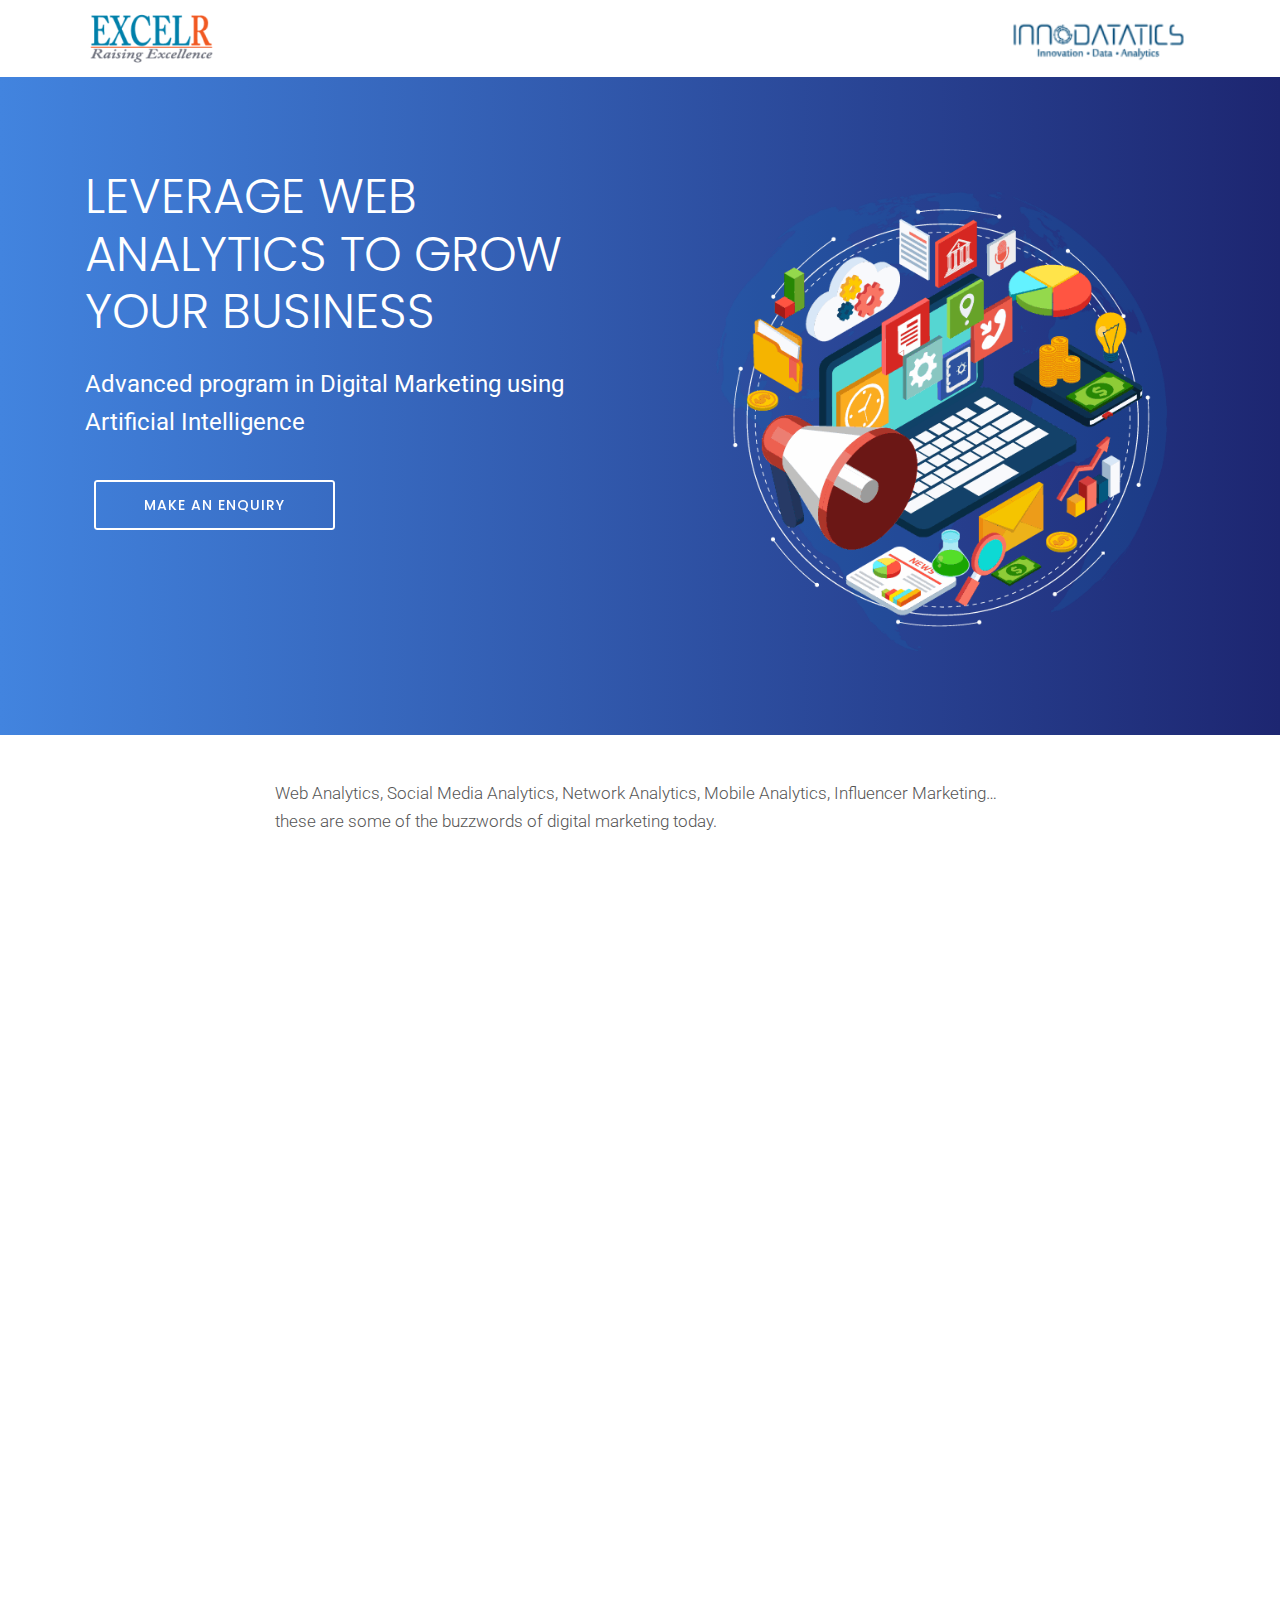
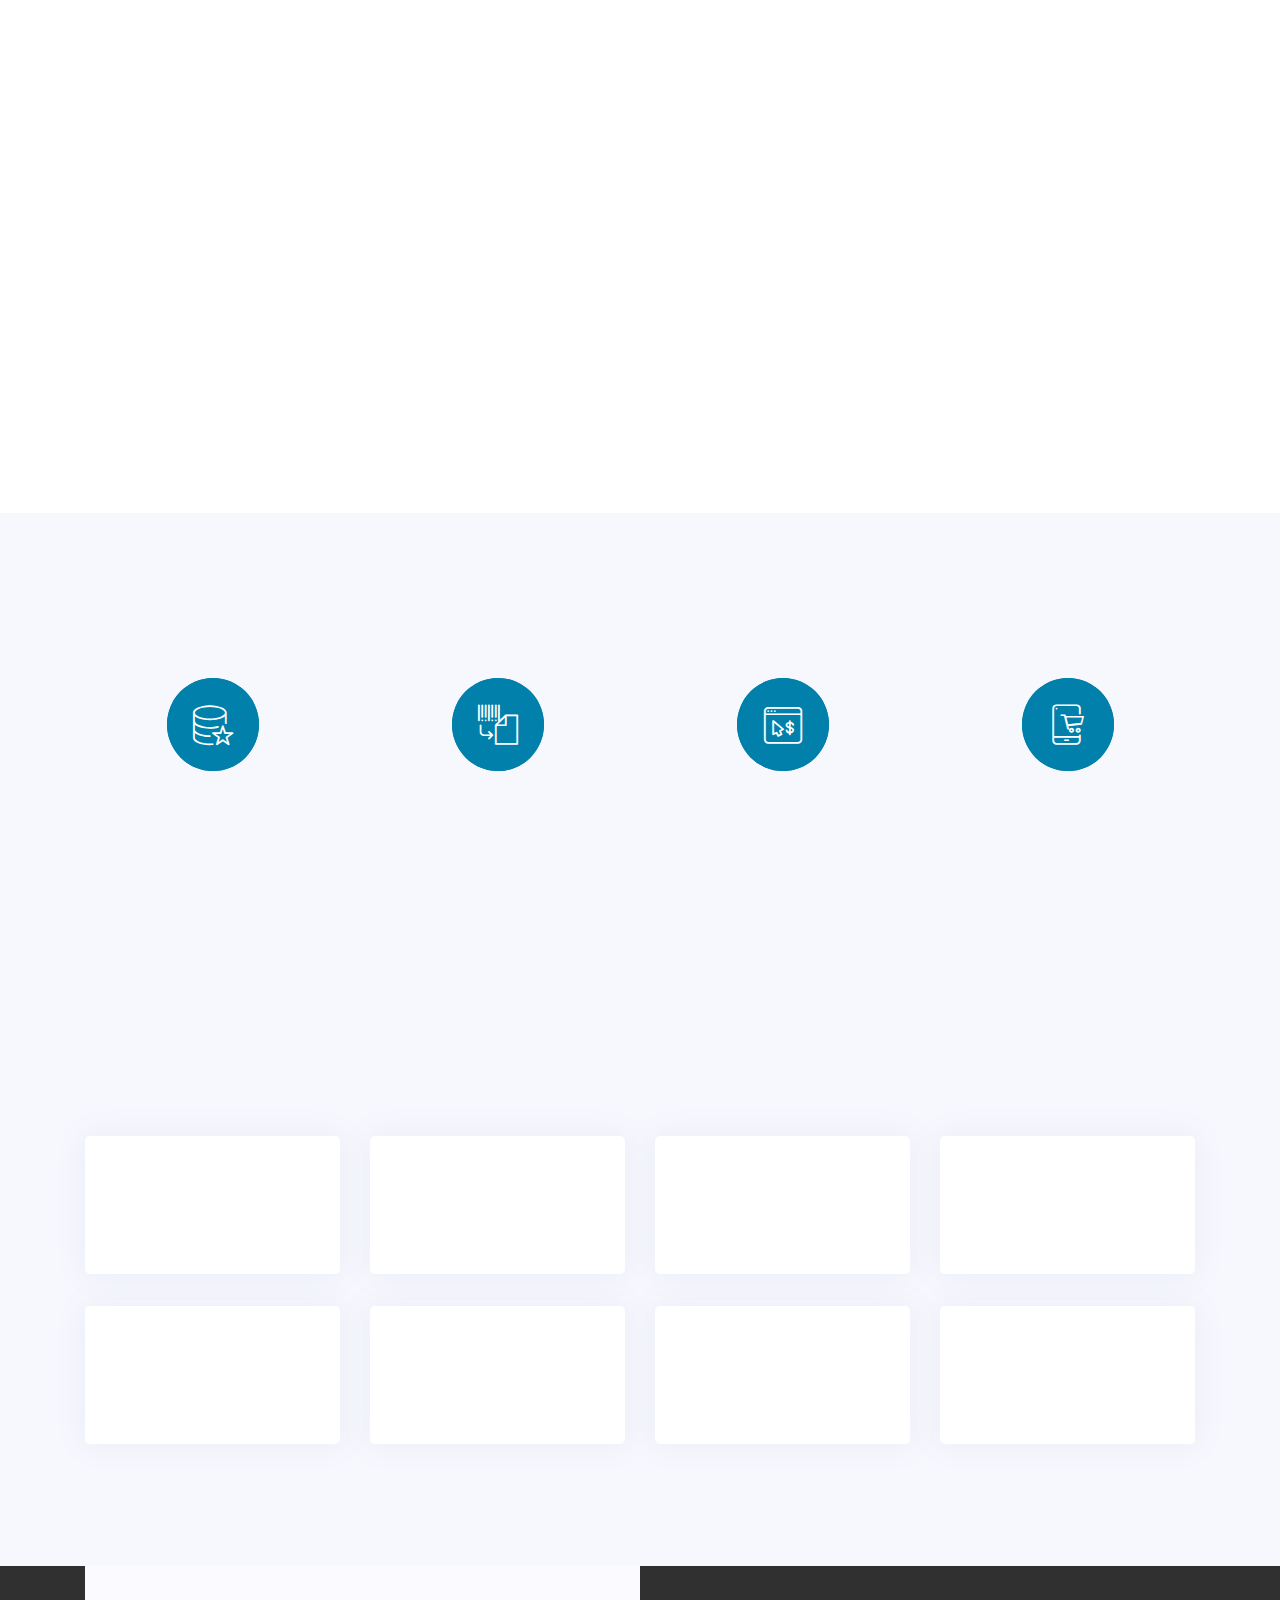
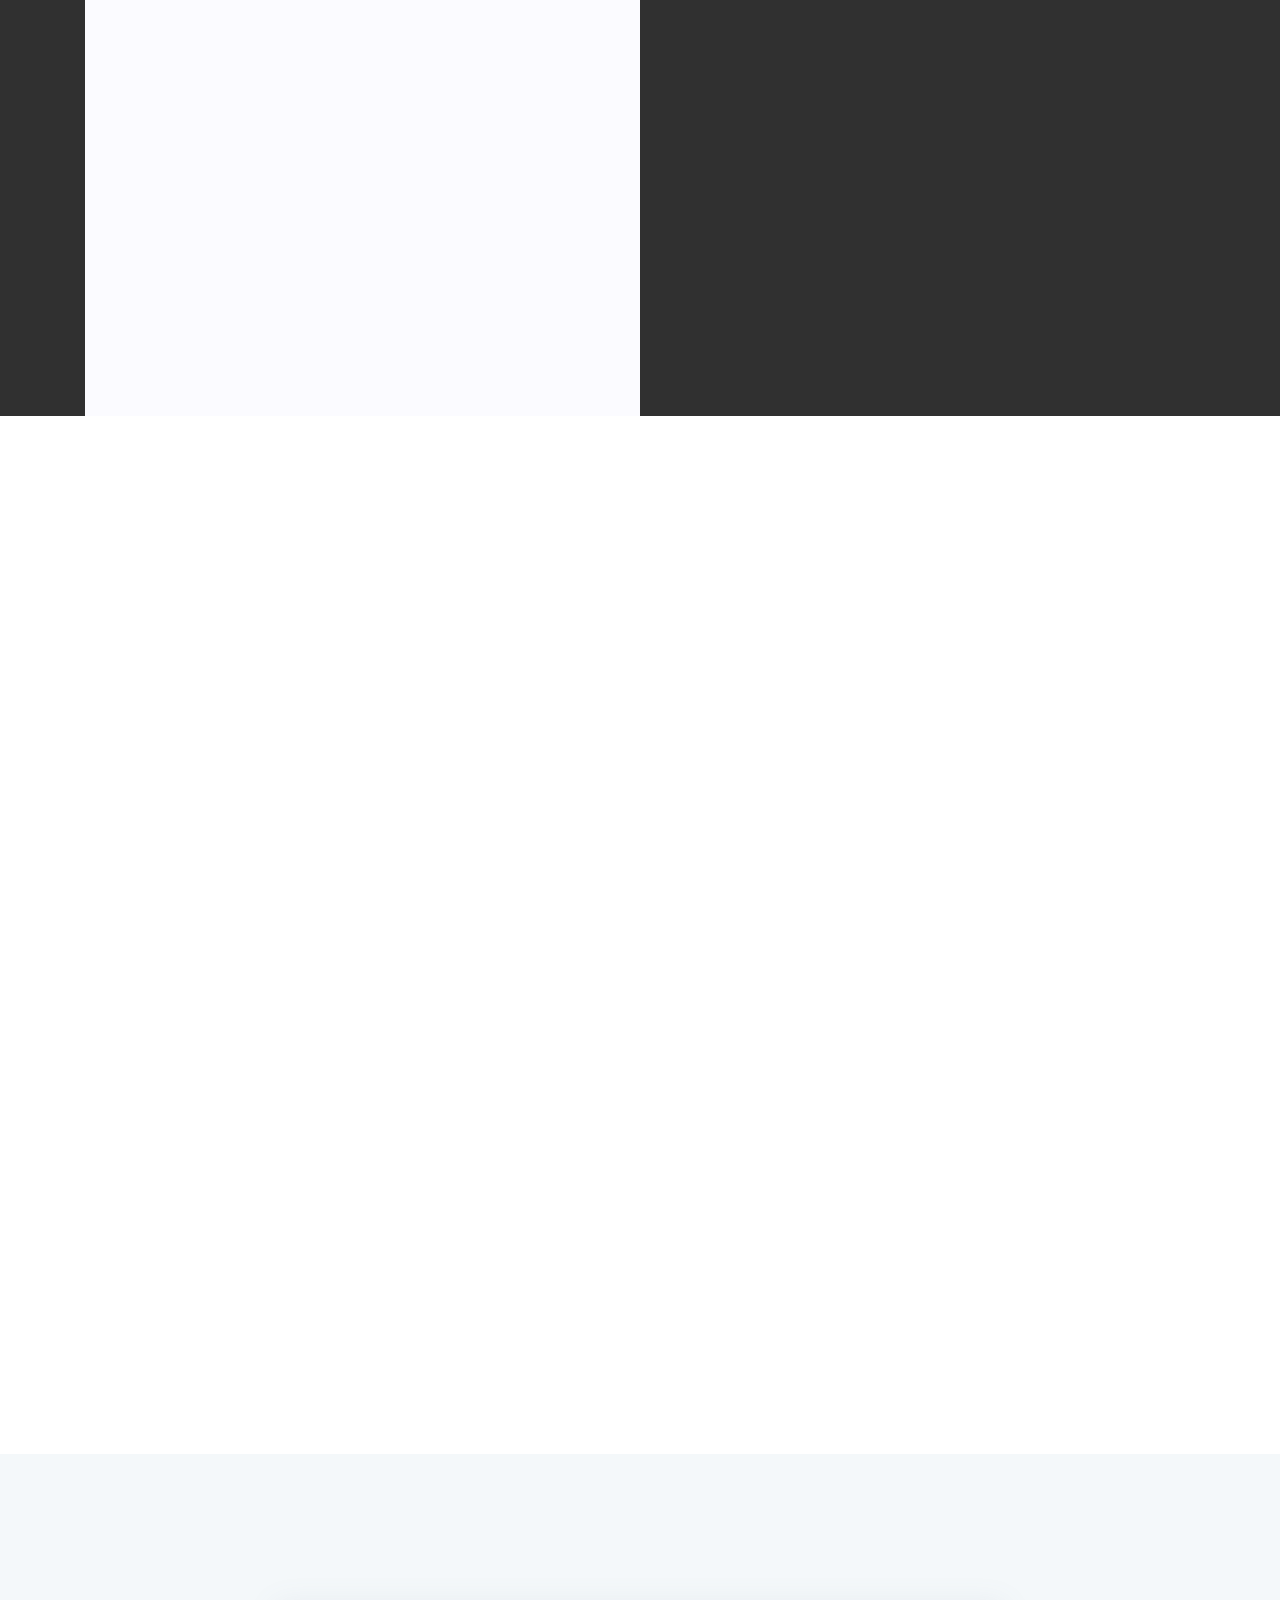
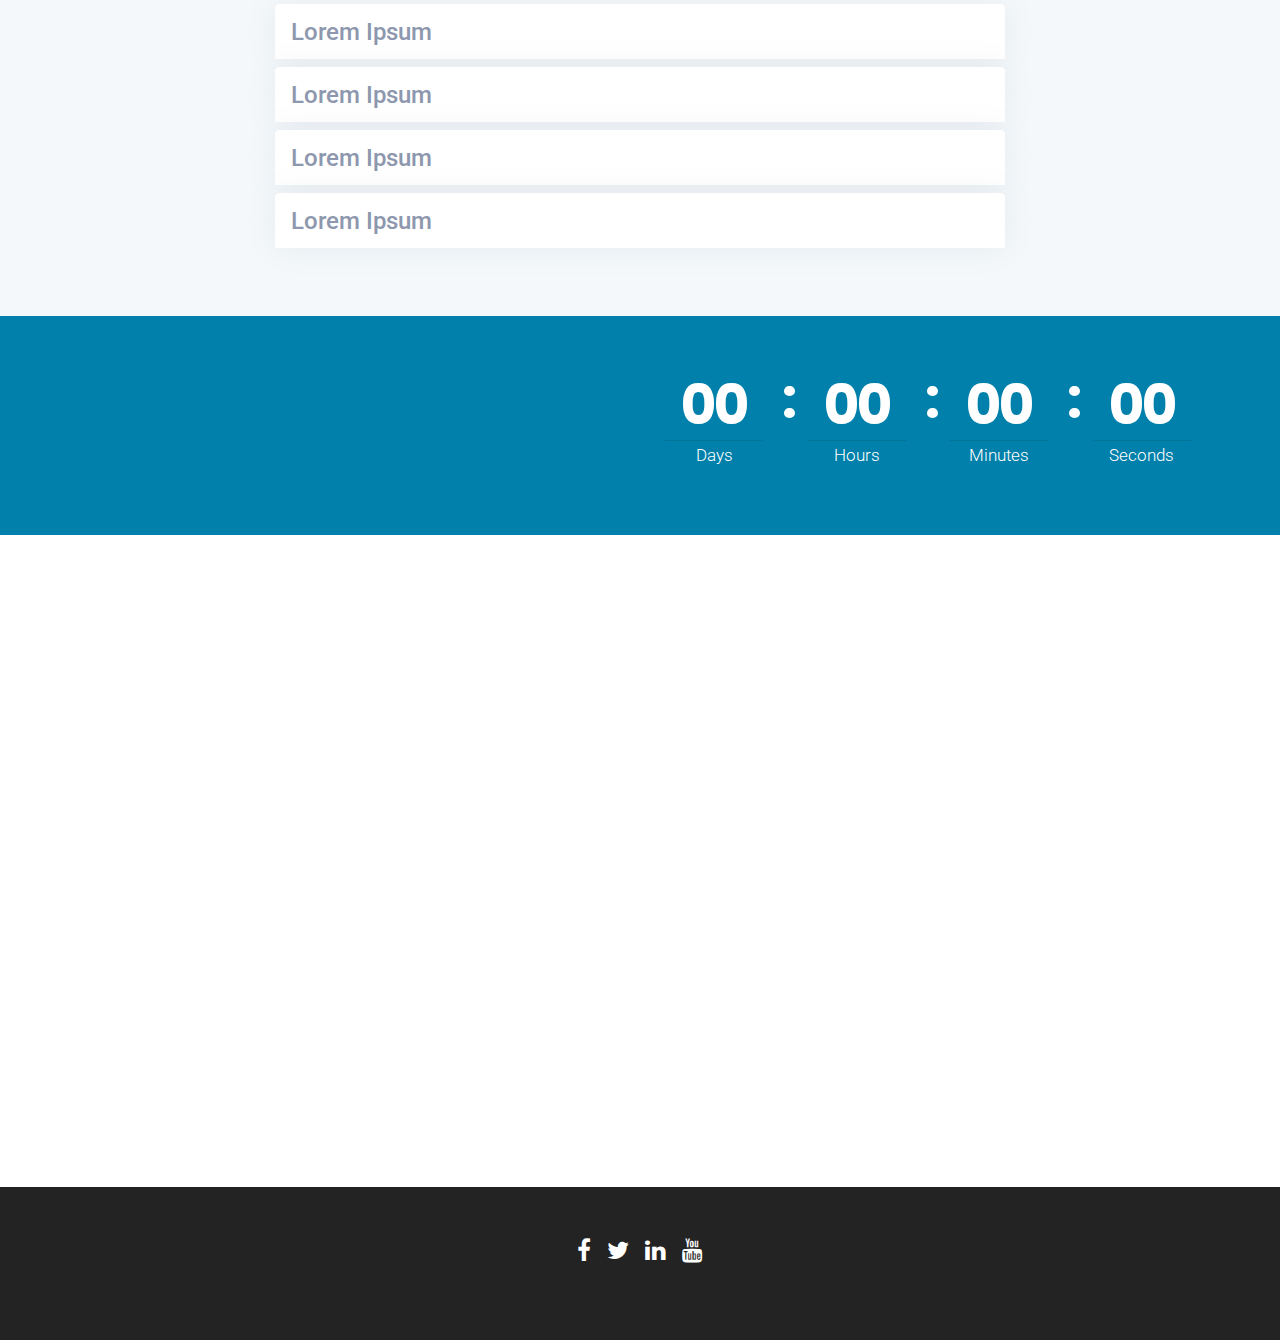
<file: page1.html>
<!DOCTYPE html>
<html >
<head>
  <!-- Site made with Mobirise Website Builder v4.9.5, https://mobirise.com -->
  <meta charset="UTF-8">
  <meta http-equiv="X-UA-Compatible" content="IE=edge">
  <meta name="generator" content="Mobirise v4.9.5, mobirise.com">
  <meta name="viewport" content="width=device-width, initial-scale=1, minimum-scale=1">
  <link rel="shortcut icon" href="assets/images/excelr-128x54.png" type="image/x-icon">
  <meta name="description" content="">
  <title>Page 1</title>
  <link rel="stylesheet" href="assets/font-awesome/css/font-awesome.css">
  <link rel="stylesheet" href="assets/web/assets/mobirise-icons/mobirise-icons.css">
  <link rel="stylesheet" href="assets/icon54/style.css">
  <link rel="stylesheet" href="assets/icon54-v3/style.css">
  <link rel="stylesheet" href="assets/tether/tether.min.css">
  <link rel="stylesheet" href="assets/soundcloud-plugin/style.css">
  <link rel="stylesheet" href="assets/bootstrap/css/bootstrap.min.css">
  <link rel="stylesheet" href="assets/bootstrap/css/bootstrap-reboot.min.css">
  <link rel="stylesheet" href="assets/bootstrap/css/bootstrap-grid.min.css">
  <link rel="stylesheet" href="assets/formstyler/jquery.formstyler.css">
  <link rel="stylesheet" href="assets/formstyler/jquery.formstyler.theme.css">
  <link rel="stylesheet" href="assets/dropdown/css/style.css">
  <link rel="stylesheet" href="assets/animatecss/animate.min.css">
  <link rel="stylesheet" href="assets/socicon/css/styles.css">
  <link rel="stylesheet" href="assets/theme/css/style.css">
  <link rel="stylesheet" href="assets/mobirise/css/mbr-additional.css" type="text/css">
  
  
  
</head>
<body>
  <section class="menu cid-rrLc1L2v7m" once="menu" id="menu1-8">

    

    <nav class="navbar navbar-dropdown beta-menu align-items-center navbar-fixed-top navbar-toggleable-sm">
        
        <div class="menu-bottom order-0 order-lg-1">

            <div class="menu-logo">
                <div class="navbar-brand">
                <span class="navbar-logo">
                    <a href="https://mobirise.com">
                        <img src="assets/images/excelr-184x78.png" alt="Mobirise" title="" style="height: 3.8rem;">
                    </a>
                </span>
                
                </div>
                <button class="navbar-toggler" type="button" data-toggle="collapse" data-target="#navbarSupportedContent, #topLine" aria-controls="navbarSupportedContent" aria-expanded="false" aria-label="Toggle navigation">
                    <div class="hamburger">
                        <span></span>
                        <span></span>
                        <span></span>
                        <span></span>
                    </div>
                </button>
            </div>
            <div class="collapse navbar-collapse" id="navbarSupportedContent">
               
                
                        <img src="assets/images/innodatatics-184x55.png" alt="Mobirise" title="" style="height: 3.8rem;">
                   
                    
                </div>
            </div>
        
    </nav>
</section>

<section class="header2 cid-rrWswsmV7r" id="header2-1y">

    

    

    <div class="container">
        <div class="media-container-row">
            <div class="media-content">
                <h1 class="mbr-section-title mbr-white pb-3 mbr-fonts-style display-2">LEVERAGE WEB ANALYTICS TO GROW YOUR BUSINESS</h1>
                <div class="mbr-section-text mbr-white pb-3 ">
                    <p class="mbr-text mbr-fonts-style display-5">
                        Advanced program in Digital Marketing using Artificial Intelligence
                    </p>
                </div>
                <div class="mbr-section-btn"><a class="btn btn-md btn-white-outline btn-bgr display-4" href="page1.html#form3-16">MAKE AN ENQUIRY</a></div>
            </div>
            <div class="mbr-figure" style="width: 100%;">
                <img src="assets/images/10902-converted-1-612x612.png" alt="Mobirise" title="">
            </div>
        </div>
    </div>
</section>

<section class="mbr-section content1 cid-rrVMmzQhk6" id="content1-1r">
    
     

    <div class="container">
        <div class="row justify-content-center">
            <div class="col-lg-8 col-md-10">
                <p class="mbr-text mbr-fonts-style mbr-light display-7">Web Analytics, Social Media Analytics, Network Analytics, Mobile Analytics, Influencer Marketing…these are some of the buzzwords of digital marketing today.
                </p>
            </div>
        </div>
    </div>
</section>

<section class="mbr-section content5 cid-rrVMlkFj2O" id="content5-1q">
     

    <div class="container">
        <div class="media-container-row">
            <div class="mbr-text counter-container col-md-10 col-lg-8 mbr-fonts-style mbr-light display-7">
                <ul>
                    <li>How can you use the wealth of available data to device a more result-oriented marketing strategy?</li><li>How can you deliver better results for your organization?
</li><li>How can you leverage digital marketing to enjoy greater ROI?</li>
                </ul>
            </div>
        </div>
    </div>
</section>

<section class="mbr-section content1 cid-rrVMZppxsd" id="content1-1s">
    
     

    <div class="container">
        <div class="row justify-content-center">
            <div class="col-lg-8 col-md-10">
                <p class="mbr-text mbr-fonts-style mbr-light display-7">These are some of the areas that will be covered in our Intensive <strong>2-Day Certification Course on Advanced Program in Digital Marketing using Artificial Intelligence
                </strong></p>
            </div>
        </div>
    </div>
</section>



<section class="features7 cid-rrLgdkxxBM" id="features7-e">

    

    

    <div class="container">
        <div class="media-container-row">
            <div class="mbr-figure mb-4 mb-5" style="width: 68%;">
                <img src="assets/images/59408155-converted-1-604x565.png" alt="Mobirise" title="">
            </div>
            <div class="counter-container media-content mb-4">
                <h2 class="mb-4 mbr-fonts-style display-2">Why sign up for this Course?&nbsp;</h2>
                <h3 class="mbr-section-subtitle mbr-fonts-style mb-5 display-7">Whether you are a marketing professional, a freelancer, or working for an organization that is planning to focus more on digital marketing going forward, this course will help you deliver results for your organization.<br><br> Through this course, we will help you understand how you can leverage predictive analytics in click through rate and data analytics, to gain expected social media marketing outcomes. This is a sure way of growing in your career, while also meeting your organizational goals.</h3>
                <div class="mb-5 half-list">
                    <h4 class="list-counter"></h4>
                    <h3 class="mb-3 content-list-title mbr-fonts-style display-5"></h3>
                    <p class="mbr-fonts-style display-7"></p>
                </div><!--
                --><!--
                --><!--
                -->
            </div>
        </div>
    </div>
</section>

<section class="header10 cid-rrLhtlTf6s" id="header10-f">

    

    

    <div class="container">
        <div class="media-container-row">
            <div class="media-content mb-4">
                <h2 class="mb-4 mbr-fonts-style mbr-section-title display-2">Course Objectives</h2>
                <h3 class="mbr-section-subtitle mbr-fonts-style mb-4 display-7">The 2-day Certification course is ideal for professionals who are already into Digital Marketing. Participants will be able to hone their skills even further by embracing the newer techniques in our data-driven world. Understanding how Web &amp; Data Analytics, Artificial Intelligence &amp; Machine Learning can be applied to Social Media and Digital Marketing will be the prime objective of this content rich program.<br><br>This 2-day advanced program will help the participants help their organizations or customers by taking data driven management decisions to increase their profits &amp; customer base.&nbsp;</h3>
                
                
            </div>
            <div class="mbr-figure" style="width: 50%;">
                <img src="assets/images/stock-vector-digital-marketing-concept-can-use-for-web-banner-infographics-hero-images-flat-isometric-vector-1111240739-794x849.jpg" alt="Mobirise" title="">
            </div>
        </div>
    </div>
</section>

<section class="mbr-section article content1 cid-rrLipFjUAh" id="content1-h">

     

    <div class="container">
        <div class="media-container-row">
            <div class="mbr-text col-12 col-md-12">
                <h2 class="mbr-fonts-style block-title align-center display-2">Learning Outcomes</h2>
            </div>
        </div>
    </div>
</section>

<section class="features2 cid-rrLhUbBrQ6" id="features2-g">
    
    

    
    <div class="container">
        <div class="row justify-content-center">

            <div class="card p-3 col-12 col-md-6 col-lg-3">
                <div class="card-img pb-5">
                    <span class="mbr-iconfont icon54-v3-mark-database"></span>
                </div>
                <div class="card-box">
                    
                    <p class="mbr-text mbr-fonts-style display-7">Be proficient in analysing unstructured data such as Social Media comments, customer reviews to understand the sentiments of the customers
                    </p>
                </div>
            </div>

            <div class="card p-3 col-12 col-md-6 col-lg-3">
                <div class="card-img pb-5">
                    <span class="mbr-iconfont icon54-v1-decode-file"></span>
                </div>
                <div class="card-box">
                    
                    <p class="mbr-text mbr-fonts-style display-7">Be able to decode data and arrive at an effective social media strategy
                    </p>
                </div>
            </div>

            <div class="card p-3 col-12 col-md-6 col-lg-3">
                <div class="card-img pb-5">
                    <span class="mbr-iconfont icon54-v3-pay-per-click-2"></span>
                </div>
                <div class="card-box">
                    
                    <p class="mbr-text mbr-fonts-style display-7">Be able to use Machine Learning techniques to predict on increasing click through rate &amp; through put rate
                    </p>
                </div>
            </div>

            <div class="card p-3 col-12 col-md-6 col-lg-3">
                <div class="card-img pb-5">
                    <span class="mbr-iconfont icon54-v1-mobile-shopping2"></span>
                </div>
                <div class="card-box">
                    
                    <p class="mbr-text mbr-fonts-style display-7">Be able to understand the mobile analytics for futuristic marketing
                    </p>
                </div>
            </div>

            

            

        </div>
    </div>
</section>

<section class="features11 cid-rrVPIFC5mQ" id="features11-1u">

	

	
	<div class="container">
		<h2 class="mbr-fonts-style mbr-section-title align-center display-2">Who Should Attend</h2>
		
		<div class="row justify-content-center pt-4">
			<div class="col-md-6 col-lg-3 row-item">
				<div class="wrapper">
					<div class="card-img pb-3 align-center">
						
					</div>
					<h4 class="mbr-fonts-style mbr-card-title align-center display-7">Marketing Managers or Directors</h4>
				</div>
			</div>

			<div class="col-md-6 col-lg-3 row-item">
				<div class="wrapper">
					<div class="card-img pb-3 align-center">
						
					</div>
					<h4 class="mbr-fonts-style mbr-card-title align-center display-7">Brand Managers<br><br></h4>
				</div>
			</div>

			<div class="col-md-6 col-lg-3 row-item">
				<div class="wrapper">
					<div class="card-img pb-3 align-center">
						
					</div>
					<h4 class="mbr-fonts-style mbr-card-title align-center display-7">Sales Managers or Directors<br><br></h4>
				</div>
			</div>

			<div class="col-md-6 col-lg-3 row-item">
				<div class="wrapper">
					<div class="card-img pb-3 align-center">
						
					</div>
					<h4 class="mbr-fonts-style mbr-card-title align-center display-7">Public Relations (PR) Professionals</h4>
				</div>
			</div>
			<div class="col-md-6 col-lg-3 row-item">
				<div class="wrapper">
					<div class="card-img pb-3 align-center">
						
					</div>
					<h4 class="mbr-fonts-style mbr-card-title align-center display-7">Business Development Managers and Directors</h4>
				</div>
			</div>
			<div class="col-md-6 col-lg-3 row-item">
				<div class="wrapper">
					<div class="card-img pb-3 align-center">
						
					</div>
					<h4 class="mbr-fonts-style mbr-card-title align-center display-7">Senior Operations Managers and Directors</h4>
				</div>
			</div>
			<div class="col-md-6 col-lg-3 row-item">
				<div class="wrapper">
					<div class="card-img pb-3 align-center">
						
					</div>
					<h4 class="mbr-fonts-style mbr-card-title align-center display-7">Senior Executives<br><br></h4>
				</div>
			</div>
			<div class="col-md-6 col-lg-3 row-item">
				<div class="wrapper">
					<div class="card-img pb-3 align-center">
						
					</div>
					<h4 class="mbr-fonts-style mbr-card-title align-center display-7">Business Owners, etc.<br><br></h4>
				</div>
			</div>
		</div>
	</div>
</section>

<section class="features11 cid-rrLpzICbQd mbr-parallax-background" id="features11-o">

    

    <div class="mbr-overlay" style="opacity: 0.8;">
    </div>

    <div class="container">
        <div class="text-content">
            <div class="media-container-row ">
                <div class="col-md-12 mb-4">
                    <h2 class="mb-4 mbr-fonts-style mbr-section-title display-2">Course Outline</h2>
                    
                    <p class="mb-4 mbr-fonts-style display-7">1.	Revisiting Digital Marketing in present day context
<br>2.	Text Mining
<br>3. Network Analytics	
<br>4. Techniques using Probability in Google Adwords	
<br>5.	Machine Learning in Digital Marketing	
<br>6.	Digital Attribution 
                    </p><div class="mbr-section-btn"><a class="btn btn-md btn-primary btn-bgr display-4" href="page1.html#form3-16">ENQUIRE NOW</a></div>
                </div>
            </div>
        </div>
    </div>
</section>

<section class="mbr-section content4 cid-rrLFPTq32V" id="content4-15">

    

    <div class="container">
        <div class="media-container-row">
            <div class="title col-12 col-md-8">
                <h2 class="align-center pb-3 mbr-fonts-style display-2">Program Deliverables</h2>
                
                
            </div>
        </div>
    </div>
</section>

<section class="mbr-section article content5 cid-rrLFDxgSB8" id="content5-14">
     

    <div class="container">
        <div class="media-container-row">
            <div class="mbr-text counter-container col-12 col-md-8 mbr-fonts-style display-7">
                <ul>
                    <li>Use case driven and industry specific curriculum with Expert trainers
</li><li>Work on (1)Live Project through INNODATATICS, USA 
</li><li>Free access to attend live training classes for 3 months
</li><li>3 months Learning Management System(LMS) access to recorded videos, assignments, case studies related to your industry, algorithms &amp; course materials  
</li><li>Access to Free webinars and latest industry updates
</li><li>Job assistance for getting placed in the field of Marketing field 
</li><li>24/7 Interaction with our trainer pool through forums
</li><li>3 mock interviews to test your readiness to attend the interviews
</li>
                </ul>
            </div>
        </div>
    </div>
</section>

<section class="header2 cid-rrVYpGQsbt" id="header2-1w">

    

    

    <div class="container">
        <div class="media-container-row">
            <div class="media-content">
                <h1 class="mbr-section-title mbr-white pb-3 mbr-fonts-style display-2">HRDF approved training provider</h1>
                <div class="mbr-section-text mbr-white pb-3 ">
                    <p class="mbr-text mbr-fonts-style display-7">
                        “Innodatatics Sdn Bhd is now HRDF approved centre for SBL scheme trainings (MyCoID 1265527M) and our certifications &amp; trainings are HRDF claimable subject to prior application to HRDF by the employers and PSMB’s approval”<br><br>We also provide Special Group Rate for companies. Call us at <strong>+ 603 2092 9488</strong> 0r Whatsapp <strong>+60 18 974 6609</strong> or email: <strong>info@excelr.com.my</strong> for details. 
                    </p>
                </div>
                <div class="mbr-section-btn"><a class="btn btn-md btn-bgr btn-primary display-4" href="page1.html#form3-16">ENQUIRE NOW</a></div>
            </div>
            <div class="mbr-figure" style="width: 30%;">
                <img src="assets/images/hrdf-logo-01-474x625.png" alt="Mobirise" title="">
            </div>
        </div>
    </div>
</section>

<section class="accordion1 cid-rrVOtXfIYh" id="accordion1-1t">

    

    
    <div class="container">
        <h2 class="mbr-fonts-style mbr-section-title align-center display-2">Accordion FAQ</h2>
        
        <div class="row justify-content-center pt-4">
            <div class="col-md-10 col-lg-8 content-block">
            <div class="accordion-content">
                <div id="bootstrap-accordion_54" class="panel-group accordionStyles accordion " role="tablist" aria-multiselectable="true">
                        <div class="card">
                            <div class="card-header" role="tab" id="headingOne">
                                <a role="button" class="collapsed panel-title text-black" data-toggle="collapse" data-core="" href="#collapse1_54" aria-expanded="false" aria-controls="collapse1">
                                    <h4 class="mbr-fonts-style header-text display-5">
                                        Lorem Ipsum
                                    </h4>
                                </a>
                            </div>
                            <div id="collapse1_54" class="panel-collapse noScroll collapse" role="tabpanel" aria-labelledby="headingOne" data-parent="#bootstrap-accordion_54">
                                <div class="panel-body p-4">
                                    <p class="mbr-fonts-style panel-text mbr-text display-7">
                                       Lorem Ipsum dolor sit amet, consectetur adipisicing elit. Voluptatibus, voluptas explicabo molestiae tempore natus velit sed aliquam ut! Culpa asperiores, error ullam qui! Commodi nobis distinctio aperiam totam perferendis quas.</p>
                                </div>
                            </div>
                        </div>
                
                        <div class="card">
                            <div class="card-header" role="tab" id="headingTwo">
                                <a role="button" class="collapsed panel-title text-black" data-toggle="collapse" data-core="" href="#collapse2_54" aria-expanded="false" aria-controls="collapse2">
                                    <h4 class="mbr-fonts-style header-text display-5">
                                        Lorem Ipsum
                                    </h4>
                                </a>
                                
                            </div>
                            <div id="collapse2_54" class="panel-collapse noScroll collapse" role="tabpanel" aria-labelledby="headingTwo" data-parent="#bootstrap-accordion_54">
                                <div class="panel-body p-4">
                                    <p class="mbr-fonts-style panel-text mbr-text display-7">
                                       Lorem Ipsum dolor sit amet, consectetur adipisicing elit. Id ullam sint repellat! Aliquid, odio magni ab rem eos odit, deleniti laboriosam voluptas inventore, iste suscipit sed ipsa! Ut aliquam, alias.</p>
                                </div>
                            </div>
                        </div>
                
                        <div class="card">
                            <div class="card-header" role="tab" id="headingThree">
                                <a role="button" class="collapsed panel-title text-black" data-toggle="collapse" data-core="" href="#collapse3_54" aria-expanded="false" aria-controls="collapse3">
                                    <h4 class="mbr-fonts-style header-text display-5">
                                        Lorem Ipsum
                                    </h4>

                                </a>
                            </div>
                            <div id="collapse3_54" class="panel-collapse noScroll collapse" role="tabpanel" aria-labelledby="headingThree" data-parent="#bootstrap-accordion_54">
                                <div class="panel-body p-4">
                                    <p class="mbr-fonts-style panel-text mbr-text display-7">
                                       Lorem Ipsum dolor sit amet, consectetur adipisicing elit. Illum sed exercitationem reiciendis suscipit sunt enim, tempore ex debitis fuga dolorum aliquid ea libero atque optio. Molestiae ullam at, quasi alias.</p>
                                </div>
                            </div>
                        </div>
                
                        <div class="card">
                            <div class="card-header" role="tab" id="headingFour">
                                <a role="button" class="collapsed panel-title text-black" data-toggle="collapse" data-core="" href="#collapse4_54" aria-expanded="false" aria-controls="collapse4">
                                    <h4 class="mbr-fonts-style header-text display-5">
                                        Lorem Ipsum
                                    </h4>

                                </a>
                            </div>
                            <div id="collapse4_54" class="panel-collapse noScroll collapse" role="tabpanel" aria-labelledby="headingFour" data-parent="#bootstrap-accordion_54">
                                <div class="panel-body p-4">
                                    <p class="mbr-fonts-style panel-text mbr-text display-7">
                                       Lorem Ipsum dolor sit amet, consectetur adipisicing elit. Voluptate veniam accusamus eaque recusandae modi velit a praesentium ipsa animi facilis repellendus magnam aliquam, numquam debitis fuga laboriosam, quos aut adipisci.</p>
                                </div>
                            </div>
                        </div>
                
                        
                
                        
                </div>
            </div>
            </div>
    </div>
    </div>         
</section>

<section class="countdown2 cid-rrQQuU4IWy" id="countdown2-18">
    
    
    <div class="container-fluid pt-5 pb-5 full-count-container">
        <div class="container">
            <div class="row justify-content-center">
                <div class="col-lg-6">
                    <h2 class="mbr-section-title mbr-fonts-style mbr-white display-2">Lorem ipsum dolor sit amet, consectetur</h2>
                </div>
                <div class="countdown-cont align-center col-lg-6">
                    <div class="daysCountdown" title="Days"></div>
                    <div class="hoursCountdown" title="Hours"></div> 
                    <div class="minutesCountdown" title="Minutes"></div> 
                    <div class="secondsCountdown" title="Seconds"></div>
                    <div class="countdown " data-due-date="2019/06/15"> 
                    </div>
                </div>
            </div>
        </div>
    </div>
</section>









<section class="mbr-section form3 cid-rrLGh5WFkd" id="form3-16">

    

    
    <div class="container">
        <div class="media-container-row">
            <div class="col-md-10 col-lg-8 block-content">
                <div data-form-type="formoid">
<!---Formbuilder Form--->
<form action="https://mobirise.com/" method="POST" class="mbr-form form-with-styler" data-form-title="Form - 01"><input type="hidden" name="email" data-form-email="true" value="LCWi1X47jQkSphGX8NYf4Xf62HQ8J3PGb2S0sk1LZWdmaRee5sCeQ31qpx2NgwRWIisLKpaH113IKSz0ugBVtAbD5UUysC3yRvgTb4rn9LJiXSdbF9PAq8GuDI9S6lSI">
<div class="form-row">
<div hidden="hidden" data-form-alert="" class="alert alert-success col-12">Thanks for filling out the form!</div>
<div hidden="hidden" data-form-alert-danger="" class="alert alert-danger col-12"> </div>
</div>
<div class="dragArea form-row">
<div class="col-md-12">
<h2 class="mbr-fonts-style mbr-fonts-style mb-4 display-5">I’m interested in growing my digital marketing career!<br><br></h2>
</div>
<div class="col-md-12 form-group" data-for="name">
<input type="text" name="name" placeholder="Your Name" data-form-field="Name" required="required" class="form-control input display-7" value="" id="name-form3-16">
</div>
<div data-for="text" class="col-lg-12 form-group">
<input type="text" name="text" placeholder="Contact" data-form-field="text" class="form-control display-7" value="" id="text-form3-16">
</div>
<div data-for="email" class="col-md-12 form-group">
<input type="text" name="email" placeholder="Email" data-form-field="Email" class="form-control input display-7" required="required" value="" id="email-form3-16">
</div>
<div data-for="message" class="col-md-12 form-group">
<textarea name="message" placeholder="Message" data-form-field="Message" class="form-control input display-7" value="" id="message-form3-16"></textarea>
</div>
<div class="col input-group-btn mt-2"><button type="submit" class="btn btn-primary btn-form btn-bgr display-4">SUBMIT</button></div>
</div>
</form><!---Formbuilder Form--->
</div>
            </div>
        </div>
    </div>
</section>

<section class="cid-rrQQERSIoM" id="footer2-19">

    

    

    <div class="container">
        
        <div class="social-list align-center social-btns mb-3">
            
                <span class="px-2 mbr-iconfont mbr-iconfont-social fa-facebook-f fa"></span>
            
            
                <span class="px-2 mbr-iconfont mbr-iconfont-social fa-twitter fa"></span>
            
            
                <span class="px-2 mbr-iconfont mbr-iconfont-social fa-linkedin fa"></span>
            
            
                <span class="px-2 mbr-iconfont mbr-iconfont-social fa-youtube fa"></span>
            
            <a href="https://plus.google.com/u/0/+Mobirise" target="_blank">
                
            </a>
            <a href="https://www.behance.net/Mobirise" target="_blank">
                
            </a>
        </div>
        <div class="copyright align-center mb-3">
            <p class="mb-0 text-copyright mbr-fonts-style mbr-white display-7">© 2019 ExcelR Solutions.
All Rights Reserved.</p>
        </div>
    </div>
</section>




  <script src="assets/web/assets/jquery/jquery.min.js"></script>
  <script src="assets/popper/popper.min.js"></script>
  <script src="assets/tether/tether.min.js"></script>
  <script src="assets/bootstrap/js/bootstrap.min.js"></script>
  <script src="assets/parallax/jarallax.min.js"></script>
  <script src="assets/smoothscroll/smooth-scroll.js"></script>
  <script src="assets/formstyler/jquery.formstyler.js"></script>
  <script src="assets/formstyler/jquery.formstyler.min.js"></script>
  <script src="assets/dropdown/js/script.min.js"></script>
  <script src="assets/touchswipe/jquery.touch-swipe.min.js"></script>
  <script src="assets/countdown/jquery.countdown.min.js"></script>
  <script src="assets/viewportchecker/jquery.viewportchecker.js"></script>
  <script src="assets/theme/js/script.js"></script>
  <script src="assets/formoid/formoid.min.js"></script>
  
  
 <div id="scrollToTop" class="scrollToTop mbr-arrow-up"><a style="text-align: center;"><i class="mbr-arrow-up-icon mbr-arrow-up-icon-cm cm-icon cm-icon-smallarrow-up"></i></a></div>
    <input name="animation" type="hidden">
  </body>
</html>
</file>
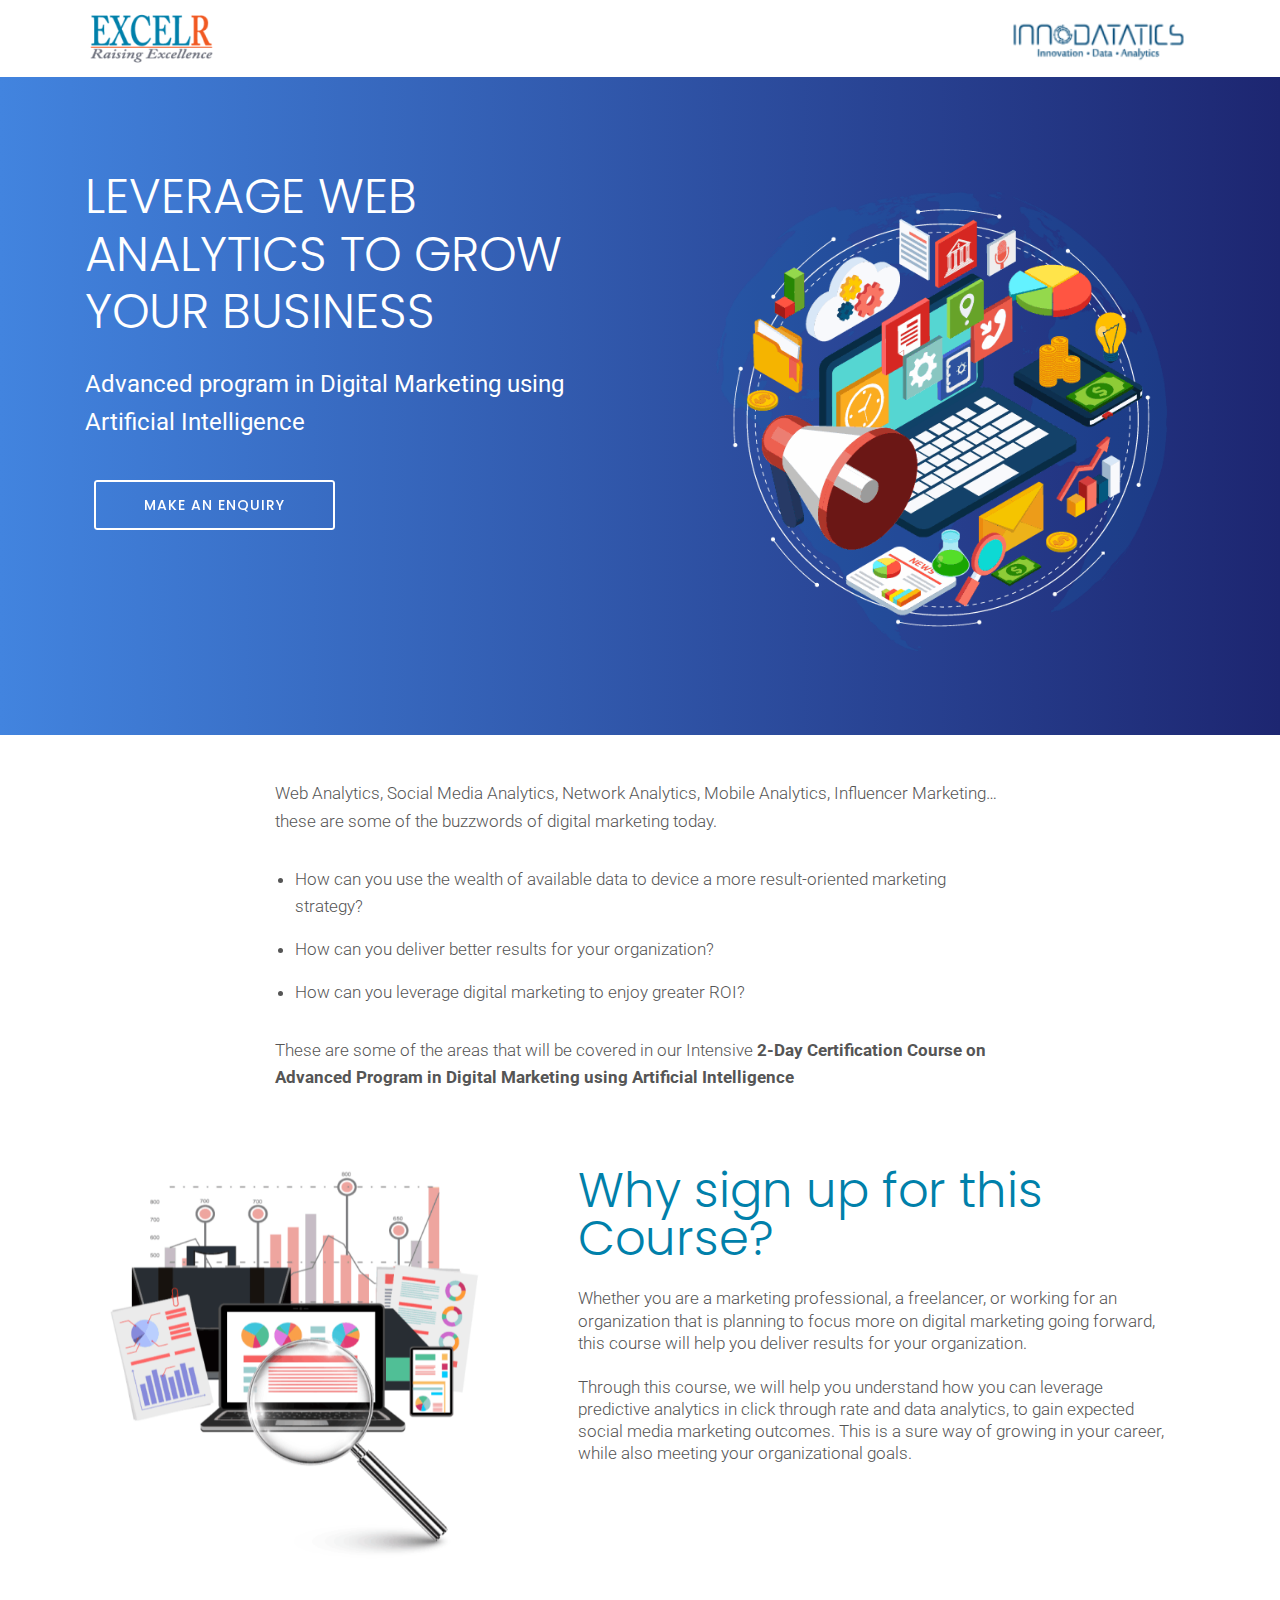
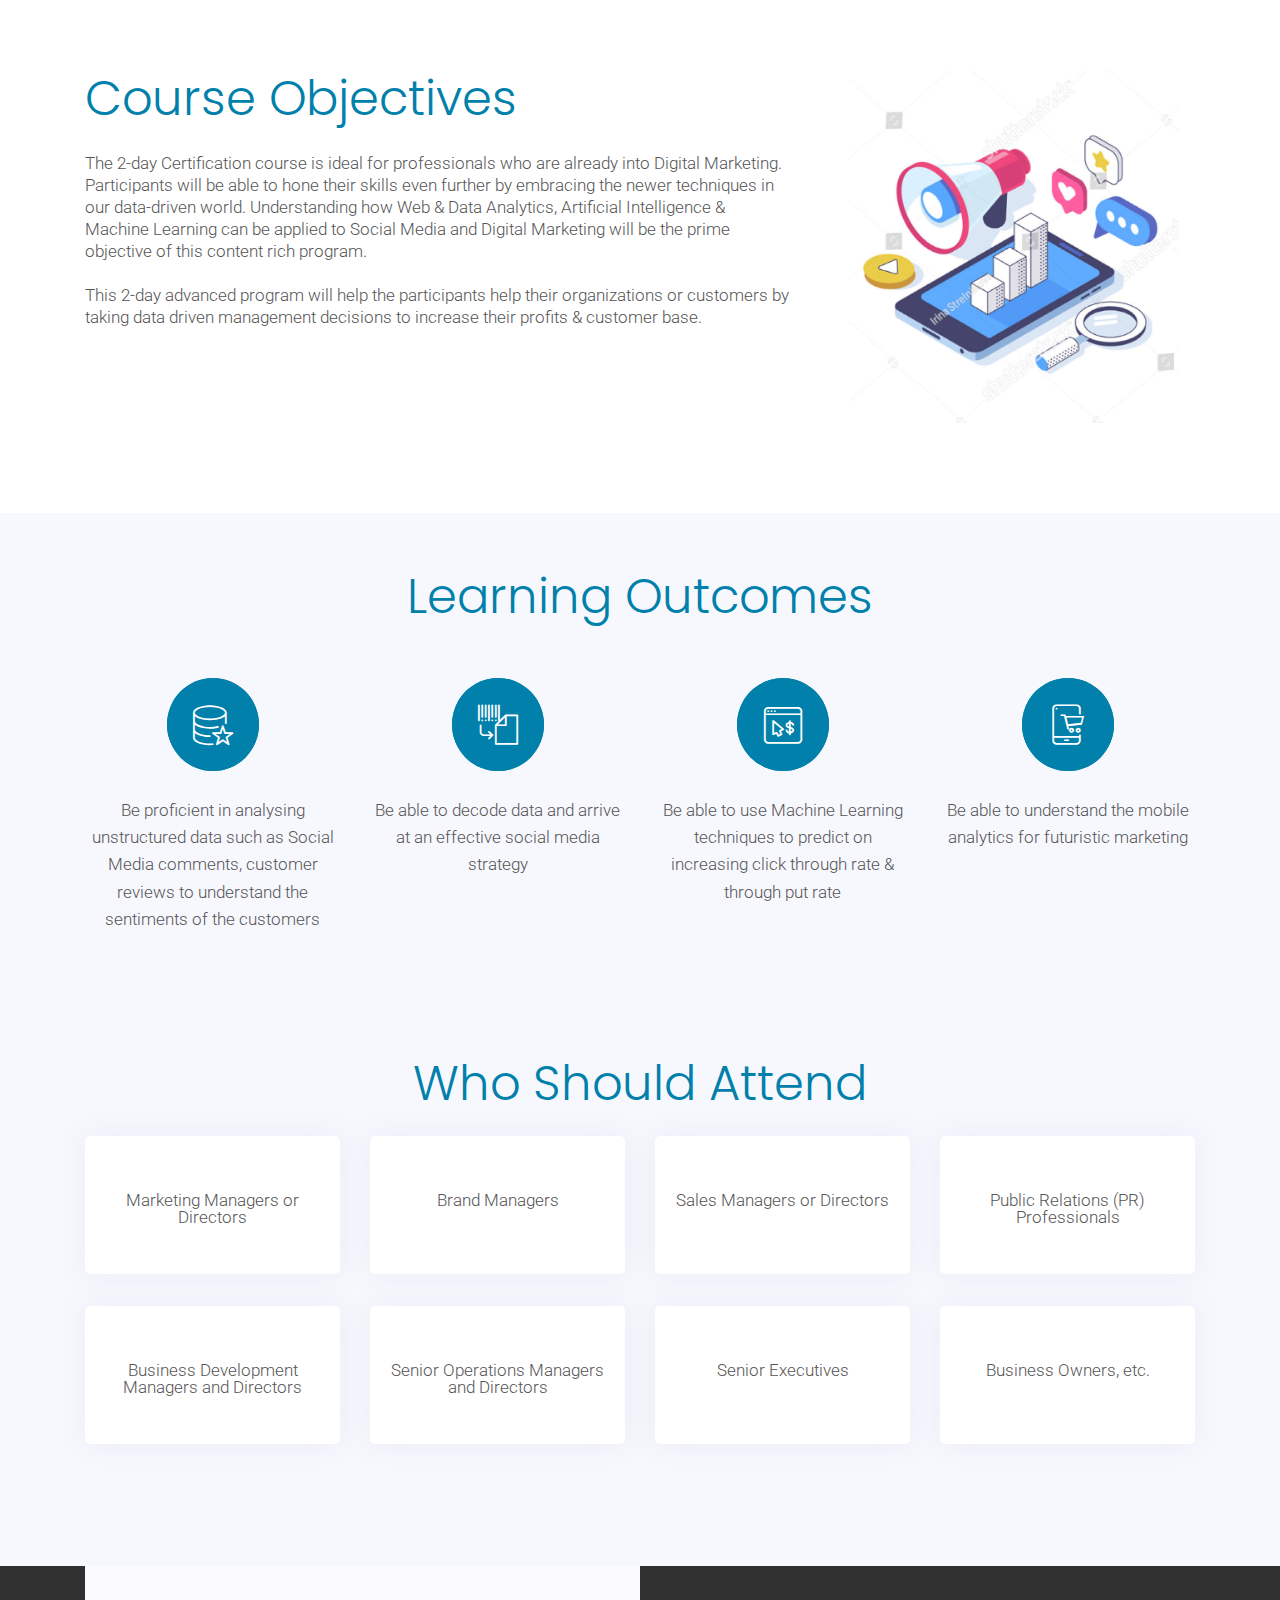
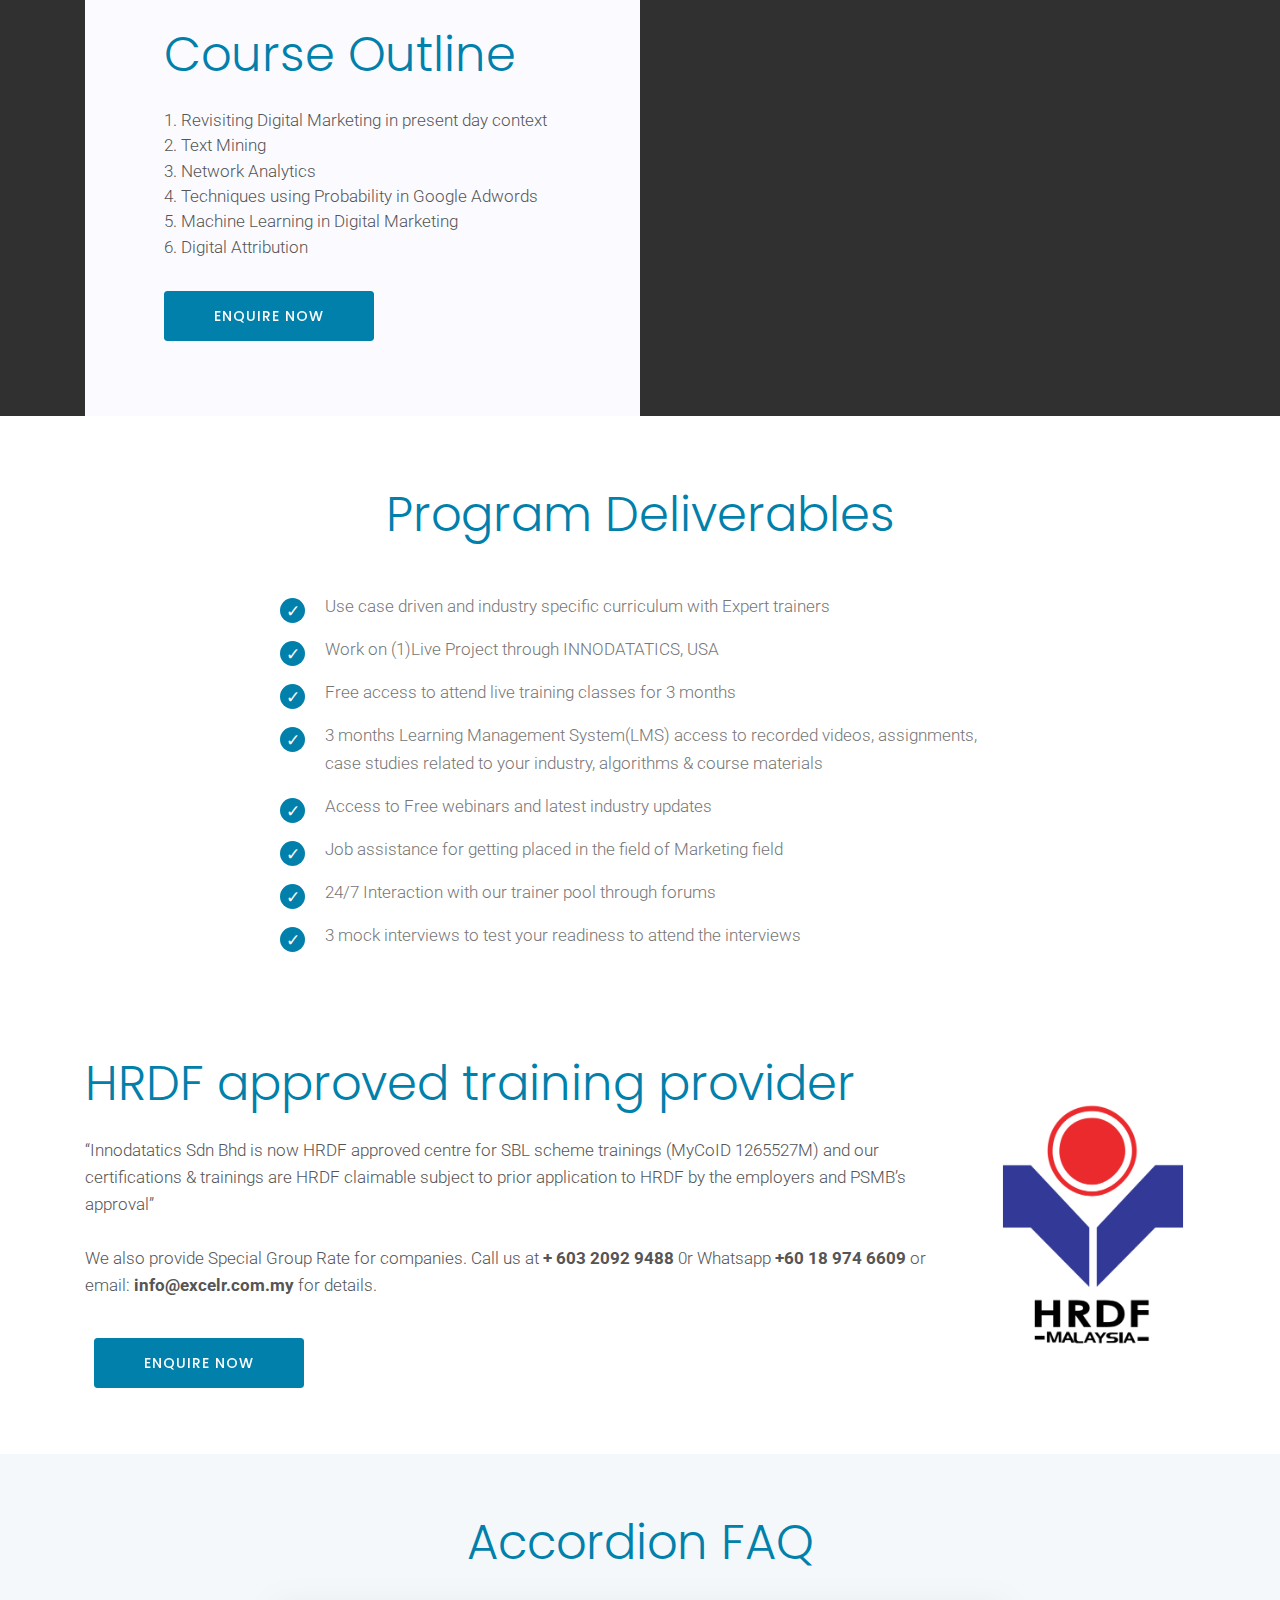
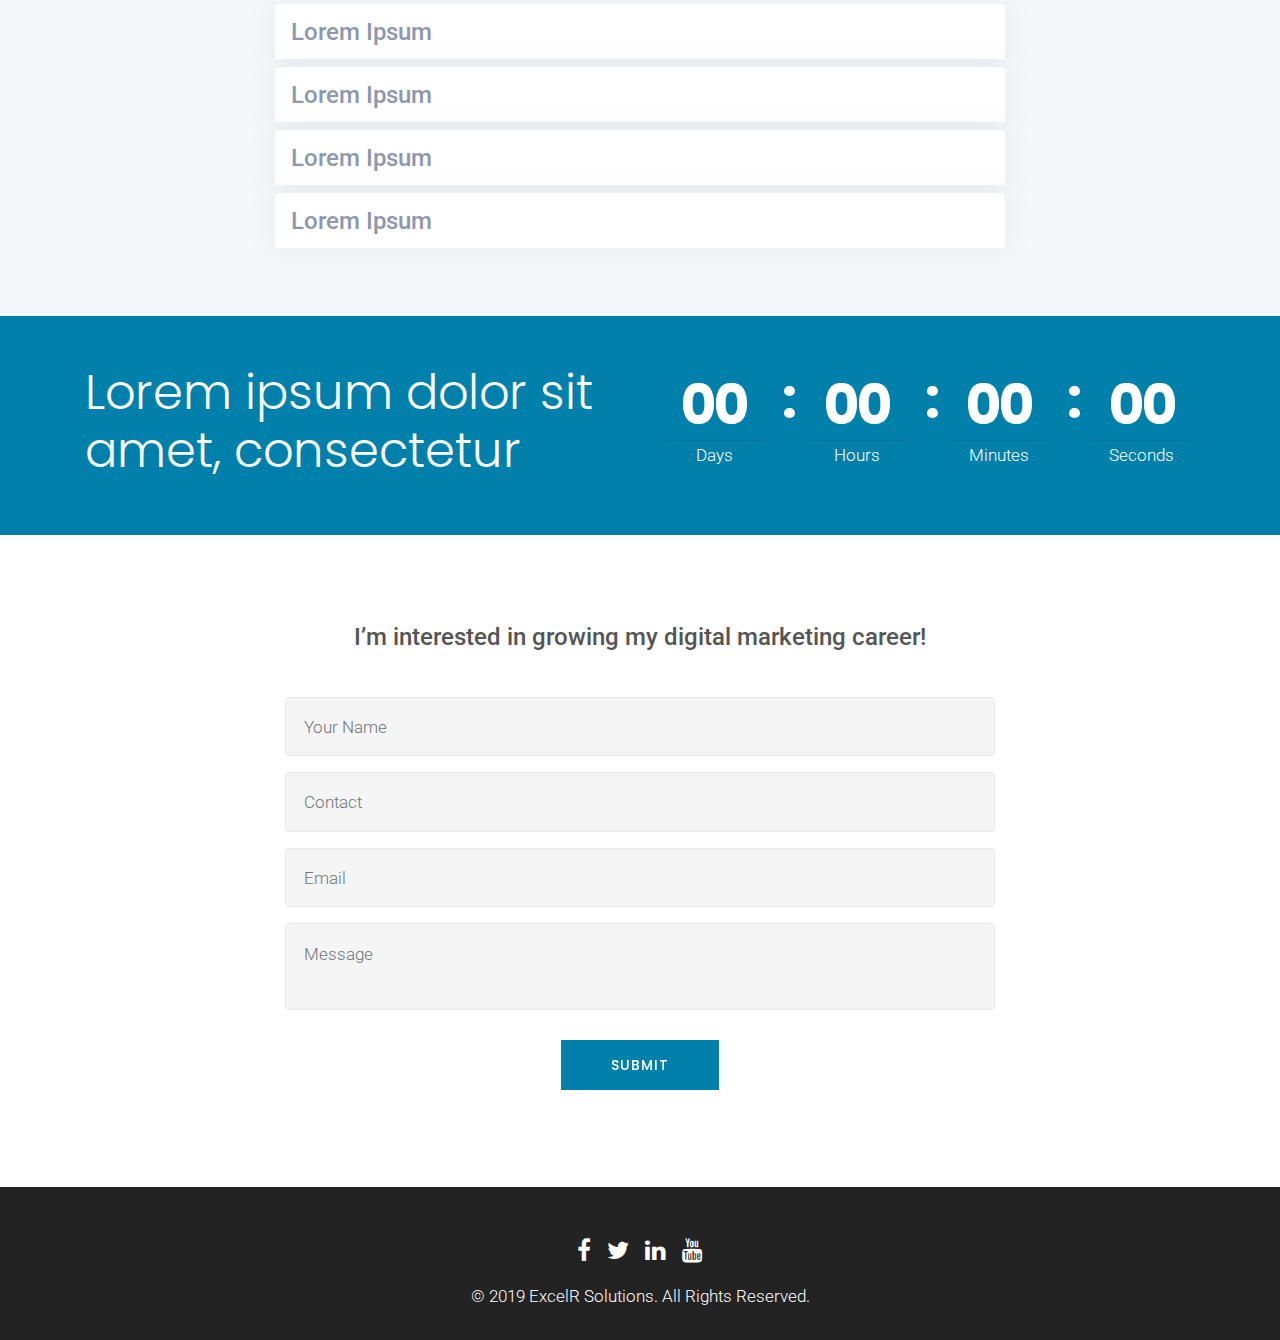
<file: page2.html>
<!DOCTYPE html>
<html >
<head>
  <!-- Site made with Mobirise Website Builder v4.9.5, https://mobirise.com -->
  <meta charset="UTF-8">
  <meta http-equiv="X-UA-Compatible" content="IE=edge">
  <meta name="generator" content="Mobirise v4.9.5, mobirise.com">
  <meta name="viewport" content="width=device-width, initial-scale=1, minimum-scale=1">
  <link rel="shortcut icon" href="assets/images/excelr-128x54.png" type="image/x-icon">
  <meta name="description" content="">
  <title>Page 2</title>
  <link rel="stylesheet" href="assets/font-awesome/css/font-awesome.css">
  <link rel="stylesheet" href="assets/web/assets/mobirise-icons/mobirise-icons.css">
  <link rel="stylesheet" href="assets/icon54/style.css">
  <link rel="stylesheet" href="assets/icon54-v3/style.css">
  <link rel="stylesheet" href="assets/tether/tether.min.css">
  <link rel="stylesheet" href="assets/soundcloud-plugin/style.css">
  <link rel="stylesheet" href="assets/bootstrap/css/bootstrap.min.css">
  <link rel="stylesheet" href="assets/bootstrap/css/bootstrap-reboot.min.css">
  <link rel="stylesheet" href="assets/bootstrap/css/bootstrap-grid.min.css">
  <link rel="stylesheet" href="assets/dropdown/css/style.css">
  <link rel="stylesheet" href="assets/formstyler/jquery.formstyler.css">
  <link rel="stylesheet" href="assets/formstyler/jquery.formstyler.theme.css">
  <link rel="stylesheet" href="assets/socicon/css/styles.css">
  <link rel="stylesheet" href="assets/theme/css/style.css">
  <link rel="stylesheet" href="assets/mobirise/css/mbr-additional.css" type="text/css">
  
  
  
</head>
<body>
  <section class="menu cid-rrLc1L2v7m" once="menu" id="menu1-8">

    

    <nav class="navbar navbar-dropdown beta-menu align-items-center navbar-fixed-top navbar-toggleable-sm">
        
        <div class="menu-bottom order-0 order-lg-1">

            <div class="menu-logo">
                <div class="navbar-brand">
                <span class="navbar-logo">
                    <a href="https://mobirise.com">
                        <img src="assets/images/excelr-184x78.png" alt="Mobirise" title="" style="height: 3.8rem;">
                    </a>
                </span>
                
                </div>
                <button class="navbar-toggler" type="button" data-toggle="collapse" data-target="#navbarSupportedContent, #topLine" aria-controls="navbarSupportedContent" aria-expanded="false" aria-label="Toggle navigation">
                    <div class="hamburger">
                        <span></span>
                        <span></span>
                        <span></span>
                        <span></span>
                    </div>
                </button>
            </div>
            <div class="collapse navbar-collapse" id="navbarSupportedContent">
               
                
                        <img src="assets/images/innodatatics-184x55.png" alt="Mobirise" title="" style="height: 3.8rem;">
                   
                    
                </div>
            </div>
        
    </nav>
</section>

<section class="header2 cid-rrWswsmV7r" id="header2-1y">

    

    

    <div class="container">
        <div class="media-container-row">
            <div class="media-content">
                <h1 class="mbr-section-title mbr-white pb-3 mbr-fonts-style display-2">LEVERAGE WEB ANALYTICS TO GROW YOUR BUSINESS</h1>
                <div class="mbr-section-text mbr-white pb-3 ">
                    <p class="mbr-text mbr-fonts-style display-5">
                        Advanced program in Digital Marketing using Artificial Intelligence
                    </p>
                </div>
                <div class="mbr-section-btn"><a class="btn btn-md btn-white-outline btn-bgr display-4" href="page1.html#form3-16">MAKE AN ENQUIRY</a></div>
            </div>
            <div class="mbr-figure" style="width: 100%;">
                <img src="assets/images/10902-converted-1-612x612.png" alt="Mobirise" title="">
            </div>
        </div>
    </div>
</section>

<section class="mbr-section content1 cid-rrVMmzQhk6" id="content1-1r">
    
     

    <div class="container">
        <div class="row justify-content-center">
            <div class="col-lg-8 col-md-10">
                <p class="mbr-text mbr-fonts-style mbr-light display-7">Web Analytics, Social Media Analytics, Network Analytics, Mobile Analytics, Influencer Marketing…these are some of the buzzwords of digital marketing today.
                </p>
            </div>
        </div>
    </div>
</section>

<section class="mbr-section content5 cid-rrVMlkFj2O" id="content5-1q">
     

    <div class="container">
        <div class="media-container-row">
            <div class="mbr-text counter-container col-md-10 col-lg-8 mbr-fonts-style mbr-light display-7">
                <ul>
                    <li>How can you use the wealth of available data to device a more result-oriented marketing strategy?</li><li>How can you deliver better results for your organization?
</li><li>How can you leverage digital marketing to enjoy greater ROI?</li>
                </ul>
            </div>
        </div>
    </div>
</section>

<section class="mbr-section content1 cid-rrVMZppxsd" id="content1-1s">
    
     

    <div class="container">
        <div class="row justify-content-center">
            <div class="col-lg-8 col-md-10">
                <p class="mbr-text mbr-fonts-style mbr-light display-7">These are some of the areas that will be covered in our Intensive <strong>2-Day Certification Course on Advanced Program in Digital Marketing using Artificial Intelligence
                </strong></p>
            </div>
        </div>
    </div>
</section>



<section class="features7 cid-rrLgdkxxBM" id="features7-e">

    

    

    <div class="container">
        <div class="media-container-row">
            <div class="mbr-figure mb-4 mb-5" style="width: 68%;">
                <img src="assets/images/59408155-converted-1-604x565.png" alt="Mobirise" title="">
            </div>
            <div class="counter-container media-content mb-4">
                <h2 class="mb-4 mbr-fonts-style display-2">Why sign up for this Course?&nbsp;</h2>
                <h3 class="mbr-section-subtitle mbr-fonts-style mb-5 display-7">Whether you are a marketing professional, a freelancer, or working for an organization that is planning to focus more on digital marketing going forward, this course will help you deliver results for your organization.<br><br> Through this course, we will help you understand how you can leverage predictive analytics in click through rate and data analytics, to gain expected social media marketing outcomes. This is a sure way of growing in your career, while also meeting your organizational goals.</h3>
                <div class="mb-5 half-list">
                    <h4 class="list-counter"></h4>
                    <h3 class="mb-3 content-list-title mbr-fonts-style display-5"></h3>
                    <p class="mbr-fonts-style display-7"></p>
                </div><!--
                --><!--
                --><!--
                -->
            </div>
        </div>
    </div>
</section>

<section class="header10 cid-rrLhtlTf6s" id="header10-f">

    

    

    <div class="container">
        <div class="media-container-row">
            <div class="media-content mb-4">
                <h2 class="mb-4 mbr-fonts-style mbr-section-title display-2">Course Objectives</h2>
                <h3 class="mbr-section-subtitle mbr-fonts-style mb-4 display-7">The 2-day Certification course is ideal for professionals who are already into Digital Marketing. Participants will be able to hone their skills even further by embracing the newer techniques in our data-driven world. Understanding how Web &amp; Data Analytics, Artificial Intelligence &amp; Machine Learning can be applied to Social Media and Digital Marketing will be the prime objective of this content rich program.<br><br>This 2-day advanced program will help the participants help their organizations or customers by taking data driven management decisions to increase their profits &amp; customer base.&nbsp;</h3>
                
                
            </div>
            <div class="mbr-figure" style="width: 50%;">
                <img src="assets/images/stock-vector-digital-marketing-concept-can-use-for-web-banner-infographics-hero-images-flat-isometric-vector-1111240739-794x849.jpg" alt="Mobirise" title="">
            </div>
        </div>
    </div>
</section>

<section class="mbr-section article content1 cid-rrLipFjUAh" id="content1-h">

     

    <div class="container">
        <div class="media-container-row">
            <div class="mbr-text col-12 col-md-12">
                <h2 class="mbr-fonts-style block-title align-center display-2">Learning Outcomes</h2>
            </div>
        </div>
    </div>
</section>

<section class="features2 cid-rrLhUbBrQ6" id="features2-g">
    
    

    
    <div class="container">
        <div class="row justify-content-center">

            <div class="card p-3 col-12 col-md-6 col-lg-3">
                <div class="card-img pb-5">
                    <span class="mbr-iconfont icon54-v3-mark-database"></span>
                </div>
                <div class="card-box">
                    
                    <p class="mbr-text mbr-fonts-style display-7">Be proficient in analysing unstructured data such as Social Media comments, customer reviews to understand the sentiments of the customers
                    </p>
                </div>
            </div>

            <div class="card p-3 col-12 col-md-6 col-lg-3">
                <div class="card-img pb-5">
                    <span class="mbr-iconfont icon54-v1-decode-file"></span>
                </div>
                <div class="card-box">
                    
                    <p class="mbr-text mbr-fonts-style display-7">Be able to decode data and arrive at an effective social media strategy
                    </p>
                </div>
            </div>

            <div class="card p-3 col-12 col-md-6 col-lg-3">
                <div class="card-img pb-5">
                    <span class="mbr-iconfont icon54-v3-pay-per-click-2"></span>
                </div>
                <div class="card-box">
                    
                    <p class="mbr-text mbr-fonts-style display-7">Be able to use Machine Learning techniques to predict on increasing click through rate &amp; through put rate
                    </p>
                </div>
            </div>

            <div class="card p-3 col-12 col-md-6 col-lg-3">
                <div class="card-img pb-5">
                    <span class="mbr-iconfont icon54-v1-mobile-shopping2"></span>
                </div>
                <div class="card-box">
                    
                    <p class="mbr-text mbr-fonts-style display-7">Be able to understand the mobile analytics for futuristic marketing
                    </p>
                </div>
            </div>

            

            

        </div>
    </div>
</section>

<section class="features11 cid-rrVPIFC5mQ" id="features11-1u">

	

	
	<div class="container">
		<h2 class="mbr-fonts-style mbr-section-title align-center display-2">Who Should Attend</h2>
		
		<div class="row justify-content-center pt-4">
			<div class="col-md-6 col-lg-3 row-item">
				<div class="wrapper">
					<div class="card-img pb-3 align-center">
						
					</div>
					<h4 class="mbr-fonts-style mbr-card-title align-center display-7">Marketing Managers or Directors</h4>
				</div>
			</div>

			<div class="col-md-6 col-lg-3 row-item">
				<div class="wrapper">
					<div class="card-img pb-3 align-center">
						
					</div>
					<h4 class="mbr-fonts-style mbr-card-title align-center display-7">Brand Managers<br><br></h4>
				</div>
			</div>

			<div class="col-md-6 col-lg-3 row-item">
				<div class="wrapper">
					<div class="card-img pb-3 align-center">
						
					</div>
					<h4 class="mbr-fonts-style mbr-card-title align-center display-7">Sales Managers or Directors<br><br></h4>
				</div>
			</div>

			<div class="col-md-6 col-lg-3 row-item">
				<div class="wrapper">
					<div class="card-img pb-3 align-center">
						
					</div>
					<h4 class="mbr-fonts-style mbr-card-title align-center display-7">Public Relations (PR) Professionals</h4>
				</div>
			</div>
			<div class="col-md-6 col-lg-3 row-item">
				<div class="wrapper">
					<div class="card-img pb-3 align-center">
						
					</div>
					<h4 class="mbr-fonts-style mbr-card-title align-center display-7">Business Development Managers and Directors</h4>
				</div>
			</div>
			<div class="col-md-6 col-lg-3 row-item">
				<div class="wrapper">
					<div class="card-img pb-3 align-center">
						
					</div>
					<h4 class="mbr-fonts-style mbr-card-title align-center display-7">Senior Operations Managers and Directors</h4>
				</div>
			</div>
			<div class="col-md-6 col-lg-3 row-item">
				<div class="wrapper">
					<div class="card-img pb-3 align-center">
						
					</div>
					<h4 class="mbr-fonts-style mbr-card-title align-center display-7">Senior Executives<br><br></h4>
				</div>
			</div>
			<div class="col-md-6 col-lg-3 row-item">
				<div class="wrapper">
					<div class="card-img pb-3 align-center">
						
					</div>
					<h4 class="mbr-fonts-style mbr-card-title align-center display-7">Business Owners, etc.<br><br></h4>
				</div>
			</div>
		</div>
	</div>
</section>

<section class="features11 cid-rrLpzICbQd mbr-parallax-background" id="features11-o">

    

    <div class="mbr-overlay" style="opacity: 0.8;">
    </div>

    <div class="container">
        <div class="text-content">
            <div class="media-container-row ">
                <div class="col-md-12 mb-4">
                    <h2 class="mb-4 mbr-fonts-style mbr-section-title display-2">Course Outline</h2>
                    
                    <p class="mb-4 mbr-fonts-style display-7">1.	Revisiting Digital Marketing in present day context
<br>2.	Text Mining
<br>3. Network Analytics	
<br>4. Techniques using Probability in Google Adwords	
<br>5.	Machine Learning in Digital Marketing	
<br>6.	Digital Attribution 
                    </p><div class="mbr-section-btn"><a class="btn btn-md btn-primary btn-bgr display-4" href="page1.html#form3-16">ENQUIRE NOW</a></div>
                </div>
            </div>
        </div>
    </div>
</section>

<section class="mbr-section content4 cid-rrLFPTq32V" id="content4-15">

    

    <div class="container">
        <div class="media-container-row">
            <div class="title col-12 col-md-8">
                <h2 class="align-center pb-3 mbr-fonts-style display-2">Program Deliverables</h2>
                
                
            </div>
        </div>
    </div>
</section>

<section class="mbr-section article content5 cid-rrLFDxgSB8" id="content5-14">
     

    <div class="container">
        <div class="media-container-row">
            <div class="mbr-text counter-container col-12 col-md-8 mbr-fonts-style display-7">
                <ul>
                    <li>Use case driven and industry specific curriculum with Expert trainers
</li><li>Work on (1)Live Project through INNODATATICS, USA 
</li><li>Free access to attend live training classes for 3 months
</li><li>3 months Learning Management System(LMS) access to recorded videos, assignments, case studies related to your industry, algorithms &amp; course materials  
</li><li>Access to Free webinars and latest industry updates
</li><li>Job assistance for getting placed in the field of Marketing field 
</li><li>24/7 Interaction with our trainer pool through forums
</li><li>3 mock interviews to test your readiness to attend the interviews
</li>
                </ul>
            </div>
        </div>
    </div>
</section>

<section class="header2 cid-rrVYpGQsbt" id="header2-1w">

    

    

    <div class="container">
        <div class="media-container-row">
            <div class="media-content">
                <h1 class="mbr-section-title mbr-white pb-3 mbr-fonts-style display-2">HRDF approved training provider</h1>
                <div class="mbr-section-text mbr-white pb-3 ">
                    <p class="mbr-text mbr-fonts-style display-7">
                        “Innodatatics Sdn Bhd is now HRDF approved centre for SBL scheme trainings (MyCoID 1265527M) and our certifications &amp; trainings are HRDF claimable subject to prior application to HRDF by the employers and PSMB’s approval”<br><br>We also provide Special Group Rate for companies. Call us at <strong>+ 603 2092 9488</strong> 0r Whatsapp <strong>+60 18 974 6609</strong> or email: <strong>info@excelr.com.my</strong> for details. 
                    </p>
                </div>
                <div class="mbr-section-btn"><a class="btn btn-md btn-bgr btn-primary display-4" href="page1.html#form3-16">ENQUIRE NOW</a></div>
            </div>
            <div class="mbr-figure" style="width: 30%;">
                <img src="assets/images/hrdf-logo-01-474x625.png" alt="Mobirise" title="">
            </div>
        </div>
    </div>
</section>

<section class="accordion1 cid-rrVOtXfIYh" id="accordion1-1t">

    

    
    <div class="container">
        <h2 class="mbr-fonts-style mbr-section-title align-center display-2">Accordion FAQ</h2>
        
        <div class="row justify-content-center pt-4">
            <div class="col-md-10 col-lg-8 content-block">
            <div class="accordion-content">
                <div id="bootstrap-accordion_53" class="panel-group accordionStyles accordion " role="tablist" aria-multiselectable="true">
                        <div class="card">
                            <div class="card-header" role="tab" id="headingOne">
                                <a role="button" class="collapsed panel-title text-black" data-toggle="collapse" data-core="" href="#collapse1_53" aria-expanded="false" aria-controls="collapse1">
                                    <h4 class="mbr-fonts-style header-text display-5">
                                        Lorem Ipsum
                                    </h4>
                                </a>
                            </div>
                            <div id="collapse1_53" class="panel-collapse noScroll collapse" role="tabpanel" aria-labelledby="headingOne" data-parent="#bootstrap-accordion_53">
                                <div class="panel-body p-4">
                                    <p class="mbr-fonts-style panel-text mbr-text display-7">
                                       Lorem Ipsum dolor sit amet, consectetur adipisicing elit. Voluptatibus, voluptas explicabo molestiae tempore natus velit sed aliquam ut! Culpa asperiores, error ullam qui! Commodi nobis distinctio aperiam totam perferendis quas.</p>
                                </div>
                            </div>
                        </div>
                
                        <div class="card">
                            <div class="card-header" role="tab" id="headingTwo">
                                <a role="button" class="collapsed panel-title text-black" data-toggle="collapse" data-core="" href="#collapse2_53" aria-expanded="false" aria-controls="collapse2">
                                    <h4 class="mbr-fonts-style header-text display-5">
                                        Lorem Ipsum
                                    </h4>
                                </a>
                                
                            </div>
                            <div id="collapse2_53" class="panel-collapse noScroll collapse" role="tabpanel" aria-labelledby="headingTwo" data-parent="#bootstrap-accordion_53">
                                <div class="panel-body p-4">
                                    <p class="mbr-fonts-style panel-text mbr-text display-7">
                                       Lorem Ipsum dolor sit amet, consectetur adipisicing elit. Id ullam sint repellat! Aliquid, odio magni ab rem eos odit, deleniti laboriosam voluptas inventore, iste suscipit sed ipsa! Ut aliquam, alias.</p>
                                </div>
                            </div>
                        </div>
                
                        <div class="card">
                            <div class="card-header" role="tab" id="headingThree">
                                <a role="button" class="collapsed panel-title text-black" data-toggle="collapse" data-core="" href="#collapse3_53" aria-expanded="false" aria-controls="collapse3">
                                    <h4 class="mbr-fonts-style header-text display-5">
                                        Lorem Ipsum
                                    </h4>

                                </a>
                            </div>
                            <div id="collapse3_53" class="panel-collapse noScroll collapse" role="tabpanel" aria-labelledby="headingThree" data-parent="#bootstrap-accordion_53">
                                <div class="panel-body p-4">
                                    <p class="mbr-fonts-style panel-text mbr-text display-7">
                                       Lorem Ipsum dolor sit amet, consectetur adipisicing elit. Illum sed exercitationem reiciendis suscipit sunt enim, tempore ex debitis fuga dolorum aliquid ea libero atque optio. Molestiae ullam at, quasi alias.</p>
                                </div>
                            </div>
                        </div>
                
                        <div class="card">
                            <div class="card-header" role="tab" id="headingFour">
                                <a role="button" class="collapsed panel-title text-black" data-toggle="collapse" data-core="" href="#collapse4_53" aria-expanded="false" aria-controls="collapse4">
                                    <h4 class="mbr-fonts-style header-text display-5">
                                        Lorem Ipsum
                                    </h4>

                                </a>
                            </div>
                            <div id="collapse4_53" class="panel-collapse noScroll collapse" role="tabpanel" aria-labelledby="headingFour" data-parent="#bootstrap-accordion_53">
                                <div class="panel-body p-4">
                                    <p class="mbr-fonts-style panel-text mbr-text display-7">
                                       Lorem Ipsum dolor sit amet, consectetur adipisicing elit. Voluptate veniam accusamus eaque recusandae modi velit a praesentium ipsa animi facilis repellendus magnam aliquam, numquam debitis fuga laboriosam, quos aut adipisci.</p>
                                </div>
                            </div>
                        </div>
                
                        
                
                        
                </div>
            </div>
            </div>
    </div>
    </div>         
</section>

<section class="countdown2 cid-rrQQuU4IWy" id="countdown2-18">
    
    
    <div class="container-fluid pt-5 pb-5 full-count-container">
        <div class="container">
            <div class="row justify-content-center">
                <div class="col-lg-6">
                    <h2 class="mbr-section-title mbr-fonts-style mbr-white display-2">Lorem ipsum dolor sit amet, consectetur</h2>
                </div>
                <div class="countdown-cont align-center col-lg-6">
                    <div class="daysCountdown" title="Days"></div>
                    <div class="hoursCountdown" title="Hours"></div> 
                    <div class="minutesCountdown" title="Minutes"></div> 
                    <div class="secondsCountdown" title="Seconds"></div>
                    <div class="countdown " data-due-date="2019/06/15"> 
                    </div>
                </div>
            </div>
        </div>
    </div>
</section>









<section class="mbr-section form3 cid-rrLGh5WFkd" id="form3-16">

    

    
    <div class="container">
        <div class="media-container-row">
            <div class="col-md-10 col-lg-8 block-content">
                <div data-form-type="formoid">
<!---Formbuilder Form--->
<form action="https://mobirise.com/" method="POST" class="none" data-form-title="Form - 01"><input type="hidden" name="email" data-form-email="true" value="AbxNr604w/LWsD2lz0Ot56furEDfm9egGEIrwhXFalVyRJdvuHkkoi2Wy4ybddBEXR7ares6h2GR6DZuG7owCRzoByHdm8m+iZoXTJAECHCY4t8+KXgbm13p7WIw1wlh">
<div class="form-row">
<div hidden="hidden" data-form-alert="" class="alert alert-success col-12">Thanks for filling out the form!</div>
<div hidden="hidden" data-form-alert-danger="" class="alert alert-danger col-12"> </div>
</div>
<div class="dragArea form-row">
<div class="col-md-12">
<h2 class="mbr-fonts-style mbr-fonts-style mb-4 display-5">I’m interested in growing my digital marketing career!<br><br></h2>
</div>
<div class="col-md-12 form-group" data-for="name">
<input type="text" name="name" placeholder="Your Name" data-form-field="Name" required="required" class="form-control input display-7" value="" id="name-form3-16">
</div>
<div data-for="text" class="col-lg-12 form-group">
<input type="text" name="text" placeholder="Contact" data-form-field="text" class="form-control display-7" value="" id="text-form3-16">
</div>
<div data-for="email" class="col-md-12 form-group">
<input type="text" name="email" placeholder="Email" data-form-field="Email" class="form-control input display-7" required="required" value="" id="email-form3-16">
</div>
<div data-for="message" class="col-md-12 form-group">
<textarea name="message" placeholder="Message" data-form-field="Message" class="form-control input display-7" value="" id="message-form3-16"></textarea>
</div>
<div class="col input-group-btn mt-2"><button type="submit" class="btn btn-primary btn-form btn-bgr display-4">SUBMIT</button></div>
</div>
</form><!---Formbuilder Form--->
</div>
            </div>
        </div>
    </div>
</section>

<section class="cid-rrQQERSIoM" id="footer2-19">

    

    

    <div class="container">
        
        <div class="social-list align-center social-btns mb-3">
            
                <span class="px-2 mbr-iconfont mbr-iconfont-social fa-facebook-f fa"></span>
            
            
                <span class="px-2 mbr-iconfont mbr-iconfont-social fa-twitter fa"></span>
            
            
                <span class="px-2 mbr-iconfont mbr-iconfont-social fa-linkedin fa"></span>
            
            
                <span class="px-2 mbr-iconfont mbr-iconfont-social fa-youtube fa"></span>
            
            <a href="https://plus.google.com/u/0/+Mobirise" target="_blank">
                
            </a>
            <a href="https://www.behance.net/Mobirise" target="_blank">
                
            </a>
        </div>
        <div class="copyright align-center mb-3">
            <p class="mb-0 text-copyright mbr-fonts-style mbr-white display-7">© 2019 ExcelR Solutions.
All Rights Reserved.</p>
        </div>
    </div>
</section>




  <script src="assets/web/assets/jquery/jquery.min.js"></script>
  <script src="assets/popper/popper.min.js"></script>
  <script src="assets/tether/tether.min.js"></script>
  <script src="assets/bootstrap/js/bootstrap.min.js"></script>
  <script src="assets/smoothscroll/smooth-scroll.js"></script>
  <script src="assets/dropdown/js/script.min.js"></script>
  <script src="assets/touchswipe/jquery.touch-swipe.min.js"></script>
  <script src="assets/formstyler/jquery.formstyler.js"></script>
  <script src="assets/formstyler/jquery.formstyler.min.js"></script>
  <script src="assets/parallax/jarallax.min.js"></script>
  <script src="assets/countdown/jquery.countdown.min.js"></script>
  <script src="assets/theme/js/script.js"></script>
  <script src="assets/formoid/formoid.min.js"></script>
  
  
</body>
</html>
</file>
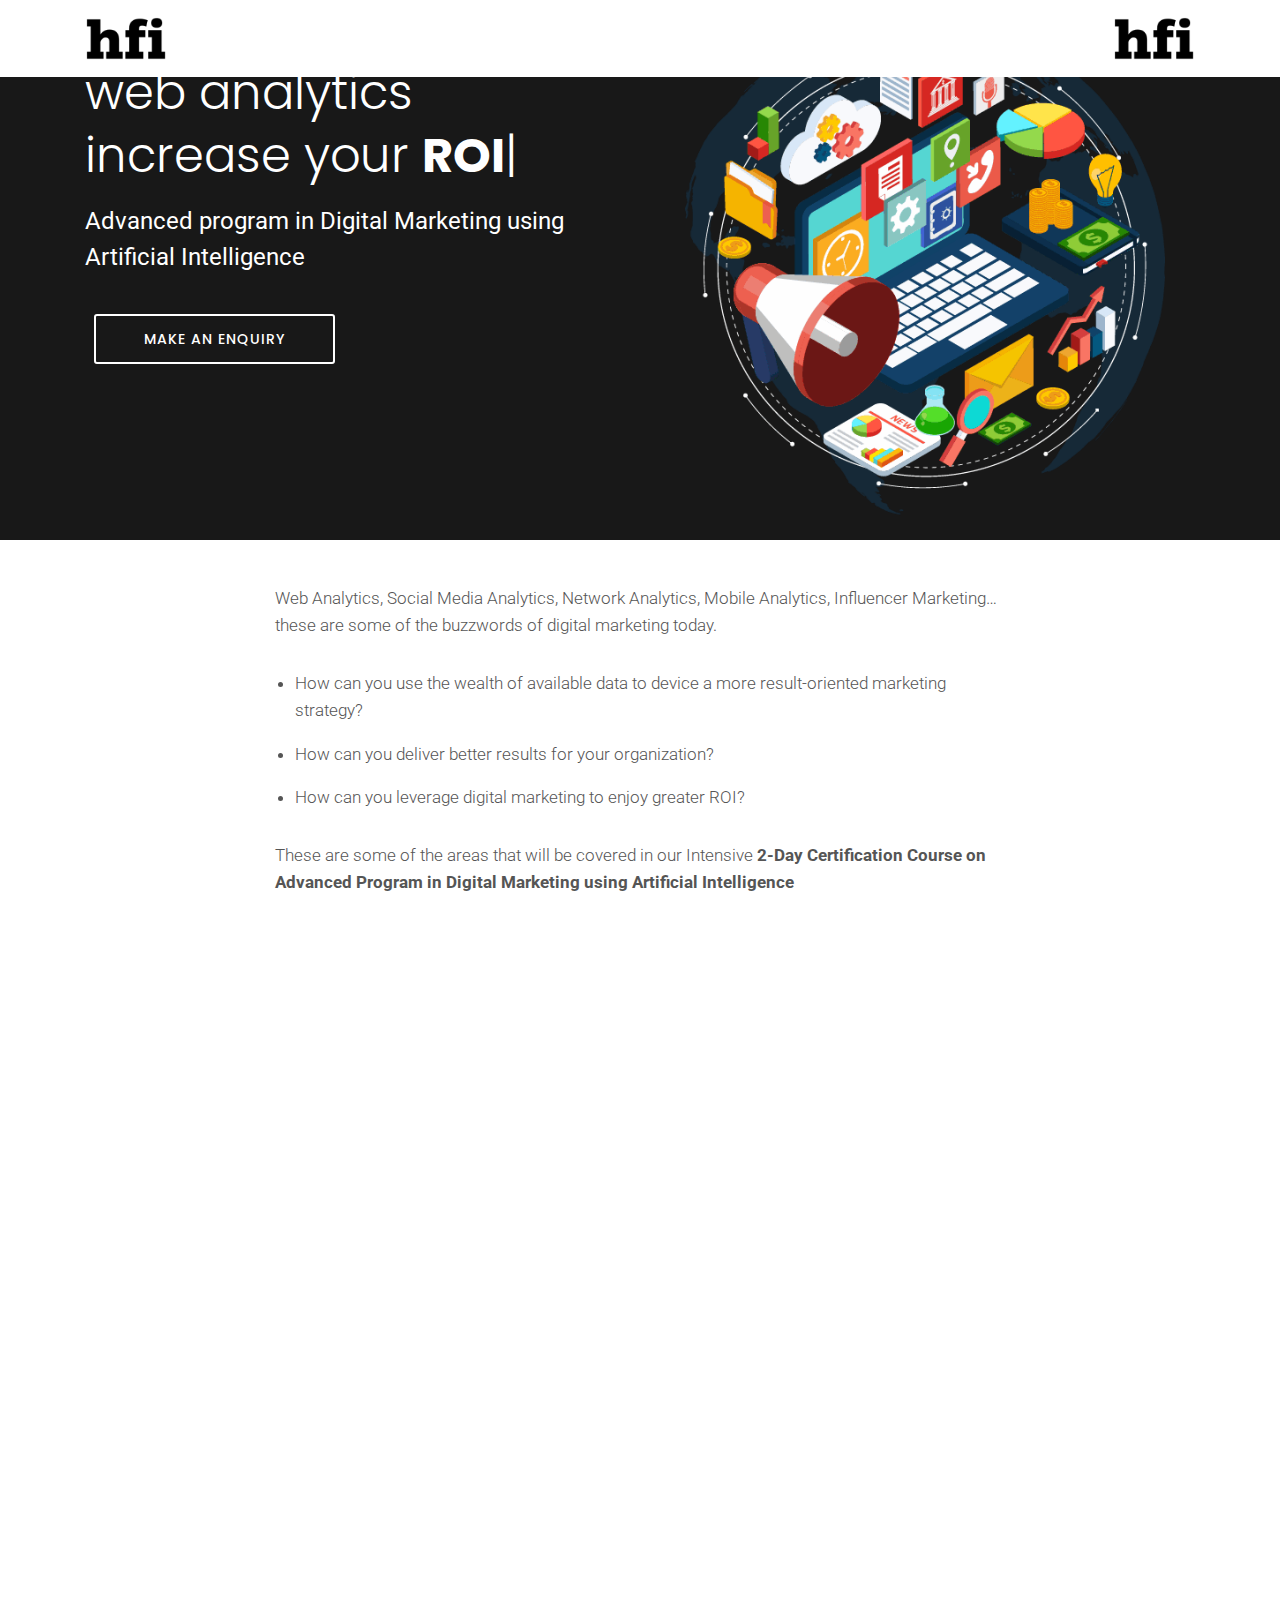
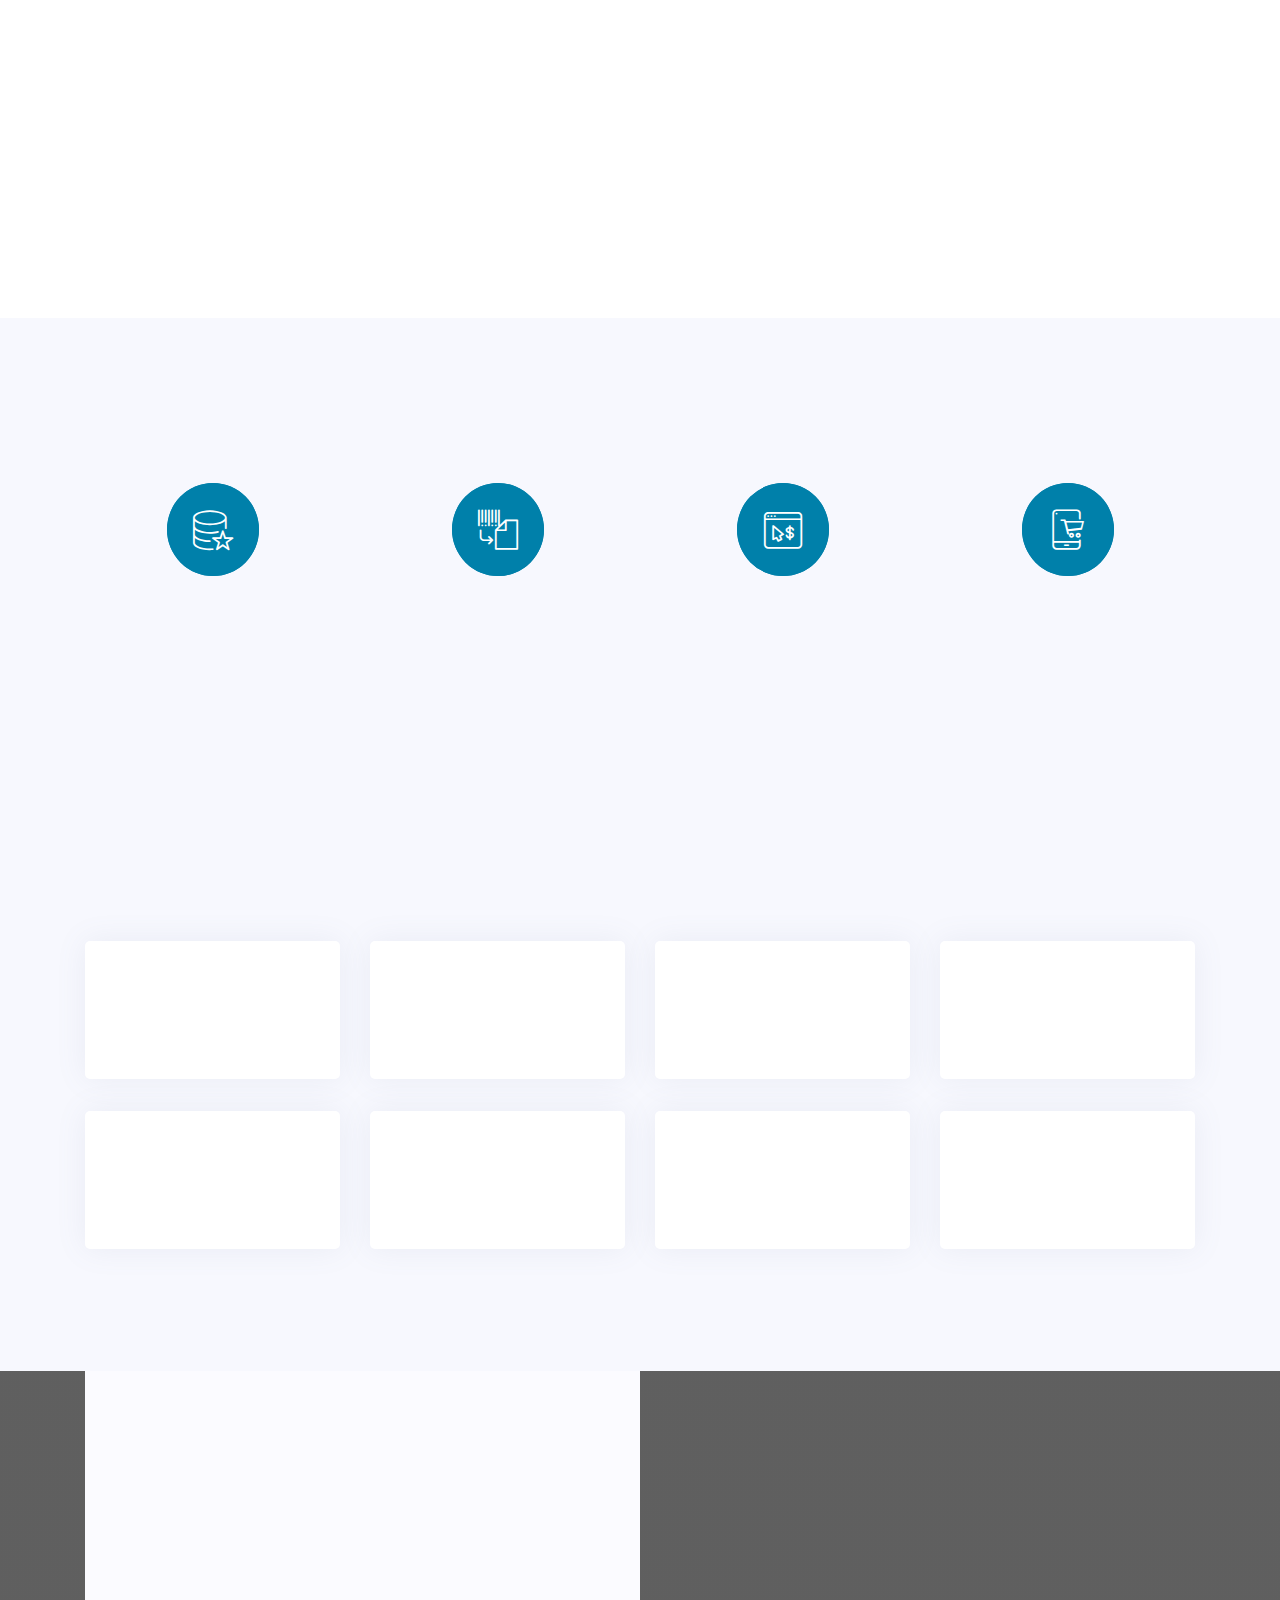
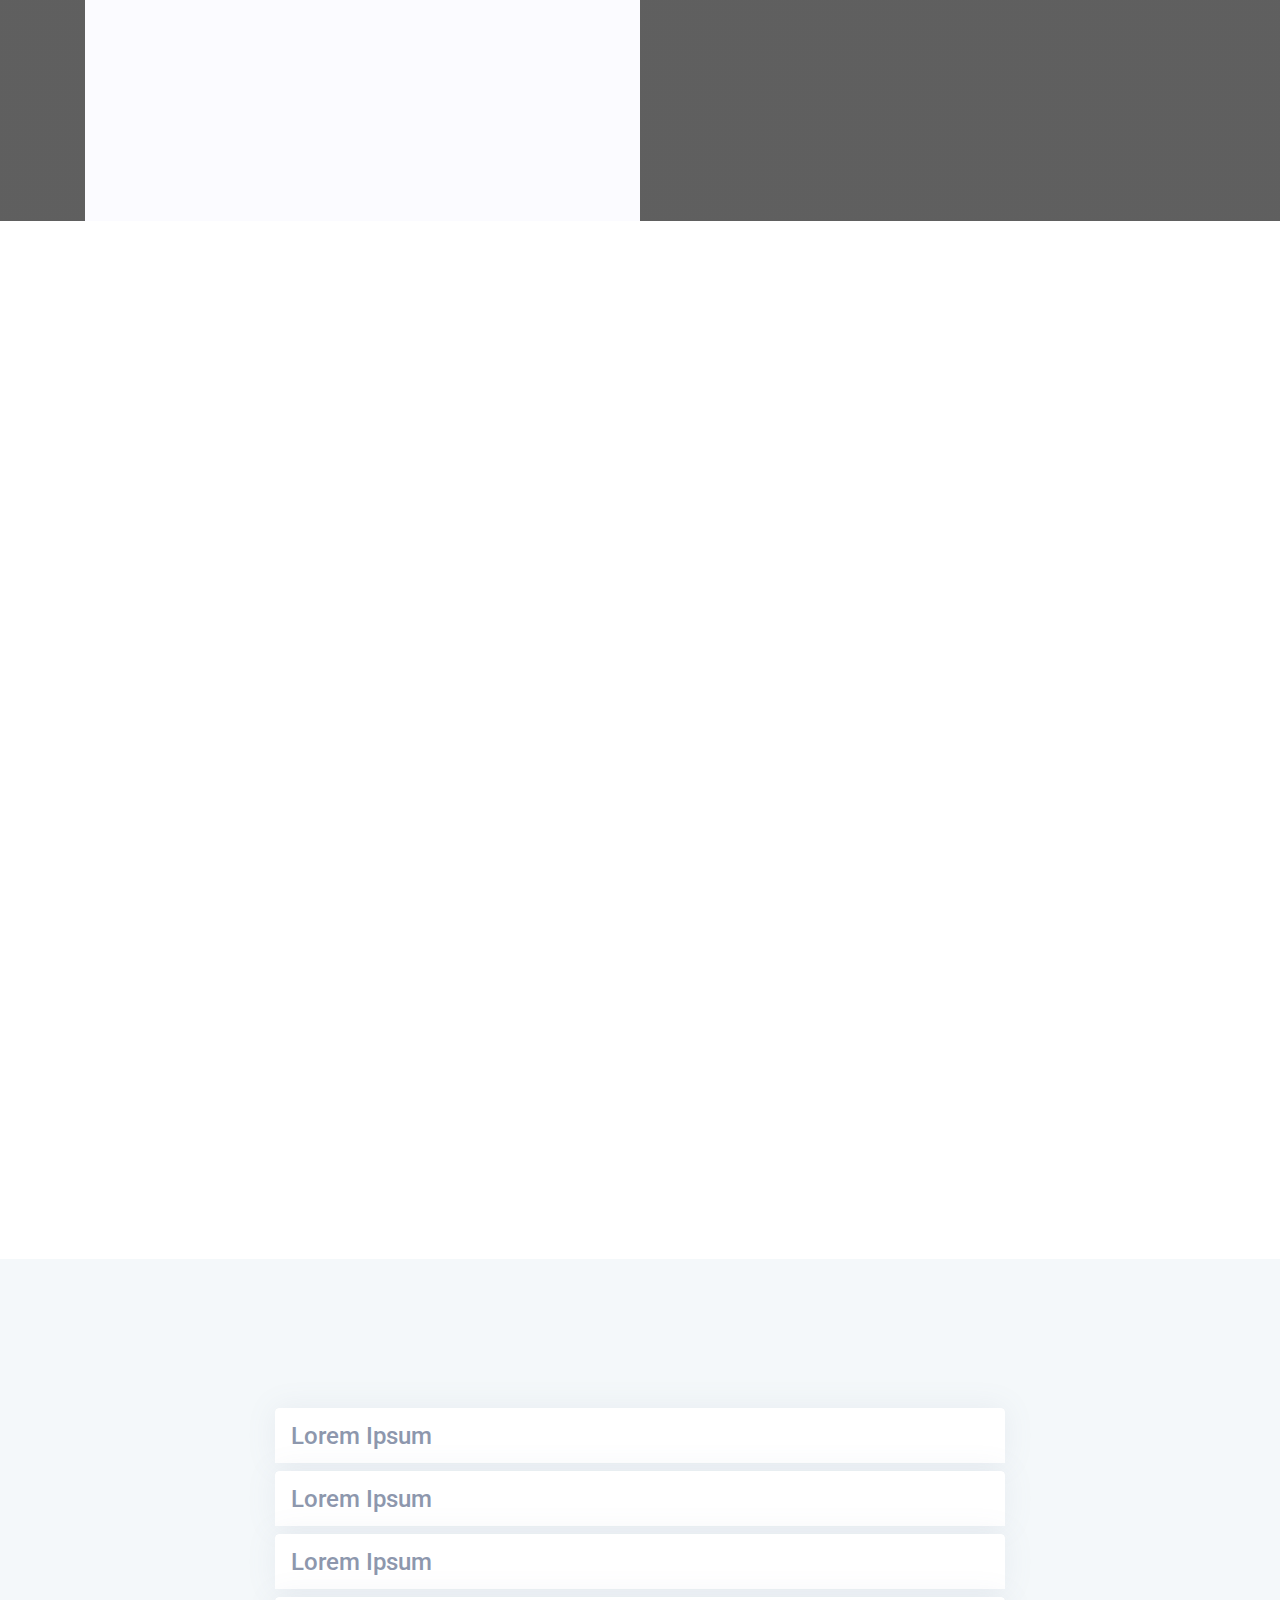
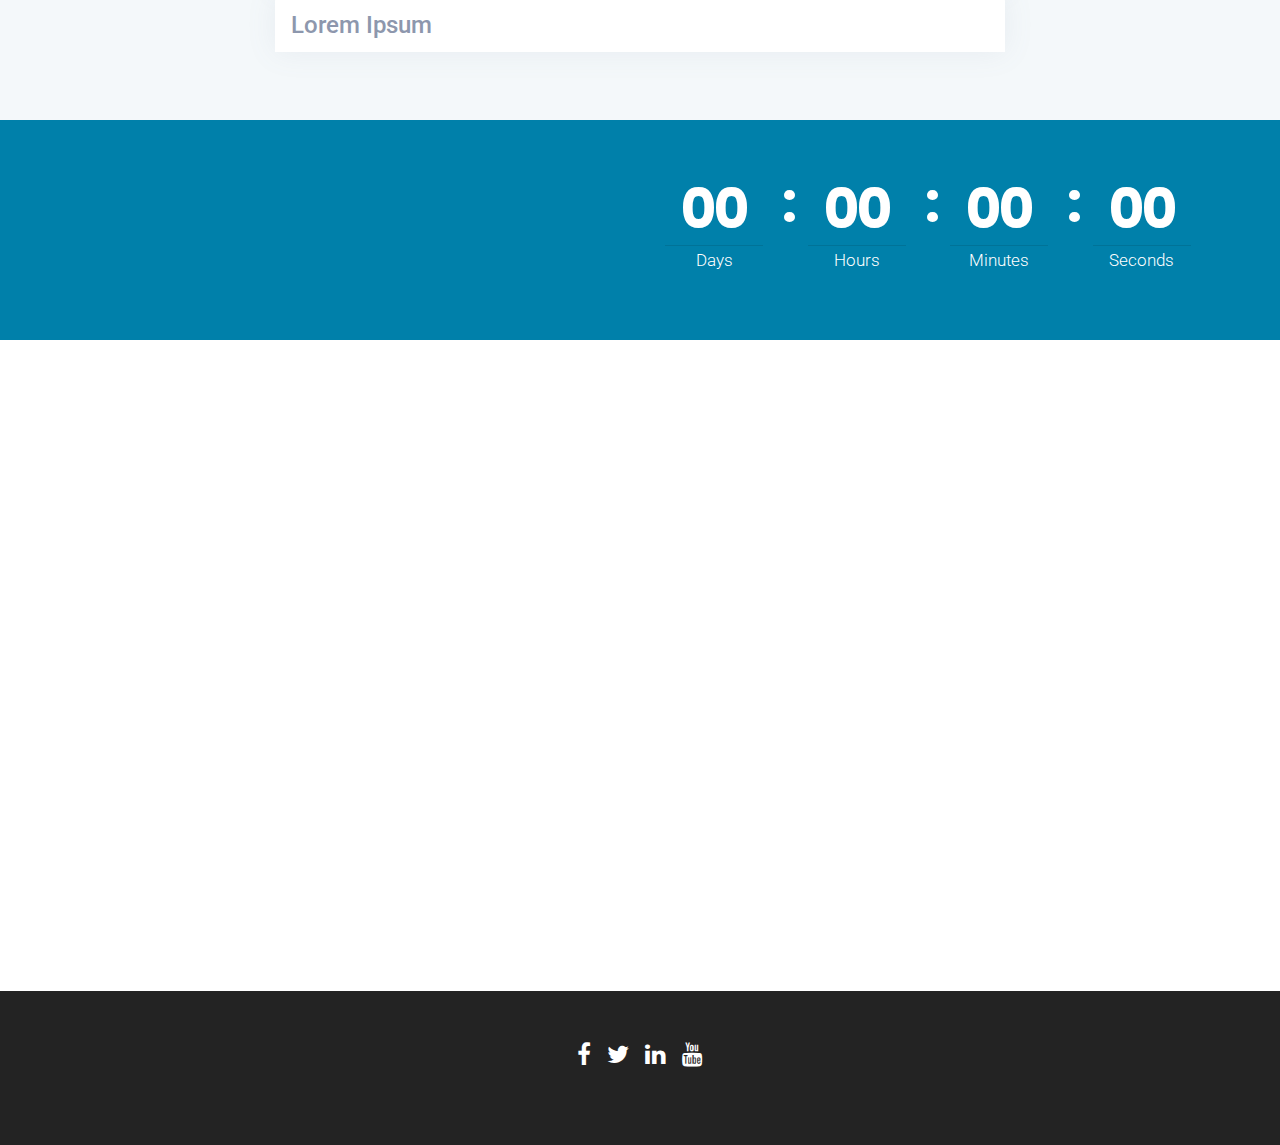
<file: page3.html>
<!DOCTYPE html>
<html >
<head>
  <!-- Site made with Mobirise Website Builder v4.9.5, https://mobirise.com -->
  <meta charset="UTF-8">
  <meta http-equiv="X-UA-Compatible" content="IE=edge">
  <meta name="generator" content="Mobirise v4.9.5, mobirise.com">
  <meta name="viewport" content="width=device-width, initial-scale=1, minimum-scale=1">
  <link rel="shortcut icon" href="assets/images/excelr-128x54.png" type="image/x-icon">
  <meta name="description" content="">
  <title>Page 3</title>
  <link rel="stylesheet" href="assets/font-awesome/css/font-awesome.css">
  <link rel="stylesheet" href="assets/web/assets/mobirise-icons/mobirise-icons.css">
  <link rel="stylesheet" href="assets/icon54/style.css">
  <link rel="stylesheet" href="assets/icon54-v3/style.css">
  <link rel="stylesheet" href="assets/tether/tether.min.css">
  <link rel="stylesheet" href="assets/soundcloud-plugin/style.css">
  <link rel="stylesheet" href="assets/bootstrap/css/bootstrap.min.css">
  <link rel="stylesheet" href="assets/bootstrap/css/bootstrap-reboot.min.css">
  <link rel="stylesheet" href="assets/bootstrap/css/bootstrap-grid.min.css">
  <link rel="stylesheet" href="assets/animatecss/animate.min.css">
  <link rel="stylesheet" href="assets/formstyler/jquery.formstyler.css">
  <link rel="stylesheet" href="assets/formstyler/jquery.formstyler.theme.css">
  <link rel="stylesheet" href="assets/dropdown/css/style.css">
  <link rel="stylesheet" href="assets/socicon/css/styles.css">
  <link rel="stylesheet" href="assets/theme/css/style.css">
  <link rel="stylesheet" href="assets/mobirise/css/mbr-additional.css" type="text/css">
  
  
  
</head>
<body>
  <section class="menu cid-rrLc1L2v7m" once="menu" id="menu1-8">

    

    <nav class="navbar navbar-dropdown beta-menu align-items-center navbar-fixed-top navbar-toggleable-sm">
        
        <div class="menu-bottom order-0 order-lg-1">

            <div class="menu-logo">
                <div class="navbar-brand">
                <span class="navbar-logo">
                    <a href="https://mobirise.com">
                        <img src="assets/images/hfi-logo-122x81.png" alt="Mobirise" title="" style="height: 3.8rem;">
                    </a>
                </span>
                
                </div>
                <button class="navbar-toggler" type="button" data-toggle="collapse" data-target="#navbarSupportedContent, #topLine" aria-controls="navbarSupportedContent" aria-expanded="false" aria-label="Toggle navigation">
                    <div class="hamburger">
                        <span></span>
                        <span></span>
                        <span></span>
                        <span></span>
                    </div>
                </button>
            </div>
            <div class="collapse navbar-collapse" id="navbarSupportedContent">
               
                
                        <img src="assets/images/hfi-logo-122x81.png" alt="Mobirise" title="" style="height: 3.8rem;">
                   
                    
                </div>
            </div>
        
    </nav>
</section>

<section class="header4 cid-rrWdgRCEsH mbr-parallax-background" id="header4-1x">

    

    <div class="mbr-overlay" style="opacity: 0.9; background-color: rgb(0, 0, 0);">
    </div>

    <div class="container">
        <div class="row justify-content-center">
            <div class="mbr-white col-md-12 col-lg-6">
                <div class="typed-text pb-3 align-left display-2">
                    <span class="mbr-section-subtitle mbr-fonts-style display-2">
                          How can you make web analytics increase your 
                    </span>
                    <span>
                      <span class="animated-element mbr-bold" data-speed="50" data-word1="ROI" data-word2="ROI" data-word3="ROI" data-word4="Lorem" data-word5="Ipsum" data-words="3">
                      </span>
                    </span>
                </div>
                <p class="mbr-section-text mbr-fonts-style align-left display-5">
                    Advanced program in Digital Marketing using Artificial Intelligence
                </p>
                <div class="pt-3 mbr-section-btn align-left"><a class="btn btn-md btn-white-outline display-4" type="submit">MAKE AN ENQUIRY</a></div>
            </div>
            <div class="col-lg-6">
                <div class="mbr-figure">
                    <img src="assets/images/10902-converted-1-612x612.png" alt="Mobirise" title="">
                </div>
            </div>
        </div>
    </div>
    
</section>

<section class="mbr-section content1 cid-rrVMmzQhk6" id="content1-1r">
    
     

    <div class="container">
        <div class="row justify-content-center">
            <div class="col-lg-8 col-md-10">
                <p class="mbr-text mbr-fonts-style mbr-light display-7">Web Analytics, Social Media Analytics, Network Analytics, Mobile Analytics, Influencer Marketing…these are some of the buzzwords of digital marketing today.
                </p>
            </div>
        </div>
    </div>
</section>

<section class="mbr-section content5 cid-rrVMlkFj2O" id="content5-1q">
     

    <div class="container">
        <div class="media-container-row">
            <div class="mbr-text counter-container col-md-10 col-lg-8 mbr-fonts-style mbr-light display-7">
                <ul>
                    <li>How can you use the wealth of available data to device a more result-oriented marketing strategy?</li><li>How can you deliver better results for your organization?
</li><li>How can you leverage digital marketing to enjoy greater ROI?</li>
                </ul>
            </div>
        </div>
    </div>
</section>

<section class="mbr-section content1 cid-rrVMZppxsd" id="content1-1s">
    
     

    <div class="container">
        <div class="row justify-content-center">
            <div class="col-lg-8 col-md-10">
                <p class="mbr-text mbr-fonts-style mbr-light display-7">These are some of the areas that will be covered in our Intensive <strong>2-Day Certification Course on Advanced Program in Digital Marketing using Artificial Intelligence
                </strong></p>
            </div>
        </div>
    </div>
</section>



<section class="features7 cid-rrLgdkxxBM" id="features7-e">

    

    

    <div class="container">
        <div class="media-container-row">
            <div class="mbr-figure mb-4 mb-5" style="width: 68%;">
                <img src="assets/images/59408155-converted-1-604x565.png" alt="Mobirise" title="">
            </div>
            <div class="counter-container media-content mb-4">
                <h2 class="mb-4 mbr-fonts-style display-2">Why sign up for this Course?&nbsp;</h2>
                <h3 class="mbr-section-subtitle mbr-fonts-style mb-5 display-7">Whether you are a marketing professional, a freelancer, or working for an organization that is planning to focus more on digital marketing going forward, this course will help you deliver results for your organization.<br><br> Through this course, we will help you understand how you can leverage predictive analytics in click through rate and data analytics, to gain expected social media marketing outcomes. This is a sure way of growing in your career, while also meeting your organizational goals.</h3>
                <div class="mb-5 half-list">
                    <h4 class="list-counter"></h4>
                    <h3 class="mb-3 content-list-title mbr-fonts-style display-5"></h3>
                    <p class="mbr-fonts-style display-7"></p>
                </div><!--
                --><!--
                --><!--
                -->
            </div>
        </div>
    </div>
</section>

<section class="header10 cid-rrLhtlTf6s" id="header10-f">

    

    

    <div class="container">
        <div class="media-container-row">
            <div class="media-content mb-4">
                <h2 class="mb-4 mbr-fonts-style mbr-section-title display-2">Course Objectives</h2>
                <h3 class="mbr-section-subtitle mbr-fonts-style mb-4 display-7">The 2-day Certification course is ideal for professionals who are already into Digital Marketing. Participants will be able to hone their skills even further by embracing the newer techniques in our data-driven world. Understanding how Web &amp; Data Analytics, Artificial Intelligence &amp; Machine Learning can be applied to Social Media and Digital Marketing will be the prime objective of this content rich program.<br><br>This 2-day advanced program will help the participants help their organizations or customers by taking data driven management decisions to increase their profits &amp; customer base.&nbsp;</h3>
                
                
            </div>
            <div class="mbr-figure" style="width: 50%;">
                <img src="assets/images/stock-vector-digital-marketing-concept-can-use-for-web-banner-infographics-hero-images-flat-isometric-vector-1111240739-794x849.jpg" alt="Mobirise" title="">
            </div>
        </div>
    </div>
</section>

<section class="mbr-section article content1 cid-rrLipFjUAh" id="content1-h">

     

    <div class="container">
        <div class="media-container-row">
            <div class="mbr-text col-12 col-md-12">
                <h2 class="mbr-fonts-style block-title align-center display-2">Learning Outcomes</h2>
            </div>
        </div>
    </div>
</section>

<section class="features2 cid-rrLhUbBrQ6" id="features2-g">
    
    

    
    <div class="container">
        <div class="row justify-content-center">

            <div class="card p-3 col-12 col-md-6 col-lg-3">
                <div class="card-img pb-5">
                    <span class="mbr-iconfont icon54-v3-mark-database"></span>
                </div>
                <div class="card-box">
                    
                    <p class="mbr-text mbr-fonts-style display-7">Be proficient in analysing unstructured data such as Social Media comments, customer reviews to understand the sentiments of the customers
                    </p>
                </div>
            </div>

            <div class="card p-3 col-12 col-md-6 col-lg-3">
                <div class="card-img pb-5">
                    <span class="mbr-iconfont icon54-v1-decode-file"></span>
                </div>
                <div class="card-box">
                    
                    <p class="mbr-text mbr-fonts-style display-7">Be able to decode data and arrive at an effective social media strategy
                    </p>
                </div>
            </div>

            <div class="card p-3 col-12 col-md-6 col-lg-3">
                <div class="card-img pb-5">
                    <span class="mbr-iconfont icon54-v3-pay-per-click-2"></span>
                </div>
                <div class="card-box">
                    
                    <p class="mbr-text mbr-fonts-style display-7">Be able to use Machine Learning techniques to predict on increasing click through rate &amp; through put rate
                    </p>
                </div>
            </div>

            <div class="card p-3 col-12 col-md-6 col-lg-3">
                <div class="card-img pb-5">
                    <span class="mbr-iconfont icon54-v1-mobile-shopping2"></span>
                </div>
                <div class="card-box">
                    
                    <p class="mbr-text mbr-fonts-style display-7">Be able to understand the mobile analytics for futuristic marketing
                    </p>
                </div>
            </div>

            

            

        </div>
    </div>
</section>

<section class="features11 cid-rrVPIFC5mQ" id="features11-1u">

	

	
	<div class="container">
		<h2 class="mbr-fonts-style mbr-section-title align-center display-2">Who Should Attend</h2>
		
		<div class="row justify-content-center pt-4">
			<div class="col-md-6 col-lg-3 row-item">
				<div class="wrapper">
					<div class="card-img pb-3 align-center">
						
					</div>
					<h4 class="mbr-fonts-style mbr-card-title align-center display-7">Marketing Managers or Directors</h4>
				</div>
			</div>

			<div class="col-md-6 col-lg-3 row-item">
				<div class="wrapper">
					<div class="card-img pb-3 align-center">
						
					</div>
					<h4 class="mbr-fonts-style mbr-card-title align-center display-7">Brand Managers<br><br></h4>
				</div>
			</div>

			<div class="col-md-6 col-lg-3 row-item">
				<div class="wrapper">
					<div class="card-img pb-3 align-center">
						
					</div>
					<h4 class="mbr-fonts-style mbr-card-title align-center display-7">Sales Managers or Directors<br><br></h4>
				</div>
			</div>

			<div class="col-md-6 col-lg-3 row-item">
				<div class="wrapper">
					<div class="card-img pb-3 align-center">
						
					</div>
					<h4 class="mbr-fonts-style mbr-card-title align-center display-7">Public Relations (PR) Professionals</h4>
				</div>
			</div>
			<div class="col-md-6 col-lg-3 row-item">
				<div class="wrapper">
					<div class="card-img pb-3 align-center">
						
					</div>
					<h4 class="mbr-fonts-style mbr-card-title align-center display-7">Business Development Managers and Directors</h4>
				</div>
			</div>
			<div class="col-md-6 col-lg-3 row-item">
				<div class="wrapper">
					<div class="card-img pb-3 align-center">
						
					</div>
					<h4 class="mbr-fonts-style mbr-card-title align-center display-7">Senior Operations Managers and Directors</h4>
				</div>
			</div>
			<div class="col-md-6 col-lg-3 row-item">
				<div class="wrapper">
					<div class="card-img pb-3 align-center">
						
					</div>
					<h4 class="mbr-fonts-style mbr-card-title align-center display-7">Senior Executives<br><br></h4>
				</div>
			</div>
			<div class="col-md-6 col-lg-3 row-item">
				<div class="wrapper">
					<div class="card-img pb-3 align-center">
						
					</div>
					<h4 class="mbr-fonts-style mbr-card-title align-center display-7">Business Owners, etc.<br><br></h4>
				</div>
			</div>
		</div>
	</div>
</section>

<section class="features11 cid-rrLpzICbQd mbr-parallax-background" id="features11-o">

    

    <div class="mbr-overlay" style="opacity: 0.6;">
    </div>

    <div class="container">
        <div class="text-content">
            <div class="media-container-row ">
                <div class="col-md-12 mb-4">
                    <h2 class="mb-4 mbr-fonts-style mbr-section-title display-2">Course Outline</h2>
                    
                    <p class="mb-4 mbr-fonts-style display-7">1.	Revisiting Digital Marketing in present day context
<br>2.	Text Mining
<br>3. Network Analytics	
<br>4. Techniques using Probability in Google Adwords	
<br>5.	Machine Learning in Digital Marketing	
<br>6.	Digital Attribution 
                    </p><div class="mbr-section-btn"><a class="btn btn-md btn-primary btn-bgr display-4" href="https://mobirise.com">MAKE AN ENQUIRY</a></div>
                </div>
            </div>
        </div>
    </div>
</section>

<section class="mbr-section content4 cid-rrLFPTq32V" id="content4-15">

    

    <div class="container">
        <div class="media-container-row">
            <div class="title col-12 col-md-8">
                <h2 class="align-center pb-3 mbr-fonts-style display-2">Program Deliverables</h2>
                
                
            </div>
        </div>
    </div>
</section>

<section class="mbr-section article content5 cid-rrLFDxgSB8" id="content5-14">
     

    <div class="container">
        <div class="media-container-row">
            <div class="mbr-text counter-container col-12 col-md-8 mbr-fonts-style display-7">
                <ul>
                    <li>Use case driven and industry specific curriculum with Expert trainers
</li><li>Work on (1)Live Project through INNODATATICS, USA 
</li><li>Free access to attend live training classes for 3 months
</li><li>3 months Learning Management System(LMS) access to recorded videos, assignments, case studies related to your industry, algorithms &amp; course materials  
</li><li>Access to Free webinars and latest industry updates
</li><li>Job assistance for getting placed in the field of Marketing field 
</li><li>24/7 Interaction with our trainer pool through forums
</li><li>3 mock interviews to test your readiness to attend the interviews
</li>
                </ul>
            </div>
        </div>
    </div>
</section>

<section class="header2 cid-rrVYpGQsbt" id="header2-1w">

    

    

    <div class="container">
        <div class="media-container-row">
            <div class="media-content">
                <h1 class="mbr-section-title mbr-white pb-3 mbr-fonts-style display-2">HRDF approved training provider</h1>
                <div class="mbr-section-text mbr-white pb-3 ">
                    <p class="mbr-text mbr-fonts-style display-7">
                        “Innodatatics Sdn Bhd is now HRDF approved centre for SBL scheme trainings (MyCoID 1265527M) and our certifications &amp; trainings are HRDF claimable subject to prior application to HRDF by the employers and PSMB’s approval”<br><br>We also provide Special Group Rate for companies. Call us at <strong>+ 603 2092 9488</strong> 0r Whatsapp <strong>+60 18 974 6609</strong> or email: <strong>info@excelr.com.my</strong> for details. 
                    </p>
                </div>
                <div class="mbr-section-btn"><a class="btn btn-md btn-white-outline btn-bgr display-4" href="https://mobirise.com">Make an Enquiry</a></div>
            </div>
            <div class="mbr-figure" style="width: 35%;">
                <img src="assets/images/hrdf-logo-01-474x625.png" alt="Mobirise" title="">
            </div>
        </div>
    </div>
</section>

<section class="accordion1 cid-rrVOtXfIYh" id="accordion1-1t">

    

    
    <div class="container">
        <h2 class="mbr-fonts-style mbr-section-title align-center display-2">Accordion FAQ</h2>
        
        <div class="row justify-content-center pt-4">
            <div class="col-md-10 col-lg-8 content-block">
            <div class="accordion-content">
                <div id="bootstrap-accordion_30" class="panel-group accordionStyles accordion " role="tablist" aria-multiselectable="true">
                        <div class="card">
                            <div class="card-header" role="tab" id="headingOne">
                                <a role="button" class="collapsed panel-title text-black" data-toggle="collapse" data-core="" href="#collapse1_30" aria-expanded="false" aria-controls="collapse1">
                                    <h4 class="mbr-fonts-style header-text display-5">
                                        Lorem Ipsum
                                    </h4>
                                </a>
                            </div>
                            <div id="collapse1_30" class="panel-collapse noScroll collapse" role="tabpanel" aria-labelledby="headingOne" data-parent="#bootstrap-accordion_30">
                                <div class="panel-body p-4">
                                    <p class="mbr-fonts-style panel-text mbr-text display-7">
                                       Lorem Ipsum dolor sit amet, consectetur adipisicing elit. Voluptatibus, voluptas explicabo molestiae tempore natus velit sed aliquam ut! Culpa asperiores, error ullam qui! Commodi nobis distinctio aperiam totam perferendis quas.</p>
                                </div>
                            </div>
                        </div>
                
                        <div class="card">
                            <div class="card-header" role="tab" id="headingTwo">
                                <a role="button" class="collapsed panel-title text-black" data-toggle="collapse" data-core="" href="#collapse2_30" aria-expanded="false" aria-controls="collapse2">
                                    <h4 class="mbr-fonts-style header-text display-5">
                                        Lorem Ipsum
                                    </h4>
                                </a>
                                
                            </div>
                            <div id="collapse2_30" class="panel-collapse noScroll collapse" role="tabpanel" aria-labelledby="headingTwo" data-parent="#bootstrap-accordion_30">
                                <div class="panel-body p-4">
                                    <p class="mbr-fonts-style panel-text mbr-text display-7">
                                       Lorem Ipsum dolor sit amet, consectetur adipisicing elit. Id ullam sint repellat! Aliquid, odio magni ab rem eos odit, deleniti laboriosam voluptas inventore, iste suscipit sed ipsa! Ut aliquam, alias.</p>
                                </div>
                            </div>
                        </div>
                
                        <div class="card">
                            <div class="card-header" role="tab" id="headingThree">
                                <a role="button" class="collapsed panel-title text-black" data-toggle="collapse" data-core="" href="#collapse3_30" aria-expanded="false" aria-controls="collapse3">
                                    <h4 class="mbr-fonts-style header-text display-5">
                                        Lorem Ipsum
                                    </h4>

                                </a>
                            </div>
                            <div id="collapse3_30" class="panel-collapse noScroll collapse" role="tabpanel" aria-labelledby="headingThree" data-parent="#bootstrap-accordion_30">
                                <div class="panel-body p-4">
                                    <p class="mbr-fonts-style panel-text mbr-text display-7">
                                       Lorem Ipsum dolor sit amet, consectetur adipisicing elit. Illum sed exercitationem reiciendis suscipit sunt enim, tempore ex debitis fuga dolorum aliquid ea libero atque optio. Molestiae ullam at, quasi alias.</p>
                                </div>
                            </div>
                        </div>
                
                        <div class="card">
                            <div class="card-header" role="tab" id="headingFour">
                                <a role="button" class="collapsed panel-title text-black" data-toggle="collapse" data-core="" href="#collapse4_30" aria-expanded="false" aria-controls="collapse4">
                                    <h4 class="mbr-fonts-style header-text display-5">
                                        Lorem Ipsum
                                    </h4>

                                </a>
                            </div>
                            <div id="collapse4_30" class="panel-collapse noScroll collapse" role="tabpanel" aria-labelledby="headingFour" data-parent="#bootstrap-accordion_30">
                                <div class="panel-body p-4">
                                    <p class="mbr-fonts-style panel-text mbr-text display-7">
                                       Lorem Ipsum dolor sit amet, consectetur adipisicing elit. Voluptate veniam accusamus eaque recusandae modi velit a praesentium ipsa animi facilis repellendus magnam aliquam, numquam debitis fuga laboriosam, quos aut adipisci.</p>
                                </div>
                            </div>
                        </div>
                
                        
                
                        
                </div>
            </div>
            </div>
    </div>
    </div>         
</section>

<section class="countdown2 cid-rrQQuU4IWy" id="countdown2-18">
    
    
    <div class="container-fluid pt-5 pb-5 full-count-container">
        <div class="container">
            <div class="row justify-content-center">
                <div class="col-lg-6">
                    <h2 class="mbr-section-title mbr-fonts-style mbr-white display-2">Lorem ipsum dolor sit amet, consectetur</h2>
                </div>
                <div class="countdown-cont align-center col-lg-6">
                    <div class="daysCountdown" title="Days"></div>
                    <div class="hoursCountdown" title="Hours"></div> 
                    <div class="minutesCountdown" title="Minutes"></div> 
                    <div class="secondsCountdown" title="Seconds"></div>
                    <div class="countdown " data-due-date="2019/06/15"> 
                    </div>
                </div>
            </div>
        </div>
    </div>
</section>









<section class="mbr-section form3 cid-rrLGh5WFkd" id="form3-16">

    

    
    <div class="container">
        <div class="media-container-row">
            <div class="col-md-10 col-lg-8 block-content">
                <div data-form-type="formoid">
<!---Formbuilder Form--->
<form action="https://mobirise.com/" method="POST" class="mbr-form form-with-styler" data-form-title="Form - 01"><input type="hidden" name="email" data-form-email="true" value="2tQd8m1BInkMmcuLmyflxeF09C/ZPbfXf2C9dKOLyrfNsy4nNjWk7Va6bVkuS0ONRqzXjc4IN+iWJxn9t1Too243UF9K4vwYrczvfsQag8f53f18YUsBGrJ0sQRzVpCI">
<div class="form-row">
<div hidden="hidden" data-form-alert="" class="alert alert-success col-12">Thanks for filling out the form!</div>
<div hidden="hidden" data-form-alert-danger="" class="alert alert-danger col-12"> </div>
</div>
<div class="dragArea form-row">
<div class="col-md-12">
<h2 class="mbr-fonts-style mbr-fonts-style mb-4 display-5">I’m interested in growing my digital marketing career!<br><br></h2>
</div>
<div class="col-md-12 form-group" data-for="name">
<input type="text" name="name" placeholder="Your Name" data-form-field="Name" required="required" class="form-control input display-7" value="" id="name-form3-16">
</div>
<div data-for="text" class="col-lg-12 form-group">
<input type="text" name="text" placeholder="Contact" data-form-field="text" class="form-control display-7" value="" id="text-form3-16">
</div>
<div data-for="email" class="col-md-12 form-group">
<input type="text" name="email" placeholder="Email" data-form-field="Email" class="form-control input display-7" required="required" value="" id="email-form3-16">
</div>
<div data-for="message" class="col-md-12 form-group">
<textarea name="message" placeholder="Message" data-form-field="Message" class="form-control input display-7" value="" id="message-form3-16"></textarea>
</div>
<div class="col input-group-btn mt-2"><button type="submit" class="btn btn-primary btn-form btn-bgr display-4">MAKE AN ENQUIRY</button></div>
</div>
</form><!---Formbuilder Form--->
</div>
            </div>
        </div>
    </div>
</section>

<section class="cid-rrQQERSIoM" id="footer2-19">

    

    

    <div class="container">
        
        <div class="social-list align-center social-btns mb-3">
            
                <span class="px-2 mbr-iconfont mbr-iconfont-social fa-facebook-f fa"></span>
            
            
                <span class="px-2 mbr-iconfont mbr-iconfont-social fa-twitter fa"></span>
            
            
                <span class="px-2 mbr-iconfont mbr-iconfont-social fa-linkedin fa"></span>
            
            
                <span class="px-2 mbr-iconfont mbr-iconfont-social fa-youtube fa"></span>
            
            <a href="https://plus.google.com/u/0/+Mobirise" target="_blank">
                
            </a>
            <a href="https://www.behance.net/Mobirise" target="_blank">
                
            </a>
        </div>
        <div class="copyright align-center mb-3">
            <p class="mb-0 text-copyright mbr-fonts-style mbr-white display-7">© 2019 ExcelR Solutions.
All Rights Reserved.</p>
        </div>
    </div>
</section>




  <script src="assets/web/assets/jquery/jquery.min.js"></script>
  <script src="assets/popper/popper.min.js"></script>
  <script src="assets/tether/tether.min.js"></script>
  <script src="assets/bootstrap/js/bootstrap.min.js"></script>
  <script src="assets/smoothscroll/smooth-scroll.js"></script>
  <script src="assets/countdown/jquery.countdown.min.js"></script>
  <script src="assets/formstyler/jquery.formstyler.js"></script>
  <script src="assets/formstyler/jquery.formstyler.min.js"></script>
  <script src="assets/dropdown/js/script.min.js"></script>
  <script src="assets/touchswipe/jquery.touch-swipe.min.js"></script>
  <script src="assets/viewportchecker/jquery.viewportchecker.js"></script>
  <script src="assets/typed/typed.min.js"></script>
  <script src="assets/parallax/jarallax.min.js"></script>
  <script src="assets/theme/js/script.js"></script>
  <script src="assets/formoid/formoid.min.js"></script>
  
  
 <div id="scrollToTop" class="scrollToTop mbr-arrow-up"><a style="text-align: center;"><i class="mbr-arrow-up-icon mbr-arrow-up-icon-cm cm-icon cm-icon-smallarrow-up"></i></a></div>
    <input name="animation" type="hidden">
  </body>
</html>
</file>
<file: assets/web/assets/mobirise-icons/mobirise-icons.css>
@font-face {
  font-family: 'MobiriseIcons';
  src:  url('mobirise-icons.eot?spat4u');
  src:  url('mobirise-icons.eot?spat4u#iefix') format('embedded-opentype'),
    url('mobirise-icons.ttf?spat4u') format('truetype'),
    url('mobirise-icons.woff?spat4u') format('woff'),
    url('mobirise-icons.svg?spat4u#MobiriseIcons') format('svg');
  font-weight: normal;
  font-style: normal;
}

[class^="mbri-"], [class*=" mbri-"] {
  /* use !important to prevent issues with browser extensions that change fonts */
  font-family: MobiriseIcons !important;
  speak: none;
  font-style: normal;
  font-weight: normal;
  font-variant: normal;
  text-transform: none;
  line-height: 1;

  /* Better Font Rendering =========== */
  -webkit-font-smoothing: antialiased;
  -moz-osx-font-smoothing: grayscale;
}

.mbri-add-submenu:before {
  content: "\e900";
}
.mbri-alert:before {
  content: "\e901";
}
.mbri-align-center:before {
  content: "\e902";
}
.mbri-align-justify:before {
  content: "\e903";
}
.mbri-align-left:before {
  content: "\e904";
}
.mbri-align-right:before {
  content: "\e905";
}
.mbri-android:before {
  content: "\e906";
}
.mbri-apple:before {
  content: "\e907";
}
.mbri-arrow-down:before {
  content: "\e908";
}
.mbri-arrow-next:before {
  content: "\e909";
}
.mbri-arrow-prev:before {
  content: "\e90a";
}
.mbri-arrow-up:before {
  content: "\e90b";
}
.mbri-bold:before {
  content: "\e90c";
}
.mbri-bookmark:before {
  content: "\e90d";
}
.mbri-bootstrap:before {
  content: "\e90e";
}
.mbri-briefcase:before {
  content: "\e90f";
}
.mbri-browse:before {
  content: "\e910";
}
.mbri-bulleted-list:before {
  content: "\e911";
}
.mbri-calendar:before {
  content: "\e912";
}
.mbri-camera:before {
  content: "\e913";
}
.mbri-cart-add:before {
  content: "\e914";
}
.mbri-cart-full:before {
  content: "\e915";
}
.mbri-cash:before {
  content: "\e916";
}
.mbri-change-style:before {
  content: "\e917";
}
.mbri-chat:before {
  content: "\e918";
}
.mbri-clock:before {
  content: "\e919";
}
.mbri-close:before {
  content: "\e91a";
}
.mbri-cloud:before {
  content: "\e91b";
}
.mbri-code:before {
  content: "\e91c";
}
.mbri-contact-form:before {
  content: "\e91d";
}
.mbri-credit-card:before {
  content: "\e91e";
}
.mbri-cursor-click:before {
  content: "\e91f";
}
.mbri-cust-feedback:before {
  content: "\e920";
}
.mbri-database:before {
  content: "\e921";
}
.mbri-delivery:before {
  content: "\e922";
}
.mbri-desktop:before {
  content: "\e923";
}
.mbri-devices:before {
  content: "\e924";
}
.mbri-down:before {
  content: "\e925";
}
.mbri-download:before {
  content: "\e989";
}
.mbri-drag-n-drop:before {
  content: "\e927";
}
.mbri-drag-n-drop2:before {
  content: "\e928";
}
.mbri-edit:before {
  content: "\e929";
}
.mbri-edit2:before {
  content: "\e92a";
}
.mbri-error:before {
  content: "\e92b";
}
.mbri-extension:before {
  content: "\e92c";
}
.mbri-features:before {
  content: "\e92d";
}
.mbri-file:before {
  content: "\e92e";
}
.mbri-flag:before {
  content: "\e92f";
}
.mbri-folder:before {
  content: "\e930";
}
.mbri-gift:before {
  content: "\e931";
}
.mbri-github:before {
  content: "\e932";
}
.mbri-globe:before {
  content: "\e933";
}
.mbri-globe-2:before {
  content: "\e934";
}
.mbri-growing-chart:before {
  content: "\e935";
}
.mbri-hearth:before {
  content: "\e936";
}
.mbri-help:before {
  content: "\e937";
}
.mbri-home:before {
  content: "\e938";
}
.mbri-hot-cup:before {
  content: "\e939";
}
.mbri-idea:before {
  content: "\e93a";
}
.mbri-image-gallery:before {
  content: "\e93b";
}
.mbri-image-slider:before {
  content: "\e93c";
}
.mbri-info:before {
  content: "\e93d";
}
.mbri-italic:before {
  content: "\e93e";
}
.mbri-key:before {
  content: "\e93f";
}
.mbri-laptop:before {
  content: "\e940";
}
.mbri-layers:before {
  content: "\e941";
}
.mbri-left-right:before {
  content: "\e942";
}
.mbri-left:before {
  content: "\e943";
}
.mbri-letter:before {
  content: "\e944";
}
.mbri-like:before {
  content: "\e945";
}
.mbri-link:before {
  content: "\e946";
}
.mbri-lock:before {
  content: "\e947";
}
.mbri-login:before {
  content: "\e948";
}
.mbri-logout:before {
  content: "\e949";
}
.mbri-magic-stick:before {
  content: "\e94a";
}
.mbri-map-pin:before {
  content: "\e94b";
}
.mbri-menu:before {
  content: "\e94c";
}
.mbri-mobile:before {
  content: "\e94d";
}
.mbri-mobile2:before {
  content: "\e94e";
}
.mbri-mobirise:before {
  content: "\e94f";
}
.mbri-more-horizontal:before {
  content: "\e950";
}
.mbri-more-vertical:before {
  content: "\e951";
}
.mbri-music:before {
  content: "\e952";
}
.mbri-new-file:before {
  content: "\e953";
}
.mbri-numbered-list:before {
  content: "\e954";
}
.mbri-opened-folder:before {
  content: "\e955";
}
.mbri-pages:before {
  content: "\e956";
}
.mbri-paper-plane:before {
  content: "\e957";
}
.mbri-paperclip:before {
  content: "\e958";
}
.mbri-photo:before {
  content: "\e959";
}
.mbri-photos:before {
  content: "\e95a";
}
.mbri-pin:before {
  content: "\e95b";
}
.mbri-play:before {
  content: "\e95c";
}
.mbri-plus:before {
  content: "\e95d";
}
.mbri-preview:before {
  content: "\e95e";
}
.mbri-print:before {
  content: "\e95f";
}
.mbri-protect:before {
  content: "\e960";
}
.mbri-question:before {
  content: "\e961";
}
.mbri-quote-left:before {
  content: "\e962";
}
.mbri-quote-right:before {
  content: "\e963";
}
.mbri-refresh:before {
  content: "\e964";
}
.mbri-responsive:before {
  content: "\e965";
}
.mbri-right:before {
  content: "\e966";
}
.mbri-rocket:before {
  content: "\e967";
}
.mbri-sad-face:before {
  content: "\e968";
}
.mbri-sale:before {
  content: "\e969";
}
.mbri-save:before {
  content: "\e96a";
}
.mbri-search:before {
  content: "\e96b";
}
.mbri-setting:before {
  content: "\e96c";
}
.mbri-setting2:before {
  content: "\e96d";
}
.mbri-setting3:before {
  content: "\e96e";
}
.mbri-share:before {
  content: "\e96f";
}
.mbri-shopping-bag:before {
  content: "\e970";
}
.mbri-shopping-basket:before {
  content: "\e971";
}
.mbri-shopping-cart:before {
  content: "\e972";
}
.mbri-sites:before {
  content: "\e973";
}
.mbri-smile-face:before {
  content: "\e974";
}
.mbri-speed:before {
  content: "\e975";
}
.mbri-star:before {
  content: "\e976";
}
.mbri-success:before {
  content: "\e977";
}
.mbri-sun:before {
  content: "\e978";
}
.mbri-sun2:before {
  content: "\e979";
}
.mbri-tablet:before {
  content: "\e97a";
}
.mbri-tablet-vertical:before {
  content: "\e97b";
}
.mbri-target:before {
  content: "\e97c";
}
.mbri-timer:before {
  content: "\e97d";
}
.mbri-to-ftp:before {
  content: "\e97e";
}
.mbri-to-local-drive:before {
  content: "\e97f";
}
.mbri-touch-swipe:before {
  content: "\e980";
}
.mbri-touch:before {
  content: "\e981";
}
.mbri-trash:before {
  content: "\e982";
}
.mbri-underline:before {
  content: "\e983";
}
.mbri-unlink:before {
  content: "\e984";
}
.mbri-unlock:before {
  content: "\e985";
}
.mbri-up-down:before {
  content: "\e986";
}
.mbri-up:before {
  content: "\e987";
}
.mbri-update:before {
  content: "\e988";
}
.mbri-upload:before {
 content: "\e926"; 
}
.mbri-user:before {
  content: "\e98a";
}
.mbri-user2:before {
  content: "\e98b";
}
.mbri-users:before {
  content: "\e98c";
}
.mbri-video:before {
  content: "\e98d";
}
.mbri-video-play:before {
  content: "\e98e";
}
.mbri-watch:before {
  content: "\e98f";
}
.mbri-website-theme:before {
  content: "\e990";
}
.mbri-wifi:before {
  content: "\e991";
}
.mbri-windows:before {
  content: "\e992";
}
.mbri-zoom-out:before {
  content: "\e993";
}
.mbri-redo:before {
  content: "\e994";
}
.mbri-undo:before {
  content: "\e995";
}
</file>
<file: assets/icon54/style.css>
@font-face {
    font-family: 'icon54';
    src: url('fonts/icon54.eot?uf6sbu');
    src: url('fonts/icon54.eot?uf6sbu#iefix') format('embedded-opentype'),
        url('fonts/icon54.ttf?uf6sbu') format('truetype'),
        url('fonts/icon54.woff?uf6sbu') format('woff'),
        url('fonts/icon54.svg?uf6sbu#icon54') format('svg');
    font-weight: normal;
    font-style: normal;
}

[class^='icon54-v1-'],
[class*=' icon54-v1-'] {
    /* use !important to prevent issues with browser extensions that change fonts */
    font-family: 'icon54' !important;
    speak: none;
    font-style: normal;
    font-weight: normal;
    font-variant: normal;
    text-transform: none;
    line-height: 1;

    /* Better Font Rendering =========== */
    -webkit-font-smoothing: antialiased;
    -moz-osx-font-smoothing: grayscale;
}

.icon54-v1-add-bag::before {
    content: '\e900';
}
.icon54-v1-add-cart2::before {
    content: '\e901';
}
.icon54-v1-add-chat1::before {
    content: '\e902';
}
.icon54-v1-add-chat2::before {
    content: '\e903';
}
.icon54-v1-add-chat3::before {
    content: '\e904';
}
.icon54-v1-bitcoin-bag::before {
    content: '\e905';
}
.icon54-v1-bitcoin-cart::before {
    content: '\e906';
}
.icon54-v1-cart::before {
    content: '\e907';
}
.icon54-v1-char-search2::before {
    content: '\e908';
}
.icon54-v1-chat-1::before {
    content: '\e909';
}
.icon54-v1-chat-2::before {
    content: '\e90a';
}
.icon54-v1-chat-3::before {
    content: '\e90b';
}
.icon54-v1-chat-bubble1::before {
    content: '\e90c';
}
.icon54-v1-chat-bubble2::before {
    content: '\e90d';
}
.icon54-v1-chat-bubble4::before {
    content: '\e90e';
}
.icon54-v1-chat-bubble5::before {
    content: '\e90f';
}
.icon54-v1-chat-buble3::before {
    content: '\e910';
}
.icon54-v1-chat-delete1::before {
    content: '\e911';
}
.icon54-v1-chat-delete2::before {
    content: '\e912';
}
.icon54-v1-chat-delete3::before {
    content: '\e913';
}
.icon54-v1-chat-error1::before {
    content: '\e914';
}
.icon54-v1-chat-error2::before {
    content: '\e915';
}
.icon54-v1-chat-error3::before {
    content: '\e916';
}
.icon54-v1-chat-help1::before {
    content: '\e917';
}
.icon54-v1-chat-help2::before {
    content: '\e918';
}
.icon54-v1-chat-help3::before {
    content: '\e919';
}
.icon54-v1-chat-remouve1::before {
    content: '\e91a';
}
.icon54-v1-chat-remouve2::before {
    content: '\e91b';
}
.icon54-v1-chat-remouve3::before {
    content: '\e91c';
}
.icon54-v1-chat-search1::before {
    content: '\e91d';
}
.icon54-v1-chat-search3::before {
    content: '\e91e';
}
.icon54-v1-chat-settings1::before {
    content: '\e91f';
}
.icon54-v1-chat-settings2::before {
    content: '\e920';
}
.icon54-v1-chat-settings3::before {
    content: '\e921';
}
.icon54-v1-chat-user1::before {
    content: '\e922';
}
.icon54-v1-chat-user2::before {
    content: '\e923';
}
.icon54-v1-chat-user3::before {
    content: '\e924';
}
.icon54-v1-chat-user4::before {
    content: '\e925';
}
.icon54-v1-check-out::before {
    content: '\e926';
}
.icon54-v1-clear-bag::before {
    content: '\e927';
}
.icon54-v1-clear-cart2::before {
    content: '\e928';
}
.icon54-v1-conference-chat::before {
    content: '\e929';
}
.icon54-v1-conference-speach::before {
    content: '\e92a';
}
.icon54-v1-credit-card::before {
    content: '\e92b';
}
.icon54-v1-cuppon::before {
    content: '\e92c';
}
.icon54-v1-dismiss-bag::before {
    content: '\e92d';
}
.icon54-v1-dismiss-cart::before {
    content: '\e92e';
}
.icon54-v1-dismiss-chat1::before {
    content: '\e92f';
}
.icon54-v1-dismiss-chat2::before {
    content: '\e930';
}
.icon54-v1-dismiss-chat3::before {
    content: '\e931';
}
.icon54-v1-dollar-bag::before {
    content: '\e932';
}
.icon54-v1-dollar-cart::before {
    content: '\e933';
}
.icon54-v1-done-bag::before {
    content: '\e934';
}
.icon54-v1-done-cat::before {
    content: '\e935';
}
.icon54-v1-dream-bubble1::before {
    content: '\e936';
}
.icon54-v1-dream-bubble2::before {
    content: '\e937';
}
.icon54-v1-dreamimg-2::before {
    content: '\e938';
}
.icon54-v1-dreaming-1::before {
    content: '\e939';
}
.icon54-v1-euro-bag::before {
    content: '\e93a';
}
.icon54-v1-euro-cart::before {
    content: '\e93b';
}
.icon54-v1-favorite-bag::before {
    content: '\e93c';
}
.icon54-v1-favorite-cart::before {
    content: '\e93d';
}
.icon54-v1-favorite-chat1::before {
    content: '\e93e';
}
.icon54-v1-favorite-chat2::before {
    content: '\e93f';
}
.icon54-v1-favorite-chat3::before {
    content: '\e940';
}
.icon54-v1-full-cart2::before {
    content: '\e941';
}
.icon54-v1-gift-box2::before {
    content: '\e942';
}
.icon54-v1-gift-card2::before {
    content: '\e943';
}
.icon54-v1-home-bag::before {
    content: '\e944';
}
.icon54-v1-hot-offer::before {
    content: '\e945';
}
.icon54-v1-mobile-shopping1::before {
    content: '\e946';
}
.icon54-v1-mobile-shopping2::before {
    content: '\e947';
}
.icon54-v1-on-sale2::before {
    content: '\e948';
}
.icon54-v1-on-sale::before {
    content: '\e949';
}
.icon54-v1-online-shopping1::before {
    content: '\e94a';
}
.icon54-v1-online-store::before {
    content: '\e94b';
}
.icon54-v1-open-box::before {
    content: '\e94c';
}
.icon54-v1-pound-bag::before {
    content: '\e94d';
}
.icon54-v1-pound-cart::before {
    content: '\e94e';
}
.icon54-v1-remouve-bag::before {
    content: '\e94f';
}
.icon54-v1-remouve-cart2::before {
    content: '\e950';
}
.icon54-v1-rotate-2::before {
    content: '\e951';
}
.icon54-v1-search-bag::before {
    content: '\e952';
}
.icon54-v1-search-cart::before {
    content: '\e953';
}
.icon54-v1-secure-shopping3::before {
    content: '\e954';
}
.icon54-v1-secure-shopping4::before {
    content: '\e955';
}
.icon54-v1-secure-shopping5::before {
    content: '\e956';
}
.icon54-v1-share-conversation1::before {
    content: '\e957';
}
.icon54-v1-share-conversation2::before {
    content: '\e958';
}
.icon54-v1-share-conversation3::before {
    content: '\e959';
}
.icon54-v1-shipping-box::before {
    content: '\e95a';
}
.icon54-v1-shipping-scedule::before {
    content: '\e95b';
}
.icon54-v1-shipping::before {
    content: '\e95c';
}
.icon54-v1-shopping-bag::before {
    content: '\e95d';
}
.icon54-v1-video-message::before {
    content: '\e95e';
}
.icon54-v1-voice-message::before {
    content: '\e95f';
}
.icon54-v1-web-shop1::before {
    content: '\e960';
}
.icon54-v1-web-shop2::before {
    content: '\e961';
}
.icon54-v1-web-shop3::before {
    content: '\e962';
}
.icon54-v1-d-blockchart1::before {
    content: '\e963';
}
.icon54-v1-112::before {
    content: '\e964';
}
.icon54-v1-911::before {
    content: '\e965';
}
.icon54-v1-add-call::before {
    content: '\e966';
}
.icon54-v1-balloons::before {
    content: '\e967';
}
.icon54-v1-baseball-cap::before {
    content: '\e968';
}
.icon54-v1-bat-man::before {
    content: '\e969';
}
.icon54-v1-block-call::before {
    content: '\e96a';
}
.icon54-v1-block-chart1::before {
    content: '\e96b';
}
.icon54-v1-block-chart2::before {
    content: '\e96c';
}
.icon54-v1-block-chart3::before {
    content: '\e96d';
}
.icon54-v1-bluetuth-phonespeaker::before {
    content: '\e96e';
}
.icon54-v1-call-24h::before {
    content: '\e96f';
}
.icon54-v1-call-center24h::before {
    content: '\e970';
}
.icon54-v1-call-forward::before {
    content: '\e971';
}
.icon54-v1-call-made::before {
    content: '\e972';
}
.icon54-v1-call-recieved::before {
    content: '\e973';
}
.icon54-v1-call-reservation::before {
    content: '\e974';
}
.icon54-v1-clear-call::before {
    content: '\e975';
}
.icon54-v1-crain-hook::before {
    content: '\e976';
}
.icon54-v1-decreasing-chart1::before {
    content: '\e977';
}
.icon54-v1-decreasing-chart2::before {
    content: '\e978';
}
.icon54-v1-delayed-call::before {
    content: '\e979';
}
.icon54-v1-diagram-1::before {
    content: '\e97a';
}
.icon54-v1-diagram-2::before {
    content: '\e97b';
}
.icon54-v1-diagram-3::before {
    content: '\e97c';
}
.icon54-v1-diagram-4::before {
    content: '\e97d';
}
.icon54-v1-dial-pad2::before {
    content: '\e97e';
}
.icon54-v1-dot-chart1::before {
    content: '\e97f';
}
.icon54-v1-dot-chart2::before {
    content: '\e980';
}
.icon54-v1-dot-chart3::before {
    content: '\e981';
}
.icon54-v1-enter-1::before {
    content: '\e982';
}
.icon54-v1-enter-2::before {
    content: '\e983';
}
.icon54-v1-exit-1::before {
    content: '\e984';
}
.icon54-v1-exit-2::before {
    content: '\e985';
}
.icon54-v1-fax-phone::before {
    content: '\e986';
}
.icon54-v1-fragment-chart::before {
    content: '\e987';
}
.icon54-v1-hold-theline::before {
    content: '\e988';
}
.icon54-v1-id-tag::before {
    content: '\e989';
}
.icon54-v1-increasing-chart1::before {
    content: '\e98a';
}
.icon54-v1-increasing-chart2::before {
    content: '\e98b';
}
.icon54-v1-key-2::before {
    content: '\e98c';
}
.icon54-v1-key-hole1::before {
    content: '\e98d';
}
.icon54-v1-key-hole2::before {
    content: '\e98e';
}
.icon54-v1-landscape-chart::before {
    content: '\e98f';
}
.icon54-v1-line-chart1::before {
    content: '\e990';
}
.icon54-v1-line-chart2::before {
    content: '\e991';
}
.icon54-v1-line-chart3::before {
    content: '\e992';
}
.icon54-v1-lock-1::before {
    content: '\e993';
}
.icon54-v1-lock-call::before {
    content: '\e994';
}
.icon54-v1-lock-user1::before {
    content: '\e995';
}
.icon54-v1-lock-user2::before {
    content: '\e996';
}
.icon54-v1-login-form1::before {
    content: '\e997';
}
.icon54-v1-login-form2::before {
    content: '\e998';
}
.icon54-v1-marge-call::before {
    content: '\e999';
}
.icon54-v1-missed-call::before {
    content: '\e99a';
}
.icon54-v1-name-tag::before {
    content: '\e99b';
}
.icon54-v1-open-lock::before {
    content: '\e99c';
}
.icon54-v1-pause-call::before {
    content: '\e99d';
}
.icon54-v1-phone-1::before {
    content: '\e99e';
}
.icon54-v1-phone-2::before {
    content: '\e99f';
}
.icon54-v1-phone-3::before {
    content: '\e9a0';
}
.icon54-v1-phone-4::before {
    content: '\e9a1';
}
.icon54-v1-phone-book::before {
    content: '\e9a2';
}
.icon54-v1-phone-box::before {
    content: '\e9a3';
}
.icon54-v1-phone-intalk::before {
    content: '\e9a4';
}
.icon54-v1-phone-ring::before {
    content: '\e9a5';
}
.icon54-v1-phone-shopping::before {
    content: '\e9a6';
}
.icon54-v1-pie-chart1::before {
    content: '\e9a7';
}
.icon54-v1-pie-chart2::before {
    content: '\e9a8';
}
.icon54-v1-pie-chart3::before {
    content: '\e9a9';
}
.icon54-v1-pin-code::before {
    content: '\e9aa';
}
.icon54-v1-public-phone::before {
    content: '\e9ab';
}
.icon54-v1-recall::before {
    content: '\e9ac';
}
.icon54-v1-record-call::before {
    content: '\e9ad';
}
.icon54-v1-remouve-call::before {
    content: '\e9ae';
}
.icon54-v1-ring-chart1::before {
    content: '\e9af';
}
.icon54-v1-ring-chart2::before {
    content: '\e9b0';
}
.icon54-v1-signal-0::before {
    content: '\e9b1';
}
.icon54-v1-signal-1::before {
    content: '\e9b2';
}
.icon54-v1-signal-2::before {
    content: '\e9b3';
}
.icon54-v1-signal-3::before {
    content: '\e9b4';
}
.icon54-v1-signal-4::before {
    content: '\e9b5';
}
.icon54-v1-signal-5::before {
    content: '\e9b6';
}
.icon54-v1-sinus::before {
    content: '\e9b7';
}
.icon54-v1-split-call::before {
    content: '\e9b8';
}
.icon54-v1-success-chart::before {
    content: '\e9b9';
}
.icon54-v1-table-chart1::before {
    content: '\e9ba';
}
.icon54-v1-table-chart2::before {
    content: '\e9bb';
}
.icon54-v1-tangent::before {
    content: '\e9bc';
}
.icon54-v1-bedroom::before {
    content: '\e9bd';
}
.icon54-v1-fingertouch::before {
    content: '\e9be';
}
.icon54-v1-hour::before {
    content: '\e9bf';
}
.icon54-v1-bedroom2::before {
    content: '\e9c0';
}
.icon54-v1-files::before {
    content: '\e9c1';
}
.icon54-v1-fingertouch2::before {
    content: '\e9c2';
}
.icon54-v1-files2::before {
    content: '\e9c3';
}
.icon54-v1-fingertouch3::before {
    content: '\e9c4';
}
.icon54-v1-starbed::before {
    content: '\e9c5';
}
.icon54-v1-g-network::before {
    content: '\e9c6';
}
.icon54-v1-gp-doc::before {
    content: '\e9c7';
}
.icon54-v1-fingerroatate::before {
    content: '\e9c8';
}
.icon54-v1-fingertouch4::before {
    content: '\e9c9';
}
.icon54-v1-g-network2::before {
    content: '\e9ca';
}
.icon54-v1-starhotel1::before {
    content: '\e9cb';
}
.icon54-v1-starhotel2::before {
    content: '\e9cc';
}
.icon54-v1-ball::before {
    content: '\e9cd';
}
.icon54-v1-min::before {
    content: '\e9ce';
}
.icon54-v1-by7::before {
    content: '\e9cf';
}
.icon54-v1-min2::before {
    content: '\e9d0';
}
.icon54-v1-min3::before {
    content: '\e9d1';
}
.icon54-v1-abascus-calculator::before {
    content: '\e9d2';
}
.icon54-v1-accordion::before {
    content: '\e9d3';
}
.icon54-v1-acrobat-file::before {
    content: '\e9d4';
}
.icon54-v1-add-basket::before {
    content: '\e9d5';
}
.icon54-v1-add-bookmark::before {
    content: '\e9d6';
}
.icon54-v1-add-card::before {
    content: '\e9d7';
}
.icon54-v1-add-cart::before {
    content: '\e9d8';
}
.icon54-v1-add-cloud::before {
    content: '\e9d9';
}
.icon54-v1-add-doc::before {
    content: '\e9da';
}
.icon54-v1-add-file::before {
    content: '\e9db';
}
.icon54-v1-add-folder::before {
    content: '\e9dc';
}
.icon54-v1-add-location::before {
    content: '\e9dd';
}
.icon54-v1-add-mail::before {
    content: '\e9de';
}
.icon54-v1-add-wifi::before {
    content: '\e9df';
}
.icon54-v1-addon-setting::before {
    content: '\e9e0';
}
.icon54-v1-addvertise::before {
    content: '\e9e1';
}
.icon54-v1-adobe-flashplayer::before {
    content: '\e9e2';
}
.icon54-v1-adobe::before {
    content: '\e9e3';
}
.icon54-v1-aif-doc::before {
    content: '\e9e4';
}
.icon54-v1-air-conditioner2::before {
    content: '\e9e5';
}
.icon54-v1-air-conditioner::before {
    content: '\e9e6';
}
.icon54-v1-air-conditioner1::before {
    content: '\e9e7';
}
.icon54-v1-airbnb::before {
    content: '\e9e8';
}
.icon54-v1-alambic::before {
    content: '\e9e9';
}
.icon54-v1-alarm-clock1::before {
    content: '\e9ea';
}
.icon54-v1-alarm-clock2::before {
    content: '\e9eb';
}
.icon54-v1-alarm-clock3::before {
    content: '\e9ec';
}
.icon54-v1-alarm-sound::before {
    content: '\e9ed';
}
.icon54-v1-align-center::before {
    content: '\e9ee';
}
.icon54-v1-align-left::before {
    content: '\e9ef';
}
.icon54-v1-align-right::before {
    content: '\e9f0';
}
.icon54-v1-all-directions::before {
    content: '\e9f1';
}
.icon54-v1-allert-card::before {
    content: '\e9f2';
}
.icon54-v1-alligator::before {
    content: '\e9f3';
}
.icon54-v1-alphabet-list::before {
    content: '\e9f4';
}
.icon54-v1-alu-recycle::before {
    content: '\e9f5';
}
.icon54-v1-amazon::before {
    content: '\e9f6';
}
.icon54-v1-ambulance-1::before {
    content: '\e9f7';
}
.icon54-v1-ambulance::before {
    content: '\e9f8';
}
.icon54-v1-amd::before {
    content: '\e9f9';
}
.icon54-v1-amex-2::before {
    content: '\e9fa';
}
.icon54-v1-amex::before {
    content: '\e9fb';
}
.icon54-v1-amplifier-1::before {
    content: '\e9fc';
}
.icon54-v1-amplifier-2::before {
    content: '\e9fd';
}
.icon54-v1-analogue-antenna::before {
    content: '\e9fe';
}
.icon54-v1-anchor::before {
    content: '\e9ff';
}
.icon54-v1-android::before {
    content: '\ea00';
}
.icon54-v1-angel2::before {
    content: '\ea01';
}
.icon54-v1-angel::before {
    content: '\ea02';
}
.icon54-v1-angry-birds2::before {
    content: '\ea03';
}
.icon54-v1-angry-birds::before {
    content: '\ea04';
}
.icon54-v1-anonymous-1::before {
    content: '\ea05';
}
.icon54-v1-anonymous-2::before {
    content: '\ea06';
}
.icon54-v1-ant::before {
    content: '\ea07';
}
.icon54-v1-antilop::before {
    content: '\ea08';
}
.icon54-v1-app-setting::before {
    content: '\ea09';
}
.icon54-v1-apple2::before {
    content: '\ea0a';
}
.icon54-v1-apple::before {
    content: '\ea0b';
}
.icon54-v1-appstore-2::before {
    content: '\ea0c';
}
.icon54-v1-arc-phisics::before {
    content: '\ea0d';
}
.icon54-v1-arcade::before {
    content: '\ea0e';
}
.icon54-v1-archery-1::before {
    content: '\ea0f';
}
.icon54-v1-archery-2::before {
    content: '\ea10';
}
.icon54-v1-aries::before {
    content: '\ea11';
}
.icon54-v1-army-solider::before {
    content: '\ea12';
}
.icon54-v1-artboard::before {
    content: '\ea13';
}
.icon54-v1-astronaut::before {
    content: '\ea14';
}
.icon54-v1-at-symbol::before {
    content: '\ea15';
}
.icon54-v1-ati::before {
    content: '\ea16';
}
.icon54-v1-atm-1::before {
    content: '\ea17';
}
.icon54-v1-atm-2::before {
    content: '\ea18';
}
.icon54-v1-atm-3::before {
    content: '\ea19';
}
.icon54-v1-atom::before {
    content: '\ea1a';
}
.icon54-v1-atomic-reactor::before {
    content: '\ea1b';
}
.icon54-v1-attach-file::before {
    content: '\ea1c';
}
.icon54-v1-attache-mail::before {
    content: '\ea1d';
}
.icon54-v1-attacher::before {
    content: '\ea1e';
}
.icon54-v1-attention-cloud::before {
    content: '\ea1f';
}
.icon54-v1-attention1-doc::before {
    content: '\ea20';
}
.icon54-v1-attention2-doc::before {
    content: '\ea21';
}
.icon54-v1-auction::before {
    content: '\ea22';
}
.icon54-v1-auto-flash::before {
    content: '\ea23';
}
.icon54-v1-auto-gearbox::before {
    content: '\ea24';
}
.icon54-v1-aux-cabel::before {
    content: '\ea25';
}
.icon54-v1-avi-doc::before {
    content: '\ea26';
}
.icon54-v1-backward-button::before {
    content: '\ea27';
}
.icon54-v1-backward::before {
    content: '\ea28';
}
.icon54-v1-bacteria-1::before {
    content: '\ea29';
}
.icon54-v1-bacteria-4::before {
    content: '\ea2a';
}
.icon54-v1-bad-pig::before {
    content: '\ea2b';
}
.icon54-v1-badminton::before {
    content: '\ea2c';
}
.icon54-v1-bag-1::before {
    content: '\ea2d';
}
.icon54-v1-bag-2::before {
    content: '\ea2e';
}
.icon54-v1-balance-1::before {
    content: '\ea2f';
}
.icon54-v1-balance-2::before {
    content: '\ea30';
}
.icon54-v1-bald-male::before {
    content: '\ea31';
}
.icon54-v1-ball-pen::before {
    content: '\ea32';
}
.icon54-v1-baloon::before {
    content: '\ea33';
}
.icon54-v1-banana::before {
    content: '\ea34';
}
.icon54-v1-banch::before {
    content: '\ea35';
}
.icon54-v1-bank-1::before {
    content: '\ea36';
}
.icon54-v1-bank-2::before {
    content: '\ea37';
}
.icon54-v1-bank3::before {
    content: '\ea38';
}
.icon54-v1-barbeque::before {
    content: '\ea39';
}
.icon54-v1-barcode-scanner::before {
    content: '\ea3a';
}
.icon54-v1-barcode::before {
    content: '\ea3b';
}
.icon54-v1-barrow::before {
    content: '\ea3c';
}
.icon54-v1-baseball-2::before {
    content: '\ea3d';
}
.icon54-v1-baseball::before {
    content: '\ea3e';
}
.icon54-v1-basket-1::before {
    content: '\ea3f';
}
.icon54-v1-basket-2::before {
    content: '\ea40';
}
.icon54-v1-basket-ball::before {
    content: '\ea41';
}
.icon54-v1-basket::before {
    content: '\ea42';
}
.icon54-v1-bass-key::before {
    content: '\ea43';
}
.icon54-v1-bat::before {
    content: '\ea44';
}
.icon54-v1-bath-robe::before {
    content: '\ea45';
}
.icon54-v1-battery2::before {
    content: '\ea46';
}
.icon54-v1-battery-0::before {
    content: '\ea47';
}
.icon54-v1-battery-1::before {
    content: '\ea48';
}
.icon54-v1-battery-2::before {
    content: '\ea49';
}
.icon54-v1-battery-3::before {
    content: '\ea4a';
}
.icon54-v1-battery-4::before {
    content: '\ea4b';
}
.icon54-v1-battery::before {
    content: '\ea4c';
}
.icon54-v1-battrey-charge::before {
    content: '\ea4d';
}
.icon54-v1-beach-ball::before {
    content: '\ea4e';
}
.icon54-v1-beanie-hat::before {
    content: '\ea4f';
}
.icon54-v1-bear::before {
    content: '\ea50';
}
.icon54-v1-beard-man::before {
    content: '\ea51';
}
.icon54-v1-beatle::before {
    content: '\ea52';
}
.icon54-v1-beats::before {
    content: '\ea53';
}
.icon54-v1-bee::before {
    content: '\ea54';
}
.icon54-v1-beer-mug::before {
    content: '\ea55';
}
.icon54-v1-behance::before {
    content: '\ea56';
}
.icon54-v1-bell2::before {
    content: '\ea57';
}
.icon54-v1-bell::before {
    content: '\ea58';
}
.icon54-v1-bellboy::before {
    content: '\ea59';
}
.icon54-v1-bellhop::before {
    content: '\ea5a';
}
.icon54-v1-belt::before {
    content: '\ea5b';
}
.icon54-v1-benjo::before {
    content: '\ea5c';
}
.icon54-v1-bezier-1::before {
    content: '\ea5d';
}
.icon54-v1-bezier-2::before {
    content: '\ea5e';
}
.icon54-v1-big-eye::before {
    content: '\ea5f';
}
.icon54-v1-big-jack::before {
    content: '\ea60';
}
.icon54-v1-big-shopping::before {
    content: '\ea61';
}
.icon54-v1-big-smile::before {
    content: '\ea62';
}
.icon54-v1-bike-1::before {
    content: '\ea63';
}
.icon54-v1-bike-2::before {
    content: '\ea64';
}
.icon54-v1-bike-3::before {
    content: '\ea65';
}
.icon54-v1-bike::before {
    content: '\ea66';
}
.icon54-v1-bikini::before {
    content: '\ea67';
}
.icon54-v1-binders::before {
    content: '\ea68';
}
.icon54-v1-bing::before {
    content: '\ea69';
}
.icon54-v1-binocular::before {
    content: '\ea6a';
}
.icon54-v1-bio-1::before {
    content: '\ea6b';
}
.icon54-v1-bio-2::before {
    content: '\ea6c';
}
.icon54-v1-bio-ennergy::before {
    content: '\ea6d';
}
.icon54-v1-bio-gas::before {
    content: '\ea6e';
}
.icon54-v1-biohazzard::before {
    content: '\ea6f';
}
.icon54-v1-bitcoin-2::before {
    content: '\ea70';
}
.icon54-v1-bitcoin-3::before {
    content: '\ea71';
}
.icon54-v1-bitcoin-cloud::before {
    content: '\ea72';
}
.icon54-v1-bitcoin-doc::before {
    content: '\ea73';
}
.icon54-v1-black-friday::before {
    content: '\ea74';
}
.icon54-v1-blank-file::before {
    content: '\ea75';
}
.icon54-v1-blend-tool::before {
    content: '\ea76';
}
.icon54-v1-blogger::before {
    content: '\ea77';
}
.icon54-v1-blood-drop::before {
    content: '\ea78';
}
.icon54-v1-bluetuth::before {
    content: '\ea79';
}
.icon54-v1-blututh-headset::before {
    content: '\ea7a';
}
.icon54-v1-boiled-egg::before {
    content: '\ea7b';
}
.icon54-v1-bold::before {
    content: '\ea7c';
}
.icon54-v1-bomb::before {
    content: '\ea7d';
}
.icon54-v1-bomber-man::before {
    content: '\ea7e';
}
.icon54-v1-bookmark-1::before {
    content: '\ea7f';
}
.icon54-v1-bookmark-2::before {
    content: '\ea80';
}
.icon54-v1-bookmark-3::before {
    content: '\ea81';
}
.icon54-v1-bookmark-4::before {
    content: '\ea82';
}
.icon54-v1-bookmark-settings::before {
    content: '\ea83';
}
.icon54-v1-bookmark-site2::before {
    content: '\ea84';
}
.icon54-v1-bookmark-site::before {
    content: '\ea85';
}
.icon54-v1-bookmarked-file::before {
    content: '\ea86';
}
.icon54-v1-boot::before {
    content: '\ea87';
}
.icon54-v1-botcoin-1::before {
    content: '\ea88';
}
.icon54-v1-bow-tie::before {
    content: '\ea89';
}
.icon54-v1-bow::before {
    content: '\ea8a';
}
.icon54-v1-bowler-hat::before {
    content: '\ea8b';
}
.icon54-v1-bowling-ball::before {
    content: '\ea8c';
}
.icon54-v1-bowling::before {
    content: '\ea8d';
}
.icon54-v1-boxing-bag::before {
    content: '\ea8e';
}
.icon54-v1-boxing-glov::before {
    content: '\ea8f';
}
.icon54-v1-boxing-helmet::before {
    content: '\ea90';
}
.icon54-v1-boxing-ring::before {
    content: '\ea91';
}
.icon54-v1-bra::before {
    content: '\ea92';
}
.icon54-v1-brain::before {
    content: '\ea93';
}
.icon54-v1-bread::before {
    content: '\ea94';
}
.icon54-v1-breakout::before {
    content: '\ea95';
}
.icon54-v1-bridge::before {
    content: '\ea96';
}
.icon54-v1-briefcase-1::before {
    content: '\ea97';
}
.icon54-v1-briefcase-2::before {
    content: '\ea98';
}
.icon54-v1-brightness-2::before {
    content: '\ea99';
}
.icon54-v1-brightness-3::before {
    content: '\ea9a';
}
.icon54-v1-brigthness-1::before {
    content: '\ea9b';
}
.icon54-v1-broken-glas::before {
    content: '\ea9c';
}
.icon54-v1-broken-heart::before {
    content: '\ea9d';
}
.icon54-v1-broken-link::before {
    content: '\ea9e';
}
.icon54-v1-brush-1::before {
    content: '\ea9f';
}
.icon54-v1-brush-2::before {
    content: '\eaa0';
}
.icon54-v1-bucket::before {
    content: '\eaa1';
}
.icon54-v1-buddybuilding::before {
    content: '\eaa2';
}
.icon54-v1-bug-protect::before {
    content: '\eaa3';
}
.icon54-v1-bullet-list::before {
    content: '\eaa4';
}
.icon54-v1-bulleted-list::before {
    content: '\eaa5';
}
.icon54-v1-bus-1::before {
    content: '\eaa6';
}
.icon54-v1-bus-2::before {
    content: '\eaa7';
}
.icon54-v1-bus-3::before {
    content: '\eaa8';
}
.icon54-v1-busi-2::before {
    content: '\eaa9';
}
.icon54-v1-business-man::before {
    content: '\eaaa';
}
.icon54-v1-business-woman::before {
    content: '\eaab';
}
.icon54-v1-busy-1::before {
    content: '\eaac';
}
.icon54-v1-butterfly::before {
    content: '\eaad';
}
.icon54-v1-button::before {
    content: '\eaae';
}
.icon54-v1-cab::before {
    content: '\eaaf';
}
.icon54-v1-cabine-lift::before {
    content: '\eab0';
}
.icon54-v1-cactus::before {
    content: '\eab1';
}
.icon54-v1-caffe-bean::before {
    content: '\eab2';
}
.icon54-v1-caffe-mug::before {
    content: '\eab3';
}
.icon54-v1-calculator-1::before {
    content: '\eab4';
}
.icon54-v1-calculator-2::before {
    content: '\eab5';
}
.icon54-v1-calculator-3::before {
    content: '\eab6';
}
.icon54-v1-calculator-4::before {
    content: '\eab7';
}
.icon54-v1-calendar-clock::before {
    content: '\eab8';
}
.icon54-v1-calendar::before {
    content: '\eab9';
}
.icon54-v1-call::before {
    content: '\eaba';
}
.icon54-v1-camel::before {
    content: '\eabb';
}
.icon54-v1-camera-12::before {
    content: '\eabc';
}
.icon54-v1-camera-1::before {
    content: '\eabd';
}
.icon54-v1-camera-22::before {
    content: '\eabe';
}
.icon54-v1-camera-2::before {
    content: '\eabf';
}
.icon54-v1-camera-3::before {
    content: '\eac0';
}
.icon54-v1-camera-42::before {
    content: '\eac1';
}
.icon54-v1-camera-4::before {
    content: '\eac2';
}
.icon54-v1-camera-5::before {
    content: '\eac3';
}
.icon54-v1-camera-6::before {
    content: '\eac4';
}
.icon54-v1-camera-7::before {
    content: '\eac5';
}
.icon54-v1-camera-8::before {
    content: '\eac6';
}
.icon54-v1-camera-9::before {
    content: '\eac7';
}
.icon54-v1-camera-rear::before {
    content: '\eac8';
}
.icon54-v1-camera-roll::before {
    content: '\eac9';
}
.icon54-v1-camp-bag::before {
    content: '\eaca';
}
.icon54-v1-camp-fire2::before {
    content: '\eacb';
}
.icon54-v1-camp-fire::before {
    content: '\eacc';
}
.icon54-v1-camping-knief::before {
    content: '\eacd';
}
.icon54-v1-candell::before {
    content: '\eace';
}
.icon54-v1-candy-stick::before {
    content: '\eacf';
}
.icon54-v1-candy::before {
    content: '\ead0';
}
.icon54-v1-captain-america::before {
    content: '\ead1';
}
.icon54-v1-car-1::before {
    content: '\ead2';
}
.icon54-v1-car-2::before {
    content: '\ead3';
}
.icon54-v1-car-3::before {
    content: '\ead4';
}
.icon54-v1-car-airpump::before {
    content: '\ead5';
}
.icon54-v1-car-secure::before {
    content: '\ead6';
}
.icon54-v1-car-service::before {
    content: '\ead7';
}
.icon54-v1-car-wash::before {
    content: '\ead8';
}
.icon54-v1-card-pay::before {
    content: '\ead9';
}
.icon54-v1-card-validity::before {
    content: '\eada';
}
.icon54-v1-cargo-ship::before {
    content: '\eadb';
}
.icon54-v1-carnaval::before {
    content: '\eadc';
}
.icon54-v1-carrot::before {
    content: '\eadd';
}
.icon54-v1-cart-1::before {
    content: '\eade';
}
.icon54-v1-cart-2::before {
    content: '\eadf';
}
.icon54-v1-cart-done::before {
    content: '\eae0';
}
.icon54-v1-cash-pay::before {
    content: '\eae1';
}
.icon54-v1-cash-payment::before {
    content: '\eae2';
}
.icon54-v1-cassette::before {
    content: '\eae3';
}
.icon54-v1-cat::before {
    content: '\eae4';
}
.icon54-v1-cd-case::before {
    content: '\eae5';
}
.icon54-v1-cello::before {
    content: '\eae6';
}
.icon54-v1-celsius::before {
    content: '\eae7';
}
.icon54-v1-chaplin::before {
    content: '\eae8';
}
.icon54-v1-character-spacing::before {
    content: '\eae9';
}
.icon54-v1-check-file::before {
    content: '\eaea';
}
.icon54-v1-check::before {
    content: '\eaeb';
}
.icon54-v1-checkout-bitcoin1::before {
    content: '\eaec';
}
.icon54-v1-checkout-bitcoin2::before {
    content: '\eaed';
}
.icon54-v1-checkout-dollar1::before {
    content: '\eaee';
}
.icon54-v1-checkout-dollar2::before {
    content: '\eaef';
}
.icon54-v1-checkout-euro1::before {
    content: '\eaf0';
}
.icon54-v1-checkout-euro2::before {
    content: '\eaf1';
}
.icon54-v1-checkout-pound1::before {
    content: '\eaf2';
}
.icon54-v1-checout-pound2::before {
    content: '\eaf3';
}
.icon54-v1-cheese::before {
    content: '\eaf4';
}
.icon54-v1-cheetah::before {
    content: '\eaf5';
}
.icon54-v1-chef::before {
    content: '\eaf6';
}
.icon54-v1-cherry::before {
    content: '\eaf7';
}
.icon54-v1-chess::before {
    content: '\eaf8';
}
.icon54-v1-chicken-leg::before {
    content: '\eaf9';
}
.icon54-v1-chicken::before {
    content: '\eafa';
}
.icon54-v1-chilly::before {
    content: '\eafb';
}
.icon54-v1-chimney::before {
    content: '\eafc';
}
.icon54-v1-chip::before {
    content: '\eafd';
}
.icon54-v1-christmas-decoration::before {
    content: '\eafe';
}
.icon54-v1-christmas-light::before {
    content: '\eaff';
}
.icon54-v1-christmas-star::before {
    content: '\eb00';
}
.icon54-v1-christmas-tree::before {
    content: '\eb01';
}
.icon54-v1-chrome::before {
    content: '\eb02';
}
.icon54-v1-circus::before {
    content: '\eb03';
}
.icon54-v1-clear-basket::before {
    content: '\eb04';
}
.icon54-v1-clear-bookmark::before {
    content: '\eb05';
}
.icon54-v1-clear-cart::before {
    content: '\eb06';
}
.icon54-v1-clear-file::before {
    content: '\eb07';
}
.icon54-v1-clear-folder::before {
    content: '\eb08';
}
.icon54-v1-clear-format::before {
    content: '\eb09';
}
.icon54-v1-clear-formatting::before {
    content: '\eb0a';
}
.icon54-v1-clear-location::before {
    content: '\eb0b';
}
.icon54-v1-clear-network::before {
    content: '\eb0c';
}
.icon54-v1-click-1::before {
    content: '\eb0d';
}
.icon54-v1-click-2::before {
    content: '\eb0e';
}
.icon54-v1-clock-1::before {
    content: '\eb0f';
}
.icon54-v1-clock-2::before {
    content: '\eb10';
}
.icon54-v1-clone-cloud::before {
    content: '\eb11';
}
.icon54-v1-close-2::before {
    content: '\eb12';
}
.icon54-v1-closr-1::before {
    content: '\eb13';
}
.icon54-v1-cloud2::before {
    content: '\eb14';
}
.icon54-v1-cloud-download::before {
    content: '\eb15';
}
.icon54-v1-cloud-drive::before {
    content: '\eb16';
}
.icon54-v1-cloud-folder2::before {
    content: '\eb17';
}
.icon54-v1-cloud-folder::before {
    content: '\eb18';
}
.icon54-v1-cloud-help::before {
    content: '\eb19';
}
.icon54-v1-cloud-list::before {
    content: '\eb1a';
}
.icon54-v1-cloud-network::before {
    content: '\eb1b';
}
.icon54-v1-cloud-server::before {
    content: '\eb1c';
}
.icon54-v1-cloud-setting::before {
    content: '\eb1d';
}
.icon54-v1-cloud-upload::before {
    content: '\eb1e';
}
.icon54-v1-cloud::before {
    content: '\eb1f';
}
.icon54-v1-cloudy-day::before {
    content: '\eb20';
}
.icon54-v1-cloudy-fog::before {
    content: '\eb21';
}
.icon54-v1-cloudy-night::before {
    content: '\eb22';
}
.icon54-v1-cloudy::before {
    content: '\eb23';
}
.icon54-v1-clown::before {
    content: '\eb24';
}
.icon54-v1-clubs-acecard::before {
    content: '\eb25';
}
.icon54-v1-cmera-3::before {
    content: '\eb26';
}
.icon54-v1-cmyk::before {
    content: '\eb27';
}
.icon54-v1-coal-railcar::before {
    content: '\eb28';
}
.icon54-v1-coat-rank::before {
    content: '\eb29';
}
.icon54-v1-coat::before {
    content: '\eb2a';
}
.icon54-v1-coce-withglass::before {
    content: '\eb2b';
}
.icon54-v1-cockroach::before {
    content: '\eb2c';
}
.icon54-v1-coctail-glass1::before {
    content: '\eb2d';
}
.icon54-v1-coctail-glass2::before {
    content: '\eb2e';
}
.icon54-v1-coding::before {
    content: '\eb2f';
}
.icon54-v1-coffe-togo::before {
    content: '\eb30';
}
.icon54-v1-coffe::before {
    content: '\eb31';
}
.icon54-v1-coin-andcash::before {
    content: '\eb32';
}
.icon54-v1-coins-1::before {
    content: '\eb33';
}
.icon54-v1-coins-2::before {
    content: '\eb34';
}
.icon54-v1-coins-3::before {
    content: '\eb35';
}
.icon54-v1-combine-file::before {
    content: '\eb36';
}
.icon54-v1-compact-disc::before {
    content: '\eb37';
}
.icon54-v1-compas-rose::before {
    content: '\eb38';
}
.icon54-v1-compass-1::before {
    content: '\eb39';
}
.icon54-v1-compass-2::before {
    content: '\eb3a';
}
.icon54-v1-compose-mail1::before {
    content: '\eb3b';
}
.icon54-v1-compose-mail2::before {
    content: '\eb3c';
}
.icon54-v1-computer-download::before {
    content: '\eb3d';
}
.icon54-v1-computer-network1::before {
    content: '\eb3e';
}
.icon54-v1-computer-network2::before {
    content: '\eb3f';
}
.icon54-v1-computer-upload::before {
    content: '\eb40';
}
.icon54-v1-concert-lighting::before {
    content: '\eb41';
}
.icon54-v1-concrete-truck::before {
    content: '\eb42';
}
.icon54-v1-conga-1::before {
    content: '\eb43';
}
.icon54-v1-conga-2::before {
    content: '\eb44';
}
.icon54-v1-contact-book1::before {
    content: '\eb45';
}
.icon54-v1-contact-book2::before {
    content: '\eb46';
}
.icon54-v1-contact-folder::before {
    content: '\eb47';
}
.icon54-v1-contact-info::before {
    content: '\eb48';
}
.icon54-v1-container-railcar::before {
    content: '\eb49';
}
.icon54-v1-contract-1::before {
    content: '\eb4a';
}
.icon54-v1-contract-2::before {
    content: '\eb4b';
}
.icon54-v1-converse::before {
    content: '\eb4c';
}
.icon54-v1-convert-bitcoin::before {
    content: '\eb4d';
}
.icon54-v1-convert-curency::before {
    content: '\eb4e';
}
.icon54-v1-cookie-man::before {
    content: '\eb4f';
}
.icon54-v1-copy-machine::before {
    content: '\eb50';
}
.icon54-v1-corn::before {
    content: '\eb51';
}
.icon54-v1-coroflot::before {
    content: '\eb52';
}
.icon54-v1-corrector::before {
    content: '\eb53';
}
.icon54-v1-countdown-1::before {
    content: '\eb54';
}
.icon54-v1-countdown-2::before {
    content: '\eb55';
}
.icon54-v1-countdown-3::before {
    content: '\eb56';
}
.icon54-v1-countdown-4::before {
    content: '\eb57';
}
.icon54-v1-countdown-5::before {
    content: '\eb58';
}
.icon54-v1-cow::before {
    content: '\eb59';
}
.icon54-v1-crain-truck2::before {
    content: '\eb5a';
}
.icon54-v1-crain-truck::before {
    content: '\eb5b';
}
.icon54-v1-crain::before {
    content: '\eb5c';
}
.icon54-v1-credit-card1::before {
    content: '\eb5d';
}
.icon54-v1-credit-card2::before {
    content: '\eb5e';
}
.icon54-v1-credit-card3::before {
    content: '\eb5f';
}
.icon54-v1-criminal::before {
    content: '\eb60';
}
.icon54-v1-croissant::before {
    content: '\eb61';
}
.icon54-v1-cronometer::before {
    content: '\eb62';
}
.icon54-v1-crop-image::before {
    content: '\eb63';
}
.icon54-v1-crop-tool::before {
    content: '\eb64';
}
.icon54-v1-crown-1::before {
    content: '\eb65';
}
.icon54-v1-crown-2::before {
    content: '\eb66';
}
.icon54-v1-crunchyroll::before {
    content: '\eb67';
}
.icon54-v1-cry-hard::before {
    content: '\eb68';
}
.icon54-v1-cry::before {
    content: '\eb69';
}
.icon54-v1-css-3::before {
    content: '\eb6a';
}
.icon54-v1-cup-1::before {
    content: '\eb6b';
}
.icon54-v1-cup-2::before {
    content: '\eb6c';
}
.icon54-v1-cup-3::before {
    content: '\eb6d';
}
.icon54-v1-cursor-select1::before {
    content: '\eb6e';
}
.icon54-v1-cusror-select2::before {
    content: '\eb6f';
}
.icon54-v1-cuter::before {
    content: '\eb70';
}
.icon54-v1-cylinder-hat::before {
    content: '\eb71';
}
.icon54-v1-cymbal::before {
    content: '\eb72';
}
.icon54-v1-cystern-railcar::before {
    content: '\eb73';
}
.icon54-v1-cystern-truck::before {
    content: '\eb74';
}
.icon54-v1-dailybooth::before {
    content: '\eb75';
}
.icon54-v1-darth-vader::before {
    content: '\eb76';
}
.icon54-v1-darts::before {
    content: '\eb77';
}
.icon54-v1-decode-file::before {
    content: '\eb78';
}
.icon54-v1-decrease-indent::before {
    content: '\eb79';
}
.icon54-v1-decrease-margin::before {
    content: '\eb7a';
}
.icon54-v1-deer::before {
    content: '\eb7b';
}
.icon54-v1-delete-mail::before {
    content: '\eb7c';
}
.icon54-v1-delicious::before {
    content: '\eb7d';
}
.icon54-v1-desert::before {
    content: '\eb7e';
}
.icon54-v1-design-software::before {
    content: '\eb7f';
}
.icon54-v1-designfloat::before {
    content: '\eb80';
}
.icon54-v1-designmoo::before {
    content: '\eb81';
}
.icon54-v1-desktop-security::before {
    content: '\eb82';
}
.icon54-v1-deviant-art::before {
    content: '\eb83';
}
.icon54-v1-devil::before {
    content: '\eb84';
}
.icon54-v1-dial-pad::before {
    content: '\eb85';
}
.icon54-v1-diamond-acecard::before {
    content: '\eb86';
}
.icon54-v1-diamond::before {
    content: '\eb87';
}
.icon54-v1-dice2::before {
    content: '\eb88';
}
.icon54-v1-dice::before {
    content: '\eb89';
}
.icon54-v1-digg::before {
    content: '\eb8a';
}
.icon54-v1-digital-alarmclock::before {
    content: '\eb8b';
}
.icon54-v1-digital-design::before {
    content: '\eb8c';
}
.icon54-v1-diigo::before {
    content: '\eb8d';
}
.icon54-v1-direction-control1::before {
    content: '\eb8e';
}
.icon54-v1-direction-control2::before {
    content: '\eb8f';
}
.icon54-v1-direction-select1::before {
    content: '\eb90';
}
.icon54-v1-direction-select2::before {
    content: '\eb91';
}
.icon54-v1-directions-2::before {
    content: '\eb92';
}
.icon54-v1-directions::before {
    content: '\eb93';
}
.icon54-v1-disc-doc::before {
    content: '\eb94';
}
.icon54-v1-discount-bitcoin::before {
    content: '\eb95';
}
.icon54-v1-discount-coupon::before {
    content: '\eb96';
}
.icon54-v1-discount-dollar::before {
    content: '\eb97';
}
.icon54-v1-discount-euro::before {
    content: '\eb98';
}
.icon54-v1-discount-pound::before {
    content: '\eb99';
}
.icon54-v1-disk-cutter::before {
    content: '\eb9a';
}
.icon54-v1-dismiss-bookmark::before {
    content: '\eb9b';
}
.icon54-v1-dismiss-card::before {
    content: '\eb9c';
}
.icon54-v1-dismiss-cloud::before {
    content: '\eb9d';
}
.icon54-v1-dismiss-doc::before {
    content: '\eb9e';
}
.icon54-v1-dismiss-file::before {
    content: '\eb9f';
}
.icon54-v1-dismiss-firewall::before {
    content: '\eba0';
}
.icon54-v1-dismiss-folder::before {
    content: '\eba1';
}
.icon54-v1-dismiss-mail::before {
    content: '\eba2';
}
.icon54-v1-dismiss-network::before {
    content: '\eba3';
}
.icon54-v1-dismiss-settings::before {
    content: '\eba4';
}
.icon54-v1-dispacher-1::before {
    content: '\eba5';
}
.icon54-v1-dispacher-2::before {
    content: '\eba6';
}
.icon54-v1-distance-1::before {
    content: '\eba7';
}
.icon54-v1-distance-2::before {
    content: '\eba8';
}
.icon54-v1-diving-mask::before {
    content: '\eba9';
}
.icon54-v1-dj-mixer::before {
    content: '\ebaa';
}
.icon54-v1-dna::before {
    content: '\ebab';
}
.icon54-v1-do-notdisturbe::before {
    content: '\ebac';
}
.icon54-v1-document-cutter::before {
    content: '\ebad';
}
.icon54-v1-document-file::before {
    content: '\ebae';
}
.icon54-v1-documents::before {
    content: '\ebaf';
}
.icon54-v1-dodgem::before {
    content: '\ebb0';
}
.icon54-v1-dog::before {
    content: '\ebb1';
}
.icon54-v1-dollar-1::before {
    content: '\ebb2';
}
.icon54-v1-dollar-2::before {
    content: '\ebb3';
}
.icon54-v1-dollar-3::before {
    content: '\ebb4';
}
.icon54-v1-dollar-card::before {
    content: '\ebb5';
}
.icon54-v1-dollar-cloud::before {
    content: '\ebb6';
}
.icon54-v1-dollar-doc::before {
    content: '\ebb7';
}
.icon54-v1-dollar-fall::before {
    content: '\ebb8';
}
.icon54-v1-dollar-rise::before {
    content: '\ebb9';
}
.icon54-v1-dolphin::before {
    content: '\ebba';
}
.icon54-v1-domino::before {
    content: '\ebbb';
}
.icon54-v1-donate-blood::before {
    content: '\ebbc';
}
.icon54-v1-donate::before {
    content: '\ebbd';
}
.icon54-v1-done-basket::before {
    content: '\ebbe';
}
.icon54-v1-done-bookmark::before {
    content: '\ebbf';
}
.icon54-v1-done-card::before {
    content: '\ebc0';
}
.icon54-v1-done-cloud::before {
    content: '\ebc1';
}
.icon54-v1-done-doc::before {
    content: '\ebc2';
}
.icon54-v1-done-folder::before {
    content: '\ebc3';
}
.icon54-v1-done-location::before {
    content: '\ebc4';
}
.icon54-v1-done-mail::before {
    content: '\ebc5';
}
.icon54-v1-donkey::before {
    content: '\ebc6';
}
.icon54-v1-dont-touchround::before {
    content: '\ebc7';
}
.icon54-v1-dont-touch::before {
    content: '\ebc8';
}
.icon54-v1-donut::before {
    content: '\ebc9';
}
.icon54-v1-door-hanger::before {
    content: '\ebca';
}
.icon54-v1-double-click1::before {
    content: '\ebcb';
}
.icon54-v1-double-click2::before {
    content: '\ebcc';
}
.icon54-v1-double-tap::before {
    content: '\ebcd';
}
.icon54-v1-dove::before {
    content: '\ebce';
}
.icon54-v1-down-1::before {
    content: '\ebcf';
}
.icon54-v1-down-2::before {
    content: '\ebd0';
}
.icon54-v1-down-3::before {
    content: '\ebd1';
}
.icon54-v1-down-4::before {
    content: '\ebd2';
}
.icon54-v1-down-5::before {
    content: '\ebd3';
}
.icon54-v1-down-6::before {
    content: '\ebd4';
}
.icon54-v1-down-7::before {
    content: '\ebd5';
}
.icon54-v1-down-8::before {
    content: '\ebd6';
}
.icon54-v1-down-9::before {
    content: '\ebd7';
}
.icon54-v1-down-10::before {
    content: '\ebd8';
}
.icon54-v1-down-11::before {
    content: '\ebd9';
}
.icon54-v1-down-12::before {
    content: '\ebda';
}
.icon54-v1-down-left1::before {
    content: '\ebdb';
}
.icon54-v1-down-right1::before {
    content: '\ebdc';
}
.icon54-v1-download-bookmark::before {
    content: '\ebdd';
}
.icon54-v1-download-doc::before {
    content: '\ebde';
}
.icon54-v1-download-file::before {
    content: '\ebdf';
}
.icon54-v1-download-folder::before {
    content: '\ebe0';
}
.icon54-v1-download::before {
    content: '\ebe1';
}
.icon54-v1-drag-drop::before {
    content: '\ebe2';
}
.icon54-v1-drag-down::before {
    content: '\ebe3';
}
.icon54-v1-drag-hand1::before {
    content: '\ebe4';
}
.icon54-v1-drag-hand2::before {
    content: '\ebe5';
}
.icon54-v1-drag-location::before {
    content: '\ebe6';
}
.icon54-v1-drag-up::before {
    content: '\ebe7';
}
.icon54-v1-dress-1::before {
    content: '\ebe8';
}
.icon54-v1-dress-2::before {
    content: '\ebe9';
}
.icon54-v1-dribbble::before {
    content: '\ebea';
}
.icon54-v1-driller::before {
    content: '\ebeb';
}
.icon54-v1-drive-file::before {
    content: '\ebec';
}
.icon54-v1-drive-folder::before {
    content: '\ebed';
}
.icon54-v1-drool::before {
    content: '\ebee';
}
.icon54-v1-dropbox-file::before {
    content: '\ebef';
}
.icon54-v1-dropbox-folder::before {
    content: '\ebf0';
}
.icon54-v1-dropbox::before {
    content: '\ebf1';
}
.icon54-v1-drowing::before {
    content: '\ebf2';
}
.icon54-v1-drum-1::before {
    content: '\ebf3';
}
.icon54-v1-drum-2::before {
    content: '\ebf4';
}
.icon54-v1-drum-sticks::before {
    content: '\ebf5';
}
.icon54-v1-drupal::before {
    content: '\ebf6';
}
.icon54-v1-duck::before {
    content: '\ebf7';
}
.icon54-v1-dumbbell::before {
    content: '\ebf8';
}
.icon54-v1-dumper-truck::before {
    content: '\ebf9';
}
.icon54-v1-dvd-case::before {
    content: '\ebfa';
}
.icon54-v1-dvd-disc::before {
    content: '\ebfb';
}
.icon54-v1-dvd-sign::before {
    content: '\ebfc';
}
.icon54-v1-dzone::before {
    content: '\ebfd';
}
.icon54-v1-eagle-1::before {
    content: '\ebfe';
}
.icon54-v1-eagle-2::before {
    content: '\ebff';
}
.icon54-v1-earphone-1::before {
    content: '\ec00';
}
.icon54-v1-earphone-2::before {
    content: '\ec01';
}
.icon54-v1-eatrh-support::before {
    content: '\ec02';
}
.icon54-v1-ebay::before {
    content: '\ec03';
}
.icon54-v1-ebooks-folder::before {
    content: '\ec04';
}
.icon54-v1-eco-badge::before {
    content: '\ec05';
}
.icon54-v1-eco-bulb1::before {
    content: '\ec06';
}
.icon54-v1-eco-bulb2::before {
    content: '\ec07';
}
.icon54-v1-eco-earth::before {
    content: '\ec08';
}
.icon54-v1-ecuation::before {
    content: '\ec09';
}
.icon54-v1-edge::before {
    content: '\ec0a';
}
.icon54-v1-edit-doc::before {
    content: '\ec0b';
}
.icon54-v1-edit-wifi::before {
    content: '\ec0c';
}
.icon54-v1-egg-holder::before {
    content: '\ec0d';
}
.icon54-v1-einstein::before {
    content: '\ec0e';
}
.icon54-v1-electric-guitar1::before {
    content: '\ec0f';
}
.icon54-v1-electric-guitar2::before {
    content: '\ec10';
}
.icon54-v1-electric-plug::before {
    content: '\ec11';
}
.icon54-v1-elephant::before {
    content: '\ec12';
}
.icon54-v1-elevator::before {
    content: '\ec13';
}
.icon54-v1-elf::before {
    content: '\ec14';
}
.icon54-v1-elvis::before {
    content: '\ec15';
}
.icon54-v1-email-file::before {
    content: '\ec16';
}
.icon54-v1-email-folder::before {
    content: '\ec17';
}
.icon54-v1-encode-file::before {
    content: '\ec18';
}
.icon54-v1-end-call::before {
    content: '\ec19';
}
.icon54-v1-energy-drink::before {
    content: '\ec1a';
}
.icon54-v1-enter-pin2::before {
    content: '\ec1b';
}
.icon54-v1-enter-pin::before {
    content: '\ec1c';
}
.icon54-v1-envato::before {
    content: '\ec1d';
}
.icon54-v1-eraser-tool::before {
    content: '\ec1e';
}
.icon54-v1-eroor-folder::before {
    content: '\ec1f';
}
.icon54-v1-error-bookmark::before {
    content: '\ec20';
}
.icon54-v1-error-card::before {
    content: '\ec21';
}
.icon54-v1-error-cloud::before {
    content: '\ec22';
}
.icon54-v1-error-doc::before {
    content: '\ec23';
}
.icon54-v1-espresso::before {
    content: '\ec24';
}
.icon54-v1-ethernet::before {
    content: '\ec25';
}
.icon54-v1-euro-1::before {
    content: '\ec26';
}
.icon54-v1-euro-2::before {
    content: '\ec27';
}
.icon54-v1-euro-3::before {
    content: '\ec28';
}
.icon54-v1-euro-card::before {
    content: '\ec29';
}
.icon54-v1-euro-cloud::before {
    content: '\ec2a';
}
.icon54-v1-euro-doc::before {
    content: '\ec2b';
}
.icon54-v1-euro-fall::before {
    content: '\ec2c';
}
.icon54-v1-euro-rise::before {
    content: '\ec2d';
}
.icon54-v1-evernote::before {
    content: '\ec2e';
}
.icon54-v1-evil::before {
    content: '\ec2f';
}
.icon54-v1-excavator-1::before {
    content: '\ec30';
}
.icon54-v1-excavator-2::before {
    content: '\ec31';
}
.icon54-v1-excel::before {
    content: '\ec32';
}
.icon54-v1-exit-sign::before {
    content: '\ec33';
}
.icon54-v1-expensive::before {
    content: '\ec34';
}
.icon54-v1-expisior::before {
    content: '\ec35';
}
.icon54-v1-eyedropper::before {
    content: '\ec36';
}
.icon54-v1-facebook-1::before {
    content: '\ec37';
}
.icon54-v1-facebook-2::before {
    content: '\ec38';
}
.icon54-v1-facebook-messenger::before {
    content: '\ec39';
}
.icon54-v1-factory-1::before {
    content: '\ec3a';
}
.icon54-v1-factory-2::before {
    content: '\ec3b';
}
.icon54-v1-factory-3::before {
    content: '\ec3c';
}
.icon54-v1-factory-chimneys::before {
    content: '\ec3d';
}
.icon54-v1-factory-line::before {
    content: '\ec3e';
}
.icon54-v1-fahrenheit::before {
    content: '\ec3f';
}
.icon54-v1-fan::before {
    content: '\ec40';
}
.icon54-v1-favorit-file::before {
    content: '\ec41';
}
.icon54-v1-favorit-location::before {
    content: '\ec42';
}
.icon54-v1-favorit-network::before {
    content: '\ec43';
}
.icon54-v1-favorite-card::before {
    content: '\ec44';
}
.icon54-v1-favorite-cloud::before {
    content: '\ec45';
}
.icon54-v1-favorite-doc::before {
    content: '\ec46';
}
.icon54-v1-favorite-folder::before {
    content: '\ec47';
}
.icon54-v1-favorite-mail::before {
    content: '\ec48';
}
.icon54-v1-favorite-store::before {
    content: '\ec49';
}
.icon54-v1-favorite-wifi::before {
    content: '\ec4a';
}
.icon54-v1-favorite::before {
    content: '\ec4b';
}
.icon54-v1-feather::before {
    content: '\ec4c';
}
.icon54-v1-feedburner::before {
    content: '\ec4d';
}
.icon54-v1-feeling-sick::before {
    content: '\ec4e';
}
.icon54-v1-female-1::before {
    content: '\ec4f';
}
.icon54-v1-female-2::before {
    content: '\ec50';
}
.icon54-v1-female-user::before {
    content: '\ec51';
}
.icon54-v1-fever::before {
    content: '\ec52';
}
.icon54-v1-file-error::before {
    content: '\ec53';
}
.icon54-v1-file-settings::before {
    content: '\ec54';
}
.icon54-v1-film-clapper::before {
    content: '\ec55';
}
.icon54-v1-film-roll::before {
    content: '\ec56';
}
.icon54-v1-film-stripe::before {
    content: '\ec57';
}
.icon54-v1-filter::before {
    content: '\ec58';
}
.icon54-v1-financial-care1::before {
    content: '\ec59';
}
.icon54-v1-financial-care2::before {
    content: '\ec5a';
}
.icon54-v1-financial-care3::before {
    content: '\ec5b';
}
.icon54-v1-finder::before {
    content: '\ec5c';
}
.icon54-v1-finger-print::before {
    content: '\ec5d';
}
.icon54-v1-fire-alarm::before {
    content: '\ec5e';
}
.icon54-v1-fire-extinguisher::before {
    content: '\ec5f';
}
.icon54-v1-fire-fighjter::before {
    content: '\ec60';
}
.icon54-v1-firefox::before {
    content: '\ec61';
}
.icon54-v1-firewall-attention::before {
    content: '\ec62';
}
.icon54-v1-firewall-error::before {
    content: '\ec63';
}
.icon54-v1-firewall-off::before {
    content: '\ec64';
}
.icon54-v1-firewall-ok::before {
    content: '\ec65';
}
.icon54-v1-firewall-on::before {
    content: '\ec66';
}
.icon54-v1-firewall-settings::before {
    content: '\ec67';
}
.icon54-v1-firewall::before {
    content: '\ec68';
}
.icon54-v1-fireworks-1::before {
    content: '\ec69';
}
.icon54-v1-fireworks-2::before {
    content: '\ec6a';
}
.icon54-v1-fish::before {
    content: '\ec6b';
}
.icon54-v1-fishing::before {
    content: '\ec6c';
}
.icon54-v1-flamingo::before {
    content: '\ec6d';
}
.icon54-v1-flash-1::before {
    content: '\ec6e';
}
.icon54-v1-flash-light::before {
    content: '\ec6f';
}
.icon54-v1-flash-off::before {
    content: '\ec70';
}
.icon54-v1-flash-on::before {
    content: '\ec71';
}
.icon54-v1-flash-video::before {
    content: '\ec72';
}
.icon54-v1-flickr-2::before {
    content: '\ec73';
}
.icon54-v1-flickr::before {
    content: '\ec74';
}
.icon54-v1-flower::before {
    content: '\ec75';
}
.icon54-v1-flusk-holder::before {
    content: '\ec76';
}
.icon54-v1-flute2::before {
    content: '\ec77';
}
.icon54-v1-flute::before {
    content: '\ec78';
}
.icon54-v1-flv-doc::before {
    content: '\ec79';
}
.icon54-v1-fly::before {
    content: '\ec7a';
}
.icon54-v1-focus-auto::before {
    content: '\ec7b';
}
.icon54-v1-focus-center::before {
    content: '\ec7c';
}
.icon54-v1-fog-day::before {
    content: '\ec7d';
}
.icon54-v1-fog-night::before {
    content: '\ec7e';
}
.icon54-v1-fog::before {
    content: '\ec7f';
}
.icon54-v1-folder-1::before {
    content: '\ec80';
}
.icon54-v1-folder-tree::before {
    content: '\ec81';
}
.icon54-v1-folder-withdoc::before {
    content: '\ec82';
}
.icon54-v1-font-szie::before {
    content: '\ec83';
}
.icon54-v1-foodspotting::before {
    content: '\ec84';
}
.icon54-v1-football::before {
    content: '\ec85';
}
.icon54-v1-fork-knife::before {
    content: '\ec86';
}
.icon54-v1-fork-lifter::before {
    content: '\ec87';
}
.icon54-v1-formal-coat::before {
    content: '\ec88';
}
.icon54-v1-formal-pants::before {
    content: '\ec89';
}
.icon54-v1-forrest::before {
    content: '\ec8a';
}
.icon54-v1-forrst::before {
    content: '\ec8b';
}
.icon54-v1-forward-allmail::before {
    content: '\ec8c';
}
.icon54-v1-forward-button::before {
    content: '\ec8d';
}
.icon54-v1-forward-mail::before {
    content: '\ec8e';
}
.icon54-v1-forward::before {
    content: '\ec8f';
}
.icon54-v1-foursquare::before {
    content: '\ec90';
}
.icon54-v1-fox::before {
    content: '\ec91';
}
.icon54-v1-free-tag1::before {
    content: '\ec92';
}
.icon54-v1-free-tag2::before {
    content: '\ec93';
}
.icon54-v1-french-fries::before {
    content: '\ec94';
}
.icon54-v1-fried-egg::before {
    content: '\ec95';
}
.icon54-v1-frog::before {
    content: '\ec96';
}
.icon54-v1-front-camera::before {
    content: '\ec97';
}
.icon54-v1-full-cart::before {
    content: '\ec98';
}
.icon54-v1-full-hd::before {
    content: '\ec99';
}
.icon54-v1-full-moon::before {
    content: '\ec9a';
}
.icon54-v1-gallery-1::before {
    content: '\ec9b';
}
.icon54-v1-gallery-2::before {
    content: '\ec9c';
}
.icon54-v1-game-console1::before {
    content: '\ec9d';
}
.icon54-v1-game-console2::before {
    content: '\ec9e';
}
.icon54-v1-game-console3::before {
    content: '\ec9f';
}
.icon54-v1-game-console::before {
    content: '\eca0';
}
.icon54-v1-gameboy-1::before {
    content: '\eca1';
}
.icon54-v1-gameboy-2::before {
    content: '\eca2';
}
.icon54-v1-games-folder::before {
    content: '\eca3';
}
.icon54-v1-gas-can::before {
    content: '\eca4';
}
.icon54-v1-gas-container::before {
    content: '\eca5';
}
.icon54-v1-gas-pump2::before {
    content: '\eca6';
}
.icon54-v1-gas-pump::before {
    content: '\eca7';
}
.icon54-v1-gdgt::before {
    content: '\eca8';
}
.icon54-v1-gear-12::before {
    content: '\eca9';
}
.icon54-v1-gear-1::before {
    content: '\ecaa';
}
.icon54-v1-gear-2::before {
    content: '\ecab';
}
.icon54-v1-gear-3::before {
    content: '\ecac';
}
.icon54-v1-gear-4::before {
    content: '\ecad';
}
.icon54-v1-gear-box::before {
    content: '\ecae';
}
.icon54-v1-geek-1::before {
    content: '\ecaf';
}
.icon54-v1-geek-2::before {
    content: '\ecb0';
}
.icon54-v1-gem::before {
    content: '\ecb1';
}
.icon54-v1-geooveshark::before {
    content: '\ecb2';
}
.icon54-v1-gift-box::before {
    content: '\ecb3';
}
.icon54-v1-gift-card::before {
    content: '\ecb4';
}
.icon54-v1-giraffe::before {
    content: '\ecb5';
}
.icon54-v1-github::before {
    content: '\ecb6';
}
.icon54-v1-glases-1::before {
    content: '\ecb7';
}
.icon54-v1-glases-2::before {
    content: '\ecb8';
}
.icon54-v1-glitter-eye::before {
    content: '\ecb9';
}
.icon54-v1-global-network1::before {
    content: '\ecba';
}
.icon54-v1-global-network2::before {
    content: '\ecbb';
}
.icon54-v1-global-position::before {
    content: '\ecbc';
}
.icon54-v1-globe-1::before {
    content: '\ecbd';
}
.icon54-v1-globe-2::before {
    content: '\ecbe';
}
.icon54-v1-globe-4::before {
    content: '\ecbf';
}
.icon54-v1-globe::before {
    content: '\ecc0';
}
.icon54-v1-glue::before {
    content: '\ecc1';
}
.icon54-v1-gmail::before {
    content: '\ecc2';
}
.icon54-v1-gold-bars1::before {
    content: '\ecc3';
}
.icon54-v1-gold-bars2::before {
    content: '\ecc4';
}
.icon54-v1-golf-ball::before {
    content: '\ecc5';
}
.icon54-v1-golf::before {
    content: '\ecc6';
}
.icon54-v1-gong::before {
    content: '\ecc7';
}
.icon54-v1-google-::before {
    content: '\ecc8';
}
.icon54-v1-google-1::before {
    content: '\ecc9';
}
.icon54-v1-google-2::before {
    content: '\ecca';
}
.icon54-v1-google-camera::before {
    content: '\eccb';
}
.icon54-v1-google-drive::before {
    content: '\eccc';
}
.icon54-v1-google-earth::before {
    content: '\eccd';
}
.icon54-v1-google-maps::before {
    content: '\ecce';
}
.icon54-v1-google-play::before {
    content: '\eccf';
}
.icon54-v1-google-walet::before {
    content: '\ecd0';
}
.icon54-v1-gorilla::before {
    content: '\ecd1';
}
.icon54-v1-gowala::before {
    content: '\ecd2';
}
.icon54-v1-gps-fixed::before {
    content: '\ecd3';
}
.icon54-v1-gps-notfixed::before {
    content: '\ecd4';
}
.icon54-v1-gps-off::before {
    content: '\ecd5';
}
.icon54-v1-grab-hand::before {
    content: '\ecd6';
}
.icon54-v1-gradient-tool::before {
    content: '\ecd7';
}
.icon54-v1-grid-tool::before {
    content: '\ecd8';
}
.icon54-v1-grill::before {
    content: '\ecd9';
}
.icon54-v1-guitar-amplifier::before {
    content: '\ecda';
}
.icon54-v1-guitar-head1::before {
    content: '\ecdb';
}
.icon54-v1-guitar-head2::before {
    content: '\ecdc';
}
.icon54-v1-guitar::before {
    content: '\ecdd';
}
.icon54-v1-hailstorm-day::before {
    content: '\ecde';
}
.icon54-v1-hailstorm-night::before {
    content: '\ecdf';
}
.icon54-v1-hailstorm::before {
    content: '\ece0';
}
.icon54-v1-hairdryer::before {
    content: '\ece1';
}
.icon54-v1-half-life::before {
    content: '\ece2';
}
.icon54-v1-ham::before {
    content: '\ece3';
}
.icon54-v1-hamburger::before {
    content: '\ece4';
}
.icon54-v1-hammer2::before {
    content: '\ece5';
}
.icon54-v1-hammer::before {
    content: '\ece6';
}
.icon54-v1-hamster::before {
    content: '\ece7';
}
.icon54-v1-handshake::before {
    content: '\ece8';
}
.icon54-v1-hanger::before {
    content: '\ece9';
}
.icon54-v1-hangout::before {
    content: '\ecea';
}
.icon54-v1-happy-wink::before {
    content: '\eceb';
}
.icon54-v1-happy::before {
    content: '\ecec';
}
.icon54-v1-harph-1::before {
    content: '\eced';
}
.icon54-v1-harph-2::before {
    content: '\ecee';
}
.icon54-v1-harry-potter::before {
    content: '\ecef';
}
.icon54-v1-hash-tag::before {
    content: '\ecf0';
}
.icon54-v1-hat::before {
    content: '\ecf1';
}
.icon54-v1-hawk::before {
    content: '\ecf2';
}
.icon54-v1-hdmi::before {
    content: '\ecf3';
}
.icon54-v1-hdr-off::before {
    content: '\ecf4';
}
.icon54-v1-hdr-on::before {
    content: '\ecf5';
}
.icon54-v1-headache::before {
    content: '\ecf6';
}
.icon54-v1-headset-1::before {
    content: '\ecf7';
}
.icon54-v1-headset-2::before {
    content: '\ecf8';
}
.icon54-v1-heart2::before {
    content: '\ecf9';
}
.icon54-v1-heart-acecard::before {
    content: '\ecfa';
}
.icon54-v1-heart-beat::before {
    content: '\ecfb';
}
.icon54-v1-heart::before {
    content: '\ecfc';
}
.icon54-v1-heat-balloon::before {
    content: '\ecfd';
}
.icon54-v1-heater::before {
    content: '\ecfe';
}
.icon54-v1-heels::before {
    content: '\ecff';
}
.icon54-v1-helicopter::before {
    content: '\ed00';
}
.icon54-v1-helmet-1::before {
    content: '\ed01';
}
.icon54-v1-helmet-2::before {
    content: '\ed02';
}
.icon54-v1-helmet-3::before {
    content: '\ed03';
}
.icon54-v1-hide-file::before {
    content: '\ed04';
}
.icon54-v1-hiden-file::before {
    content: '\ed05';
}
.icon54-v1-hiden-folder::before {
    content: '\ed06';
}
.icon54-v1-hidrant::before {
    content: '\ed07';
}
.icon54-v1-hipo::before {
    content: '\ed08';
}
.icon54-v1-hokey-disc::before {
    content: '\ed09';
}
.icon54-v1-hokey-skate::before {
    content: '\ed0a';
}
.icon54-v1-hokey::before {
    content: '\ed0b';
}
.icon54-v1-hold::before {
    content: '\ed0c';
}
.icon54-v1-hole-puncher::before {
    content: '\ed0d';
}
.icon54-v1-home-location::before {
    content: '\ed0e';
}
.icon54-v1-home-security::before {
    content: '\ed0f';
}
.icon54-v1-home-wifi::before {
    content: '\ed10';
}
.icon54-v1-hoodie::before {
    content: '\ed11';
}
.icon54-v1-horn-trompet::before {
    content: '\ed12';
}
.icon54-v1-horn::before {
    content: '\ed13';
}
.icon54-v1-horse-shoe::before {
    content: '\ed14';
}
.icon54-v1-horse::before {
    content: '\ed15';
}
.icon54-v1-hospital-1::before {
    content: '\ed16';
}
.icon54-v1-hospital-bed::before {
    content: '\ed17';
}
.icon54-v1-hot-dog1::before {
    content: '\ed18';
}
.icon54-v1-hotdog-2::before {
    content: '\ed19';
}
.icon54-v1-hotel-bell::before {
    content: '\ed1a';
}
.icon54-v1-hotel-sign1::before {
    content: '\ed1b';
}
.icon54-v1-hotel::before {
    content: '\ed1c';
}
.icon54-v1-hotspot-mobile::before {
    content: '\ed1d';
}
.icon54-v1-html-5::before {
    content: '\ed1e';
}
.icon54-v1-hypnotized::before {
    content: '\ed1f';
}
.icon54-v1-hypster::before {
    content: '\ed20';
}
.icon54-v1-icecream::before {
    content: '\ed21';
}
.icon54-v1-icloud::before {
    content: '\ed22';
}
.icon54-v1-icq::before {
    content: '\ed23';
}
.icon54-v1-illustrator::before {
    content: '\ed24';
}
.icon54-v1-image-file::before {
    content: '\ed25';
}
.icon54-v1-imdb::before {
    content: '\ed26';
}
.icon54-v1-in-lineimage::before {
    content: '\ed27';
}
.icon54-v1-in-love::before {
    content: '\ed28';
}
.icon54-v1-inbox-google::before {
    content: '\ed29';
}
.icon54-v1-inbox-in::before {
    content: '\ed2a';
}
.icon54-v1-inbox-letter::before {
    content: '\ed2b';
}
.icon54-v1-inbox-out::before {
    content: '\ed2c';
}
.icon54-v1-inbox::before {
    content: '\ed2d';
}
.icon54-v1-increase-indent::before {
    content: '\ed2e';
}
.icon54-v1-increase-margin::before {
    content: '\ed2f';
}
.icon54-v1-info-point::before {
    content: '\ed30';
}
.icon54-v1-infuzion::before {
    content: '\ed31';
}
.icon54-v1-initial::before {
    content: '\ed32';
}
.icon54-v1-insert-image::before {
    content: '\ed33';
}
.icon54-v1-inshurance-2::before {
    content: '\ed34';
}
.icon54-v1-inshurance::before {
    content: '\ed35';
}
.icon54-v1-instagram::before {
    content: '\ed36';
}
.icon54-v1-intel::before {
    content: '\ed37';
}
.icon54-v1-internet-explorer::before {
    content: '\ed38';
}
.icon54-v1-iron-man::before {
    content: '\ed39';
}
.icon54-v1-isert-tabel::before {
    content: '\ed3a';
}
.icon54-v1-italic::before {
    content: '\ed3b';
}
.icon54-v1-jack-hammer::before {
    content: '\ed3c';
}
.icon54-v1-jack-sparrow::before {
    content: '\ed3d';
}
.icon54-v1-jacket::before {
    content: '\ed3e';
}
.icon54-v1-jason::before {
    content: '\ed3f';
}
.icon54-v1-jeans::before {
    content: '\ed40';
}
.icon54-v1-jeep::before {
    content: '\ed41';
}
.icon54-v1-jetplnade::before {
    content: '\ed42';
}
.icon54-v1-joy-stick::before {
    content: '\ed43';
}
.icon54-v1-juice::before {
    content: '\ed44';
}
.icon54-v1-justify-center::before {
    content: '\ed45';
}
.icon54-v1-justify-left::before {
    content: '\ed46';
}
.icon54-v1-justify-right::before {
    content: '\ed47';
}
.icon54-v1-karate::before {
    content: '\ed48';
}
.icon54-v1-keep-out::before {
    content: '\ed49';
}
.icon54-v1-kerneling::before {
    content: '\ed4a';
}
.icon54-v1-key-1::before {
    content: '\ed4b';
}
.icon54-v1-key-22::before {
    content: '\ed4c';
}
.icon54-v1-key-3::before {
    content: '\ed4d';
}
.icon54-v1-key-tosuccess::before {
    content: '\ed4e';
}
.icon54-v1-kickstarter::before {
    content: '\ed4f';
}
.icon54-v1-kidneys::before {
    content: '\ed50';
}
.icon54-v1-kiss::before {
    content: '\ed51';
}
.icon54-v1-kite::before {
    content: '\ed52';
}
.icon54-v1-koala::before {
    content: '\ed53';
}
.icon54-v1-ladys-t-shirt::before {
    content: '\ed54';
}
.icon54-v1-ladys-underwear::before {
    content: '\ed55';
}
.icon54-v1-lama::before {
    content: '\ed56';
}
.icon54-v1-lamp-1::before {
    content: '\ed57';
}
.icon54-v1-lamp-2::before {
    content: '\ed58';
}
.icon54-v1-lamp-3::before {
    content: '\ed59';
}
.icon54-v1-landing-plane::before {
    content: '\ed5a';
}
.icon54-v1-lasso-tool::before {
    content: '\ed5b';
}
.icon54-v1-last-fm::before {
    content: '\ed5c';
}
.icon54-v1-laugh-hard::before {
    content: '\ed5d';
}
.icon54-v1-layer-2::before {
    content: '\ed5e';
}
.icon54-v1-layer-4::before {
    content: '\ed5f';
}
.icon54-v1-layer-30::before {
    content: '\ed60';
}
.icon54-v1-layer-56::before {
    content: '\ed61';
}
.icon54-v1-leaf-1::before {
    content: '\ed62';
}
.icon54-v1-left-1::before {
    content: '\ed63';
}
.icon54-v1-left-2::before {
    content: '\ed64';
}
.icon54-v1-left-3::before {
    content: '\ed65';
}
.icon54-v1-left-4::before {
    content: '\ed66';
}
.icon54-v1-left-5::before {
    content: '\ed67';
}
.icon54-v1-left-6::before {
    content: '\ed68';
}
.icon54-v1-left-7::before {
    content: '\ed69';
}
.icon54-v1-left-8::before {
    content: '\ed6a';
}
.icon54-v1-left-9::before {
    content: '\ed6b';
}
.icon54-v1-left-10::before {
    content: '\ed6c';
}
.icon54-v1-left-11::before {
    content: '\ed6d';
}
.icon54-v1-left-12::before {
    content: '\ed6e';
}
.icon54-v1-left-13::before {
    content: '\ed6f';
}
.icon54-v1-left-14::before {
    content: '\ed70';
}
.icon54-v1-lego-brick::before {
    content: '\ed71';
}
.icon54-v1-lego-head::before {
    content: '\ed72';
}
.icon54-v1-lens-1::before {
    content: '\ed73';
}
.icon54-v1-lens-2::before {
    content: '\ed74';
}
.icon54-v1-lifter::before {
    content: '\ed75';
}
.icon54-v1-lifting-phisics::before {
    content: '\ed76';
}
.icon54-v1-ligatures2::before {
    content: '\ed77';
}
.icon54-v1-ligatures::before {
    content: '\ed78';
}
.icon54-v1-light-1::before {
    content: '\ed79';
}
.icon54-v1-light-2::before {
    content: '\ed7a';
}
.icon54-v1-light-bulb::before {
    content: '\ed7b';
}
.icon54-v1-light-switch::before {
    content: '\ed7c';
}
.icon54-v1-lightning-day::before {
    content: '\ed7d';
}
.icon54-v1-lightning-night::before {
    content: '\ed7e';
}
.icon54-v1-lightning::before {
    content: '\ed7f';
}
.icon54-v1-line-spacing2::before {
    content: '\ed80';
}
.icon54-v1-line-spacing::before {
    content: '\ed81';
}
.icon54-v1-line-tool::before {
    content: '\ed82';
}
.icon54-v1-link-select1::before {
    content: '\ed83';
}
.icon54-v1-link-select2::before {
    content: '\ed84';
}
.icon54-v1-link::before {
    content: '\ed85';
}
.icon54-v1-linkedin::before {
    content: '\ed86';
}
.icon54-v1-lion::before {
    content: '\ed87';
}
.icon54-v1-list-doc::before {
    content: '\ed88';
}
.icon54-v1-list-folder::before {
    content: '\ed89';
}
.icon54-v1-litter::before {
    content: '\ed8a';
}
.icon54-v1-liver::before {
    content: '\ed8b';
}
.icon54-v1-load-button::before {
    content: '\ed8c';
}
.icon54-v1-load-cloud1::before {
    content: '\ed8d';
}
.icon54-v1-load-cloud2::before {
    content: '\ed8e';
}
.icon54-v1-load-cloud3::before {
    content: '\ed8f';
}
.icon54-v1-load-doc::before {
    content: '\ed90';
}
.icon54-v1-load-file::before {
    content: '\ed91';
}
.icon54-v1-load-folder::before {
    content: '\ed92';
}
.icon54-v1-local-airport::before {
    content: '\ed93';
}
.icon54-v1-local-bank::before {
    content: '\ed94';
}
.icon54-v1-local-gasstation::before {
    content: '\ed95';
}
.icon54-v1-local-hospital::before {
    content: '\ed96';
}
.icon54-v1-local-library::before {
    content: '\ed97';
}
.icon54-v1-local-monument::before {
    content: '\ed98';
}
.icon54-v1-local-parking::before {
    content: '\ed99';
}
.icon54-v1-local-port::before {
    content: '\ed9a';
}
.icon54-v1-local-pub::before {
    content: '\ed9b';
}
.icon54-v1-local-restaurant::before {
    content: '\ed9c';
}
.icon54-v1-local-transport::before {
    content: '\ed9d';
}
.icon54-v1-location-1::before {
    content: '\ed9e';
}
.icon54-v1-location-3::before {
    content: '\ed9f';
}
.icon54-v1-location-4::before {
    content: '\eda0';
}
.icon54-v1-location-a::before {
    content: '\eda1';
}
.icon54-v1-location-b::before {
    content: '\eda2';
}
.icon54-v1-locatoin-2::before {
    content: '\eda3';
}
.icon54-v1-lock-12::before {
    content: '\eda4';
}
.icon54-v1-lock-2::before {
    content: '\eda5';
}
.icon54-v1-lock-mail::before {
    content: '\eda6';
}
.icon54-v1-lock-screenrotation::before {
    content: '\eda7';
}
.icon54-v1-lock-wifi::before {
    content: '\eda8';
}
.icon54-v1-locked-parking::before {
    content: '\eda9';
}
.icon54-v1-locl-shop::before {
    content: '\edaa';
}
.icon54-v1-locomotive::before {
    content: '\edab';
}
.icon54-v1-lol::before {
    content: '\edac';
}
.icon54-v1-loudspeaker::before {
    content: '\edad';
}
.icon54-v1-love-mail::before {
    content: '\edae';
}
.icon54-v1-loyalty-card2::before {
    content: '\edaf';
}
.icon54-v1-loyalty-card::before {
    content: '\edb0';
}
.icon54-v1-luggage::before {
    content: '\edb1';
}
.icon54-v1-lungs::before {
    content: '\edb2';
}
.icon54-v1-macro::before {
    content: '\edb3';
}
.icon54-v1-magic-hat::before {
    content: '\edb4';
}
.icon54-v1-magic-wand::before {
    content: '\edb5';
}
.icon54-v1-magnet::before {
    content: '\edb6';
}
.icon54-v1-magnetic-field::before {
    content: '\edb7';
}
.icon54-v1-maid::before {
    content: '\edb8';
}
.icon54-v1-mail-at::before {
    content: '\edb9';
}
.icon54-v1-mail-box1::before {
    content: '\edba';
}
.icon54-v1-mail-box2::before {
    content: '\edbb';
}
.icon54-v1-mail-box3::before {
    content: '\edbc';
}
.icon54-v1-mail-error::before {
    content: '\edbd';
}
.icon54-v1-mail-help::before {
    content: '\edbe';
}
.icon54-v1-mail-inbox::before {
    content: '\edbf';
}
.icon54-v1-mail-notification::before {
    content: '\edc0';
}
.icon54-v1-mail-outbox::before {
    content: '\edc1';
}
.icon54-v1-mail-settings::before {
    content: '\edc2';
}
.icon54-v1-mail::before {
    content: '\edc3';
}
.icon54-v1-mailing-list::before {
    content: '\edc4';
}
.icon54-v1-male-1::before {
    content: '\edc5';
}
.icon54-v1-male-2::before {
    content: '\edc6';
}
.icon54-v1-mans-shoe::before {
    content: '\edc7';
}
.icon54-v1-mans-uderweare::before {
    content: '\edc8';
}
.icon54-v1-map-1::before {
    content: '\edc9';
}
.icon54-v1-map-2::before {
    content: '\edca';
}
.icon54-v1-map-3::before {
    content: '\edcb';
}
.icon54-v1-map-pin1::before {
    content: '\edcc';
}
.icon54-v1-map-pin2::before {
    content: '\edcd';
}
.icon54-v1-map-pin3::before {
    content: '\edce';
}
.icon54-v1-map-pin4::before {
    content: '\edcf';
}
.icon54-v1-map-pin5::before {
    content: '\edd0';
}
.icon54-v1-map-pin6::before {
    content: '\edd1';
}
.icon54-v1-map-screen::before {
    content: '\edd2';
}
.icon54-v1-mario-mushroom::before {
    content: '\edd3';
}
.icon54-v1-marker::before {
    content: '\edd4';
}
.icon54-v1-marry-goround::before {
    content: '\edd5';
}
.icon54-v1-martini-glass::before {
    content: '\edd6';
}
.icon54-v1-master-card2::before {
    content: '\edd7';
}
.icon54-v1-master-card::before {
    content: '\edd8';
}
.icon54-v1-master-yoda::before {
    content: '\edd9';
}
.icon54-v1-medal-1::before {
    content: '\edda';
}
.icon54-v1-medal-2::before {
    content: '\eddb';
}
.icon54-v1-medal-3::before {
    content: '\eddc';
}
.icon54-v1-medic::before {
    content: '\eddd';
}
.icon54-v1-medical-bag::before {
    content: '\edde';
}
.icon54-v1-medical-symbol::before {
    content: '\eddf';
}
.icon54-v1-medicine-mixing::before {
    content: '\ede0';
}
.icon54-v1-medicine::before {
    content: '\ede1';
}
.icon54-v1-metro::before {
    content: '\ede2';
}
.icon54-v1-metronome::before {
    content: '\ede3';
}
.icon54-v1-microphone-1::before {
    content: '\ede4';
}
.icon54-v1-microphone-2::before {
    content: '\ede5';
}
.icon54-v1-microphone-3::before {
    content: '\ede6';
}
.icon54-v1-microscope::before {
    content: '\ede7';
}
.icon54-v1-microsoft-store::before {
    content: '\ede8';
}
.icon54-v1-midi-doc::before {
    content: '\ede9';
}
.icon54-v1-milk::before {
    content: '\edea';
}
.icon54-v1-mini-bar::before {
    content: '\edeb';
}
.icon54-v1-mini-bus::before {
    content: '\edec';
}
.icon54-v1-mini-truck2::before {
    content: '\eded';
}
.icon54-v1-mini-truck::before {
    content: '\edee';
}
.icon54-v1-mini-van::before {
    content: '\edef';
}
.icon54-v1-mining-helmet::before {
    content: '\edf0';
}
.icon54-v1-mining-pick::before {
    content: '\edf1';
}
.icon54-v1-mining-railcar::before {
    content: '\edf2';
}
.icon54-v1-minion-1::before {
    content: '\edf3';
}
.icon54-v1-minion-2::before {
    content: '\edf4';
}
.icon54-v1-mirc::before {
    content: '\edf5';
}
.icon54-v1-mirror2::before {
    content: '\edf6';
}
.icon54-v1-mirror::before {
    content: '\edf7';
}
.icon54-v1-mistletoe::before {
    content: '\edf8';
}
.icon54-v1-mixer-1::before {
    content: '\edf9';
}
.icon54-v1-mixer-2::before {
    content: '\edfa';
}
.icon54-v1-mobile-1::before {
    content: '\edfb';
}
.icon54-v1-mobile-2::before {
    content: '\edfc';
}
.icon54-v1-mobile-3::before {
    content: '\edfd';
}
.icon54-v1-mobile-4::before {
    content: '\edfe';
}
.icon54-v1-mobile-5::before {
    content: '\edff';
}
.icon54-v1-mobile-map::before {
    content: '\ee00';
}
.icon54-v1-mobile-network::before {
    content: '\ee01';
}
.icon54-v1-mobile-security::before {
    content: '\ee02';
}
.icon54-v1-mobile-touch::before {
    content: '\ee03';
}
.icon54-v1-molecule-1::before {
    content: '\ee04';
}
.icon54-v1-molecule-2::before {
    content: '\ee05';
}
.icon54-v1-money-bag2::before {
    content: '\ee06';
}
.icon54-v1-money-bag::before {
    content: '\ee07';
}
.icon54-v1-money-eye::before {
    content: '\ee08';
}
.icon54-v1-money-network::before {
    content: '\ee09';
}
.icon54-v1-money-protect::before {
    content: '\ee0a';
}
.icon54-v1-monkey::before {
    content: '\ee0b';
}
.icon54-v1-moon-2::before {
    content: '\ee0c';
}
.icon54-v1-moon-3::before {
    content: '\ee0d';
}
.icon54-v1-mosquito::before {
    content: '\ee0e';
}
.icon54-v1-motorcycle::before {
    content: '\ee0f';
}
.icon54-v1-mountain::before {
    content: '\ee10';
}
.icon54-v1-mouse-pointer1::before {
    content: '\ee11';
}
.icon54-v1-mouse-pointer2::before {
    content: '\ee12';
}
.icon54-v1-mouse::before {
    content: '\ee13';
}
.icon54-v1-mov-doc::before {
    content: '\ee14';
}
.icon54-v1-mp3-doc::before {
    content: '\ee15';
}
.icon54-v1-mp3-player1::before {
    content: '\ee16';
}
.icon54-v1-mp3-player2::before {
    content: '\ee17';
}
.icon54-v1-mp4-doc::before {
    content: '\ee18';
}
.icon54-v1-mpg-doc::before {
    content: '\ee19';
}
.icon54-v1-mpu-doc::before {
    content: '\ee1a';
}
.icon54-v1-multimeter::before {
    content: '\ee1b';
}
.icon54-v1-mushroom-cloud::before {
    content: '\ee1c';
}
.icon54-v1-music-doc::before {
    content: '\ee1d';
}
.icon54-v1-music-folder2::before {
    content: '\ee1e';
}
.icon54-v1-music-folder::before {
    content: '\ee1f';
}
.icon54-v1-music-note1::before {
    content: '\ee20';
}
.icon54-v1-music-note2::before {
    content: '\ee21';
}
.icon54-v1-music-note3::before {
    content: '\ee22';
}
.icon54-v1-music-note4::before {
    content: '\ee23';
}
.icon54-v1-music-note5::before {
    content: '\ee24';
}
.icon54-v1-music-note6::before {
    content: '\ee25';
}
.icon54-v1-music-note7::before {
    content: '\ee26';
}
.icon54-v1-mute-headset::before {
    content: '\ee27';
}
.icon54-v1-mute-microphone::before {
    content: '\ee28';
}
.icon54-v1-my-space::before {
    content: '\ee29';
}
.icon54-v1-n-w-8::before {
    content: '\ee2a';
}
.icon54-v1-n-w-9::before {
    content: '\ee2b';
}
.icon54-v1-navigation-1::before {
    content: '\ee2c';
}
.icon54-v1-navigation-2::before {
    content: '\ee2d';
}
.icon54-v1-needle::before {
    content: '\ee2e';
}
.icon54-v1-negative-temperature::before {
    content: '\ee2f';
}
.icon54-v1-nest::before {
    content: '\ee30';
}
.icon54-v1-network-add::before {
    content: '\ee31';
}
.icon54-v1-network-cable::before {
    content: '\ee32';
}
.icon54-v1-network-error::before {
    content: '\ee33';
}
.icon54-v1-network-file::before {
    content: '\ee34';
}
.icon54-v1-network-folder::before {
    content: '\ee35';
}
.icon54-v1-network-plug::before {
    content: '\ee36';
}
.icon54-v1-network-question::before {
    content: '\ee37';
}
.icon54-v1-network-settings::before {
    content: '\ee38';
}
.icon54-v1-networking-1::before {
    content: '\ee39';
}
.icon54-v1-networking-2::before {
    content: '\ee3a';
}
.icon54-v1-new-mail::before {
    content: '\ee3b';
}
.icon54-v1-new-tag1::before {
    content: '\ee3c';
}
.icon54-v1-new-tag2::before {
    content: '\ee3d';
}
.icon54-v1-new-tag3::before {
    content: '\ee3e';
}
.icon54-v1-new-tag5::before {
    content: '\ee3f';
}
.icon54-v1-new-tga4::before {
    content: '\ee40';
}
.icon54-v1-newtons-cradle::before {
    content: '\ee41';
}
.icon54-v1-next-button::before {
    content: '\ee42';
}
.icon54-v1-night-mode::before {
    content: '\ee43';
}
.icon54-v1-ninja::before {
    content: '\ee44';
}
.icon54-v1-nird::before {
    content: '\ee45';
}
.icon54-v1-no-batery::before {
    content: '\ee46';
}
.icon54-v1-no-sim::before {
    content: '\ee47';
}
.icon54-v1-no-television::before {
    content: '\ee48';
}
.icon54-v1-no-wifi2::before {
    content: '\ee49';
}
.icon54-v1-no-wifi::before {
    content: '\ee4a';
}
.icon54-v1-nuclear-symbol2::before {
    content: '\ee4b';
}
.icon54-v1-nuclear-symbol::before {
    content: '\ee4c';
}
.icon54-v1-numbered-list2::before {
    content: '\ee4d';
}
.icon54-v1-numbered-list::before {
    content: '\ee4e';
}
.icon54-v1-nurse::before {
    content: '\ee4f';
}
.icon54-v1-nvidia::before {
    content: '\ee50';
}
.icon54-v1-observatory::before {
    content: '\ee51';
}
.icon54-v1-odnoklassniki::before {
    content: '\ee52';
}
.icon54-v1-office-chair::before {
    content: '\ee53';
}
.icon54-v1-office::before {
    content: '\ee54';
}
.icon54-v1-oil-extractor::before {
    content: '\ee55';
}
.icon54-v1-oil-tower::before {
    content: '\ee56';
}
.icon54-v1-old-clock::before {
    content: '\ee57';
}
.icon54-v1-old-man::before {
    content: '\ee58';
}
.icon54-v1-omega::before {
    content: '\ee59';
}
.icon54-v1-on-air1::before {
    content: '\ee5a';
}
.icon54-v1-on-air2::before {
    content: '\ee5b';
}
.icon54-v1-one-click1::before {
    content: '\ee5c';
}
.icon54-v1-one-click2::before {
    content: '\ee5d';
}
.icon54-v1-open-1::before {
    content: '\ee5e';
}
.icon54-v1-open-2::before {
    content: '\ee5f';
}
.icon54-v1-open-bookmark::before {
    content: '\ee60';
}
.icon54-v1-open-folder::before {
    content: '\ee61';
}
.icon54-v1-open-hand1::before {
    content: '\ee62';
}
.icon54-v1-open-hand2::before {
    content: '\ee63';
}
.icon54-v1-open-hand::before {
    content: '\ee64';
}
.icon54-v1-open-mail2::before {
    content: '\ee65';
}
.icon54-v1-open-mail::before {
    content: '\ee66';
}
.icon54-v1-open-sourceiniciative::before {
    content: '\ee67';
}
.icon54-v1-opera::before {
    content: '\ee68';
}
.icon54-v1-ornament::before {
    content: '\ee69';
}
.icon54-v1-ornamnt-2::before {
    content: '\ee6a';
}
.icon54-v1-owl::before {
    content: '\ee6b';
}
.icon54-v1-packman::before {
    content: '\ee6c';
}
.icon54-v1-pacman-ghost::before {
    content: '\ee6d';
}
.icon54-v1-page-break::before {
    content: '\ee6e';
}
.icon54-v1-page-size::before {
    content: '\ee6f';
}
.icon54-v1-paint-bucket::before {
    content: '\ee70';
}
.icon54-v1-paint-format::before {
    content: '\ee71';
}
.icon54-v1-paint-roller::before {
    content: '\ee72';
}
.icon54-v1-painting-stand::before {
    content: '\ee73';
}
.icon54-v1-palm-tree::before {
    content: '\ee74';
}
.icon54-v1-palm::before {
    content: '\ee75';
}
.icon54-v1-panda::before {
    content: '\ee76';
}
.icon54-v1-panorama::before {
    content: '\ee77';
}
.icon54-v1-paper-clip1::before {
    content: '\ee78';
}
.icon54-v1-paper-clip2::before {
    content: '\ee79';
}
.icon54-v1-paper-clip3::before {
    content: '\ee7a';
}
.icon54-v1-paper-roll::before {
    content: '\ee7b';
}
.icon54-v1-paprika::before {
    content: '\ee7c';
}
.icon54-v1-parabolic-antena::before {
    content: '\ee7d';
}
.icon54-v1-paragraph-tool::before {
    content: '\ee7e';
}
.icon54-v1-park::before {
    content: '\ee7f';
}
.icon54-v1-parrot::before {
    content: '\ee80';
}
.icon54-v1-party-hat::before {
    content: '\ee81';
}
.icon54-v1-party-ribbon::before {
    content: '\ee82';
}
.icon54-v1-paste-here::before {
    content: '\ee83';
}
.icon54-v1-path::before {
    content: '\ee84';
}
.icon54-v1-pause-button::before {
    content: '\ee85';
}
.icon54-v1-pause::before {
    content: '\ee86';
}
.icon54-v1-paypal-1::before {
    content: '\ee87';
}
.icon54-v1-paypal-2::before {
    content: '\ee88';
}
.icon54-v1-peace::before {
    content: '\ee89';
}
.icon54-v1-pear::before {
    content: '\ee8a';
}
.icon54-v1-pelican::before {
    content: '\ee8b';
}
.icon54-v1-pen-holder::before {
    content: '\ee8c';
}
.icon54-v1-pen-tool::before {
    content: '\ee8d';
}
.icon54-v1-pencil-sharpener::before {
    content: '\ee8e';
}
.icon54-v1-pencil-tool::before {
    content: '\ee8f';
}
.icon54-v1-penguin::before {
    content: '\ee90';
}
.icon54-v1-pet-bottle::before {
    content: '\ee91';
}
.icon54-v1-pet-recycle::before {
    content: '\ee92';
}
.icon54-v1-pharmaceutical-symbol::before {
    content: '\ee93';
}
.icon54-v1-phone-download::before {
    content: '\ee94';
}
.icon54-v1-phone-upload::before {
    content: '\ee95';
}
.icon54-v1-photo-library::before {
    content: '\ee96';
}
.icon54-v1-photoshop::before {
    content: '\ee97';
}
.icon54-v1-piano-keyboard::before {
    content: '\ee98';
}
.icon54-v1-piano::before {
    content: '\ee99';
}
.icon54-v1-picasa::before {
    content: '\ee9a';
}
.icon54-v1-pickup-1::before {
    content: '\ee9b';
}
.icon54-v1-pickup-2::before {
    content: '\ee9c';
}
.icon54-v1-pickup-3::before {
    content: '\ee9d';
}
.icon54-v1-pickup::before {
    content: '\ee9e';
}
.icon54-v1-picture-1::before {
    content: '\ee9f';
}
.icon54-v1-picture-2::before {
    content: '\eea0';
}
.icon54-v1-picture-3::before {
    content: '\eea1';
}
.icon54-v1-picture-folder::before {
    content: '\eea2';
}
.icon54-v1-pie::before {
    content: '\eea3';
}
.icon54-v1-pikachu::before {
    content: '\eea4';
}
.icon54-v1-pills::before {
    content: '\eea5';
}
.icon54-v1-pin::before {
    content: '\eea6';
}
.icon54-v1-pine-tree::before {
    content: '\eea7';
}
.icon54-v1-pinterest::before {
    content: '\eea8';
}
.icon54-v1-pirate::before {
    content: '\eea9';
}
.icon54-v1-pizza-slice::before {
    content: '\eeaa';
}
.icon54-v1-pizza::before {
    content: '\eeab';
}
.icon54-v1-plane-1::before {
    content: '\eeac';
}
.icon54-v1-plane-2::before {
    content: '\eead';
}
.icon54-v1-plane-3::before {
    content: '\eeae';
}
.icon54-v1-plane-4::before {
    content: '\eeaf';
}
.icon54-v1-plane-front::before {
    content: '\eeb0';
}
.icon54-v1-planet::before {
    content: '\eeb1';
}
.icon54-v1-plant-2::before {
    content: '\eeb2';
}
.icon54-v1-plant-care::before {
    content: '\eeb3';
}
.icon54-v1-plant::before {
    content: '\eeb4';
}
.icon54-v1-play-button::before {
    content: '\eeb5';
}
.icon54-v1-play-stor::before {
    content: '\eeb6';
}
.icon54-v1-play-store2::before {
    content: '\eeb7';
}
.icon54-v1-play::before {
    content: '\eeb8';
}
.icon54-v1-player-1::before {
    content: '\eeb9';
}
.icon54-v1-player-2::before {
    content: '\eeba';
}
.icon54-v1-playground::before {
    content: '\eebb';
}
.icon54-v1-playing::before {
    content: '\eebc';
}
.icon54-v1-plurk::before {
    content: '\eebd';
}
.icon54-v1-podium::before {
    content: '\eebe';
}
.icon54-v1-pointer-help1::before {
    content: '\eebf';
}
.icon54-v1-pointer-help2::before {
    content: '\eec0';
}
.icon54-v1-pointer-working1::before {
    content: '\eec1';
}
.icon54-v1-pointer-working2::before {
    content: '\eec2';
}
.icon54-v1-poke::before {
    content: '\eec3';
}
.icon54-v1-pokemon::before {
    content: '\eec4';
}
.icon54-v1-police-car::before {
    content: '\eec5';
}
.icon54-v1-police::before {
    content: '\eec6';
}
.icon54-v1-pong::before {
    content: '\eec7';
}
.icon54-v1-pool2::before {
    content: '\eec8';
}
.icon54-v1-pool::before {
    content: '\eec9';
}
.icon54-v1-postit::before {
    content: '\eeca';
}
.icon54-v1-pound-1::before {
    content: '\eecb';
}
.icon54-v1-pound-2::before {
    content: '\eecc';
}
.icon54-v1-pound-3::before {
    content: '\eecd';
}
.icon54-v1-pound-card::before {
    content: '\eece';
}
.icon54-v1-pound-cloud::before {
    content: '\eecf';
}
.icon54-v1-pound-doc::before {
    content: '\eed0';
}
.icon54-v1-pound-fall::before {
    content: '\eed1';
}
.icon54-v1-pound-rise::before {
    content: '\eed2';
}
.icon54-v1-power-socket1::before {
    content: '\eed3';
}
.icon54-v1-power-socket2::before {
    content: '\eed4';
}
.icon54-v1-powerpoint::before {
    content: '\eed5';
}
.icon54-v1-pozitive-temperature::before {
    content: '\eed6';
}
.icon54-v1-precision-seledt1::before {
    content: '\eed7';
}
.icon54-v1-precision-seledt2::before {
    content: '\eed8';
}
.icon54-v1-precision-seledt3::before {
    content: '\eed9';
}
.icon54-v1-predator::before {
    content: '\eeda';
}
.icon54-v1-present-box::before {
    content: '\eedb';
}
.icon54-v1-presentation-2::before {
    content: '\eedc';
}
.icon54-v1-presentation-3::before {
    content: '\eedd';
}
.icon54-v1-presentation-file::before {
    content: '\eede';
}
.icon54-v1-pressure-checker::before {
    content: '\eedf';
}
.icon54-v1-prev-button::before {
    content: '\eee0';
}
.icon54-v1-prezentation-1::before {
    content: '\eee1';
}
.icon54-v1-price-tag1::before {
    content: '\eee2';
}
.icon54-v1-price-tag2::before {
    content: '\eee3';
}
.icon54-v1-print::before {
    content: '\eee4';
}
.icon54-v1-prisoner::before {
    content: '\eee5';
}
.icon54-v1-projector::before {
    content: '\eee6';
}
.icon54-v1-protect-wifi::before {
    content: '\eee7';
}
.icon54-v1-protection-helmet::before {
    content: '\eee8';
}
.icon54-v1-public-wifi::before {
    content: '\eee9';
}
.icon54-v1-pulley-phisics::before {
    content: '\eeea';
}
.icon54-v1-punk::before {
    content: '\eeeb';
}
.icon54-v1-puzzle-piece::before {
    content: '\eeec';
}
.icon54-v1-qr-code::before {
    content: '\eeed';
}
.icon54-v1-question-bookmark::before {
    content: '\eeee';
}
.icon54-v1-question-doc::before {
    content: '\eeef';
}
.icon54-v1-question-file::before {
    content: '\eef0';
}
.icon54-v1-question-folder::before {
    content: '\eef1';
}
.icon54-v1-quicktime-doc::before {
    content: '\eef2';
}
.icon54-v1-quicktime-player::before {
    content: '\eef3';
}
.icon54-v1-quiet::before {
    content: '\eef4';
}
.icon54-v1-quote-1::before {
    content: '\eef5';
}
.icon54-v1-quote-2::before {
    content: '\eef6';
}
.icon54-v1-rabit::before {
    content: '\eef7';
}
.icon54-v1-raccoon::before {
    content: '\eef8';
}
.icon54-v1-radio-1::before {
    content: '\eef9';
}
.icon54-v1-radio-2::before {
    content: '\eefa';
}
.icon54-v1-radio-3::before {
    content: '\eefb';
}
.icon54-v1-rain-day::before {
    content: '\eefc';
}
.icon54-v1-rain-night::before {
    content: '\eefd';
}
.icon54-v1-rain-storm::before {
    content: '\eefe';
}
.icon54-v1-raining::before {
    content: '\eeff';
}
.icon54-v1-rattles-1::before {
    content: '\ef00';
}
.icon54-v1-rattles-2::before {
    content: '\ef01';
}
.icon54-v1-razor-blade::before {
    content: '\ef02';
}
.icon54-v1-rec-button::before {
    content: '\ef03';
}
.icon54-v1-reception::before {
    content: '\ef04';
}
.icon54-v1-recieve-mail::before {
    content: '\ef05';
}
.icon54-v1-recycle-1::before {
    content: '\ef06';
}
.icon54-v1-recycle-2::before {
    content: '\ef07';
}
.icon54-v1-recycle-binfile::before {
    content: '\ef08';
}
.icon54-v1-recycle-container::before {
    content: '\ef09';
}
.icon54-v1-recycle-water::before {
    content: '\ef0a';
}
.icon54-v1-reddit::before {
    content: '\ef0b';
}
.icon54-v1-redo::before {
    content: '\ef0c';
}
.icon54-v1-reflection-tool::before {
    content: '\ef0d';
}
.icon54-v1-refresh-folder::before {
    content: '\ef0e';
}
.icon54-v1-refresh-mail::before {
    content: '\ef0f';
}
.icon54-v1-refresh-network::before {
    content: '\ef10';
}
.icon54-v1-refresh-wifi::before {
    content: '\ef11';
}
.icon54-v1-registry-1::before {
    content: '\ef12';
}
.icon54-v1-registry-2::before {
    content: '\ef13';
}
.icon54-v1-registry-3::before {
    content: '\ef14';
}
.icon54-v1-registry-list::before {
    content: '\ef15';
}
.icon54-v1-relativity::before {
    content: '\ef16';
}
.icon54-v1-reload-mail::before {
    content: '\ef17';
}
.icon54-v1-remote-control::before {
    content: '\ef18';
}
.icon54-v1-remouve-basket::before {
    content: '\ef19';
}
.icon54-v1-remouve-bookmark::before {
    content: '\ef1a';
}
.icon54-v1-remouve-card::before {
    content: '\ef1b';
}
.icon54-v1-remouve-cart::before {
    content: '\ef1c';
}
.icon54-v1-remouve-cloud::before {
    content: '\ef1d';
}
.icon54-v1-remouve-doc::before {
    content: '\ef1e';
}
.icon54-v1-remouve-file::before {
    content: '\ef1f';
}
.icon54-v1-remouve-folder::before {
    content: '\ef20';
}
.icon54-v1-remouve-location::before {
    content: '\ef21';
}
.icon54-v1-remouve-network::before {
    content: '\ef22';
}
.icon54-v1-remouve-wifi::before {
    content: '\ef23';
}
.icon54-v1-renew-card::before {
    content: '\ef24';
}
.icon54-v1-repeat-doc::before {
    content: '\ef25';
}
.icon54-v1-replay-doc::before {
    content: '\ef26';
}
.icon54-v1-reply-all::before {
    content: '\ef27';
}
.icon54-v1-reply::before {
    content: '\ef28';
}
.icon54-v1-reset-settings::before {
    content: '\ef29';
}
.icon54-v1-resize-corner::before {
    content: '\ef2a';
}
.icon54-v1-responsive-design::before {
    content: '\ef2b';
}
.icon54-v1-restaurant::before {
    content: '\ef2c';
}
.icon54-v1-retina-scan::before {
    content: '\ef2d';
}
.icon54-v1-rgb::before {
    content: '\ef2e';
}
.icon54-v1-rhyno::before {
    content: '\ef2f';
}
.icon54-v1-right-1::before {
    content: '\ef30';
}
.icon54-v1-right-2::before {
    content: '\ef31';
}
.icon54-v1-right-3::before {
    content: '\ef32';
}
.icon54-v1-right-4::before {
    content: '\ef33';
}
.icon54-v1-right-5::before {
    content: '\ef34';
}
.icon54-v1-right-6::before {
    content: '\ef35';
}
.icon54-v1-right-7::before {
    content: '\ef36';
}
.icon54-v1-right-8::before {
    content: '\ef37';
}
.icon54-v1-right-9::before {
    content: '\ef38';
}
.icon54-v1-right-10::before {
    content: '\ef39';
}
.icon54-v1-right-11::before {
    content: '\ef3a';
}
.icon54-v1-right-12::before {
    content: '\ef3b';
}
.icon54-v1-right-13::before {
    content: '\ef3c';
}
.icon54-v1-right-14::before {
    content: '\ef3d';
}
.icon54-v1-roadster::before {
    content: '\ef3e';
}
.icon54-v1-roasted-chicken::before {
    content: '\ef3f';
}
.icon54-v1-rocket-2::before {
    content: '\ef40';
}
.icon54-v1-rocket::before {
    content: '\ef41';
}
.icon54-v1-roller-coaster::before {
    content: '\ef42';
}
.icon54-v1-rolling-skate::before {
    content: '\ef43';
}
.icon54-v1-room-key::before {
    content: '\ef44';
}
.icon54-v1-room-service2::before {
    content: '\ef45';
}
.icon54-v1-room-service::before {
    content: '\ef46';
}
.icon54-v1-rotate-camera::before {
    content: '\ef47';
}
.icon54-v1-rotate-left::before {
    content: '\ef48';
}
.icon54-v1-rotate-right::before {
    content: '\ef49';
}
.icon54-v1-rotate::before {
    content: '\ef4a';
}
.icon54-v1-rotation-tool::before {
    content: '\ef4b';
}
.icon54-v1-round-swipe::before {
    content: '\ef4c';
}
.icon54-v1-rss::before {
    content: '\ef4d';
}
.icon54-v1-rubber::before {
    content: '\ef4e';
}
.icon54-v1-rudolf-deer::before {
    content: '\ef4f';
}
.icon54-v1-ruler-1::before {
    content: '\ef50';
}
.icon54-v1-ruler-2::before {
    content: '\ef51';
}
.icon54-v1-ruler-tool::before {
    content: '\ef52';
}
.icon54-v1-s-e-1::before {
    content: '\ef53';
}
.icon54-v1-s-e-4::before {
    content: '\ef54';
}
.icon54-v1-s-e-5::before {
    content: '\ef55';
}
.icon54-v1-s-e-7::before {
    content: '\ef56';
}
.icon54-v1-s-e-11::before {
    content: '\ef57';
}
.icon54-v1-s-e-12::before {
    content: '\ef58';
}
.icon54-v1-s-w-1::before {
    content: '\ef59';
}
.icon54-v1-s-w-4::before {
    content: '\ef5a';
}
.icon54-v1-s-w-5::before {
    content: '\ef5b';
}
.icon54-v1-s-w-7::before {
    content: '\ef5c';
}
.icon54-v1-s-w-8::before {
    content: '\ef5d';
}
.icon54-v1-s-w-9::before {
    content: '\ef5e';
}
.icon54-v1-s-w-11::before {
    content: '\ef5f';
}
.icon54-v1-s-w-12::before {
    content: '\ef60';
}
.icon54-v1-safari::before {
    content: '\ef61';
}
.icon54-v1-safe-box1::before {
    content: '\ef62';
}
.icon54-v1-safe-box2::before {
    content: '\ef63';
}
.icon54-v1-safty-pin1::before {
    content: '\ef64';
}
.icon54-v1-safty-pin2::before {
    content: '\ef65';
}
.icon54-v1-sale-1::before {
    content: '\ef66';
}
.icon54-v1-sale-2::before {
    content: '\ef67';
}
.icon54-v1-sale-tag1::before {
    content: '\ef68';
}
.icon54-v1-salt-pepper::before {
    content: '\ef69';
}
.icon54-v1-sand-clock::before {
    content: '\ef6a';
}
.icon54-v1-sandwich::before {
    content: '\ef6b';
}
.icon54-v1-santa-bag::before {
    content: '\ef6c';
}
.icon54-v1-santa-claus2::before {
    content: '\ef6d';
}
.icon54-v1-santa-claus::before {
    content: '\ef6e';
}
.icon54-v1-santa-hat1::before {
    content: '\ef6f';
}
.icon54-v1-santa-hat2::before {
    content: '\ef70';
}
.icon54-v1-santa-slide::before {
    content: '\ef71';
}
.icon54-v1-satellite::before {
    content: '\ef72';
}
.icon54-v1-save-fromcloud::before {
    content: '\ef73';
}
.icon54-v1-save-settings::before {
    content: '\ef74';
}
.icon54-v1-save-tocloud::before {
    content: '\ef75';
}
.icon54-v1-saxophone::before {
    content: '\ef76';
}
.icon54-v1-scale-tool::before {
    content: '\ef77';
}
.icon54-v1-school-bus::before {
    content: '\ef78';
}
.icon54-v1-scooter-2::before {
    content: '\ef79';
}
.icon54-v1-scooter::before {
    content: '\ef7a';
}
.icon54-v1-scorll-leftright1::before {
    content: '\ef7b';
}
.icon54-v1-scorll-leftright2::before {
    content: '\ef7c';
}
.icon54-v1-scream::before {
    content: '\ef7d';
}
.icon54-v1-screen-lock::before {
    content: '\ef7e';
}
.icon54-v1-screen-rotation::before {
    content: '\ef7f';
}
.icon54-v1-screw::before {
    content: '\ef80';
}
.icon54-v1-screwdriver2::before {
    content: '\ef81';
}
.icon54-v1-screwdriver::before {
    content: '\ef82';
}
.icon54-v1-scroll-alldirection1::before {
    content: '\ef83';
}
.icon54-v1-scroll-alldirection2::before {
    content: '\ef84';
}
.icon54-v1-scroll-down::before {
    content: '\ef85';
}
.icon54-v1-scroll-up::before {
    content: '\ef86';
}
.icon54-v1-seadog::before {
    content: '\ef87';
}
.icon54-v1-search-cloud::before {
    content: '\ef88';
}
.icon54-v1-search-doc::before {
    content: '\ef89';
}
.icon54-v1-search-file::before {
    content: '\ef8a';
}
.icon54-v1-search-folder::before {
    content: '\ef8b';
}
.icon54-v1-search-job::before {
    content: '\ef8c';
}
.icon54-v1-search-mail::before {
    content: '\ef8d';
}
.icon54-v1-search-money::before {
    content: '\ef8e';
}
.icon54-v1-search-network::before {
    content: '\ef8f';
}
.icon54-v1-search-wifi::before {
    content: '\ef90';
}
.icon54-v1-seatbelt::before {
    content: '\ef91';
}
.icon54-v1-secure-card::before {
    content: '\ef92';
}
.icon54-v1-secure-file::before {
    content: '\ef93';
}
.icon54-v1-secure-folder::before {
    content: '\ef94';
}
.icon54-v1-secure-shopping1::before {
    content: '\ef95';
}
.icon54-v1-secure-shopping2::before {
    content: '\ef96';
}
.icon54-v1-security-camera1::before {
    content: '\ef97';
}
.icon54-v1-security-camera2::before {
    content: '\ef98';
}
.icon54-v1-security-camera3::before {
    content: '\ef99';
}
.icon54-v1-sedan::before {
    content: '\ef9a';
}
.icon54-v1-select-1::before {
    content: '\ef9b';
}
.icon54-v1-select-2::before {
    content: '\ef9c';
}
.icon54-v1-selection-tool::before {
    content: '\ef9d';
}
.icon54-v1-send-mail1::before {
    content: '\ef9e';
}
.icon54-v1-send-mail2::before {
    content: '\ef9f';
}
.icon54-v1-send-mail::before {
    content: '\efa0';
}
.icon54-v1-send-money::before {
    content: '\efa1';
}
.icon54-v1-settings-attention::before {
    content: '\efa2';
}
.icon54-v1-settings-doc::before {
    content: '\efa3';
}
.icon54-v1-settings-done::before {
    content: '\efa4';
}
.icon54-v1-settings-error::before {
    content: '\efa5';
}
.icon54-v1-settings-folder::before {
    content: '\efa6';
}
.icon54-v1-settings-help::before {
    content: '\efa7';
}
.icon54-v1-settings-window::before {
    content: '\efa8';
}
.icon54-v1-sextant::before {
    content: '\efa9';
}
.icon54-v1-shake::before {
    content: '\efaa';
}
.icon54-v1-share-cloud::before {
    content: '\efab';
}
.icon54-v1-share-file1::before {
    content: '\efac';
}
.icon54-v1-share-file2::before {
    content: '\efad';
}
.icon54-v1-share-folder::before {
    content: '\efae';
}
.icon54-v1-shark::before {
    content: '\efaf';
}
.icon54-v1-shear-tool::before {
    content: '\efb0';
}
.icon54-v1-sheep::before {
    content: '\efb1';
}
.icon54-v1-sheet-file::before {
    content: '\efb2';
}
.icon54-v1-ship-1::before {
    content: '\efb3';
}
.icon54-v1-ship-2::before {
    content: '\efb4';
}
.icon54-v1-shirt-1::before {
    content: '\efb5';
}
.icon54-v1-shirt-2::before {
    content: '\efb6';
}
.icon54-v1-shopping-list::before {
    content: '\efb7';
}
.icon54-v1-shorts::before {
    content: '\efb8';
}
.icon54-v1-shower-1::before {
    content: '\efb9';
}
.icon54-v1-shower-2::before {
    content: '\efba';
}
.icon54-v1-shuffle-doc::before {
    content: '\efbb';
}
.icon54-v1-shufle-folder::before {
    content: '\efbc';
}
.icon54-v1-shy::before {
    content: '\efbd';
}
.icon54-v1-sign-contract::before {
    content: '\efbe';
}
.icon54-v1-sign-post::before {
    content: '\efbf';
}
.icon54-v1-silo-storage::before {
    content: '\efc0';
}
.icon54-v1-sim-card::before {
    content: '\efc1';
}
.icon54-v1-sims::before {
    content: '\efc2';
}
.icon54-v1-simulator::before {
    content: '\efc3';
}
.icon54-v1-siutecase::before {
    content: '\efc4';
}
.icon54-v1-skate-board::before {
    content: '\efc5';
}
.icon54-v1-skeleton::before {
    content: '\efc6';
}
.icon54-v1-skirt::before {
    content: '\efc7';
}
.icon54-v1-skrill::before {
    content: '\efc8';
}
.icon54-v1-skull2::before {
    content: '\efc9';
}
.icon54-v1-skull::before {
    content: '\efca';
}
.icon54-v1-skype::before {
    content: '\efcb';
}
.icon54-v1-sleeping::before {
    content: '\efcc';
}
.icon54-v1-slide-leftright::before {
    content: '\efcd';
}
.icon54-v1-slippers::before {
    content: '\efce';
}
.icon54-v1-slot-7::before {
    content: '\efcf';
}
.icon54-v1-slot-machine::before {
    content: '\efd0';
}
.icon54-v1-small-jack::before {
    content: '\efd1';
}
.icon54-v1-smile::before {
    content: '\efd2';
}
.icon54-v1-snail::before {
    content: '\efd3';
}
.icon54-v1-snake::before {
    content: '\efd4';
}
.icon54-v1-snooze::before {
    content: '\efd5';
}
.icon54-v1-snow-day::before {
    content: '\efd6';
}
.icon54-v1-snow-flake::before {
    content: '\efd7';
}
.icon54-v1-snow-man::before {
    content: '\efd8';
}
.icon54-v1-snow-night::before {
    content: '\efd9';
}
.icon54-v1-snow-rainday::before {
    content: '\efda';
}
.icon54-v1-snow-rainnight::before {
    content: '\efdb';
}
.icon54-v1-snow-rain::before {
    content: '\efdc';
}
.icon54-v1-snow::before {
    content: '\efdd';
}
.icon54-v1-snowbulb::before {
    content: '\efde';
}
.icon54-v1-snowing::before {
    content: '\efdf';
}
.icon54-v1-soccer-ball::before {
    content: '\efe0';
}
.icon54-v1-soda-can::before {
    content: '\efe1';
}
.icon54-v1-solar-panel::before {
    content: '\efe2';
}
.icon54-v1-solar-system::before {
    content: '\efe3';
}
.icon54-v1-solider::before {
    content: '\efe4';
}
.icon54-v1-sonic::before {
    content: '\efe5';
}
.icon54-v1-sonny-see::before {
    content: '\efe6';
}
.icon54-v1-soop::before {
    content: '\efe7';
}
.icon54-v1-sound-cloud::before {
    content: '\efe8';
}
.icon54-v1-sound-off::before {
    content: '\efe9';
}
.icon54-v1-sound-wave1::before {
    content: '\efea';
}
.icon54-v1-sound-wave2::before {
    content: '\efeb';
}
.icon54-v1-sound-wave3::before {
    content: '\efec';
}
.icon54-v1-spa-towel::before {
    content: '\efed';
}
.icon54-v1-space-invaders::before {
    content: '\efee';
}
.icon54-v1-spade-acecard::before {
    content: '\efef';
}
.icon54-v1-speaker-1::before {
    content: '\eff0';
}
.icon54-v1-speaker-2::before {
    content: '\eff1';
}
.icon54-v1-speaker-3::before {
    content: '\eff2';
}
.icon54-v1-speaker-4::before {
    content: '\eff3';
}
.icon54-v1-speakers-1::before {
    content: '\eff4';
}
.icon54-v1-speakers-phone::before {
    content: '\eff5';
}
.icon54-v1-speed-meter::before {
    content: '\eff6';
}
.icon54-v1-spider::before {
    content: '\eff7';
}
.icon54-v1-split-file::before {
    content: '\eff8';
}
.icon54-v1-split::before {
    content: '\eff9';
}
.icon54-v1-sport-car1::before {
    content: '\effa';
}
.icon54-v1-sport-flusk::before {
    content: '\effb';
}
.icon54-v1-sport-shirt::before {
    content: '\effc';
}
.icon54-v1-sport-shoe::before {
    content: '\effd';
}
.icon54-v1-spotifi::before {
    content: '\effe';
}
.icon54-v1-sprayer-tool::before {
    content: '\efff';
}
.icon54-v1-sputnic::before {
    content: '\f000';
}
.icon54-v1-spy::before {
    content: '\f001';
}
.icon54-v1-squirel::before {
    content: '\f002';
}
.icon54-v1-sroll-updown1::before {
    content: '\f003';
}
.icon54-v1-sroll-updown2::before {
    content: '\f004';
}
.icon54-v1-stamp-1::before {
    content: '\f005';
}
.icon54-v1-stamp-2::before {
    content: '\f006';
}
.icon54-v1-stamp::before {
    content: '\f007';
}
.icon54-v1-star-night::before {
    content: '\f008';
}
.icon54-v1-star::before {
    content: '\f009';
}
.icon54-v1-starfish::before {
    content: '\f00a';
}
.icon54-v1-steak::before {
    content: '\f00b';
}
.icon54-v1-steam::before {
    content: '\f00c';
}
.icon54-v1-stetoscope::before {
    content: '\f00d';
}
.icon54-v1-steve-jobs::before {
    content: '\f00e';
}
.icon54-v1-stock-ofmoney::before {
    content: '\f00f';
}
.icon54-v1-stomach::before {
    content: '\f010';
}
.icon54-v1-stop-button::before {
    content: '\f011';
}
.icon54-v1-stop-watch1::before {
    content: '\f012';
}
.icon54-v1-stop-watch2::before {
    content: '\f013';
}
.icon54-v1-store::before {
    content: '\f014';
}
.icon54-v1-storm-day::before {
    content: '\f015';
}
.icon54-v1-storm-night::before {
    content: '\f016';
}
.icon54-v1-stormtrooper::before {
    content: '\f017';
}
.icon54-v1-strait::before {
    content: '\f018';
}
.icon54-v1-strategy-1::before {
    content: '\f019';
}
.icon54-v1-street-view::before {
    content: '\f01a';
}
.icon54-v1-striketrough::before {
    content: '\f01b';
}
.icon54-v1-student::before {
    content: '\f01c';
}
.icon54-v1-stumbleupon::before {
    content: '\f01d';
}
.icon54-v1-subscript::before {
    content: '\f01e';
}
.icon54-v1-sum::before {
    content: '\f01f';
}
.icon54-v1-sun-glases::before {
    content: '\f020';
}
.icon54-v1-sun::before {
    content: '\f021';
}
.icon54-v1-sunglass::before {
    content: '\f022';
}
.icon54-v1-sunny-fields::before {
    content: '\f023';
}
.icon54-v1-super-mario::before {
    content: '\f024';
}
.icon54-v1-superscript::before {
    content: '\f025';
}
.icon54-v1-sushi::before {
    content: '\f026';
}
.icon54-v1-swan::before {
    content: '\f027';
}
.icon54-v1-swarm::before {
    content: '\f028';
}
.icon54-v1-sweating::before {
    content: '\f029';
}
.icon54-v1-swiming-short::before {
    content: '\f02a';
}
.icon54-v1-swimwear::before {
    content: '\f02b';
}
.icon54-v1-swipe-leftright::before {
    content: '\f02c';
}
.icon54-v1-swipe-left::before {
    content: '\f02d';
}
.icon54-v1-swipe-right::before {
    content: '\f02e';
}
.icon54-v1-switch-1::before {
    content: '\f02f';
}
.icon54-v1-switch-2::before {
    content: '\f030';
}
.icon54-v1-switch-3::before {
    content: '\f031';
}
.icon54-v1-switch-4::before {
    content: '\f032';
}
.icon54-v1-switch-5::before {
    content: '\f033';
}
.icon54-v1-sync-cloud::before {
    content: '\f034';
}
.icon54-v1-syncronize-files::before {
    content: '\f035';
}
.icon54-v1-syncronize-folder2::before {
    content: '\f036';
}
.icon54-v1-syncronize-folders::before {
    content: '\f037';
}
.icon54-v1-synthesizer::before {
    content: '\f038';
}
.icon54-v1-syringe::before {
    content: '\f039';
}
.icon54-v1-t-shirt-2::before {
    content: '\f03a';
}
.icon54-v1-t-shirt::before {
    content: '\f03b';
}
.icon54-v1-table-tenis::before {
    content: '\f03c';
}
.icon54-v1-tablet-download::before {
    content: '\f03d';
}
.icon54-v1-tablet-security::before {
    content: '\f03e';
}
.icon54-v1-tablet-touch::before {
    content: '\f03f';
}
.icon54-v1-tablet-upload::before {
    content: '\f040';
}
.icon54-v1-tag-1::before {
    content: '\f041';
}
.icon54-v1-tag-2::before {
    content: '\f042';
}
.icon54-v1-take-offplane::before {
    content: '\f043';
}
.icon54-v1-tap::before {
    content: '\f044';
}
.icon54-v1-tape-1::before {
    content: '\f045';
}
.icon54-v1-tape-2::before {
    content: '\f046';
}
.icon54-v1-tape-meter::before {
    content: '\f047';
}
.icon54-v1-target-group::before {
    content: '\f048';
}
.icon54-v1-target-money::before {
    content: '\f049';
}
.icon54-v1-target::before {
    content: '\f04a';
}
.icon54-v1-taxi::before {
    content: '\f04b';
}
.icon54-v1-tea-mug::before {
    content: '\f04c';
}
.icon54-v1-teamviewer::before {
    content: '\f04d';
}
.icon54-v1-tect-cursor::before {
    content: '\f04e';
}
.icon54-v1-telephone::before {
    content: '\f04f';
}
.icon54-v1-telescope::before {
    content: '\f050';
}
.icon54-v1-television::before {
    content: '\f051';
}
.icon54-v1-temperatur-night::before {
    content: '\f052';
}
.icon54-v1-temperature-day::before {
    content: '\f053';
}
.icon54-v1-tempometer::before {
    content: '\f054';
}
.icon54-v1-tenis-ball::before {
    content: '\f055';
}
.icon54-v1-tenis::before {
    content: '\f056';
}
.icon54-v1-tent::before {
    content: '\f057';
}
.icon54-v1-termometer2::before {
    content: '\f058';
}
.icon54-v1-termometer::before {
    content: '\f059';
}
.icon54-v1-test-flusk1::before {
    content: '\f05a';
}
.icon54-v1-test-flusk2::before {
    content: '\f05b';
}
.icon54-v1-test-tube::before {
    content: '\f05c';
}
.icon54-v1-tetris::before {
    content: '\f05d';
}
.icon54-v1-text-box2::before {
    content: '\f05e';
}
.icon54-v1-text-box::before {
    content: '\f05f';
}
.icon54-v1-text-color::before {
    content: '\f060';
}
.icon54-v1-text-select1::before {
    content: '\f061';
}
.icon54-v1-text-select2::before {
    content: '\f062';
}
.icon54-v1-text-size::before {
    content: '\f063';
}
.icon54-v1-theatre-scene::before {
    content: '\f064';
}
.icon54-v1-theatre::before {
    content: '\f065';
}
.icon54-v1-thin-pen::before {
    content: '\f066';
}
.icon54-v1-thoung-out::before {
    content: '\f067';
}
.icon54-v1-thread::before {
    content: '\f068';
}
.icon54-v1-thumbs-down::before {
    content: '\f069';
}
.icon54-v1-thumbs-up::before {
    content: '\f06a';
}
.icon54-v1-thunder-stormday::before {
    content: '\f06b';
}
.icon54-v1-thunder-stormnight::before {
    content: '\f06c';
}
.icon54-v1-thunderstorm::before {
    content: '\f06d';
}
.icon54-v1-tic-tactoe::before {
    content: '\f06e';
}
.icon54-v1-ticket::before {
    content: '\f06f';
}
.icon54-v1-tie::before {
    content: '\f070';
}
.icon54-v1-tiger::before {
    content: '\f071';
}
.icon54-v1-time-doc::before {
    content: '\f072';
}
.icon54-v1-time-folder::before {
    content: '\f073';
}
.icon54-v1-timemoney::before {
    content: '\f074';
}
.icon54-v1-timer-egg::before {
    content: '\f075';
}
.icon54-v1-toast::before {
    content: '\f076';
}
.icon54-v1-toilet-paper::before {
    content: '\f077';
}
.icon54-v1-toilet-pump::before {
    content: '\f078';
}
.icon54-v1-toilet::before {
    content: '\f079';
}
.icon54-v1-tomato::before {
    content: '\f07a';
}
.icon54-v1-tools::before {
    content: '\f07b';
}
.icon54-v1-tooth::before {
    content: '\f07c';
}
.icon54-v1-tornado::before {
    content: '\f07d';
}
.icon54-v1-total-commander::before {
    content: '\f07e';
}
.icon54-v1-touch-lock::before {
    content: '\f07f';
}
.icon54-v1-towel::before {
    content: '\f080';
}
.icon54-v1-traffic-cone::before {
    content: '\f081';
}
.icon54-v1-trafic-light1::before {
    content: '\f082';
}
.icon54-v1-trafic-light2::before {
    content: '\f083';
}
.icon54-v1-train-1::before {
    content: '\f084';
}
.icon54-v1-train-2::before {
    content: '\f085';
}
.icon54-v1-train-3::before {
    content: '\f086';
}
.icon54-v1-tram::before {
    content: '\f087';
}
.icon54-v1-translate2::before {
    content: '\f088';
}
.icon54-v1-translate::before {
    content: '\f089';
}
.icon54-v1-transmition-tower::before {
    content: '\f08a';
}
.icon54-v1-trash-protection::before {
    content: '\f08b';
}
.icon54-v1-trashcan::before {
    content: '\f08c';
}
.icon54-v1-tree-1::before {
    content: '\f08d';
}
.icon54-v1-treehouse::before {
    content: '\f08e';
}
.icon54-v1-tresure-chest::before {
    content: '\f08f';
}
.icon54-v1-tripit::before {
    content: '\f090';
}
.icon54-v1-troleybus::before {
    content: '\f091';
}
.icon54-v1-trompet-1::before {
    content: '\f092';
}
.icon54-v1-trompet-2::before {
    content: '\f093';
}
.icon54-v1-truck-1::before {
    content: '\f094';
}
.icon54-v1-truck-2::before {
    content: '\f095';
}
.icon54-v1-truck::before {
    content: '\f096';
}
.icon54-v1-tub::before {
    content: '\f097';
}
.icon54-v1-tuenti::before {
    content: '\f098';
}
.icon54-v1-tumblr::before {
    content: '\f099';
}
.icon54-v1-turn-page::before {
    content: '\f09a';
}
.icon54-v1-turtle::before {
    content: '\f09b';
}
.icon54-v1-twitch::before {
    content: '\f09c';
}
.icon54-v1-twitter-1::before {
    content: '\f09d';
}
.icon54-v1-twitter-2::before {
    content: '\f09e';
}
.icon54-v1-type-tool::before {
    content: '\f09f';
}
.icon54-v1-ubuntu::before {
    content: '\f0a0';
}
.icon54-v1-ufo::before {
    content: '\f0a1';
}
.icon54-v1-umbrella::before {
    content: '\f0a2';
}
.icon54-v1-unavailable-1::before {
    content: '\f0a3';
}
.icon54-v1-unavailable-2::before {
    content: '\f0a4';
}
.icon54-v1-unclean-water::before {
    content: '\f0a5';
}
.icon54-v1-underline::before {
    content: '\f0a6';
}
.icon54-v1-undo::before {
    content: '\f0a7';
}
.icon54-v1-unlock::before {
    content: '\f0a8';
}
.icon54-v1-up-1::before {
    content: '\f0a9';
}
.icon54-v1-up-2::before {
    content: '\f0aa';
}
.icon54-v1-up-3::before {
    content: '\f0ab';
}
.icon54-v1-up-4::before {
    content: '\f0ac';
}
.icon54-v1-up-5::before {
    content: '\f0ad';
}
.icon54-v1-up-6::before {
    content: '\f0ae';
}
.icon54-v1-up-7::before {
    content: '\f0af';
}
.icon54-v1-up-8::before {
    content: '\f0b0';
}
.icon54-v1-up-9::before {
    content: '\f0b1';
}
.icon54-v1-up-10::before {
    content: '\f0b2';
}
.icon54-v1-up-11::before {
    content: '\f0b3';
}
.icon54-v1-up-12::before {
    content: '\f0b4';
}
.icon54-v1-update-time::before {
    content: '\f0b5';
}
.icon54-v1-upload-bookmark::before {
    content: '\f0b6';
}
.icon54-v1-upload-doc::before {
    content: '\f0b7';
}
.icon54-v1-upload-file::before {
    content: '\f0b8';
}
.icon54-v1-upload-folder::before {
    content: '\f0b9';
}
.icon54-v1-upload-fond::before {
    content: '\f0ba';
}
.icon54-v1-upload::before {
    content: '\f0bb';
}
.icon54-v1-usb-modem::before {
    content: '\f0bc';
}
.icon54-v1-user-security1::before {
    content: '\f0bd';
}
.icon54-v1-user-security2::before {
    content: '\f0be';
}
.icon54-v1-user::before {
    content: '\f0bf';
}
.icon54-v1-vase::before {
    content: '\f0c0';
}
.icon54-v1-vector-file::before {
    content: '\f0c1';
}
.icon54-v1-vest::before {
    content: '\f0c2';
}
.icon54-v1-vhs-cassette::before {
    content: '\f0c3';
}
.icon54-v1-viddler::before {
    content: '\f0c4';
}
.icon54-v1-video-disc::before {
    content: '\f0c5';
}
.icon54-v1-video-file::before {
    content: '\f0c6';
}
.icon54-v1-video-folder2::before {
    content: '\f0c7';
}
.icon54-v1-video-folder::before {
    content: '\f0c8';
}
.icon54-v1-vimeo::before {
    content: '\f0c9';
}
.icon54-v1-violine-key::before {
    content: '\f0ca';
}
.icon54-v1-violine::before {
    content: '\f0cb';
}
.icon54-v1-virus-1::before {
    content: '\f0cc';
}
.icon54-v1-virus-2::before {
    content: '\f0cd';
}
.icon54-v1-visa-2::before {
    content: '\f0ce';
}
.icon54-v1-visa::before {
    content: '\f0cf';
}
.icon54-v1-vk::before {
    content: '\f0d0';
}
.icon54-v1-vlc-player::before {
    content: '\f0d1';
}
.icon54-v1-voice-mail::before {
    content: '\f0d2';
}
.icon54-v1-voley-ball::before {
    content: '\f0d3';
}
.icon54-v1-volume-10::before {
    content: '\f0d4';
}
.icon54-v1-volume-11::before {
    content: '\f0d5';
}
.icon54-v1-volume-12::before {
    content: '\f0d6';
}
.icon54-v1-volume-13::before {
    content: '\f0d7';
}
.icon54-v1-volume-1down::before {
    content: '\f0d8';
}
.icon54-v1-volume-1mute::before {
    content: '\f0d9';
}
.icon54-v1-volume-1up::before {
    content: '\f0da';
}
.icon54-v1-volume-20::before {
    content: '\f0db';
}
.icon54-v1-volume-21::before {
    content: '\f0dc';
}
.icon54-v1-volume-22::before {
    content: '\f0dd';
}
.icon54-v1-volume-23::before {
    content: '\f0de';
}
.icon54-v1-volume-2down::before {
    content: '\f0df';
}
.icon54-v1-volume-2mute::before {
    content: '\f0e0';
}
.icon54-v1-volume-2up::before {
    content: '\f0e1';
}
.icon54-v1-volume-controler::before {
    content: '\f0e2';
}
.icon54-v1-vomiting::before {
    content: '\f0e3';
}
.icon54-v1-vulverine::before {
    content: '\f0e4';
}
.icon54-v1-vw-bug::before {
    content: '\f0e5';
}
.icon54-v1-vw-t1::before {
    content: '\f0e6';
}
.icon54-v1-wach-4::before {
    content: '\f0e7';
}
.icon54-v1-waiter::before {
    content: '\f0e8';
}
.icon54-v1-waitress::before {
    content: '\f0e9';
}
.icon54-v1-wall::before {
    content: '\f0ea';
}
.icon54-v1-wallet-1::before {
    content: '\f0eb';
}
.icon54-v1-wallet-2::before {
    content: '\f0ec';
}
.icon54-v1-wallet-3::before {
    content: '\f0ed';
}
.icon54-v1-watch-1::before {
    content: '\f0ee';
}
.icon54-v1-watch-2::before {
    content: '\f0ef';
}
.icon54-v1-watch-3::before {
    content: '\f0f0';
}
.icon54-v1-water-tap::before {
    content: '\f0f1';
}
.icon54-v1-watering-can::before {
    content: '\f0f2';
}
.icon54-v1-wattpad::before {
    content: '\f0f3';
}
.icon54-v1-wav-doc::before {
    content: '\f0f4';
}
.icon54-v1-wb-incandescent::before {
    content: '\f0f5';
}
.icon54-v1-wb-irradescent::before {
    content: '\f0f6';
}
.icon54-v1-wb-suny::before {
    content: '\f0f7';
}
.icon54-v1-wechat::before {
    content: '\f0f8';
}
.icon54-v1-weight-libra::before {
    content: '\f0f9';
}
.icon54-v1-weight-lift::before {
    content: '\f0fa';
}
.icon54-v1-weight::before {
    content: '\f0fb';
}
.icon54-v1-whatsapp::before {
    content: '\f0fc';
}
.icon54-v1-wheel-chair::before {
    content: '\f0fd';
}
.icon54-v1-wheel-swing::before {
    content: '\f0fe';
}
.icon54-v1-whistle::before {
    content: '\f0ff';
}
.icon54-v1-wierd-1::before {
    content: '\f100';
}
.icon54-v1-wierd-2::before {
    content: '\f101';
}
.icon54-v1-wifi-1::before {
    content: '\f102';
}
.icon54-v1-wifi-2::before {
    content: '\f103';
}
.icon54-v1-wifi-3::before {
    content: '\f104';
}
.icon54-v1-wifi-4::before {
    content: '\f105';
}
.icon54-v1-wifi-cloud::before {
    content: '\f106';
}
.icon54-v1-wifi-delay::before {
    content: '\f107';
}
.icon54-v1-wifi-error1::before {
    content: '\f108';
}
.icon54-v1-wifi-error2::before {
    content: '\f109';
}
.icon54-v1-wifi-question::before {
    content: '\f10a';
}
.icon54-v1-wifi-router::before {
    content: '\f10b';
}
.icon54-v1-wifi-settings::before {
    content: '\f10c';
}
.icon54-v1-wii-console::before {
    content: '\f10d';
}
.icon54-v1-wind-game::before {
    content: '\f10e';
}
.icon54-v1-wind-turbine::before {
    content: '\f10f';
}
.icon54-v1-wind::before {
    content: '\f110';
}
.icon54-v1-window::before {
    content: '\f111';
}
.icon54-v1-windows-mediaplayer::before {
    content: '\f112';
}
.icon54-v1-windows::before {
    content: '\f113';
}
.icon54-v1-windshield-cleaner::before {
    content: '\f114';
}
.icon54-v1-wine-bottle::before {
    content: '\f115';
}
.icon54-v1-wine-glass::before {
    content: '\f116';
}
.icon54-v1-wink::before {
    content: '\f117';
}
.icon54-v1-winter-temperature::before {
    content: '\f118';
}
.icon54-v1-wireles-headset::before {
    content: '\f119';
}
.icon54-v1-withrow-fond::before {
    content: '\f11a';
}
.icon54-v1-wma-doc2::before {
    content: '\f11b';
}
.icon54-v1-wma-doc::before {
    content: '\f11c';
}
.icon54-v1-wolf::before {
    content: '\f11d';
}
.icon54-v1-wondering::before {
    content: '\f11e';
}
.icon54-v1-word::before {
    content: '\f11f';
}
.icon54-v1-wordpress::before {
    content: '\f120';
}
.icon54-v1-worker::before {
    content: '\f121';
}
.icon54-v1-world-ofwarcraft::before {
    content: '\f122';
}
.icon54-v1-world-wideweb::before {
    content: '\f123';
}
.icon54-v1-worms-armagedon::before {
    content: '\f124';
}
.icon54-v1-wow::before {
    content: '\f125';
}
.icon54-v1-wrap-imagecenter::before {
    content: '\f126';
}
.icon54-v1-wrap-imageleft::before {
    content: '\f127';
}
.icon54-v1-wrap-imageright::before {
    content: '\f128';
}
.icon54-v1-wrench-1::before {
    content: '\f129';
}
.icon54-v1-wrench-2::before {
    content: '\f12a';
}
.icon54-v1-wrench-3::before {
    content: '\f12b';
}
.icon54-v1-wrench-4::before {
    content: '\f12c';
}
.icon54-v1-x-eye::before {
    content: '\f12d';
}
.icon54-v1-x-mouth::before {
    content: '\f12e';
}
.icon54-v1-xilophone::before {
    content: '\f12f';
}
.icon54-v1-xing::before {
    content: '\f130';
}
.icon54-v1-xmas-soks::before {
    content: '\f131';
}
.icon54-v1-xmas-tag::before {
    content: '\f132';
}
.icon54-v1-yagermeister::before {
    content: '\f133';
}
.icon54-v1-yahoo-messenger::before {
    content: '\f134';
}
.icon54-v1-yahoo::before {
    content: '\f135';
}
.icon54-v1-yammer::before {
    content: '\f136';
}
.icon54-v1-yelling::before {
    content: '\f137';
}
.icon54-v1-you-rock::before {
    content: '\f138';
}
.icon54-v1-youtube-1::before {
    content: '\f139';
}
.icon54-v1-youtube-2::before {
    content: '\f13a';
}
.icon54-v1-zip-file::before {
    content: '\f13b';
}
.icon54-v1-zip-folder::before {
    content: '\f13c';
}
.icon54-v1-zipper::before {
    content: '\f13d';
}
.icon54-v1-zombie::before {
    content: '\f13e';
}
.icon54-v1-zoom-in2::before {
    content: '\f13f';
}
.icon54-v1-zoom-in3::before {
    content: '\f140';
}
.icon54-v1-zoom-in::before {
    content: '\f141';
}
.icon54-v1-zoom-out2::before {
    content: '\f142';
}
.icon54-v1-zoom-out3::before {
    content: '\f143';
}
.icon54-v1-zoom-out::before {
    content: '\f144';
}
.icon54-v1-zootool::before {
    content: '\f145';
}
</file>
<file: assets/icon54-v3/style.css>
@font-face {
    font-family: 'icon54-v3';
    src: url('fonts/icon54-v3.eot?sdg2ct');
    src: url('fonts/icon54-v3.eot?sdg2ct#iefix') format('embedded-opentype'),
        url('fonts/icon54-v3.ttf?sdg2ct') format('truetype'),
        url('fonts/icon54-v3.woff?sdg2ct') format('woff'),
        url('fonts/icon54-v3.svg?sdg2ct#icon54-v3') format('svg');
    font-weight: normal;
    font-style: normal;
}

[class^='icon54-v3-'],
[class*=' icon54-v3-'] {
    /* use !important to prevent issues with browser extensions that change fonts */
    font-family: 'icon54-v3' !important;
    speak: none;
    font-style: normal;
    font-weight: normal;
    font-variant: normal;
    text-transform: none;
    line-height: 1;

    /* Better Font Rendering =========== */
    -webkit-font-smoothing: antialiased;
    -moz-osx-font-smoothing: grayscale;
}

.icon54-v3-abacus::before {
    content: '\e900';
}
.icon54-v3-abut-1::before {
    content: '\e901';
}
.icon54-v3-abut-2::before {
    content: '\e902';
}
.icon54-v3-abut-3::before {
    content: '\e903';
}
.icon54-v3-across::before {
    content: '\e904';
}
.icon54-v3-actinometer::before {
    content: '\e905';
}
.icon54-v3-acupuncture::before {
    content: '\e906';
}
.icon54-v3-add-book::before {
    content: '\e907';
}
.icon54-v3-add-box::before {
    content: '\e908';
}
.icon54-v3-add-database::before {
    content: '\e909';
}
.icon54-v3-add-delivery::before {
    content: '\e90a';
}
.icon54-v3-add-drive::before {
    content: '\e90b';
}
.icon54-v3-add-key-tag::before {
    content: '\e90c';
}
.icon54-v3-add-seo-tag::before {
    content: '\e90d';
}
.icon54-v3-add-server::before {
    content: '\e90e';
}
.icon54-v3-air-balloon::before {
    content: '\e90f';
}
.icon54-v3-alien::before {
    content: '\e910';
}
.icon54-v3-alphabet-book::before {
    content: '\e911';
}
.icon54-v3-alt-1::before {
    content: '\e912';
}
.icon54-v3-alt-2::before {
    content: '\e913';
}
.icon54-v3-alt-3::before {
    content: '\e914';
}
.icon54-v3-android-smartphone::before {
    content: '\e915';
}
.icon54-v3-android-tablet::before {
    content: '\e916';
}
.icon54-v3-angle-ruler::before {
    content: '\e917';
}
.icon54-v3-apart::before {
    content: '\e918';
}
.icon54-v3-apple::before {
    content: '\e919';
}
.icon54-v3-aquarius-1::before {
    content: '\e91a';
}
.icon54-v3-aquarius-2::before {
    content: '\e91b';
}
.icon54-v3-archive-file::before {
    content: '\e91c';
}
.icon54-v3-archive-folder::before {
    content: '\e91d';
}
.icon54-v3-archive-folders::before {
    content: '\e91e';
}
.icon54-v3-archive-letter::before {
    content: '\e91f';
}
.icon54-v3-archive-picture::before {
    content: '\e920';
}
.icon54-v3-archive-video::before {
    content: '\e921';
}
.icon54-v3-archive::before {
    content: '\e922';
}
.icon54-v3-aries-1::before {
    content: '\e923';
}
.icon54-v3-aries-2::before {
    content: '\e924';
}
.icon54-v3-arrow::before {
    content: '\e925';
}
.icon54-v3-aspect-ratio::before {
    content: '\e926';
}
.icon54-v3-at-at-walker::before {
    content: '\e927';
}
.icon54-v3-at-op-walker::before {
    content: '\e928';
}
.icon54-v3-baby-chair::before {
    content: '\e929';
}
.icon54-v3-baby-cutlery::before {
    content: '\e92a';
}
.icon54-v3-baby-face-1::before {
    content: '\e92b';
}
.icon54-v3-baby-face-2::before {
    content: '\e92c';
}
.icon54-v3-baby-food::before {
    content: '\e92d';
}
.icon54-v3-baby-grow::before {
    content: '\e92e';
}
.icon54-v3-baby-monitor::before {
    content: '\e92f';
}
.icon54-v3-baby-toy-1::before {
    content: '\e930';
}
.icon54-v3-baby-toy-2::before {
    content: '\e931';
}
.icon54-v3-baby-toy-3::before {
    content: '\e932';
}
.icon54-v3-baby::before {
    content: '\e933';
}
.icon54-v3-back-1::before {
    content: '\e934';
}
.icon54-v3-back-2::before {
    content: '\e935';
}
.icon54-v3-back-3::before {
    content: '\e936';
}
.icon54-v3-backspace-1::before {
    content: '\e937';
}
.icon54-v3-backspace-2::before {
    content: '\e938';
}
.icon54-v3-ball::before {
    content: '\e939';
}
.icon54-v3-balloons::before {
    content: '\e93a';
}
.icon54-v3-bamboo::before {
    content: '\e93b';
}
.icon54-v3-battle-droid::before {
    content: '\e93c';
}
.icon54-v3-bb-8::before {
    content: '\e93d';
}
.icon54-v3-bed-room::before {
    content: '\e93e';
}
.icon54-v3-bib::before {
    content: '\e93f';
}
.icon54-v3-boba-fet-starship::before {
    content: '\e940';
}
.icon54-v3-boba-fet::before {
    content: '\e941';
}
.icon54-v3-book-2::before {
    content: '\e942';
}
.icon54-v3-book-3::before {
    content: '\e943';
}
.icon54-v3-book-bitcoin::before {
    content: '\e944';
}
.icon54-v3-book-cloud::before {
    content: '\e945';
}
.icon54-v3-book-copyright::before {
    content: '\e946';
}
.icon54-v3-book-creditcard::before {
    content: '\e947';
}
.icon54-v3-book-dismiss::before {
    content: '\e948';
}
.icon54-v3-book-dollar::before {
    content: '\e949';
}
.icon54-v3-book-done::before {
    content: '\e94a';
}
.icon54-v3-book-down::before {
    content: '\e94b';
}
.icon54-v3-book-euro::before {
    content: '\e94c';
}
.icon54-v3-book-no-dollar::before {
    content: '\e94d';
}
.icon54-v3-book-open-1::before {
    content: '\e94e';
}
.icon54-v3-book-open-2::before {
    content: '\e94f';
}
.icon54-v3-book-open-3::before {
    content: '\e950';
}
.icon54-v3-book-open-4::before {
    content: '\e951';
}
.icon54-v3-book-open-6::before {
    content: '\e952';
}
.icon54-v3-book-percent::before {
    content: '\e953';
}
.icon54-v3-book-pound::before {
    content: '\e954';
}
.icon54-v3-book-question::before {
    content: '\e955';
}
.icon54-v3-book-remove::before {
    content: '\e956';
}
.icon54-v3-book-settings::before {
    content: '\e957';
}
.icon54-v3-book-shopping::before {
    content: '\e958';
}
.icon54-v3-book-star::before {
    content: '\e959';
}
.icon54-v3-book-up::before {
    content: '\e95a';
}
.icon54-v3-book-user::before {
    content: '\e95b';
}
.icon54-v3-book-warning::before {
    content: '\e95c';
}
.icon54-v3-book-write::before {
    content: '\e95d';
}
.icon54-v3-book::before {
    content: '\e95e';
}
.icon54-v3-bookclose::before {
    content: '\e95f';
}
.icon54-v3-booklet::before {
    content: '\e960';
}
.icon54-v3-bookmark-1::before {
    content: '\e961';
}
.icon54-v3-bookmark-2::before {
    content: '\e962';
}
.icon54-v3-bookmark-open::before {
    content: '\e963';
}
.icon54-v3-bookopen-5::before {
    content: '\e964';
}
.icon54-v3-books::before {
    content: '\e965';
}
.icon54-v3-bos-pallet::before {
    content: '\e966';
}
.icon54-v3-bottled-message::before {
    content: '\e967';
}
.icon54-v3-bouquet::before {
    content: '\e968';
}
.icon54-v3-bow::before {
    content: '\e969';
}
.icon54-v3-box-1::before {
    content: '\e96a';
}
.icon54-v3-box-2::before {
    content: '\e96b';
}
.icon54-v3-box-3::before {
    content: '\e96c';
}
.icon54-v3-box-4::before {
    content: '\e96d';
}
.icon54-v3-box-answer::before {
    content: '\e96e';
}
.icon54-v3-box-back::before {
    content: '\e96f';
}
.icon54-v3-box-deliver::before {
    content: '\e970';
}
.icon54-v3-box-done::before {
    content: '\e971';
}
.icon54-v3-box-down::before {
    content: '\e972';
}
.icon54-v3-box-file::before {
    content: '\e973';
}
.icon54-v3-box-folder::before {
    content: '\e974';
}
.icon54-v3-box-folders::before {
    content: '\e975';
}
.icon54-v3-box-forward::before {
    content: '\e976';
}
.icon54-v3-box-home::before {
    content: '\e977';
}
.icon54-v3-box-keep-dry::before {
    content: '\e978';
}
.icon54-v3-box-letter::before {
    content: '\e979';
}
.icon54-v3-box-picture::before {
    content: '\e97a';
}
.icon54-v3-box-place::before {
    content: '\e97b';
}
.icon54-v3-box-plane::before {
    content: '\e97c';
}
.icon54-v3-box-quesion::before {
    content: '\e97d';
}
.icon54-v3-box-security::before {
    content: '\e97e';
}
.icon54-v3-box-settings::before {
    content: '\e97f';
}
.icon54-v3-box-shipping::before {
    content: '\e980';
}
.icon54-v3-box-shopping::before {
    content: '\e981';
}
.icon54-v3-box-size::before {
    content: '\e982';
}
.icon54-v3-box-time::before {
    content: '\e983';
}
.icon54-v3-box-up::before {
    content: '\e984';
}
.icon54-v3-box-video::before {
    content: '\e985';
}
.icon54-v3-box::before {
    content: '\e986';
}
.icon54-v3-breast::before {
    content: '\e987';
}
.icon54-v3-brightness-down::before {
    content: '\e988';
}
.icon54-v3-brightness-up::before {
    content: '\e989';
}
.icon54-v3-bulb-1::before {
    content: '\e98a';
}
.icon54-v3-bulb-2::before {
    content: '\e98b';
}
.icon54-v3-burn-disk::before {
    content: '\e98c';
}
.icon54-v3-button::before {
    content: '\e98d';
}
.icon54-v3-c3-po::before {
    content: '\e98e';
}
.icon54-v3-calculator::before {
    content: '\e98f';
}
.icon54-v3-calendar-1::before {
    content: '\e990';
}
.icon54-v3-calendar-2::before {
    content: '\e991';
}
.icon54-v3-calming-tea::before {
    content: '\e992';
}
.icon54-v3-camera-application::before {
    content: '\e993';
}
.icon54-v3-camera-button::before {
    content: '\e994';
}
.icon54-v3-camera-speach-bubble-1::before {
    content: '\e995';
}
.icon54-v3-camera-speach-bubble-2::before {
    content: '\e996';
}
.icon54-v3-camera-speach-bubble-3::before {
    content: '\e997';
}
.icon54-v3-cancer--2::before {
    content: '\e998';
}
.icon54-v3-cancer-1::before {
    content: '\e999';
}
.icon54-v3-candle::before {
    content: '\e99a';
}
.icon54-v3-candlestick::before {
    content: '\e99b';
}
.icon54-v3-canteen::before {
    content: '\e99c';
}
.icon54-v3-capricorn-1::before {
    content: '\e99d';
}
.icon54-v3-capricorn-2::before {
    content: '\e99e';
}
.icon54-v3-caps-lock::before {
    content: '\e99f';
}
.icon54-v3-car-seat::before {
    content: '\e9a0';
}
.icon54-v3-cary-box::before {
    content: '\e9a1';
}
.icon54-v3-chandelier::before {
    content: '\e9a2';
}
.icon54-v3-change::before {
    content: '\e9a3';
}
.icon54-v3-choco-strawberry::before {
    content: '\e9a4';
}
.icon54-v3-chocolate-box::before {
    content: '\e9a5';
}
.icon54-v3-cigar::before {
    content: '\e9a6';
}
.icon54-v3-cigarette-holder::before {
    content: '\e9a7';
}
.icon54-v3-clip::before {
    content: '\e9a8';
}
.icon54-v3-clipboard-write::before {
    content: '\e9a9';
}
.icon54-v3-clipboard::before {
    content: '\e9aa';
}
.icon54-v3-cloud-database::before {
    content: '\e9ab';
}
.icon54-v3-cloud-drive::before {
    content: '\e9ac';
}
.icon54-v3-cloud-server-1::before {
    content: '\e9ad';
}
.icon54-v3-cloud-server-2::before {
    content: '\e9ae';
}
.icon54-v3-coffee-grinder::before {
    content: '\e9af';
}
.icon54-v3-comand-1::before {
    content: '\e9b0';
}
.icon54-v3-command-2::before {
    content: '\e9b1';
}
.icon54-v3-command-3::before {
    content: '\e9b2';
}
.icon54-v3-computer-1::before {
    content: '\e9b3';
}
.icon54-v3-computer-2::before {
    content: '\e9b4';
}
.icon54-v3-computer-camera::before {
    content: '\e9b5';
}
.icon54-v3-computer-connection::before {
    content: '\e9b6';
}
.icon54-v3-computer-connections::before {
    content: '\e9b7';
}
.icon54-v3-computer-database::before {
    content: '\e9b8';
}
.icon54-v3-computer-sync::before {
    content: '\e9b9';
}
.icon54-v3-connect-computer::before {
    content: '\e9ba';
}
.icon54-v3-connected-folder::before {
    content: '\e9bb';
}
.icon54-v3-connected-home::before {
    content: '\e9bc';
}
.icon54-v3-constellation::before {
    content: '\e9bd';
}
.icon54-v3-contact-booklet::before {
    content: '\e9be';
}
.icon54-v3-contact-note-book::before {
    content: '\e9bf';
}
.icon54-v3-container-lifter::before {
    content: '\e9c0';
}
.icon54-v3-control::before {
    content: '\e9c1';
}
.icon54-v3-cookbook::before {
    content: '\e9c2';
}
.icon54-v3-cooler::before {
    content: '\e9c3';
}
.icon54-v3-corrector::before {
    content: '\e9c4';
}
.icon54-v3-cotton-buds::before {
    content: '\e9c5';
}
.icon54-v3-cpu-2::before {
    content: '\e9c6';
}
.icon54-v3-cpu-4::before {
    content: '\e9c7';
}
.icon54-v3-cpu-6::before {
    content: '\e9c8';
}
.icon54-v3-cpu-8::before {
    content: '\e9c9';
}
.icon54-v3-cpu-32::before {
    content: '\e9ca';
}
.icon54-v3-cpu-64::before {
    content: '\e9cb';
}
.icon54-v3-cpu-done::before {
    content: '\e9cc';
}
.icon54-v3-cpu-ekg::before {
    content: '\e9cd';
}
.icon54-v3-cpu-flash::before {
    content: '\e9ce';
}
.icon54-v3-cpu-protection::before {
    content: '\e9cf';
}
.icon54-v3-cpu-setings::before {
    content: '\e9d0';
}
.icon54-v3-cpu-warning::before {
    content: '\e9d1';
}
.icon54-v3-cpu::before {
    content: '\e9d2';
}
.icon54-v3-crib::before {
    content: '\e9d3';
}
.icon54-v3-crying-baby-1::before {
    content: '\e9d4';
}
.icon54-v3-crying-baby-2::before {
    content: '\e9d5';
}
.icon54-v3-cuckoo-clock::before {
    content: '\e9d6';
}
.icon54-v3-cucumber::before {
    content: '\e9d7';
}
.icon54-v3-cutlery-booklet::before {
    content: '\e9d8';
}
.icon54-v3-darth-vader::before {
    content: '\e9d9';
}
.icon54-v3-database-at::before {
    content: '\e9da';
}
.icon54-v3-database-connection::before {
    content: '\e9db';
}
.icon54-v3-database-connections::before {
    content: '\e9dc';
}
.icon54-v3-database-done::before {
    content: '\e9dd';
}
.icon54-v3-database-down::before {
    content: '\e9de';
}
.icon54-v3-database-download::before {
    content: '\e9df';
}
.icon54-v3-database-gaming::before {
    content: '\e9e0';
}
.icon54-v3-database-hand::before {
    content: '\e9e1';
}
.icon54-v3-database-heart::before {
    content: '\e9e2';
}
.icon54-v3-database-home-sync::before {
    content: '\e9e3';
}
.icon54-v3-database-key::before {
    content: '\e9e4';
}
.icon54-v3-database-percentage::before {
    content: '\e9e5';
}
.icon54-v3-database-place::before {
    content: '\e9e6';
}
.icon54-v3-database-preferences::before {
    content: '\e9e7';
}
.icon54-v3-database-question::before {
    content: '\e9e8';
}
.icon54-v3-database-settings::before {
    content: '\e9e9';
}
.icon54-v3-database-shopping::before {
    content: '\e9ea';
}
.icon54-v3-database-sleep::before {
    content: '\e9eb';
}
.icon54-v3-database-space::before {
    content: '\e9ec';
}
.icon54-v3-database-sync::before {
    content: '\e9ed';
}
.icon54-v3-database-up::before {
    content: '\e9ee';
}
.icon54-v3-database-upload::before {
    content: '\e9ef';
}
.icon54-v3-database-warning::before {
    content: '\e9f0';
}
.icon54-v3-delete-book::before {
    content: '\e9f1';
}
.icon54-v3-delete-box::before {
    content: '\e9f2';
}
.icon54-v3-delete-cpu::before {
    content: '\e9f3';
}
.icon54-v3-delete-database::before {
    content: '\e9f4';
}
.icon54-v3-delete-delivery::before {
    content: '\e9f5';
}
.icon54-v3-delete-drive::before {
    content: '\e9f6';
}
.icon54-v3-delete-key-tag::before {
    content: '\e9f7';
}
.icon54-v3-delete-seo-tag::before {
    content: '\e9f8';
}
.icon54-v3-delete-server::before {
    content: '\e9f9';
}
.icon54-v3-delete::before {
    content: '\e9fa';
}
.icon54-v3-delivery-answer::before {
    content: '\e9fb';
}
.icon54-v3-delivery-back::before {
    content: '\e9fc';
}
.icon54-v3-delivery-forward::before {
    content: '\e9fd';
}
.icon54-v3-delivery-pay::before {
    content: '\e9fe';
}
.icon54-v3-delivery-question::before {
    content: '\e9ff';
}
.icon54-v3-delivery::before {
    content: '\ea00';
}
.icon54-v3-desk::before {
    content: '\ea01';
}
.icon54-v3-desktop-computer-2::before {
    content: '\ea02';
}
.icon54-v3-desktop-computer::before {
    content: '\ea03';
}
.icon54-v3-deth-star-exploded::before {
    content: '\ea04';
}
.icon54-v3-deth-star::before {
    content: '\ea05';
}
.icon54-v3-diaper::before {
    content: '\ea06';
}
.icon54-v3-diet::before {
    content: '\ea07';
}
.icon54-v3-diploma-1::before {
    content: '\ea08';
}
.icon54-v3-diploma-2::before {
    content: '\ea09';
}
.icon54-v3-diploma-3::before {
    content: '\ea0a';
}
.icon54-v3-disable-camera-1::before {
    content: '\ea0b';
}
.icon54-v3-disable-camera-2::before {
    content: '\ea0c';
}
.icon54-v3-disk-booklet::before {
    content: '\ea0d';
}
.icon54-v3-disk-drive::before {
    content: '\ea0e';
}
.icon54-v3-disk::before {
    content: '\ea0f';
}
.icon54-v3-dismiss-box::before {
    content: '\ea10';
}
.icon54-v3-dismiss-database::before {
    content: '\ea11';
}
.icon54-v3-dismiss-drive::before {
    content: '\ea12';
}
.icon54-v3-dismiss-key-tag::before {
    content: '\ea13';
}
.icon54-v3-dismiss-seo-tag::before {
    content: '\ea14';
}
.icon54-v3-dismiss-server::before {
    content: '\ea15';
}
.icon54-v3-diverge-1::before {
    content: '\ea16';
}
.icon54-v3-diverge-2::before {
    content: '\ea17';
}
.icon54-v3-diverge-3::before {
    content: '\ea18';
}
.icon54-v3-dollarbooklet::before {
    content: '\ea19';
}
.icon54-v3-done-delivery::before {
    content: '\ea1a';
}
.icon54-v3-dont-disturb::before {
    content: '\ea1b';
}
.icon54-v3-dossier::before {
    content: '\ea1c';
}
.icon54-v3-dossiers-1::before {
    content: '\ea1d';
}
.icon54-v3-dossiers-2::before {
    content: '\ea1e';
}
.icon54-v3-double-loop::before {
    content: '\ea1f';
}
.icon54-v3-double-rotate-1::before {
    content: '\ea20';
}
.icon54-v3-double-rotate-2::before {
    content: '\ea21';
}
.icon54-v3-down::before {
    content: '\ea22';
}
.icon54-v3-download::before {
    content: '\ea23';
}
.icon54-v3-drawing-class::before {
    content: '\ea24';
}
.icon54-v3-drie-settings::before {
    content: '\ea25';
}
.icon54-v3-drive-1::before {
    content: '\ea26';
}
.icon54-v3-drive-2::before {
    content: '\ea27';
}
.icon54-v3-drive-done::before {
    content: '\ea28';
}
.icon54-v3-drive-down::before {
    content: '\ea29';
}
.icon54-v3-drive-flash::before {
    content: '\ea2a';
}
.icon54-v3-drive-question::before {
    content: '\ea2b';
}
.icon54-v3-drive-time::before {
    content: '\ea2c';
}
.icon54-v3-drive-upl::before {
    content: '\ea2d';
}
.icon54-v3-drive-warning::before {
    content: '\ea2e';
}
.icon54-v3-earth::before {
    content: '\ea2f';
}
.icon54-v3-eco-book::before {
    content: '\ea30';
}
.icon54-v3-eco-booklet::before {
    content: '\ea31';
}
.icon54-v3-educational-aids-1::before {
    content: '\ea32';
}
.icon54-v3-educational-aids-2::before {
    content: '\ea33';
}
.icon54-v3-educational-aids-3::before {
    content: '\ea34';
}
.icon54-v3-empty-box::before {
    content: '\ea35';
}
.icon54-v3-enable-camera-1::before {
    content: '\ea36';
}
.icon54-v3-enable-camera-2::before {
    content: '\ea37';
}
.icon54-v3-end::before {
    content: '\ea38';
}
.icon54-v3-enlarge::before {
    content: '\ea39';
}
.icon54-v3-enter-1::before {
    content: '\ea3a';
}
.icon54-v3-enter-2::before {
    content: '\ea3b';
}
.icon54-v3-escape::before {
    content: '\ea3c';
}
.icon54-v3-export::before {
    content: '\ea3d';
}
.icon54-v3-expot-2::before {
    content: '\ea3e';
}
.icon54-v3-eye-shadow::before {
    content: '\ea3f';
}
.icon54-v3-eyebrow-tweezers::before {
    content: '\ea40';
}
.icon54-v3-feeding-botle-2::before {
    content: '\ea41';
}
.icon54-v3-feeding-bottle-1::before {
    content: '\ea42';
}
.icon54-v3-files::before {
    content: '\ea43';
}
.icon54-v3-first-day::before {
    content: '\ea44';
}
.icon54-v3-floating-candle::before {
    content: '\ea45';
}
.icon54-v3-flying-rocket::before {
    content: '\ea46';
}
.icon54-v3-foot-spa-bucket::before {
    content: '\ea47';
}
.icon54-v3-fork-lift::before {
    content: '\ea48';
}
.icon54-v3-form-toy::before {
    content: '\ea49';
}
.icon54-v3-forward-1::before {
    content: '\ea4a';
}
.icon54-v3-forward-2::before {
    content: '\ea4b';
}
.icon54-v3-forward-3::before {
    content: '\ea4c';
}
.icon54-v3-forward-4::before {
    content: '\ea4d';
}
.icon54-v3-fragile-box::before {
    content: '\ea4e';
}
.icon54-v3-function::before {
    content: '\ea4f';
}
.icon54-v3-g--vbbvbvb::before {
    content: '\ea50';
}
.icon54-v3-galactucal-empire::before {
    content: '\ea51';
}
.icon54-v3-galaxy::before {
    content: '\ea52';
}
.icon54-v3-gaming-server::before {
    content: '\ea53';
}
.icon54-v3-gemini-1::before {
    content: '\ea54';
}
.icon54-v3-gemini-2::before {
    content: '\ea55';
}
.icon54-v3-general-grievous::before {
    content: '\ea56';
}
.icon54-v3-gift::before {
    content: '\ea57';
}
.icon54-v3-global-box::before {
    content: '\ea58';
}
.icon54-v3-global-databaase::before {
    content: '\ea59';
}
.icon54-v3-global-delivery::before {
    content: '\ea5a';
}
.icon54-v3-global-folder::before {
    content: '\ea5b';
}
.icon54-v3-global-key-tag::before {
    content: '\ea5c';
}
.icon54-v3-global-seo-tag::before {
    content: '\ea5d';
}
.icon54-v3-global-seo::before {
    content: '\ea5e';
}
.icon54-v3-global-server-sync::before {
    content: '\ea5f';
}
.icon54-v3-global-server::before {
    content: '\ea60';
}
.icon54-v3-globe::before {
    content: '\ea61';
}
.icon54-v3-graduation-hat::before {
    content: '\ea62';
}
.icon54-v3-gramophone::before {
    content: '\ea63';
}
.icon54-v3-grandfather-clock::before {
    content: '\ea64';
}
.icon54-v3-hair-care::before {
    content: '\ea65';
}
.icon54-v3-hair-dryer::before {
    content: '\ea66';
}
.icon54-v3-hand-cargo::before {
    content: '\ea67';
}
.icon54-v3-hat-stand::before {
    content: '\ea68';
}
.icon54-v3-hdd-1::before {
    content: '\ea69';
}
.icon54-v3-hdd-2::before {
    content: '\ea6a';
}
.icon54-v3-hdd-3::before {
    content: '\ea6b';
}
.icon54-v3-heart-1::before {
    content: '\ea6c';
}
.icon54-v3-heart-2::before {
    content: '\ea6d';
}
.icon54-v3-heart-3::before {
    content: '\ea6e';
}
.icon54-v3-heart-4::before {
    content: '\ea6f';
}
.icon54-v3-heart-5::before {
    content: '\ea70';
}
.icon54-v3-heart-6::before {
    content: '\ea71';
}
.icon54-v3-heart-book::before {
    content: '\ea72';
}
.icon54-v3-heart-key::before {
    content: '\ea73';
}
.icon54-v3-home-copy::before {
    content: '\ea74';
}
.icon54-v3-home-database::before {
    content: '\ea75';
}
.icon54-v3-home::before {
    content: '\ea76';
}
.icon54-v3-horseshoe::before {
    content: '\ea77';
}
.icon54-v3-hot-romance::before {
    content: '\ea78';
}
.icon54-v3-house-key::before {
    content: '\ea79';
}
.icon54-v3-import-2::before {
    content: '\ea7a';
}
.icon54-v3-import::before {
    content: '\ea7b';
}
.icon54-v3-incense-1::before {
    content: '\ea7c';
}
.icon54-v3-incense-2::before {
    content: '\ea7d';
}
.icon54-v3-infinite::before {
    content: '\ea7e';
}
.icon54-v3-ipad::before {
    content: '\ea7f';
}
.icon54-v3-iphone::before {
    content: '\ea80';
}
.icon54-v3-ipod-shuffle::before {
    content: '\ea81';
}
.icon54-v3-ipod::before {
    content: '\ea82';
}
.icon54-v3-jar-jar-binks::before {
    content: '\ea83';
}
.icon54-v3-jawa-sandcrawler::before {
    content: '\ea84';
}
.icon54-v3-jeans-button::before {
    content: '\ea85';
}
.icon54-v3-jedi-order::before {
    content: '\ea86';
}
.icon54-v3-jupiter::before {
    content: '\ea87';
}
.icon54-v3-kerosene-lamps-1::before {
    content: '\ea88';
}
.icon54-v3-kerosene-lamps-2::before {
    content: '\ea89';
}
.icon54-v3-key-tag-answer::before {
    content: '\ea8a';
}
.icon54-v3-key-tag-done::before {
    content: '\ea8b';
}
.icon54-v3-key-tag-down::before {
    content: '\ea8c';
}
.icon54-v3-key-tag-question::before {
    content: '\ea8d';
}
.icon54-v3-key-tag-settings::before {
    content: '\ea8e';
}
.icon54-v3-key-tag-time::before {
    content: '\ea8f';
}
.icon54-v3-key-tag-up::before {
    content: '\ea90';
}
.icon54-v3-key-tag::before {
    content: '\ea91';
}
.icon54-v3-keyboard::before {
    content: '\ea92';
}
.icon54-v3-kylo-ren::before {
    content: '\ea93';
}
.icon54-v3-lace-parasol-1::before {
    content: '\ea94';
}
.icon54-v3-lace-parasol-2::before {
    content: '\ea95';
}
.icon54-v3-lamp::before {
    content: '\ea96';
}
.icon54-v3-landing-spacecraft::before {
    content: '\ea97';
}
.icon54-v3-laptop-1::before {
    content: '\ea98';
}
.icon54-v3-laptop-2::before {
    content: '\ea99';
}
.icon54-v3-laser-gun::before {
    content: '\ea9a';
}
.icon54-v3-lecture-1::before {
    content: '\ea9b';
}
.icon54-v3-lecture-2::before {
    content: '\ea9c';
}
.icon54-v3-lego-toy::before {
    content: '\ea9d';
}
.icon54-v3-leo-1::before {
    content: '\ea9e';
}
.icon54-v3-leo-2::before {
    content: '\ea9f';
}
.icon54-v3-letter::before {
    content: '\eaa0';
}
.icon54-v3-libra-1::before {
    content: '\eaa1';
}
.icon54-v3-libra-2::before {
    content: '\eaa2';
}
.icon54-v3-light-interceptor::before {
    content: '\eaa3';
}
.icon54-v3-light-saber::before {
    content: '\eaa4';
}
.icon54-v3-lighters::before {
    content: '\eaa5';
}
.icon54-v3-liqui-soap-1::before {
    content: '\eaa6';
}
.icon54-v3-liquid-soap-2::before {
    content: '\eaa7';
}
.icon54-v3-lock-book::before {
    content: '\eaa8';
}
.icon54-v3-lock-box::before {
    content: '\eaa9';
}
.icon54-v3-lock-database::before {
    content: '\eaaa';
}
.icon54-v3-lock-server::before {
    content: '\eaab';
}
.icon54-v3-loop-1::before {
    content: '\eaac';
}
.icon54-v3-loop-2::before {
    content: '\eaad';
}
.icon54-v3-loop-3::before {
    content: '\eaae';
}
.icon54-v3-loop-4::before {
    content: '\eaaf';
}
.icon54-v3-lotus::before {
    content: '\eab0';
}
.icon54-v3-love-chat-1::before {
    content: '\eab1';
}
.icon54-v3-love-chat-2::before {
    content: '\eab2';
}
.icon54-v3-love-computer-1::before {
    content: '\eab3';
}
.icon54-v3-love-computer-2::before {
    content: '\eab4';
}
.icon54-v3-love-letter-1::before {
    content: '\eab5';
}
.icon54-v3-love-letter-2::before {
    content: '\eab6';
}
.icon54-v3-love-letter-3::before {
    content: '\eab7';
}
.icon54-v3-love-message-1::before {
    content: '\eab8';
}
.icon54-v3-love-message-2::before {
    content: '\eab9';
}
.icon54-v3-love-place::before {
    content: '\eaba';
}
.icon54-v3-love-target::before {
    content: '\eabb';
}
.icon54-v3-love::before {
    content: '\eabc';
}
.icon54-v3-mac-drive::before {
    content: '\eabd';
}
.icon54-v3-mac::before {
    content: '\eabe';
}
.icon54-v3-man-pram::before {
    content: '\eabf';
}
.icon54-v3-mark-database::before {
    content: '\eac0';
}
.icon54-v3-mark-server::before {
    content: '\eac1';
}
.icon54-v3-mars-rover::before {
    content: '\eac2';
}
.icon54-v3-mascara::before {
    content: '\eac3';
}
.icon54-v3-mask::before {
    content: '\eac4';
}
.icon54-v3-master-yoda::before {
    content: '\eac5';
}
.icon54-v3-math-booklet::before {
    content: '\eac6';
}
.icon54-v3-maximize-1::before {
    content: '\eac7';
}
.icon54-v3-maximize-2::before {
    content: '\eac8';
}
.icon54-v3-maximize-3::before {
    content: '\eac9';
}
.icon54-v3-megaphone::before {
    content: '\eaca';
}
.icon54-v3-menu::before {
    content: '\eacb';
}
.icon54-v3-message-1::before {
    content: '\eacc';
}
.icon54-v3-message-2::before {
    content: '\eacd';
}
.icon54-v3-metal-coffee-mug::before {
    content: '\eace';
}
.icon54-v3-meteorite::before {
    content: '\eacf';
}
.icon54-v3-micro-sd::before {
    content: '\ead0';
}
.icon54-v3-microphone::before {
    content: '\ead1';
}
.icon54-v3-microscope::before {
    content: '\ead2';
}
.icon54-v3-millenium-falcon::before {
    content: '\ead3';
}
.icon54-v3-minimize-1::before {
    content: '\ead4';
}
.icon54-v3-minimize-2::before {
    content: '\ead5';
}
.icon54-v3-mirror-1::before {
    content: '\ead6';
}
.icon54-v3-mirror-2::before {
    content: '\ead7';
}
.icon54-v3-mirror-3::before {
    content: '\ead8';
}
.icon54-v3-mirror-4::before {
    content: '\ead9';
}
.icon54-v3-mirror::before {
    content: '\eada';
}
.icon54-v3-monitor-1::before {
    content: '\eadb';
}
.icon54-v3-monitor-2::before {
    content: '\eadc';
}
.icon54-v3-monitor-3::before {
    content: '\eadd';
}
.icon54-v3-monitor-4::before {
    content: '\eade';
}
.icon54-v3-monitor-5::before {
    content: '\eadf';
}
.icon54-v3-moon-footstep::before {
    content: '\eae0';
}
.icon54-v3-moon-rover-1::before {
    content: '\eae1';
}
.icon54-v3-moon-rover-2::before {
    content: '\eae2';
}
.icon54-v3-moon-rover-3::before {
    content: '\eae3';
}
.icon54-v3-moon::before {
    content: '\eae4';
}
.icon54-v3-mortal::before {
    content: '\eae5';
}
.icon54-v3-mortar::before {
    content: '\eae6';
}
.icon54-v3-mouse::before {
    content: '\eae7';
}
.icon54-v3-move-2::before {
    content: '\eae8';
}
.icon54-v3-move-3::before {
    content: '\eae9';
}
.icon54-v3-move::before {
    content: '\eaea';
}
.icon54-v3-movie-tickets::before {
    content: '\eaeb';
}
.icon54-v3-mute::before {
    content: '\eaec';
}
.icon54-v3-nabu-figther::before {
    content: '\eaed';
}
.icon54-v3-nail-file-1::before {
    content: '\eaee';
}
.icon54-v3-nail-file-2::before {
    content: '\eaef';
}
.icon54-v3-nail-polish-1::before {
    content: '\eaf0';
}
.icon54-v3-nail-polish-2::before {
    content: '\eaf1';
}
.icon54-v3-nail-scissors::before {
    content: '\eaf2';
}
.icon54-v3-natural-history-1::before {
    content: '\eaf3';
}
.icon54-v3-natural-history-2::before {
    content: '\eaf4';
}
.icon54-v3-news::before {
    content: '\eaf5';
}
.icon54-v3-note-book-1::before {
    content: '\eaf6';
}
.icon54-v3-note-book-2::before {
    content: '\eaf7';
}
.icon54-v3-note-book-3::before {
    content: '\eaf8';
}
.icon54-v3-note-book-4::before {
    content: '\eaf9';
}
.icon54-v3-note-book-marker-1::before {
    content: '\eafa';
}
.icon54-v3-note-book-marker-2::before {
    content: '\eafb';
}
.icon54-v3-note-book-marker-3::before {
    content: '\eafc';
}
.icon54-v3-note-book-write::before {
    content: '\eafd';
}
.icon54-v3-notepad-write::before {
    content: '\eafe';
}
.icon54-v3-notepad::before {
    content: '\eaff';
}
.icon54-v3-notes::before {
    content: '\eb00';
}
.icon54-v3-numeric-lock::before {
    content: '\eb01';
}
.icon54-v3-oculus::before {
    content: '\eb02';
}
.icon54-v3-old-key-1::before {
    content: '\eb03';
}
.icon54-v3-old-key-2::before {
    content: '\eb04';
}
.icon54-v3-old-key-3::before {
    content: '\eb05';
}
.icon54-v3-pacifier-1::before {
    content: '\eb06';
}
.icon54-v3-pacifier-2::before {
    content: '\eb07';
}
.icon54-v3-padlock-1::before {
    content: '\eb08';
}
.icon54-v3-padlock-2::before {
    content: '\eb09';
}
.icon54-v3-padlock::before {
    content: '\eb0a';
}
.icon54-v3-page-down::before {
    content: '\eb0b';
}
.icon54-v3-page-up::before {
    content: '\eb0c';
}
.icon54-v3-pallet::before {
    content: '\eb0d';
}
.icon54-v3-paper::before {
    content: '\eb0e';
}
.icon54-v3-parabolic-antenna-1::before {
    content: '\eb0f';
}
.icon54-v3-parabolic-antenna-2::before {
    content: '\eb10';
}
.icon54-v3-parabolic-antenna-3::before {
    content: '\eb11';
}
.icon54-v3-passport::before {
    content: '\eb12';
}
.icon54-v3-pay-box::before {
    content: '\eb13';
}
.icon54-v3-pay-per-click-2::before {
    content: '\eb14';
}
.icon54-v3-pay-per-click::before {
    content: '\eb15';
}
.icon54-v3-paying-database::before {
    content: '\eb16';
}
.icon54-v3-paying-server::before {
    content: '\eb17';
}
.icon54-v3-pen::before {
    content: '\eb18';
}
.icon54-v3-perfume-1::before {
    content: '\eb19';
}
.icon54-v3-perfume-2::before {
    content: '\eb1a';
}
.icon54-v3-perfume::before {
    content: '\eb1b';
}
.icon54-v3-philtre-1::before {
    content: '\eb1c';
}
.icon54-v3-philtre-2::before {
    content: '\eb1d';
}
.icon54-v3-phone-book::before {
    content: '\eb1e';
}
.icon54-v3-phone-camera::before {
    content: '\eb1f';
}
.icon54-v3-phone-cloudy::before {
    content: '\eb20';
}
.icon54-v3-phone-fingerprint::before {
    content: '\eb21';
}
.icon54-v3-phone-flash::before {
    content: '\eb22';
}
.icon54-v3-phone-game::before {
    content: '\eb23';
}
.icon54-v3-phone-lock::before {
    content: '\eb24';
}
.icon54-v3-phone-loudsoeaker::before {
    content: '\eb25';
}
.icon54-v3-phone-mute::before {
    content: '\eb26';
}
.icon54-v3-phone-note-book::before {
    content: '\eb27';
}
.icon54-v3-phone-oculus::before {
    content: '\eb28';
}
.icon54-v3-phone-pay::before {
    content: '\eb29';
}
.icon54-v3-phone-stylus::before {
    content: '\eb2a';
}
.icon54-v3-phone-sunny::before {
    content: '\eb2b';
}
.icon54-v3-phone-touch::before {
    content: '\eb2c';
}
.icon54-v3-phone-volume::before {
    content: '\eb2d';
}
.icon54-v3-photo::before {
    content: '\eb2e';
}
.icon54-v3-picture-booklet::before {
    content: '\eb2f';
}
.icon54-v3-pisces-1::before {
    content: '\eb30';
}
.icon54-v3-pisces-2::before {
    content: '\eb31';
}
.icon54-v3-pit-droid::before {
    content: '\eb32';
}
.icon54-v3-planet-concquest::before {
    content: '\eb33';
}
.icon54-v3-planet-orbit::before {
    content: '\eb34';
}
.icon54-v3-planet-stars::before {
    content: '\eb35';
}
.icon54-v3-planets::before {
    content: '\eb36';
}
.icon54-v3-pocket-watch::before {
    content: '\eb37';
}
.icon54-v3-potty::before {
    content: '\eb38';
}
.icon54-v3-pram-1::before {
    content: '\eb39';
}
.icon54-v3-pram-2::before {
    content: '\eb3a';
}
.icon54-v3-presentation-1::before {
    content: '\eb3b';
}
.icon54-v3-presentation-2::before {
    content: '\eb3c';
}
.icon54-v3-print-screen::before {
    content: '\eb3d';
}
.icon54-v3-protractor::before {
    content: '\eb3e';
}
.icon54-v3-puzzle::before {
    content: '\eb3f';
}
.icon54-v3-r2-d2::before {
    content: '\eb40';
}
.icon54-v3-ram::before {
    content: '\eb41';
}
.icon54-v3-rattle-1::before {
    content: '\eb42';
}
.icon54-v3-rattle-2::before {
    content: '\eb43';
}
.icon54-v3-ray-speeder-bike::before {
    content: '\eb44';
}
.icon54-v3-rebel-alliance::before {
    content: '\eb45';
}
.icon54-v3-rebel-pilot::before {
    content: '\eb46';
}
.icon54-v3-recycle::before {
    content: '\eb47';
}
.icon54-v3-reduce::before {
    content: '\eb48';
}
.icon54-v3-refresh-copy::before {
    content: '\eb49';
}
.icon54-v3-refresh-box::before {
    content: '\eb4a';
}
.icon54-v3-refresh-database::before {
    content: '\eb4b';
}
.icon54-v3-refresh-drive::before {
    content: '\eb4c';
}
.icon54-v3-refresh-key-tag::before {
    content: '\eb4d';
}
.icon54-v3-refresh-server::before {
    content: '\eb4e';
}
.icon54-v3-refresh::before {
    content: '\eb4f';
}
.icon54-v3-remov-key-tag::before {
    content: '\eb50';
}
.icon54-v3-remove-book::before {
    content: '\eb51';
}
.icon54-v3-remove-box::before {
    content: '\eb52';
}
.icon54-v3-remove-database::before {
    content: '\eb53';
}
.icon54-v3-remove-delivery::before {
    content: '\eb54';
}
.icon54-v3-remove-drive::before {
    content: '\eb55';
}
.icon54-v3-remove-seo-tag::before {
    content: '\eb56';
}
.icon54-v3-remove-server::before {
    content: '\eb57';
}
.icon54-v3-replay-2::before {
    content: '\eb58';
}
.icon54-v3-replay-3::before {
    content: '\eb59';
}
.icon54-v3-replay::before {
    content: '\eb5a';
}
.icon54-v3-retro-camera-1::before {
    content: '\eb5b';
}
.icon54-v3-retro-camera-2::before {
    content: '\eb5c';
}
.icon54-v3-retro-clock::before {
    content: '\eb5d';
}
.icon54-v3-retro-iron::before {
    content: '\eb5e';
}
.icon54-v3-retro-mannequin::before {
    content: '\eb5f';
}
.icon54-v3-retro-pipe::before {
    content: '\eb60';
}
.icon54-v3-retro-radio-1::before {
    content: '\eb61';
}
.icon54-v3-retro-radio-2::before {
    content: '\eb62';
}
.icon54-v3-retro-radio-3::before {
    content: '\eb63';
}
.icon54-v3-retro-telephone-1::before {
    content: '\eb64';
}
.icon54-v3-retro-telephone-2::before {
    content: '\eb65';
}
.icon54-v3-retro-telephone-3::before {
    content: '\eb66';
}
.icon54-v3-retro-tv-1::before {
    content: '\eb67';
}
.icon54-v3-retro-tv-2::before {
    content: '\eb68';
}
.icon54-v3-retro-tv-3::before {
    content: '\eb69';
}
.icon54-v3-rey::before {
    content: '\eb6a';
}
.icon54-v3-rocket-backpack::before {
    content: '\eb6b';
}
.icon54-v3-rocket-boost::before {
    content: '\eb6c';
}
.icon54-v3-rocket-booster::before {
    content: '\eb6d';
}
.icon54-v3-rocket-boosters::before {
    content: '\eb6e';
}
.icon54-v3-rocket-launch::before {
    content: '\eb6f';
}
.icon54-v3-rocket-station::before {
    content: '\eb70';
}
.icon54-v3-rocket::before {
    content: '\eb71';
}
.icon54-v3-romantic-dinner-1::before {
    content: '\eb72';
}
.icon54-v3-romantic-dinner-2::before {
    content: '\eb73';
}
.icon54-v3-romantic-music::before {
    content: '\eb74';
}
.icon54-v3-rotate-1::before {
    content: '\eb75';
}
.icon54-v3-rotate-2::before {
    content: '\eb76';
}
.icon54-v3-rotate-3::before {
    content: '\eb77';
}
.icon54-v3-rotate-4::before {
    content: '\eb78';
}
.icon54-v3-rotation-1::before {
    content: '\eb79';
}
.icon54-v3-rotation-2::before {
    content: '\eb7a';
}
.icon54-v3-rouge::before {
    content: '\eb7b';
}
.icon54-v3-royal-guard::before {
    content: '\eb7c';
}
.icon54-v3-roze::before {
    content: '\eb7d';
}
.icon54-v3-rubber-duck::before {
    content: '\eb7e';
}
.icon54-v3-sagittarius-1::before {
    content: '\eb7f';
}
.icon54-v3-sagittarius-2::before {
    content: '\eb80';
}
.icon54-v3-satellite-1::before {
    content: '\eb81';
}
.icon54-v3-satellite-2::before {
    content: '\eb82';
}
.icon54-v3-saturn::before {
    content: '\eb83';
}
.icon54-v3-scale::before {
    content: '\eb84';
}
.icon54-v3-scales::before {
    content: '\eb85';
}
.icon54-v3-scented-candle-2::before {
    content: '\eb86';
}
.icon54-v3-scented-candle::before {
    content: '\eb87';
}
.icon54-v3-school-bag::before {
    content: '\eb88';
}
.icon54-v3-school-bell-2::before {
    content: '\eb89';
}
.icon54-v3-school-bell::before {
    content: '\eb8a';
}
.icon54-v3-school-board-1::before {
    content: '\eb8b';
}
.icon54-v3-school-board-2::before {
    content: '\eb8c';
}
.icon54-v3-school-board-3::before {
    content: '\eb8d';
}
.icon54-v3-school-bus::before {
    content: '\eb8e';
}
.icon54-v3-school-clock::before {
    content: '\eb8f';
}
.icon54-v3-scorpio-1::before {
    content: '\eb90';
}
.icon54-v3-scorpio-2::before {
    content: '\eb91';
}
.icon54-v3-scout-trooper::before {
    content: '\eb92';
}
.icon54-v3-scroll-lock::before {
    content: '\eb93';
}
.icon54-v3-sd-card::before {
    content: '\eb94';
}
.icon54-v3-search-book::before {
    content: '\eb95';
}
.icon54-v3-search-box::before {
    content: '\eb96';
}
.icon54-v3-search-calendar::before {
    content: '\eb97';
}
.icon54-v3-search-computer::before {
    content: '\eb98';
}
.icon54-v3-search-cookie::before {
    content: '\eb99';
}
.icon54-v3-search-database::before {
    content: '\eb9a';
}
.icon54-v3-search-deliery::before {
    content: '\eb9b';
}
.icon54-v3-search-ekg::before {
    content: '\eb9c';
}
.icon54-v3-search-flash::before {
    content: '\eb9d';
}
.icon54-v3-search-key::before {
    content: '\eb9e';
}
.icon54-v3-search-lightbulb::before {
    content: '\eb9f';
}
.icon54-v3-search-loudspeaker::before {
    content: '\eba0';
}
.icon54-v3-search-love::before {
    content: '\eba1';
}
.icon54-v3-search-minus::before {
    content: '\eba2';
}
.icon54-v3-search-place-2::before {
    content: '\eba3';
}
.icon54-v3-search-place::before {
    content: '\eba4';
}
.icon54-v3-search-plus::before {
    content: '\eba5';
}
.icon54-v3-search-rook::before {
    content: '\eba6';
}
.icon54-v3-search-seo::before {
    content: '\eba7';
}
.icon54-v3-search-server::before {
    content: '\eba8';
}
.icon54-v3-search-statistic-2::before {
    content: '\eba9';
}
.icon54-v3-search-statistic-3::before {
    content: '\ebaa';
}
.icon54-v3-search-statistic::before {
    content: '\ebab';
}
.icon54-v3-search-target::before {
    content: '\ebac';
}
.icon54-v3-search::before {
    content: '\ebad';
}
.icon54-v3-seo-bag::before {
    content: '\ebae';
}
.icon54-v3-seo-box::before {
    content: '\ebaf';
}
.icon54-v3-seo-computer::before {
    content: '\ebb0';
}
.icon54-v3-seo-defense::before {
    content: '\ebb1';
}
.icon54-v3-seo-shop::before {
    content: '\ebb2';
}
.icon54-v3-seo-shopping-basket::before {
    content: '\ebb3';
}
.icon54-v3-seo-shopping-cart::before {
    content: '\ebb4';
}
.icon54-v3-seo-tag-answer::before {
    content: '\ebb5';
}
.icon54-v3-seo-tag-done::before {
    content: '\ebb6';
}
.icon54-v3-seo-tag-down::before {
    content: '\ebb7';
}
.icon54-v3-seo-tag-place::before {
    content: '\ebb8';
}
.icon54-v3-seo-tag-question::before {
    content: '\ebb9';
}
.icon54-v3-seo-tag-refresh::before {
    content: '\ebba';
}
.icon54-v3-seo-tag-settings::before {
    content: '\ebbb';
}
.icon54-v3-seo-tag-time::before {
    content: '\ebbc';
}
.icon54-v3-seo-tag-up::before {
    content: '\ebbd';
}
.icon54-v3-seo-tag::before {
    content: '\ebbe';
}
.icon54-v3-seo-webpage::before {
    content: '\ebbf';
}
.icon54-v3-separatists::before {
    content: '\ebc0';
}
.icon54-v3-serer-connections::before {
    content: '\ebc1';
}
.icon54-v3-server-1::before {
    content: '\ebc2';
}
.icon54-v3-server-2::before {
    content: '\ebc3';
}
.icon54-v3-server-3::before {
    content: '\ebc4';
}
.icon54-v3-server-4::before {
    content: '\ebc5';
}
.icon54-v3-server-5::before {
    content: '\ebc6';
}
.icon54-v3-server-at::before {
    content: '\ebc7';
}
.icon54-v3-server-database-sync::before {
    content: '\ebc8';
}
.icon54-v3-server-database::before {
    content: '\ebc9';
}
.icon54-v3-server-done::before {
    content: '\ebca';
}
.icon54-v3-server-down::before {
    content: '\ebcb';
}
.icon54-v3-server-download::before {
    content: '\ebcc';
}
.icon54-v3-server-ethernet::before {
    content: '\ebcd';
}
.icon54-v3-server-firewall::before {
    content: '\ebce';
}
.icon54-v3-server-folder-sync::before {
    content: '\ebcf';
}
.icon54-v3-server-hand::before {
    content: '\ebd0';
}
.icon54-v3-server-heart::before {
    content: '\ebd1';
}
.icon54-v3-server-home::before {
    content: '\ebd2';
}
.icon54-v3-server-key::before {
    content: '\ebd3';
}
.icon54-v3-server-password::before {
    content: '\ebd4';
}
.icon54-v3-server-percentage::before {
    content: '\ebd5';
}
.icon54-v3-server-place-1::before {
    content: '\ebd6';
}
.icon54-v3-server-place-2::before {
    content: '\ebd7';
}
.icon54-v3-server-preferences::before {
    content: '\ebd8';
}
.icon54-v3-server-question::before {
    content: '\ebd9';
}
.icon54-v3-server-settings::before {
    content: '\ebda';
}
.icon54-v3-server-shopping::before {
    content: '\ebdb';
}
.icon54-v3-server-sleep::before {
    content: '\ebdc';
}
.icon54-v3-server-space::before {
    content: '\ebdd';
}
.icon54-v3-server-statistics::before {
    content: '\ebde';
}
.icon54-v3-server-sync::before {
    content: '\ebdf';
}
.icon54-v3-server-syncronize::before {
    content: '\ebe0';
}
.icon54-v3-server-up::before {
    content: '\ebe1';
}
.icon54-v3-server-upload::before {
    content: '\ebe2';
}
.icon54-v3-server-user-sync::before {
    content: '\ebe3';
}
.icon54-v3-server-warning::before {
    content: '\ebe4';
}
.icon54-v3-settings-booklet::before {
    content: '\ebe5';
}
.icon54-v3-settings::before {
    content: '\ebe6';
}
.icon54-v3-sewing-machine::before {
    content: '\ebe7';
}
.icon54-v3-share-database::before {
    content: '\ebe8';
}
.icon54-v3-share-server::before {
    content: '\ebe9';
}
.icon54-v3-shift-1::before {
    content: '\ebea';
}
.icon54-v3-shift-2::before {
    content: '\ebeb';
}
.icon54-v3-ship::before {
    content: '\ebec';
}
.icon54-v3-showerheads-01::before {
    content: '\ebed';
}
.icon54-v3-shuffle-2::before {
    content: '\ebee';
}
.icon54-v3-shuffle-3::before {
    content: '\ebef';
}
.icon54-v3-shuffle1::before {
    content: '\ebf0';
}
.icon54-v3-skin-care-1::before {
    content: '\ebf1';
}
.icon54-v3-skin-care-2::before {
    content: '\ebf2';
}
.icon54-v3-smart-bracelet::before {
    content: '\ebf3';
}
.icon54-v3-smart-devices::before {
    content: '\ebf4';
}
.icon54-v3-smart-glasses::before {
    content: '\ebf5';
}
.icon54-v3-smart-tv-3d::before {
    content: '\ebf6';
}
.icon54-v3-smart-tv-hd::before {
    content: '\ebf7';
}
.icon54-v3-smart-tv-wifi::before {
    content: '\ebf8';
}
.icon54-v3-smart-tv::before {
    content: '\ebf9';
}
.icon54-v3-smartphone-1::before {
    content: '\ebfa';
}
.icon54-v3-smartphone-2::before {
    content: '\ebfb';
}
.icon54-v3-smartphone-3::before {
    content: '\ebfc';
}
.icon54-v3-smartwatch-1::before {
    content: '\ebfd';
}
.icon54-v3-smartwatch-2::before {
    content: '\ebfe';
}
.icon54-v3-smartwatch-alarm-1::before {
    content: '\ebff';
}
.icon54-v3-smartwatch-alarm-2::before {
    content: '\ec00';
}
.icon54-v3-smartwatch-call::before {
    content: '\ec01';
}
.icon54-v3-smartwatch-ekg-1::before {
    content: '\ec02';
}
.icon54-v3-smartwatch-ekg-2::before {
    content: '\ec03';
}
.icon54-v3-smartwatch-fingerprint-1::before {
    content: '\ec04';
}
.icon54-v3-smartwatch-fingerprint-2::before {
    content: '\ec05';
}
.icon54-v3-smartwatch-message-1::before {
    content: '\ec06';
}
.icon54-v3-smartwatch-message-2::before {
    content: '\ec07';
}
.icon54-v3-smartwatch-mute-1::before {
    content: '\ec08';
}
.icon54-v3-smartwatch-mute-2::before {
    content: '\ec09';
}
.icon54-v3-smartwatch-picture-1::before {
    content: '\ec0a';
}
.icon54-v3-smartwatch-picture-2::before {
    content: '\ec0b';
}
.icon54-v3-smartwatch-place-1::before {
    content: '\ec0c';
}
.icon54-v3-smartwatch-place-2::before {
    content: '\ec0d';
}
.icon54-v3-smartwatch-reminder-1::before {
    content: '\ec0e';
}
.icon54-v3-smartwatch-reminder-2::before {
    content: '\ec0f';
}
.icon54-v3-smartwatch-speakers-1::before {
    content: '\ec10';
}
.icon54-v3-smartwatch-speakers-2::before {
    content: '\ec11';
}
.icon54-v3-smartwatch-touch::before {
    content: '\ec12';
}
.icon54-v3-smartwatch-volume-1::before {
    content: '\ec13';
}
.icon54-v3-smartwatch-volume-2::before {
    content: '\ec14';
}
.icon54-v3-smartwatch-wifi-1::before {
    content: '\ec15';
}
.icon54-v3-smartwatch-wifi-2::before {
    content: '\ec16';
}
.icon54-v3-snack::before {
    content: '\ec17';
}
.icon54-v3-soap::before {
    content: '\ec18';
}
.icon54-v3-solar-system::before {
    content: '\ec19';
}
.icon54-v3-spa-1::before {
    content: '\ec1a';
}
.icon54-v3-spa-2::before {
    content: '\ec1b';
}
.icon54-v3-spa-oil-glass-1::before {
    content: '\ec1c';
}
.icon54-v3-spa-oil-glass-2::before {
    content: '\ec1d';
}
.icon54-v3-spa-oil-glass-3::before {
    content: '\ec1e';
}
.icon54-v3-spa-salon::before {
    content: '\ec1f';
}
.icon54-v3-spa-sign-2::before {
    content: '\ec20';
}
.icon54-v3-spa-stones-01::before {
    content: '\ec21';
}
.icon54-v3-space-shuttle::before {
    content: '\ec22';
}
.icon54-v3-space-station::before {
    content: '\ec23';
}
.icon54-v3-spacecraft-1::before {
    content: '\ec24';
}
.icon54-v3-spacecraft-2::before {
    content: '\ec25';
}
.icon54-v3-spaceship-cabin::before {
    content: '\ec26';
}
.icon54-v3-spaceship-window::before {
    content: '\ec27';
}
.icon54-v3-spacesuit::before {
    content: '\ec28';
}
.icon54-v3-speakers-on::before {
    content: '\ec29';
}
.icon54-v3-spiral::before {
    content: '\ec2a';
}
.icon54-v3-square-arrow::before {
    content: '\ec2b';
}
.icon54-v3-ssd::before {
    content: '\ec2c';
}
.icon54-v3-star-destroyer::before {
    content: '\ec2d';
}
.icon54-v3-star-trek-ship::before {
    content: '\ec2e';
}
.icon54-v3-star-trek::before {
    content: '\ec2f';
}
.icon54-v3-start-menu::before {
    content: '\ec30';
}
.icon54-v3-steel-flask::before {
    content: '\ec31';
}
.icon54-v3-storage::before {
    content: '\ec32';
}
.icon54-v3-stormtrooper-1::before {
    content: '\ec33';
}
.icon54-v3-stormtrooper-2::before {
    content: '\ec34';
}
.icon54-v3-street-lamp-1::before {
    content: '\ec35';
}
.icon54-v3-street-lamp-2::before {
    content: '\ec36';
}
.icon54-v3-street-plate::before {
    content: '\ec37';
}
.icon54-v3-street-sign-1::before {
    content: '\ec38';
}
.icon54-v3-syncronize-1::before {
    content: '\ec39';
}
.icon54-v3-tab-1::before {
    content: '\ec3a';
}
.icon54-v3-tab-2::before {
    content: '\ec3b';
}
.icon54-v3-tab-3::before {
    content: '\ec3c';
}
.icon54-v3-tablet-1::before {
    content: '\ec3d';
}
.icon54-v3-tablet-2::before {
    content: '\ec3e';
}
.icon54-v3-tablet-3::before {
    content: '\ec3f';
}
.icon54-v3-tablet-camera::before {
    content: '\ec40';
}
.icon54-v3-taurus-1::before {
    content: '\ec41';
}
.icon54-v3-taurus-2::before {
    content: '\ec42';
}
.icon54-v3-teapot::before {
    content: '\ec43';
}
.icon54-v3-teddy-bear-copy::before {
    content: '\ec44';
}
.icon54-v3-teddy-bear::before {
    content: '\ec45';
}
.icon54-v3-telescope::before {
    content: '\ec46';
}
.icon54-v3-test::before {
    content: '\ec47';
}
.icon54-v3-tie-fighter::before {
    content: '\ec48';
}
.icon54-v3-toddler::before {
    content: '\ec49';
}
.icon54-v3-towels-1::before {
    content: '\ec4a';
}
.icon54-v3-towels-2::before {
    content: '\ec4b';
}
.icon54-v3-towels-3::before {
    content: '\ec4c';
}
.icon54-v3-toy-bucket::before {
    content: '\ec4d';
}
.icon54-v3-toy-car::before {
    content: '\ec4e';
}
.icon54-v3-toy-cube::before {
    content: '\ec4f';
}
.icon54-v3-toy-train::before {
    content: '\ec50';
}
.icon54-v3-traffic-conversion::before {
    content: '\ec51';
}
.icon54-v3-triangle-ruler::before {
    content: '\ec52';
}
.icon54-v3-trolley-2::before {
    content: '\ec53';
}
.icon54-v3-trolley::before {
    content: '\ec54';
}
.icon54-v3-truck::before {
    content: '\ec55';
}
.icon54-v3-typewriter::before {
    content: '\ec56';
}
.icon54-v3-ufo::before {
    content: '\ec57';
}
.icon54-v3-up::before {
    content: '\ec58';
}
.icon54-v3-upload::before {
    content: '\ec59';
}
.icon54-v3-usb-2.0::before {
    content: '\ec5a';
}
.icon54-v3-usb-3.0::before {
    content: '\ec5b';
}
.icon54-v3-usb-cable::before {
    content: '\ec5c';
}
.icon54-v3-usb-done::before {
    content: '\ec5d';
}
.icon54-v3-usb-error::before {
    content: '\ec5e';
}
.icon54-v3-usb::before {
    content: '\ec5f';
}
.icon54-v3-user-database-connect::before {
    content: '\ec60';
}
.icon54-v3-user-database::before {
    content: '\ec61';
}
.icon54-v3-user-server::before {
    content: '\ec62';
}
.icon54-v3-viddeo-call-phone::before {
    content: '\ec63';
}
.icon54-v3-video-call-computer::before {
    content: '\ec64';
}
.icon54-v3-video-call-notebook::before {
    content: '\ec65';
}
.icon54-v3-video-call-tablet::before {
    content: '\ec66';
}
.icon54-v3-video-call::before {
    content: '\ec67';
}
.icon54-v3-video-camera-1::before {
    content: '\ec68';
}
.icon54-v3-video-camera-2::before {
    content: '\ec69';
}
.icon54-v3-video-conference::before {
    content: '\ec6a';
}
.icon54-v3-videocard::before {
    content: '\ec6b';
}
.icon54-v3-vintage-corset::before {
    content: '\ec6c';
}
.icon54-v3-vintage-fan::before {
    content: '\ec6d';
}
.icon54-v3-vintage-suitcase::before {
    content: '\ec6e';
}
.icon54-v3-virgo-1::before {
    content: '\ec6f';
}
.icon54-v3-virgo-2::before {
    content: '\ec70';
}
.icon54-v3-voice-book::before {
    content: '\ec71';
}
.icon54-v3-volume-down::before {
    content: '\ec72';
}
.icon54-v3-volume-up::before {
    content: '\ec73';
}
.icon54-v3-walking-stick::before {
    content: '\ec74';
}
.icon54-v3-warning-computer::before {
    content: '\ec75';
}
.icon54-v3-warning-database::before {
    content: '\ec76';
}
.icon54-v3-water-care01::before {
    content: '\ec77';
}
.icon54-v3-water-pot::before {
    content: '\ec78';
}
.icon54-v3-wavy::before {
    content: '\ec79';
}
.icon54-v3-web-development-2::before {
    content: '\ec7a';
}
.icon54-v3-web-development::before {
    content: '\ec7b';
}
.icon54-v3-webcam-copy::before {
    content: '\ec7c';
}
.icon54-v3-webcam::before {
    content: '\ec7d';
}
.icon54-v3-windows-drive::before {
    content: '\ec7e';
}
.icon54-v3-windows-phone::before {
    content: '\ec7f';
}
.icon54-v3-windows-tablet::before {
    content: '\ec80';
}
.icon54-v3-windows::before {
    content: '\ec81';
}
.icon54-v3-wine::before {
    content: '\ec82';
}
.icon54-v3-wire-mouse::before {
    content: '\ec83';
}
.icon54-v3-wireless-keyboard::before {
    content: '\ec84';
}
.icon54-v3-wireless-mouse::before {
    content: '\ec85';
}
.icon54-v3-wireless-usb::before {
    content: '\ec86';
}
.icon54-v3-woman-pram::before {
    content: '\ec87';
}
.icon54-v3-x-34-landspeeder::before {
    content: '\ec88';
}
.icon54-v3-x-key::before {
    content: '\ec89';
}
.icon54-v3-x-wing::before {
    content: '\ec8a';
}
.icon54-v3-y-wing::before {
    content: '\ec8b';
}
.icon54-v3-yin-yang::before {
    content: '\ec8c';
}
</file>
<file: assets/soundcloud-plugin/style.css>
.addons-container {
  position: relative;
  margin-left: auto;
  margin-right: auto;
  padding-right: 15px;
  padding-left: 15px; }
  @media (min-width: 576px) {
    .addons-container {
      padding-right: 15px;
      padding-left: 15px; } }
  @media (min-width: 768px) {
    .addons-container {
      padding-right: 15px;
      padding-left: 15px; } }
  @media (min-width: 992px) {
    .addons-container {
      padding-right: 15px;
      padding-left: 15px; } }
  @media (min-width: 1200px) {
    .addons-container {
      padding-right: 15px;
      padding-left: 15px; } }
  @media (min-width: 576px) {
    .addons-container {
      width: 540px;
      max-width: 100%; } }
  @media (min-width: 768px) {
    .addons-container {
      width: 720px;
      max-width: 100%; } }
  @media (min-width: 992px) {
    .addons-container {
      width: 960px;
      max-width: 100%; } }
  @media (min-width: 1200px) {
    .addons-container {
      width: 1140px;
      max-width: 100%; } }

.addons-container-inner{
    position: relative;
    width: 100%;
    min-height: 1px;
    padding-right: 15px;
    padding-left: 15px;
}
@media (min-width: 567px) {
    .addons-container-inner{
        -ms-flex: 0 0 66.666667%;
        flex: 0 0 66.666667%;
        max-width: 66.666667%;
    }
}
.addons-row{
    display: flex;
    justify-content:center;
}
</file>
<file: assets/dropdown/css/style.css>
.navbar-dropdown {
  left: 0;
  padding: 0;
  position: absolute;
  right: 0;
  top: 0;
  transition: all 0.45s ease;
  z-index: 1030;
  background: #282828; }
  .navbar-dropdown .navbar-logo {
    margin-right: 0.8rem;
    transition: margin 0.3s ease-in-out;
    vertical-align: middle; }
    .navbar-dropdown .navbar-logo img {
      height: 3.125rem;
      transition: all 0.3s ease-in-out; }
    .navbar-dropdown .navbar-logo.mbr-iconfont {
      font-size: 3.125rem;
      line-height: 3.125rem; }
  .navbar-dropdown .navbar-caption {
    font-weight: 700;
    white-space: normal;
    vertical-align: -4px;
    line-height: 3.125rem !important; }
    .navbar-dropdown .navbar-caption, .navbar-dropdown .navbar-caption:hover {
      color: inherit;
      text-decoration: none; }
  .navbar-dropdown .mbr-iconfont + .navbar-caption {
    vertical-align: -1px; }
  .navbar-dropdown.navbar-fixed-top {
    position: fixed; }
  .navbar-dropdown .navbar-brand span {
    vertical-align: -4px; }
  .navbar-dropdown.bg-color.transparent {
    background: none; }
  .navbar-dropdown.navbar-short .navbar-brand {
    padding: 0.625rem 0; }
    .navbar-dropdown.navbar-short .navbar-brand span {
      vertical-align: -1px; }
  .navbar-dropdown.navbar-short .navbar-caption {
    line-height: 2.375rem !important;
    vertical-align: -2px; }
  .navbar-dropdown.navbar-short .navbar-logo {
    margin-right: 0.5rem; }
    .navbar-dropdown.navbar-short .navbar-logo img {
      height: 2.375rem; }
    .navbar-dropdown.navbar-short .navbar-logo.mbr-iconfont {
      font-size: 2.375rem;
      line-height: 2.375rem; }
  .navbar-dropdown.navbar-short .mbr-table-cell {
    height: 3.625rem; }
  .navbar-dropdown .navbar-close {
    left: 0.6875rem;
    position: fixed;
    top: 0.75rem;
    z-index: 1000; }
  .navbar-dropdown .hamburger-icon {
    content: "";
    display: inline-block;
    vertical-align: middle;
    width: 16px;
    -webkit-box-shadow: 0 -6px 0 1px #282828,0 0 0 1px #282828,0 6px 0 1px #282828;
    -moz-box-shadow: 0 -6px 0 1px #282828,0 0 0 1px #282828,0 6px 0 1px #282828;
    box-shadow: 0 -6px 0 1px #282828,0 0 0 1px #282828,0 6px 0 1px #282828; }

.dropdown-menu .dropdown-toggle[data-toggle="dropdown-submenu"]::after {
  border-bottom: 0.35em solid transparent;
  border-left: 0.35em solid;
  border-right: 0;
  border-top: 0.35em solid transparent;
  margin-left: 0.3rem; }

.dropdown-menu .dropdown-item:focus {
  outline: 0; }

.nav-dropdown {
  font-size: 0.75rem;
  font-weight: 500;
  height: auto !important; }
  .nav-dropdown .nav-btn {
    padding-left: 1rem; }
  .nav-dropdown .link {
    margin: .667em 1.667em;
    font-weight: 500;
    padding: 0;
    transition: color .2s ease-in-out; }
    .nav-dropdown .link.dropdown-toggle {
      margin-right: 2.583em; }
      .nav-dropdown .link.dropdown-toggle::after {
        margin-left: .25rem;
        border-top: 0.35em solid;
        border-right: 0.35em solid transparent;
        border-left: 0.35em solid transparent;
        border-bottom: 0; }
      .nav-dropdown .link.dropdown-toggle[aria-expanded="true"] {
        margin: 0;
        padding: 0.667em 3.263em  0.667em 1.667em; }
  .nav-dropdown .link::after,
  .nav-dropdown .dropdown-item::after {
    color: inherit; }
  .nav-dropdown .btn {
    font-size: 0.75rem;
    font-weight: 700;
    letter-spacing: 0;
    margin-bottom: 0;
    padding-left: 1.25rem;
    padding-right: 1.25rem; }
  .nav-dropdown .dropdown-menu {
    border-radius: 0;
    border: 0;
    left: 0;
    margin: 0;
    padding-bottom: 1.25rem;
    padding-top: 1.25rem;
    position: relative; }
  .nav-dropdown .dropdown-submenu {
    margin-left: 0.125rem;
    top: 0; }
  .nav-dropdown .dropdown-item {
    font-size: 0.8125rem;
    font-weight: 500;
    line-height: 2;
    padding: 0.3846em 4.615em 0.3846em 1.5385em;
    position: relative;
    transition: color .2s ease-in-out, background-color .2s ease-in-out; }
    .nav-dropdown .dropdown-item::after {
      margin-top: -0.3077em;
      position: absolute;
      right: 1.1538em;
      top: 50%; }
    .nav-dropdown .dropdown-item:focus, .nav-dropdown .dropdown-item:hover {
      background: none; }

@media (max-width: 767px) {
  .nav-dropdown.navbar-toggleable-sm {
    bottom: 0;
    display: none;
    left: 0;
    overflow-x: hidden;
    position: fixed;
    top: 0;
    transform: translateX(-100%);
    -ms-transform: translateX(-100%);
    -webkit-transform: translateX(-100%);
    width: 18.75rem;
    z-index: 999; } }
.nav-dropdown.navbar-toggleable-xl {
  bottom: 0;
  display: none;
  left: 0;
  overflow-x: hidden;
  position: fixed;
  top: 0;
  transform: translateX(-100%);
  -ms-transform: translateX(-100%);
  -webkit-transform: translateX(-100%);
  width: 18.75rem;
  z-index: 999; }

.nav-dropdown-sm {
  display: block !important;
  overflow-x: hidden;
  overflow: auto;
  padding-top: 3.875rem; }
  .nav-dropdown-sm::after {
    content: "";
    display: block;
    height: 3rem;
    width: 100%; }
  .nav-dropdown-sm.collapse.in ~ .navbar-close {
    display: block !important; }
  .nav-dropdown-sm.collapsing, .nav-dropdown-sm.collapse.in {
    transform: translateX(0);
    -ms-transform: translateX(0);
    -webkit-transform: translateX(0);
    transition: all 0.25s ease-out;
    -webkit-transition: all 0.25s ease-out;
    background: #282828; }
  .nav-dropdown-sm.collapsing[aria-expanded="false"] {
    transform: translateX(-100%);
    -ms-transform: translateX(-100%);
    -webkit-transform: translateX(-100%); }
  .nav-dropdown-sm .nav-item {
    display: block;
    margin-left: 0 !important;
    padding-left: 0; }
  .nav-dropdown-sm .link,
  .nav-dropdown-sm .dropdown-item {
    border-top: 1px dotted rgba(255, 255, 255, 0.1);
    font-size: 0.8125rem;
    line-height: 1.6;
    margin: 0 !important;
    padding: 0.875rem 2.4rem 0.875rem 1.5625rem !important;
    position: relative;
    white-space: normal; }
    .nav-dropdown-sm .link:focus, .nav-dropdown-sm .link:hover,
    .nav-dropdown-sm .dropdown-item:focus,
    .nav-dropdown-sm .dropdown-item:hover {
      background: rgba(0, 0, 0, 0.2) !important;
      color: #c0a375; }
  .nav-dropdown-sm .nav-btn {
    position: relative;
    padding: 1.5625rem 1.5625rem 0 1.5625rem; }
    .nav-dropdown-sm .nav-btn::before {
      border-top: 1px dotted rgba(255, 255, 255, 0.1);
      content: "";
      left: 0;
      position: absolute;
      top: 0;
      width: 100%; }
    .nav-dropdown-sm .nav-btn + .nav-btn {
      padding-top: 0.625rem; }
      .nav-dropdown-sm .nav-btn + .nav-btn::before {
        display: none; }
  .nav-dropdown-sm .btn {
    padding: 0.625rem 0; }
  .nav-dropdown-sm .dropdown-toggle[data-toggle="dropdown-submenu"]::after {
    margin-left: .25rem;
    border-top: 0.35em solid;
    border-right: 0.35em solid transparent;
    border-left: 0.35em solid transparent;
    border-bottom: 0; }
  .nav-dropdown-sm .dropdown-toggle[data-toggle="dropdown-submenu"][aria-expanded="true"]::after {
    border-top: 0;
    border-right: 0.35em solid transparent;
    border-left: 0.35em solid transparent;
    border-bottom: 0.35em solid; }
  .nav-dropdown-sm .dropdown-menu {
    margin: 0;
    padding: 0;
    position: relative;
    top: 0;
    left: 0;
    width: 100%;
    border: 0;
    float: none;
    border-radius: 0;
    background: none; }
  .nav-dropdown-sm .dropdown-submenu {
    left: 100%;
    margin-left: 0.125rem;
    margin-top: -1.25rem;
    top: 0; }

.navbar-toggleable-sm .nav-dropdown .dropdown-menu {
  position: absolute; }

.navbar-toggleable-sm .nav-dropdown .dropdown-submenu {
  left: 100%;
  margin-left: 0.125rem;
  margin-top: -1.25rem;
  top: 0; }

.navbar-toggleable-sm.opened .nav-dropdown .dropdown-menu {
  position: relative; }

.navbar-toggleable-sm.opened .nav-dropdown .dropdown-submenu {
  left: 0;
  margin-left: 00rem;
  margin-top: 0rem;
  top: 0; }

.is-builder .nav-dropdown.collapsing {
  transition: none !important; }

/*# sourceMappingURL=style.css.map */
</file>
<file: assets/socicon/css/styles.css>
@charset "UTF-8";

@font-face {
  font-family: "socicon";
  src:url("../fonts/socicon.eot");
  src:url("../fonts/socicon.eot?#iefix") format("embedded-opentype"),
    url("../fonts/socicon.woff") format("woff"),
    url("../fonts/socicon.ttf") format("truetype"),
    url("../fonts/socicon.svg#socicon") format("svg");
  font-weight: normal;
  font-style: normal;

}

[data-icon]:before {
  font-family: "socicon" !important;
  content: attr(data-icon);
  font-style: normal !important;
  font-weight: normal !important;
  font-variant: normal !important;
  text-transform: none !important;
  speak: none;
  line-height: 1;
  -webkit-font-smoothing: antialiased;
  -moz-osx-font-smoothing: grayscale;
}

[class^="socicon-"]:before,
[class*=" socicon-"]:before {
  font-family: "socicon" !important;
  font-style: normal !important;
  font-weight: normal !important;
  font-variant: normal !important;
  text-transform: none !important;
  speak: none;
  line-height: 1;
  -webkit-font-smoothing: antialiased;
  -moz-osx-font-smoothing: grayscale;
}

.socicon-modelmayhem:before {
  content: "\e000";
}
.socicon-mixcloud:before {
  content: "\e001";
}
.socicon-drupal:before {
  content: "\e002";
}
.socicon-swarm:before {
  content: "\e003";
}
.socicon-istock:before {
  content: "\e004";
}
.socicon-yammer:before {
  content: "\e005";
}
.socicon-ello:before {
  content: "\e006";
}
.socicon-stackoverflow:before {
  content: "\e007";
}
.socicon-persona:before {
  content: "\e008";
}
.socicon-triplej:before {
  content: "\e009";
}
.socicon-houzz:before {
  content: "\e00a";
}
.socicon-rss:before {
  content: "\e00b";
}
.socicon-paypal:before {
  content: "\e00c";
}
.socicon-odnoklassniki:before {
  content: "\e00d";
}
.socicon-airbnb:before {
  content: "\e00e";
}
.socicon-periscope:before {
  content: "\e00f";
}
.socicon-outlook:before {
  content: "\e010";
}
.socicon-coderwall:before {
  content: "\e011";
}
.socicon-tripadvisor:before {
  content: "\e012";
}
.socicon-appnet:before {
  content: "\e013";
}
.socicon-goodreads:before {
  content: "\e014";
}
.socicon-tripit:before {
  content: "\e015";
}
.socicon-lanyrd:before {
  content: "\e016";
}
.socicon-slideshare:before {
  content: "\e017";
}
.socicon-buffer:before {
  content: "\e018";
}
.socicon-disqus:before {
  content: "\e019";
}
.socicon-vkontakte:before {
  content: "\e01a";
}
.socicon-whatsapp:before {
  content: "\e01b";
}
.socicon-patreon:before {
  content: "\e01c";
}
.socicon-storehouse:before {
  content: "\e01d";
}
.socicon-pocket:before {
  content: "\e01e";
}
.socicon-mail:before {
  content: "\e01f";
}
.socicon-blogger:before {
  content: "\e020";
}
.socicon-technorati:before {
  content: "\e021";
}
.socicon-reddit:before {
  content: "\e022";
}
.socicon-dribbble:before {
  content: "\e023";
}
.socicon-stumbleupon:before {
  content: "\e024";
}
.socicon-digg:before {
  content: "\e025";
}
.socicon-envato:before {
  content: "\e026";
}
.socicon-behance:before {
  content: "\e027";
}
.socicon-delicious:before {
  content: "\e028";
}
.socicon-deviantart:before {
  content: "\e029";
}
.socicon-forrst:before {
  content: "\e02a";
}
.socicon-play:before {
  content: "\e02b";
}
.socicon-zerply:before {
  content: "\e02c";
}
.socicon-wikipedia:before {
  content: "\e02d";
}
.socicon-apple:before {
  content: "\e02e";
}
.socicon-flattr:before {
  content: "\e02f";
}
.socicon-github:before {
  content: "\e030";
}
.socicon-renren:before {
  content: "\e031";
}
.socicon-friendfeed:before {
  content: "\e032";
}
.socicon-newsvine:before {
  content: "\e033";
}
.socicon-identica:before {
  content: "\e034";
}
.socicon-bebo:before {
  content: "\e035";
}
.socicon-zynga:before {
  content: "\e036";
}
.socicon-steam:before {
  content: "\e037";
}
.socicon-xbox:before {
  content: "\e038";
}
.socicon-windows:before {
  content: "\e039";
}
.socicon-qq:before {
  content: "\e03a";
}
.socicon-douban:before {
  content: "\e03b";
}
.socicon-meetup:before {
  content: "\e03c";
}
.socicon-playstation:before {
  content: "\e03d";
}
.socicon-android:before {
  content: "\e03e";
}
.socicon-snapchat:before {
  content: "\e03f";
}
.socicon-twitter:before {
  content: "\e040";
}
.socicon-facebook:before {
  content: "\e041";
}
.socicon-googleplus:before {
  content: "\e042";
}
.socicon-pinterest:before {
  content: "\e043";
}
.socicon-foursquare:before {
  content: "\e044";
}
.socicon-yahoo:before {
  content: "\e045";
}
.socicon-skype:before {
  content: "\e046";
}
.socicon-yelp:before {
  content: "\e047";
}
.socicon-feedburner:before {
  content: "\e048";
}
.socicon-linkedin:before {
  content: "\e049";
}
.socicon-viadeo:before {
  content: "\e04a";
}
.socicon-xing:before {
  content: "\e04b";
}
.socicon-myspace:before {
  content: "\e04c";
}
.socicon-soundcloud:before {
  content: "\e04d";
}
.socicon-spotify:before {
  content: "\e04e";
}
.socicon-grooveshark:before {
  content: "\e04f";
}
.socicon-lastfm:before {
  content: "\e050";
}
.socicon-youtube:before {
  content: "\e051";
}
.socicon-vimeo:before {
  content: "\e052";
}
.socicon-dailymotion:before {
  content: "\e053";
}
.socicon-vine:before {
  content: "\e054";
}
.socicon-flickr:before {
  content: "\e055";
}
.socicon-500px:before {
  content: "\e056";
}
.socicon-wordpress:before {
  content: "\e058";
}
.socicon-tumblr:before {
  content: "\e059";
}
.socicon-twitch:before {
  content: "\e05a";
}
.socicon-8tracks:before {
  content: "\e05b";
}
.socicon-amazon:before {
  content: "\e05c";
}
.socicon-icq:before {
  content: "\e05d";
}
.socicon-smugmug:before {
  content: "\e05e";
}
.socicon-ravelry:before {
  content: "\e05f";
}
.socicon-weibo:before {
  content: "\e060";
}
.socicon-baidu:before {
  content: "\e061";
}
.socicon-angellist:before {
  content: "\e062";
}
.socicon-ebay:before {
  content: "\e063";
}
.socicon-imdb:before {
  content: "\e064";
}
.socicon-stayfriends:before {
  content: "\e065";
}
.socicon-residentadvisor:before {
  content: "\e066";
}
.socicon-google:before {
  content: "\e067";
}
.socicon-yandex:before {
  content: "\e068";
}
.socicon-sharethis:before {
  content: "\e069";
}
.socicon-bandcamp:before {
  content: "\e06a";
}
.socicon-itunes:before {
  content: "\e06b";
}
.socicon-deezer:before {
  content: "\e06c";
}
.socicon-telegram:before {
  content: "\e06e";
}
.socicon-openid:before {
  content: "\e06f";
}
.socicon-amplement:before {
  content: "\e070";
}
.socicon-viber:before {
  content: "\e071";
}
.socicon-zomato:before {
  content: "\e072";
}
.socicon-draugiem:before {
  content: "\e074";
}
.socicon-endomodo:before {
  content: "\e075";
}
.socicon-filmweb:before {
  content: "\e076";
}
.socicon-stackexchange:before {
  content: "\e077";
}
.socicon-wykop:before {
  content: "\e078";
}
.socicon-teamspeak:before {
  content: "\e079";
}
.socicon-teamviewer:before {
  content: "\e07a";
}
.socicon-ventrilo:before {
  content: "\e07b";
}
.socicon-younow:before {
  content: "\e07c";
}
.socicon-raidcall:before {
  content: "\e07d";
}
.socicon-mumble:before {
  content: "\e07e";
}
.socicon-medium:before {
  content: "\e06d";
}
.socicon-bebee:before {
  content: "\e07f";
}
.socicon-hitbox:before {
  content: "\e080";
}
.socicon-reverbnation:before {
  content: "\e081";
}
.socicon-formulr:before {
  content: "\e082";
}
.socicon-instagram:before {
  content: "\e057";
}
.socicon-battlenet:before {
  content: "\e083";
}
.socicon-chrome:before {
  content: "\e084";
}
.socicon-discord:before {
  content: "\e086";
}
.socicon-issuu:before {
  content: "\e087";
}
.socicon-macos:before {
  content: "\e088";
}
.socicon-firefox:before {
  content: "\e089";
}
.socicon-opera:before {
  content: "\e08d";
}
.socicon-keybase:before {
  content: "\e090";
}
.socicon-alliance:before {
  content: "\e091";
}
.socicon-livejournal:before {
  content: "\e092";
}
.socicon-googlephotos:before {
  content: "\e093";
}
.socicon-horde:before {
  content: "\e094";
}
.socicon-etsy:before {
  content: "\e095";
}
.socicon-zapier:before {
  content: "\e096";
}
.socicon-google-scholar:before {
  content: "\e097";
}
.socicon-researchgate:before {
  content: "\e098";
}
.socicon-wechat:before {
  content: "\e099";
}
.socicon-strava:before {
  content: "\e09a";
}
.socicon-line:before {
  content: "\e09b";
}
.socicon-lyft:before {
  content: "\e09c";
}
.socicon-uber:before {
  content: "\e09d";
}
.socicon-songkick:before {
  content: "\e09e";
}
.socicon-viewbug:before {
  content: "\e09f";
}
.socicon-googlegroups:before {
  content: "\e0a0";
}
.socicon-quora:before {
  content: "\e073";
}
.socicon-diablo:before {
  content: "\e085";
}
.socicon-blizzard:before {
  content: "\e0a1";
}
.socicon-hearthstone:before {
  content: "\e08b";
}
.socicon-heroes:before {
  content: "\e08a";
}
.socicon-overwatch:before {
  content: "\e08c";
}
.socicon-warcraft:before {
  content: "\e08e";
}
.socicon-starcraft:before {
  content: "\e08f";
}
.socicon-beam:before {
  content: "\e0a2";
}
.socicon-curse:before {
  content: "\e0a3";
}
.socicon-player:before {
  content: "\e0a4";
}
.socicon-streamjar:before {
  content: "\e0a5";
}
.socicon-nintendo:before {
  content: "\e0a6";
}
.socicon-hellocoton:before {
  content: "\e0a7";
}
</file>
<file: assets/theme/css/style.css>
.engine {
	position: absolute;
	text-indent: -2400px;
	text-align: center;
	padding: 0;
	top: 0;
	left: -2400px;
}/*!
 * Mobirise v4 theme (https://mobirise.com/)
 * Copyright 2017 Mobirise
 */
section {
  background-color: #eeeeee;
}

section,
.container,
.container-fluid {
  position: relative;
  word-wrap: break-word;
}

a.mbr-iconfont:hover {
  text-decoration: none;
}

.article .lead p, .article .lead ul, .article .lead ol, .article .lead pre, .article .lead blockquote {
  margin-bottom: 0;
}

a {
  font-style: normal;
  font-weight: 400;
  cursor: pointer;
}

a, a:hover {
  text-decoration: none;
}

figure {
  margin-bottom: 0;
}

body {
  color: #232323;
}

h1, h2, h3, h4, h5, h6,
.h1, .h2, .h3, .h4, .h5, .h6,
.display-1, .display-2, .display-3, .display-4 {
  line-height: 1;
  word-break: break-word;
  word-wrap: break-word;
}

b, strong {
  font-weight: bold;
}

blockquote {
  padding: 10px 0 10px 20px;
  position: relative;
  border-left: 2px solid;
  border-color: #ff3366;
}

input:-webkit-autofill, input:-webkit-autofill:hover, input:-webkit-autofill:focus, input:-webkit-autofill:active {
  transition-delay: 9999s;
  transition-property: background-color, color;
}

textarea[type="hidden"] {
  display: none;
}

body {
  position: relative;
}

section {
  background-position: 50% 50%;
  background-repeat: no-repeat;
  background-size: cover;
}

section .mbr-background-video,
section .mbr-background-video-preview {
  position: absolute;
  bottom: 0;
  left: 0;
  right: 0;
  top: 0;
}

.hidden {
  visibility: hidden;
}

.mbr-z-index20 {
  z-index: 20;
}

/*! Base colors */
.mbr-white {
  color: #ffffff;
}

.mbr-black {
  color: #000000;
}

.mbr-bg-white {
  background-color: #ffffff;
}

.mbr-bg-black {
  background-color: #000000;
}

/*! Text-aligns */
.align-left {
  text-align: left;
}

.align-center {
  text-align: center;
}

.align-right {
  text-align: right;
}

@media (max-width: 767px) {
  .align-left, .align-center, .align-right, .mbr-section-btn, .mbr-section-title {
    text-align: center;
  }
}

/*! Font-weight  */
.mbr-light {
  font-weight: 300;
}

.mbr-regular {
  font-weight: 400;
}

.mbr-semibold {
  font-weight: 500;
}

.mbr-bold {
  font-weight: 700;
}

/*! Media  */
.media-size-item {
  -moz-flex: 1 1 auto;
  -o-flex: 1 1 auto;
  flex: 1 1 auto;
}

.media-content {
  flex-basis: 100%;
}

.media-container-row {
  display: flex;
  flex-direction: row;
  flex-wrap: wrap;
  justify-content: center;
  align-content: center;
  align-items: start;
}

.media-container-row .media-size-item {
  width: 400px;
}

.media-container-column {
  display: flex;
  flex-direction: column;
  flex-wrap: wrap;
  justify-content: center;
  align-content: center;
  align-items: stretch;
}

.media-container-column > * {
  width: 100%;
}

@media (min-width: 992px) {
  .media-container-row {
    flex-wrap: nowrap;
  }
}

figure {
  overflow: hidden;
}

figure[mbr-media-size] {
  transition: width 0.1s;
}

.mbr-figure img, .mbr-figure iframe {
  display: block;
  width: 100%;
}

.card {
  background-color: transparent;
  border: none;
}

.card-img {
  text-align: center;
  flex-shrink: 0;
  -webkit-flex-shrink: 0;
}

.media {
  max-width: 100%;
  margin: 0 auto;
}

.mbr-figure {
  -ms-grid-row-align: center;
  align-self: center;
}

.media-container > div {
  max-width: 100%;
}

.mbr-figure img, .card-img img {
  width: 100%;
}

@media (max-width: 991px) {
  .media-size-item {
    width: auto !important;
  }
  .media {
    width: auto;
  }
  .mbr-figure {
    width: 100% !important;
  }
}

/*! Buttons */
.mbr-section-btn {
  margin-left: -.25rem;
  margin-right: -.25rem;
  font-size: 0;
}

nav .mbr-section-btn {
  margin-left: 0rem;
  margin-right: 0rem;
}

/*! Btn icon margin */
.btn .mbr-iconfont, .btn.btn-sm .mbr-iconfont {
  cursor: pointer;
  margin-right: 0.5rem;
}

.btn.btn-md .mbr-iconfont, .btn.btn-md .mbr-iconfont {
  margin-right: 0.8rem;
}

.mbr-regular {
  font-weight: 400;
}

.mbr-semibold {
  font-weight: 500;
}

.mbr-bold {
  font-weight: 700;
}

[type="submit"] {
  -webkit-appearance: none;
}

/*! Full-screen */
.mbr-fullscreen .mbr-overlay {
  min-height: 100vh;
}

.mbr-fullscreen {
  display: flex;
  display: -moz-flex;
  display: -ms-flex;
  display: -o-flex;
  align-items: center;
  -webkit-align-items: center;
  min-height: 100vh;
  padding-top: 3rem;
  padding-bottom: 3rem;
}

/*! Map */
.map {
  height: 25rem;
  position: relative;
}

.map iframe {
  width: 100%;
  height: 100%;
}

/* Form */
.form-asterisk {
  font-family: initial;
  position: absolute;
  top: -2px;
  font-weight: normal;
}

/*! Scroll to top arrow */
.mbr-arrow-up {
  bottom: 25px;
  right: 90px;
  position: fixed;
  text-align: right;
  z-index: 5000;
  color: #ffffff;
  font-size: 32px;
  transform: rotate(180deg);
  -webkit-transform: rotate(180deg);
}

.mbr-arrow-up a {
  background: rgba(0, 0, 0, 0.2);
  border-radius: 3px;
  color: #fff;
  display: inline-block;
  height: 60px;
  width: 60px;
  outline-style: none !important;
  position: relative;
  text-decoration: none;
  transition: all .3s ease-in-out;
  cursor: pointer;
  text-align: center;
}

.mbr-arrow-up a:hover {
  background-color: rgba(0, 0, 0, 0.4);
}

.mbr-arrow-up a i {
  line-height: 60px;
}

.mbr-arrow-up-icon {
  display: block;
  color: #fff;
}

.mbr-arrow-up-icon::before {
  content: "\203a";
  display: inline-block;
  font-family: serif;
  font-size: 32px;
  line-height: 1;
  font-style: normal;
  position: relative;
  top: 6px;
  left: -4px;
  -webkit-transform: rotate(-90deg);
  transform: rotate(-90deg);
}

/*! Arrow Down */
.mbr-arrow {
  position: absolute;
  bottom: 45px;
  left: 50%;
  width: 60px;
  height: 60px;
  cursor: pointer;
  background-color: rgba(80, 80, 80, 0.5);
  border-radius: 50%;
  -webkit-transform: translateX(-50%);
  transform: translateX(-50%);
}

.mbr-arrow > a {
  display: inline-block;
  text-decoration: none;
  outline-style: none;
  -webkit-animation: arrowdown 1.7s ease-in-out infinite;
  animation: arrowdown 1.7s ease-in-out infinite;
}

.mbr-arrow > a > i {
  position: absolute;
  top: -2px;
  left: 15px;
  font-size: 2rem;
}

@keyframes arrowdown {
  0% {
    transform: translateY(0px);
    -webkit-transform: translateY(0px);
  }
  50% {
    transform: translateY(-5px);
    -webkit-transform: translateY(-5px);
  }
  100% {
    transform: translateY(0px);
    -webkit-transform: translateY(0px);
  }
}

@-webkit-keyframes arrowdown {
  0% {
    transform: translateY(0px);
    -webkit-transform: translateY(0px);
  }
  50% {
    transform: translateY(-5px);
    -webkit-transform: translateY(-5px);
  }
  100% {
    transform: translateY(0px);
    -webkit-transform: translateY(0px);
  }
}

@media (max-width: 500px) {
  .mbr-arrow-up {
    left: 50%;
    right: auto;
    transform: translateX(-50%) rotate(180deg);
    -webkit-transform: translateX(-50%) rotate(180deg);
  }
}

/*Gradients animation

use with:

background: linear-gradient(0deg, #2e3192, #1bffff);
background-size: 200% 200%;
animation: gradient-animation 4s infinite alternate;
-webkit-animation: gradient-animation 4s infinite alternate;
    */
@keyframes gradient-animation {
  from {
    background-position: 0% 100%;
    -webkit-animation-timing-function: ease-in-out;
    animation-timing-function: ease-in-out;
  }
  to {
    background-position: 100% 0%;
    -webkit-animation-timing-function: ease-in-out;
    animation-timing-function: ease-in-out;
  }
}

@-webkit-keyframes gradient-animation {
  from {
    background-position: 0% 100%;
    -webkit-animation-timing-function: ease-in-out;
    animation-timing-function: ease-in-out;
  }
  to {
    background-position: 100% 0%;
    -webkit-animation-timing-function: ease-in-out;
    animation-timing-function: ease-in-out;
  }
}

.bg-gradient {
  background-size: 200% 200%;
  animation: gradient-animation 5s infinite alternate;
  -webkit-animation: gradient-animation 5s infinite alternate;
}

.menu .navbar-brand {
  display: -webkit-flex;
}

.menu .navbar-brand span {
  display: flex;
  display: -webkit-flex;
}

.menu .navbar-brand .navbar-caption-wrap {
  display: -webkit-flex;
}

.menu .navbar-brand .navbar-logo img {
  display: -webkit-flex;
}

@media (max-width: 991px) {
  .menu .navbar-collapse {
    max-height: calc(100vh - 3.5rem);
  }
  .menu .navbar-collapse.show {
    overflow: auto;
  }
}

@media (max-width: 767px) {
  .menu .navbar-collapse {
    max-height: 60vh;
  }
}

@media (min-width: 768px) and (max-width: 991px) {
  .menu .navbar-toggleable-sm .navbar-nav {
    display: -ms-flexbox;
  }
}

@media (min-width: 992px) {
  .menu .navbar-nav.nav-dropdown {
    display: flex;
  }
  .menu .navbar-toggleable-sm .navbar-collapse {
    display: flex;
  }
  .menu .collapsed .navbar-collapse {
    max-height: calc(100vh - 3.5rem);
  }
  .menu .collapsed .navbar-collapse.show {
    overflow: auto;
  }
}

.navbar {
  display: -webkit-flex;
  -webkit-flex-wrap: wrap;
  -webkit-align-items: center;
  -webkit-justify-content: space-between;
}

.menu .menu-bottom {
  display: -webkit-flex;
}

.row {
  display: -webkit-flex;
  -webkit-flex-wrap: wrap;
}

.nav {
  display: -webkit-flex;
  -webkit-flex-wrap: wrap;
}

.justify-content-center {
  -webkit-justify-content: center;
}

.carousel-control {
  display: -webkit-flex;
  -webkit-align-items: center;
  -webkit-justify-content: center;
}

@media (max-width: 576px) {
  .col-xs-3 {
    flex: 0 0 25%;
    max-width: 25%;
    padding-left: 0;
    padding-right: 0;
  }
}

.form-group:focus {
  outline: none;
}

.jq-selectbox__select {
  padding: 1.07em 1.07em;
  position: absolute;
  top: 0;
  left: 0;
  display: flex;
  align-items: center;
  height: 100%;
  width: 100%;
}

.jq-selectbox__dropdown {
  position: absolute;
  top: 100% !important;
  left: 0 !important;
  width: 100% !important;
}

.jq-selectbox__trigger-arrow {
  -webkit-transform: translateY(-50%);
          transform: translateY(-50%);
}

.jq-selectbox li {
  padding: 1.07em .5em;
}

.modal-dialog, .modal-content {
  height: 100%; }

.modal-dialog .carousel-inner {
  height: 100%;
  height: -webkit-fill-available;
  height: fill-available; }

.carousel-item {
  text-align: center; }

.carousel-item img {
  margin: auto; }

/*# sourceMappingURL=style.css.map */
</file>
<file: assets/mobirise/css/mbr-additional.css>
@import url(https://fonts.googleapis.com/css?family=Poppins:300,400,500,600,700);
@import url(https://fonts.googleapis.com/css?family=Roboto:100,100i,300,300i,400,400i,500,500i,700,700i);





body {
  font-family: Poppins;
  font-style: normal;
  line-height: 1.5;
}
.mbr-section-title {
  font-style: normal;
  line-height: 1.2;
}
.mbr-section-subtitle {
  line-height: 1.3;
}
.mbr-text {
  font-style: normal;
  line-height: 1.6;
}
.display-1 {
  font-family: 'Poppins', sans-serif;
  font-size: 4.25rem;
}
.display-2 {
  font-family: 'Poppins', sans-serif;
  font-size: 3rem;
}
.display-4 {
  font-family: 'Poppins', sans-serif;
  font-size: 0.875rem;
}
.display-5 {
  font-family: 'Roboto', sans-serif;
  font-size: 1.5rem;
}
.display-7 {
  font-family: 'Roboto', sans-serif;
  font-size: 1.06rem;
}
/* ---- Fluid typography for mobile devices ---- */
/* 1.4 - font scale ratio ( bootstrap == 1.42857 ) */
/* 100vw - current viewport width */
/* (48 - 20)  48 == 48rem == 768px, 20 == 20rem == 320px(minimal supported viewport) */
/* 0.65 - min scale variable, may vary */
@media (max-width: 768px) {
  .display-1 {
    font-size: 3.4rem;
    font-size: calc( 2.1374999999999997rem + (4.25 - 2.1374999999999997) * ((100vw - 20rem) / (48 - 20)));
    line-height: calc( 1.4 * (2.1374999999999997rem + (4.25 - 2.1374999999999997) * ((100vw - 20rem) / (48 - 20))));
  }
  .display-2 {
    font-size: 2.4rem;
    font-size: calc( 1.7rem + (3 - 1.7) * ((100vw - 20rem) / (48 - 20)));
    line-height: calc( 1.4 * (1.7rem + (3 - 1.7) * ((100vw - 20rem) / (48 - 20))));
  }
  .display-4 {
    font-size: 0.7rem;
    font-size: calc( 0.95625rem + (0.875 - 0.95625) * ((100vw - 20rem) / (48 - 20)));
    line-height: calc( 1.4 * (0.95625rem + (0.875 - 0.95625) * ((100vw - 20rem) / (48 - 20))));
  }
  .display-5 {
    font-size: 1.2rem;
    font-size: calc( 1.175rem + (1.5 - 1.175) * ((100vw - 20rem) / (48 - 20)));
    line-height: calc( 1.4 * (1.175rem + (1.5 - 1.175) * ((100vw - 20rem) / (48 - 20))));
  }
}
/* Buttons */
.btn {
  font-weight: 500;
  border-width: 2px;
  font-style: normal;
  letter-spacing: 1px;
  margin: .4rem .8rem;
  white-space: normal;
  -webkit-transition: all 0.3s ease-in-out;
  -moz-transition: all 0.3s ease-in-out;
  transition: all 0.3s ease-in-out;
  display: -webkit-inline-flex;
  display: inline-flex;
  -webkit-align-items: center;
  align-items: center;
  -webkit-justify-content: center;
  justify-content: center;
  word-break: break-word;
  padding: 1rem 3rem;
  border-radius: 3px;
}
.btn .mbr-iconfont {
  font-size: 1.6rem;
}
.btn-sm {
  font-weight: 500;
  letter-spacing: 1px;
  -webkit-transition: all 0.3s ease-in-out;
  -moz-transition: all 0.3s ease-in-out;
  transition: all 0.3s ease-in-out;
  padding: 0.6rem 1.5rem;
  border-radius: 3px;
}
.btn-md {
  font-weight: 500;
  letter-spacing: 1px;
  margin: .4rem .8rem !important;
  -webkit-transition: all 0.3s ease-in-out;
  -moz-transition: all 0.3s ease-in-out;
  transition: all 0.3s ease-in-out;
  padding: 1rem 3rem;
  border-radius: 3px;
}
.btn-lg {
  font-weight: 500;
  letter-spacing: 1px;
  margin: .4rem .8rem !important;
  -webkit-transition: all 0.3s ease-in-out;
  -moz-transition: all 0.3s ease-in-out;
  transition: all 0.3s ease-in-out;
  padding: 1.2rem 3.2rem;
  border-radius: 3px;
}
.bg-primary {
  background-color: #0080aa !important;
}
.bg-success {
  background-color: #9473d2 !important;
}
.bg-info {
  background-color: #7237a2 !important;
}
.bg-warning {
  background-color: #f8f9c4 !important;
}
.bg-danger {
  background-color: #efefef !important;
}
.btn-primary,
.btn-primary:active,
.btn-primary.active {
  background-color: #0080aa !important;
  border-color: #0080aa !important;
  color: #ffffff !important;
}
.btn-primary:hover,
.btn-primary:focus,
.btn-primary.focus {
  color: #ffffff !important;
  background-color: #0080aa !important;
  border-color: #0080aa !important;
}
.btn-primary:before {
  background-color: #00465e !important;
}
.btn-primary.disabled,
.btn-primary:disabled {
  color: #ffffff !important;
  background-color: #00465e !important;
  border-color: #00465e !important;
}
.btn-secondary,
.btn-secondary:active,
.btn-secondary.active {
  background-color: #f27d7a !important;
  border-color: #f27d7a !important;
  color: #ffffff !important;
}
.btn-secondary:hover,
.btn-secondary:focus,
.btn-secondary.focus {
  color: #ffffff !important;
  background-color: #f27d7a !important;
  border-color: #f27d7a !important;
}
.btn-secondary:before {
  background-color: #eb3934 !important;
}
.btn-secondary.disabled,
.btn-secondary:disabled {
  color: #ffffff !important;
  background-color: #eb3934 !important;
  border-color: #eb3934 !important;
}
.btn-info,
.btn-info:active,
.btn-info.active {
  background-color: #7237a2 !important;
  border-color: #7237a2 !important;
  color: #ffffff !important;
}
.btn-info:hover,
.btn-info:focus,
.btn-info.focus {
  color: #ffffff !important;
  background-color: #7237a2 !important;
  border-color: #7237a2 !important;
}
.btn-info:before {
  background-color: #4a2469 !important;
}
.btn-info.disabled,
.btn-info:disabled {
  color: #ffffff !important;
  background-color: #4a2469 !important;
  border-color: #4a2469 !important;
}
.btn-success,
.btn-success:active,
.btn-success.active {
  background-color: #9473d2 !important;
  border-color: #9473d2 !important;
  color: #ffffff !important;
}
.btn-success:hover,
.btn-success:focus,
.btn-success.focus {
  color: #ffffff !important;
  background-color: #9473d2 !important;
  border-color: #9473d2 !important;
}
.btn-success:before {
  background-color: #693cbc !important;
}
.btn-success.disabled,
.btn-success:disabled {
  color: #ffffff !important;
  background-color: #693cbc !important;
  border-color: #693cbc !important;
}
.btn-warning,
.btn-warning:active,
.btn-warning.active {
  background-color: #f8f9c4 !important;
  border-color: #f8f9c4 !important;
  color: #aaac12 !important;
}
.btn-warning:hover,
.btn-warning:focus,
.btn-warning.focus {
  color: #aaac12 !important;
  background-color: #f8f9c4 !important;
  border-color: #f8f9c4 !important;
}
.btn-warning:before {
  background-color: #f0f27f !important;
}
.btn-warning.disabled,
.btn-warning:disabled {
  color: #aaac12 !important;
  background-color: #f0f27f !important;
  border-color: #f0f27f !important;
}
.btn-danger,
.btn-danger:active,
.btn-danger.active {
  background-color: #efefef !important;
  border-color: #efefef !important;
  color: #707070 !important;
}
.btn-danger:hover,
.btn-danger:focus,
.btn-danger.focus {
  color: #707070 !important;
  background-color: #efefef !important;
  border-color: #efefef !important;
}
.btn-danger:before {
  background-color: #c9c9c9 !important;
}
.btn-danger.disabled,
.btn-danger:disabled {
  color: #707070 !important;
  background-color: #c9c9c9 !important;
  border-color: #c9c9c9 !important;
}
.btn-white {
  color: #333333 !important;
}
.btn-white,
.btn-white:active,
.btn-white.active {
  background-color: #ffffff !important;
  border-color: #ffffff !important;
  color: #808080 !important;
}
.btn-white:hover,
.btn-white:focus,
.btn-white.focus {
  color: #808080 !important;
  background-color: #ffffff !important;
  border-color: #ffffff !important;
}
.btn-white:before {
  background-color: #d9d9d9 !important;
}
.btn-white.disabled,
.btn-white:disabled {
  color: #808080 !important;
  background-color: #d9d9d9 !important;
  border-color: #d9d9d9 !important;
}
.btn-black,
.btn-black:active,
.btn-black.active {
  background-color: #333333 !important;
  border-color: #333333 !important;
  color: #ffffff !important;
}
.btn-black:hover,
.btn-black:focus,
.btn-black.focus {
  color: #ffffff !important;
  background-color: #333333 !important;
  border-color: #333333 !important;
}
.btn-black:before {
  background-color: #0d0d0d !important;
}
.btn-black.disabled,
.btn-black:disabled {
  color: #ffffff !important;
  background-color: #0d0d0d !important;
  border-color: #0d0d0d !important;
}
.btn-primary-outline,
.btn-primary-outline:active,
.btn-primary-outline.active {
  background: none;
  border-color: #003344;
  color: #003344;
}
.btn-primary-outline:hover,
.btn-primary-outline:focus,
.btn-primary-outline.focus {
  color: #ffffff;
  border-color: #0080aa;
}
.btn-primary-outline:before {
  background-color: #0080aa;
}
.btn-primary-outline.disabled,
.btn-primary-outline:disabled {
  color: #ffffff !important;
  background-color: #0080aa !important;
  border-color: #0080aa !important;
}
.btn-secondary-outline,
.btn-secondary-outline:active,
.btn-secondary-outline.active {
  background: none;
  border-color: #e9221d;
  color: #e9221d;
}
.btn-secondary-outline:hover,
.btn-secondary-outline:focus,
.btn-secondary-outline.focus {
  color: #ffffff;
  border-color: #f27d7a;
}
.btn-secondary-outline:before {
  background-color: #f27d7a;
}
.btn-secondary-outline.disabled,
.btn-secondary-outline:disabled {
  color: #ffffff !important;
  background-color: #f27d7a !important;
  border-color: #f27d7a !important;
}
.btn-info-outline,
.btn-info-outline:active,
.btn-info-outline.active {
  background: none;
  border-color: #3c1d56;
  color: #3c1d56;
}
.btn-info-outline:hover,
.btn-info-outline:focus,
.btn-info-outline.focus {
  color: #ffffff;
  border-color: #7237a2;
}
.btn-info-outline:before {
  background-color: #7237a2;
}
.btn-info-outline.disabled,
.btn-info-outline:disabled {
  color: #ffffff !important;
  background-color: #7237a2 !important;
  border-color: #7237a2 !important;
}
.btn-success-outline,
.btn-success-outline:active,
.btn-success-outline.active {
  background: none;
  border-color: #5e36a9;
  color: #5e36a9;
}
.btn-success-outline:hover,
.btn-success-outline:focus,
.btn-success-outline.focus {
  color: #ffffff;
  border-color: #9473d2;
}
.btn-success-outline:before {
  background-color: #9473d2;
}
.btn-success-outline.disabled,
.btn-success-outline:disabled {
  color: #ffffff !important;
  background-color: #9473d2 !important;
  border-color: #9473d2 !important;
}
.btn-warning-outline,
.btn-warning-outline:active,
.btn-warning-outline.active {
  background: none;
  border-color: #edf067;
  color: #edf067;
}
.btn-warning-outline:hover,
.btn-warning-outline:focus,
.btn-warning-outline.focus {
  color: #aaac12;
  border-color: #f8f9c4;
}
.btn-warning-outline:before {
  background-color: #f8f9c4;
}
.btn-warning-outline.disabled,
.btn-warning-outline:disabled {
  color: #ffffff !important;
  background-color: #f8f9c4 !important;
  border-color: #f8f9c4 !important;
}
.btn-danger-outline,
.btn-danger-outline:active,
.btn-danger-outline.active {
  background: none;
  border-color: #bcbcbc;
  color: #bcbcbc;
}
.btn-danger-outline:hover,
.btn-danger-outline:focus,
.btn-danger-outline.focus {
  color: #707070;
  border-color: #efefef;
}
.btn-danger-outline:before {
  background-color: #efefef;
}
.btn-danger-outline.disabled,
.btn-danger-outline:disabled {
  color: #ffffff !important;
  background-color: #efefef !important;
  border-color: #efefef !important;
}
.btn-black-outline,
.btn-black-outline:active,
.btn-black-outline.active {
  background: none;
  border-color: #000000;
  color: #000000;
}
.btn-black-outline:hover,
.btn-black-outline:focus,
.btn-black-outline.focus {
  color: #ffffff;
  border-color: #333333;
}
.btn-black-outline:before {
  background-color: #333333;
}
.btn-black-outline.disabled,
.btn-black-outline:disabled {
  color: #ffffff !important;
  background-color: #333333 !important;
  border-color: #333333 !important;
}
.btn-white-outline,
.btn-white-outline:active,
.btn-white-outline.active {
  background: none;
  border-color: #ffffff;
  color: #ffffff;
}
.btn-white-outline:hover,
.btn-white-outline:focus,
.btn-white-outline.focus {
  color: #333333;
  border-color: #ffffff;
}
.btn-white-outline:before {
  background-color: #ffffff;
}
.btn-bgr {
  position: relative;
  transition: border 0.3s ease-in-out, color 0.5s;
  -webkit-mask-image: -webkit-radial-gradient(circle, white, black);
}
.btn-bgr span {
  position: relative;
  z-index: 12;
}
.btn-bgr:before {
  content: ' ';
  position: absolute;
  top: -2px;
  left: -2px;
  right: 105%;
  bottom: -2px;
  transition: right 0.3s ease-in-out;
  z-index: -1;
}
.btn-bgr:hover:before {
  right: -2px;
}
.btn-underline {
  cursor: pointer;
  display: inline-block;
  position: relative;
  transition: color 0.2s ease-out;
}
.btn-underline:before {
  content: '';
  position: absolute;
  bottom: -3px;
  left: 0;
  width: 0;
  height: 2px;
  background-color: #0080aa;
  -webkit-transition: width 0.2s ease-out;
  -moz-transition: width 0.2s ease-out;
  transition: width 0.2s ease-out;
}
.btn-underline:hover:before {
  width: 100%;
}
.text-primary {
  color: #0080aa !important;
}
.text-secondary {
  color: #f27d7a !important;
}
.text-success {
  color: #9473d2 !important;
}
.text-info {
  color: #7237a2 !important;
}
.text-warning {
  color: #f8f9c4 !important;
}
.text-danger {
  color: #efefef !important;
}
.text-white {
  color: #ffffff !important;
}
.text-black {
  color: #000000 !important;
}
a.text-primary:hover,
a.text-primary:focus {
  color: #003344 !important;
}
a.text-secondary:hover,
a.text-secondary:focus {
  color: #e9221d !important;
}
a.text-success:hover,
a.text-success:focus {
  color: #5e36a9 !important;
}
a.text-info:hover,
a.text-info:focus {
  color: #3c1d56 !important;
}
a.text-warning:hover,
a.text-warning:focus {
  color: #edf067 !important;
}
a.text-danger:hover,
a.text-danger:focus {
  color: #bcbcbc !important;
}
a.text-white:hover,
a.text-white:focus {
  color: #b3b3b3 !important;
}
a.text-black:hover,
a.text-black:focus {
  color: #4d4d4d !important;
}
.alert-success {
  background-color: #70c770;
}
.alert-info {
  background-color: #7237a2;
}
.alert-warning {
  background-color: #f8f9c4;
}
.alert-danger {
  background-color: #efefef;
}
.mbr-gallery-filter li.active .btn {
  background-color: #0080aa;
  border-color: #0080aa;
  color: #ffffff;
}
.mbr-gallery-filter li.active .btn:focus {
  box-shadow: none;
}
.btn-form {
  border-radius: 0;
}
.btn-form:hover {
  cursor: pointer;
}
a,
a:hover {
  color: #0080aa;
}
.mbr-plan-header.bg-primary .mbr-plan-subtitle,
.mbr-plan-header.bg-primary .mbr-plan-price-desc {
  color: #2acbff;
}
.mbr-plan-header.bg-success .mbr-plan-subtitle,
.mbr-plan-header.bg-success .mbr-plan-price-desc {
  color: #ffffff;
}
.mbr-plan-header.bg-info .mbr-plan-subtitle,
.mbr-plan-header.bg-info .mbr-plan-price-desc {
  color: #b083d5;
}
.mbr-plan-header.bg-warning .mbr-plan-subtitle,
.mbr-plan-header.bg-warning .mbr-plan-price-desc {
  color: #ffffff;
}
.mbr-plan-header.bg-danger .mbr-plan-subtitle,
.mbr-plan-header.bg-danger .mbr-plan-price-desc {
  color: #ffffff;
}
/* Scroll to top button*/
.scrollToTop_wraper {
  display: none;
}
#scrollToTop a i:before {
  content: '';
  position: absolute;
  height: 40%;
  top: 25%;
  background: #fff;
  width: 2px;
  left: calc(50% - 1px);
}
#scrollToTop a i:after {
  content: '';
  position: absolute;
  display: block;
  border-top: 2px solid #fff;
  border-right: 2px solid #fff;
  width: 40%;
  height: 40%;
  left: 30%;
  bottom: 30%;
  -webkit-transform: rotate(135deg);
  transform: rotate(135deg);
}
/* Others*/
.note-check a[data-value=Rubik] {
  font-style: normal;
}
.mbr-arrow a {
  color: #ffffff;
}
@media (max-width: 767px) {
  .mbr-arrow {
    display: none;
  }
}
.form-control-label {
  position: relative;
  cursor: pointer;
  margin-bottom: .357em;
  padding: 0;
}
.alert {
  color: #ffffff;
  border-radius: 0;
  border: 0;
  font-size: .875rem;
  line-height: 1.5;
  margin-bottom: 1.875rem;
  padding: 1.25rem;
  position: relative;
}
.alert.alert-form::after {
  background-color: inherit;
  bottom: -7px;
  content: "";
  display: block;
  height: 14px;
  left: 50%;
  margin-left: -7px;
  position: absolute;
  -webkit-transform: rotate(45deg);
  transform: rotate(45deg);
  width: 14px;
}
.form-control {
  background-color: #f5f5f5;
  box-shadow: none;
  color: #565656;
  line-height: 1.43;
  min-height: 3.5em;
  padding: 1.07em;
}
.form-control,
.form-control:focus {
  border: 1px solid #e8e8e8;
}
.form-active .form-control:invalid {
  border-color: red;
}
.mbr-overlay {
  background-color: #000;
  bottom: 0;
  left: 0;
  opacity: .5;
  position: absolute;
  right: 0;
  top: 0;
  z-index: 0;
}
blockquote {
  font-style: italic;
  padding: 10px 0 10px 20px;
  font-size: 1.09rem;
  position: relative;
  border-color: #0080aa;
  border-width: 3px;
}
ul,
ol,
pre,
blockquote {
  margin-bottom: 2.3125rem;
}
pre {
  background: #f4f4f4;
  padding: 10px 24px;
  white-space: pre-wrap;
}
.inactive {
  -webkit-user-select: none;
  -moz-user-select: none;
  -ms-user-select: none;
  user-select: none;
  pointer-events: none;
  -webkit-user-drag: none;
  user-drag: none;
}
.mbr-section__comments .row {
  -webkit-justify-content: center;
  justify-content: center;
}
/* Forms */
.mbr-form .btn {
  margin: .4rem 0;
}
@media (max-width: 767px) {
  .btn {
    font-size: .75rem !important;
  }
  .btn .mbr-iconfont {
    font-size: 1rem !important;
  }
}
/* Social block */
.btn-social {
  font-size: 20px;
  border-radius: 50%;
  padding: 0;
  width: 44px;
  height: 44px;
  line-height: 44px;
  text-align: center;
  position: relative;
  border: 2px solid #c0a375;
  border-color: #0080aa;
  color: #232323;
  cursor: pointer;
}
.btn-social i {
  top: 0;
  line-height: 44px;
  width: 44px;
}
.btn-social:hover {
  color: #fff;
  background: #0080aa;
}
.btn-social + .btn {
  margin-left: .1rem;
}
/* Footer */
.mbr-footer-content li::before,
.mbr-footer .mbr-contacts li::before {
  background: #0080aa;
}
.mbr-footer-content li a:hover,
.mbr-footer .mbr-contacts li a:hover {
  color: #0080aa;
}
/* Headers*/
/* Content */
.content11 .counter-container div .counter {
  background: #0080aa;
}
/*Menu*/
.display-1 > .mbr-iconfont {
  font-size: 6.8rem;
}
.display-2 > .mbr-iconfont {
  font-size: 4.8rem;
}
.display-4 > .mbr-iconfont {
  font-size: 1.4rem;
}
.display-5 > .mbr-iconfont {
  font-size: 2.4rem;
}
.display-7 > .mbr-iconfont {
  font-size: 1.696rem;
}
.display-7 {
  font-weight: 300;
}
.carousel-item.active,
.carousel-item-next,
.carousel-item-prev {
  display: -webkit-box;
  display: -webkit-flex;
  display: -ms-flexbox;
  display: flex;
}
.note-air-layout .dropup .dropdown-menu,
.note-air-layout .navbar-fixed-bottom .dropdown .dropdown-menu {
  bottom: initial !important;
}
html,
body {
  height: auto;
  min-height: 100vh;
}
.dropup .dropdown-toggle::after {
  display: none;
}
.jq-selectbox li:hover,
.jq-selectbox li.selected {
  background-color: #0080aa;
  color: #ffffff;
}
.jq-selectbox .jq-selectbox__trigger-arrow,
.jq-number__spin.minus:after,
.jq-number__spin.plus:after {
  transition: 0.4s;
  border-top-color: currentColor;
  border-bottom-color: currentColor;
}
.jq-selectbox:hover .jq-selectbox__trigger-arrow,
.jq-number__spin.minus:hover:after,
.jq-number__spin.plus:hover:after {
  border-top-color: #0080aa;
  border-bottom-color: #0080aa;
}
.xdsoft_datetimepicker .xdsoft_calendar td.xdsoft_default,
.xdsoft_datetimepicker .xdsoft_calendar td.xdsoft_current,
.xdsoft_datetimepicker .xdsoft_timepicker .xdsoft_time_box > div > div.xdsoft_current {
  color: #ffffff !important;
  background-color: #0080aa !important;
  box-shadow: none!important;
}
.xdsoft_datetimepicker .xdsoft_calendar td:hover,
.xdsoft_datetimepicker .xdsoft_timepicker .xdsoft_time_box > div > div:hover {
  color: #000000 !important;
  background: #f27d7a !important;
  box-shadow: none !important;
}
.cid-rrWIqdkkoP .navbar {
  padding: .5rem 0;
  background: #232323;
  transition: none;
  min-height: 77px;
}
@media (min-width: 992px) {
  .cid-rrWIqdkkoP .navbar .dropdown .dropdown-menu .dropdown-item {
    padding: 0.235em 2.5385em 0.235em 3.5385em !important;
    margin: 0 !important;
  }
}
.cid-rrWIqdkkoP .menu-logo {
  display: flex;
  position: relative;
  -webkit-align-items: center;
  align-items: center;
  margin-right: auto;
}
.cid-rrWIqdkkoP .menu-logo .navbar-brand {
  display: flex;
  margin-left: 5rem;
  padding: 0.5rem 0;
  transition: padding .2s;
  min-height: 3.8rem;
  -webkit-align-items: center;
  align-items: center;
}
.cid-rrWIqdkkoP .menu-logo .navbar-brand .navbar-caption-wrap {
  display: flex;
  -webkit-align-items: center;
  align-items: center;
  word-break: break-word;
  min-width: 7rem;
  margin: .3rem 0;
}
.cid-rrWIqdkkoP .menu-logo .navbar-brand .navbar-caption-wrap .navbar-caption {
  line-height: 1.2rem !important;
  padding-right: 2rem;
}
.cid-rrWIqdkkoP .menu-logo .navbar-brand .navbar-logo {
  font-size: 4rem;
  transition: font-size 0.25s;
}
.cid-rrWIqdkkoP .menu-logo .navbar-brand .navbar-logo img {
  display: flex;
}
.cid-rrWIqdkkoP .menu-logo .navbar-brand .navbar-logo .mbr-iconfont {
  transition: font-size 0.25s;
}
.cid-rrWIqdkkoP .navbar-dropdown.bg-color.transparent.opened {
  background: #232323;
}
.cid-rrWIqdkkoP a {
  font-style: normal;
}
.cid-rrWIqdkkoP .nav-item span {
  padding-right: 0.4em;
  line-height: 0.5em;
  vertical-align: middle;
  position: relative;
  text-decoration: none;
}
.cid-rrWIqdkkoP .nav-item a {
  padding: 0.4rem 0 !important;
}
.cid-rrWIqdkkoP .dropdown-item:before {
  font-family: MobiriseIcons !important;
  content: '\e966';
  display: inline-block;
  width: 0;
  position: absolute;
  left: 1rem;
  top: 0.5rem;
  margin-right: 0.5rem;
  line-height: 1;
  font-size: inherit;
  vertical-align: middle;
  text-align: center;
  overflow: hidden;
  -webkit-transform: scale(0, 1);
  transform: scale(0, 1);
  -webkit-transition: all 0.25s ease-in-out;
  -moz-transition: all 0.25s ease-in-out;
  transition: all 0.25s ease-in-out;
}
.cid-rrWIqdkkoP .dropdown-item:hover:before {
  -webkit-transform: scale(1, 1);
  transform: scale(1, 1);
  width: 16px;
}
.cid-rrWIqdkkoP .content-text {
  margin-bottom: 0;
}
.cid-rrWIqdkkoP .navbar-nav {
  position: relative;
  min-height: 60px;
  -ms-flex-direction: row;
  -webkit-flex-direction: row;
  flex-direction: row;
}
@media (min-width: 992px) {
  .cid-rrWIqdkkoP .navbar-nav .main-menu-animated-line {
    position: absolute;
    left: 0;
    width: 0;
    height: 0;
    z-index: 100;
    border-top: 4px solid #0080aa;
    -webkit-transition: width 0.4s, left 0.6s cubic-bezier(0.19, 0.65, 0.02, 0.93);
    -moz-transition: width 0.4s, left 0.6s cubic-bezier(0.19, 0.65, 0.02, 0.93);
    transition: width 0.4s, left 0.6s cubic-bezier(0.19, 0.65, 0.02, 0.93);
  }
  .cid-rrWIqdkkoP .navbar-nav .main-menu-animated-line.bottom {
    bottom: 0;
  }
  .cid-rrWIqdkkoP .navbar-nav .nav-item a {
    margin: 0 1.3rem !important;
  }
}
@media (max-width: 991px) {
  .cid-rrWIqdkkoP .navbar-nav .nav-item a {
    margin: 0 !important;
  }
}
.cid-rrWIqdkkoP .navbar-nav .nav-item span {
  padding-right: 0.1rem;
}
.cid-rrWIqdkkoP .display-4 > .mbr-iconfont {
  font-size: 1.43em;
}
.cid-rrWIqdkkoP .display-4 > .btn > .mbr-iconfont {
  font-size: 1.43em;
}
.cid-rrWIqdkkoP .nav-dropdown .dropdown-item {
  font-weight: 400;
}
.cid-rrWIqdkkoP .navbar-buttons.mbr-section-btn {
  display: flex;
  -webkit-align-items: center;
  align-items: center;
  -webkit-justify-content: center;
  justify-content: center;
}
.cid-rrWIqdkkoP .nav-dropdown .link {
  font-weight: 400;
}
.cid-rrWIqdkkoP .menu .navbar-brand .logo-text-part {
  vertical-align: top;
}
.cid-rrWIqdkkoP .content-right-side {
  text-align: center;
}
@media (max-width: 575px) {
  .cid-rrWIqdkkoP .content-right-side {
    display: flex;
    flex-direction: column;
    padding: 0.5rem 0;
  }
  .cid-rrWIqdkkoP .content-right-side .content-link {
    font-size: 0.8rem;
    margin: 0;
    padding-bottom: 1rem;
    display: flex;
    justify-content: space-between;
  }
}
.cid-rrWIqdkkoP .menu-content-top {
  display: none;
  padding: 1rem 0;
  transition: height 0.3s ease-in-out;
}
.cid-rrWIqdkkoP .menu-content-top.show {
  display: block;
}
.cid-rrWIqdkkoP .content-right-side .content-link {
  margin-left: 1rem;
}
.cid-rrWIqdkkoP .content-right-side .content-link span {
  vertical-align: middle;
  padding-right: 1rem;
}
@media (max-width: 991px) {
  .cid-rrWIqdkkoP .content-left-side {
    text-align: center;
    padding-bottom: 1rem;
  }
  .cid-rrWIqdkkoP .dropdown-item {
    padding: 0.235em 0 !important;
    margin: 0 !important;
    -webkit-transition: all 0.25s ease-in-out;
    -moz-transition: all 0.25s ease-in-out;
  }
  .cid-rrWIqdkkoP .dropdown-item:before {
    display: none;
  }
  .cid-rrWIqdkkoP .menu-logo {
    width: 100%;
    display: flex;
    align-items: center;
    justify-content: space-between;
  }
  .cid-rrWIqdkkoP .menu-bottom {
    width: 100%;
    padding: 0 1rem;
    display: block;
  }
  .cid-rrWIqdkkoP img {
    height: 3.8rem !important;
  }
  .cid-rrWIqdkkoP .btn {
    display: flex;
  }
  .cid-rrWIqdkkoP button.navbar-toggler {
    display: block;
  }
  .cid-rrWIqdkkoP .navbar-brand {
    margin-left: 1rem !important;
    margin-top: .5rem;
  }
  .cid-rrWIqdkkoP .navbar-toggleable-sm {
    -webkit-flex-direction: column;
    flex-direction: column;
  }
  .cid-rrWIqdkkoP .navbar-collapse {
    display: none !important;
    padding-right: 0 !important;
  }
  .cid-rrWIqdkkoP .navbar-collapse.collapsing,
  .cid-rrWIqdkkoP .navbar-collapse.show {
    display: block !important;
  }
  .cid-rrWIqdkkoP .navbar-collapse.collapsing .navbar-nav,
  .cid-rrWIqdkkoP .navbar-collapse.show .navbar-nav {
    display: block;
    text-align: center;
  }
  .cid-rrWIqdkkoP .navbar-collapse.collapsing .navbar-nav .nav-item,
  .cid-rrWIqdkkoP .navbar-collapse.show .navbar-nav .nav-item {
    clear: both;
    padding: 0.5rem 0;
  }
  .cid-rrWIqdkkoP .navbar-collapse.collapsing .navbar-nav .nav-item:last-child,
  .cid-rrWIqdkkoP .navbar-collapse.show .navbar-nav .nav-item:last-child {
    margin-bottom: 1rem;
  }
  .cid-rrWIqdkkoP .navbar-collapse.collapsing .navbar-buttons,
  .cid-rrWIqdkkoP .navbar-collapse.show .navbar-buttons {
    text-align: center;
  }
  .cid-rrWIqdkkoP .navbar-collapse.collapsing .navbar-buttons:last-child,
  .cid-rrWIqdkkoP .navbar-collapse.show .navbar-buttons:last-child {
    margin-bottom: 1rem;
  }
  .cid-rrWIqdkkoP .dropdown .dropdown-menu {
    width: 100%;
    text-align: center;
    position: relative;
    opacity: 0;
    display: block;
    height: 0;
    visibility: hidden;
    padding: 0;
    transition-duration: .5s;
    transition-property: opacity, padding, height;
  }
  .cid-rrWIqdkkoP .dropdown.open > .dropdown-menu {
    position: relative;
    opacity: 1;
    height: auto;
    padding: 1.4rem 0;
    visibility: visible;
  }
  .cid-rrWIqdkkoP .dropdown .dropdown-submenu {
    left: 0;
    text-align: center;
    width: 100%;
  }
  .cid-rrWIqdkkoP .dropdown .dropdown-toggle[data-toggle="dropdown-submenu"]::after {
    margin-top: 0;
    position: inherit;
    right: 0;
    top: 50%;
    display: inline-block;
    width: 0;
    height: 0;
    margin-left: .3em;
    vertical-align: middle;
    content: "";
    border-top: .30em solid;
    border-right: .30em solid transparent;
    border-left: .30em solid transparent;
  }
}
@media (min-width: 992px) {
  .cid-rrWIqdkkoP .navbar .menu-content-top {
    display: block;
  }
  .cid-rrWIqdkkoP .menu-content-top .row {
    -webkit-justify-content: space-between;
    justify-content: space-between;
    -webkit-flex-wrap: nowrap;
    flex-wrap: nowrap;
  }
  .cid-rrWIqdkkoP .content-right-side {
    display: flex;
    -webkit-align-items: center;
    align-items: center;
    -webkit-justify-content: flex-end;
    justify-content: flex-end;
    -webkit-flex-basis: 70%;
    flex-basis: 70%;
    -webkit-flex-shrink: 0;
    flex-shrink: 0;
    -webkit-flex-wrap: wrap;
    flex-wrap: wrap;
    text-align: right;
  }
  .cid-rrWIqdkkoP .menu-content-top {
    border-bottom: 1px solid #e0e0e0;
  }
  .cid-rrWIqdkkoP .menu-bottom {
    display: flex;
  }
  .cid-rrWIqdkkoP .navbar {
    display: block;
    padding: 0;
  }
  .cid-rrWIqdkkoP .navbar .menu-logo {
    margin-right: auto;
    display: flex;
    -webkit-align-items: center;
    align-items: center;
  }
  .cid-rrWIqdkkoP .navbar.navbar-toggleable-sm .navbar-collapse .navbar-nav .nav-item {
    -webkit-align-self: initial;
    align-self: auto;
    display: flex;
    -webkit-align-items: center;
    align-items: center;
    z-index: 101;
    min-height: 76px;
  }
  .cid-rrWIqdkkoP .navbar-toggler {
    display: none;
  }
}
.cid-rrWIqdkkoP .navbar-short .menu-content-top {
  border: none;
}
.cid-rrWIqdkkoP .btn {
  padding: 0.7rem 1.5rem;
  display: inline-flex;
  -webkit-align-items: center;
  align-items: center;
}
.cid-rrWIqdkkoP .btn .mbr-iconfont {
  font-size: 1.2em;
}
.cid-rrWIqdkkoP .navbar-toggleable-sm .navbar-collapse {
  -webkit-justify-content: flex-end;
  justify-content: flex-end;
  padding-right: 5rem;
  width: 100%;
}
.cid-rrWIqdkkoP .navbar-toggleable-sm .navbar-collapse .navbar-nav {
  -webkit-flex-wrap: wrap;
  flex-wrap: wrap;
  padding-left: 0;
}
.cid-rrWIqdkkoP .navbar-toggleable-sm .navbar-collapse .navbar-nav .nav-item {
  -webkit-align-self: center;
  align-self: center;
}
.cid-rrWIqdkkoP .navbar-toggleable-sm .navbar-collapse .navbar-buttons {
  padding-left: 0;
  padding-bottom: 0;
}
.cid-rrWIqdkkoP .dropdown .dropdown-menu {
  background: #232323;
  display: none;
  position: absolute;
  min-width: 5rem;
  padding-top: 1.4rem;
  padding-bottom: 1.4rem;
  text-align: left;
}
@media (max-width: 991px) {
  .cid-rrWIqdkkoP .dropdown .dropdown-menu {
    overflow: hidden;
  }
}
.cid-rrWIqdkkoP .dropdown .dropdown-menu .dropdown-item {
  -webkit-transition: all 0.25s ease-in-out;
  -moz-transition: all 0.25s ease-in-out;
  transition: all 0.25s ease-in-out;
}
.cid-rrWIqdkkoP .dropdown .dropdown-menu .dropdown-item::after {
  right: 1rem;
}
.cid-rrWIqdkkoP .dropdown .dropdown-menu .dropdown-item:hover .mbr-iconfont:before {
  -webkit-transform: scale(0, 1);
  transform: scale(0, 1);
}
.cid-rrWIqdkkoP .dropdown .dropdown-menu .dropdown-item .mbr-iconfont {
  margin-left: -1.8rem;
  padding-right: 1rem;
  font-size: inherit;
}
.cid-rrWIqdkkoP .dropdown .dropdown-menu .dropdown-item .mbr-iconfont:before {
  display: inline-block;
  -webkit-transform: scale(1, 1);
  transform: scale(1, 1);
  -webkit-transition: all 0.25s ease-in-out;
  -moz-transition: all 0.25s ease-in-out;
  transition: all 0.25s ease-in-out;
}
.cid-rrWIqdkkoP .dropdown .dropdown-menu .dropdown-submenu {
  margin: 0;
}
.cid-rrWIqdkkoP .dropdown.open > .dropdown-menu {
  display: block;
}
.cid-rrWIqdkkoP .navbar-toggleable-sm.opened:after {
  position: absolute;
  width: 100vw;
  height: 100vh;
  content: '';
  background-color: rgba(0, 0, 0, 0.1);
  left: 0;
  bottom: 0;
  -webkit-transform: translateY(100%);
  transform: translateY(100%);
  z-index: 1000;
}
.cid-rrWIqdkkoP .navbar.navbar-short {
  min-height: 60px;
  transition: all .2s;
}
.cid-rrWIqdkkoP .navbar.navbar-short .navbar-logo a {
  font-size: 2.5rem !important;
  line-height: 2.5rem;
  transition: font-size 0.25s;
}
.cid-rrWIqdkkoP .navbar.navbar-short .navbar-logo a .mbr-iconfont {
  font-size: 2.5rem !important;
}
.cid-rrWIqdkkoP .navbar.navbar-short .navbar-logo a img {
  height: 3rem !important;
}
.cid-rrWIqdkkoP .navbar.navbar-short .navbar-brand {
  min-height: 3rem;
}
.cid-rrWIqdkkoP button.navbar-toggler {
  width: 31px;
  height: 18px;
  cursor: pointer;
  transition: all .2s;
}
.cid-rrWIqdkkoP button.navbar-toggler:focus {
  outline: none;
}
.cid-rrWIqdkkoP button.navbar-toggler .hamburger span {
  position: absolute;
  right: 0;
  width: 30px;
  height: 2px;
  border-right: 5px;
  background-color: #ffffff;
}
.cid-rrWIqdkkoP button.navbar-toggler .hamburger span:nth-child(1) {
  top: 0;
  transition: all .2s;
}
.cid-rrWIqdkkoP button.navbar-toggler .hamburger span:nth-child(2) {
  top: 8px;
  transition: all .15s;
}
.cid-rrWIqdkkoP button.navbar-toggler .hamburger span:nth-child(3) {
  top: 8px;
  transition: all .15s;
}
.cid-rrWIqdkkoP button.navbar-toggler .hamburger span:nth-child(4) {
  top: 16px;
  transition: all .2s;
}
.cid-rrWIqdkkoP nav.opened .hamburger span:nth-child(1) {
  top: 8px;
  width: 0;
  opacity: 0;
  right: 50%;
  transition: all .2s;
}
.cid-rrWIqdkkoP nav.opened .hamburger span:nth-child(2) {
  -webkit-transform: rotate(45deg);
  transform: rotate(45deg);
  transition: all .25s;
}
.cid-rrWIqdkkoP nav.opened .hamburger span:nth-child(3) {
  -webkit-transform: rotate(-45deg);
  transform: rotate(-45deg);
  transition: all .25s;
}
.cid-rrWIqdkkoP nav.opened .hamburger span:nth-child(4) {
  top: 8px;
  width: 0;
  opacity: 0;
  right: 50%;
  transition: all .2s;
}
.cid-rrWIqdkkoP .collapsed.navbar {
  -webkit-flex-direction: column;
  flex-direction: column;
}
.cid-rrWIqdkkoP .collapsed .menu-bottom {
  -webkit-flex-direction: column;
  flex-direction: column;
  -webkit-justify-content: center;
  justify-content: center;
  -webkit-align-items: center;
  align-items: center;
}
.cid-rrWIqdkkoP .collapsed .menu-logo {
  margin-right: 0;
}
.cid-rrWIqdkkoP .collapsed .btn {
  display: flex;
}
.cid-rrWIqdkkoP .collapsed .navbar-collapse {
  display: none !important;
  padding-right: 0 !important;
}
.cid-rrWIqdkkoP .collapsed .navbar-collapse.collapsing,
.cid-rrWIqdkkoP .collapsed .navbar-collapse.show {
  display: block !important;
}
.cid-rrWIqdkkoP .collapsed .navbar-collapse.collapsing .navbar-nav,
.cid-rrWIqdkkoP .collapsed .navbar-collapse.show .navbar-nav {
  display: block;
  text-align: center;
}
.cid-rrWIqdkkoP .collapsed .navbar-collapse.collapsing .navbar-nav .nav-item,
.cid-rrWIqdkkoP .collapsed .navbar-collapse.show .navbar-nav .nav-item {
  clear: both;
}
.cid-rrWIqdkkoP .collapsed .navbar-collapse.collapsing .navbar-nav .nav-item:last-child,
.cid-rrWIqdkkoP .collapsed .navbar-collapse.show .navbar-nav .nav-item:last-child {
  margin-bottom: 1rem;
}
.cid-rrWIqdkkoP .collapsed .navbar-collapse.collapsing .navbar-buttons,
.cid-rrWIqdkkoP .collapsed .navbar-collapse.show .navbar-buttons {
  text-align: center;
}
.cid-rrWIqdkkoP .collapsed .navbar-collapse.collapsing .navbar-buttons:last-child,
.cid-rrWIqdkkoP .collapsed .navbar-collapse.show .navbar-buttons:last-child {
  margin-bottom: 1rem;
}
@media (min-width: 992px) {
  .cid-rrWIqdkkoP .collapsed:not(.navbar-short) .navbar-collapse {
    max-height: calc(100vh - 3.8rem  - 1rem);
  }
  .cid-rrWIqdkkoP .collapsed .dropdown .dropdown-menu {
    overflow: hidden;
  }
}
.cid-rrWIqdkkoP .collapsed button.navbar-toggler {
  display: block;
  -webkit-align-self: center;
  align-self: center;
}
.cid-rrWIqdkkoP .collapsed .navbar-brand {
  margin-left: 1rem !important;
  margin-top: .5rem;
}
.cid-rrWIqdkkoP .collapsed .navbar-toggleable-sm {
  -webkit-flex-direction: column;
  flex-direction: column;
}
.cid-rrWIqdkkoP .collapsed .dropdown .dropdown-menu {
  width: 100%;
  text-align: center;
  position: relative;
  opacity: 0;
  display: block;
  height: 0;
  visibility: hidden;
  padding: 0;
  transition-duration: .25s;
  transition-property: opacity, padding, height;
}
.cid-rrWIqdkkoP .collapsed .dropdown.open > .dropdown-menu {
  position: relative;
  opacity: 1;
  height: auto;
  padding: 1.4rem 0;
  visibility: visible;
}
.cid-rrWIqdkkoP .collapsed .dropdown .dropdown-submenu {
  left: 0;
  text-align: center;
  width: 100%;
}
.cid-rrWIqdkkoP .collapsed .dropdown .dropdown-toggle[data-toggle="dropdown-submenu"]::after {
  margin-top: 0;
  position: inherit;
  right: 0;
  top: 50%;
  display: inline-block;
  width: 0;
  height: 0;
  margin-left: .3em;
  vertical-align: middle;
  content: "";
  border-top: .30em solid;
  border-right: .30em solid transparent;
  border-left: .30em solid transparent;
}
.cid-rrWIqdkkoP .collapsed .dropdown-item:before {
  display: none;
}
.cid-rrWIqdkkoP .navbar-dropdown {
  -webkit-flex-wrap: nowrap;
  flex-wrap: nowrap;
}
.cid-rrWIqdkkoP .navbar-collapse {
  -ms-flex-preferred-size: auto;
  -webkit-flex-basis: auto;
  flex-basis: auto;
}
.cid-rrWIqdkkoP .nav-link:focus {
  outline: none;
}
.cid-rrWIqdkkoP .navbar-toggler {
  position: relative;
}
.cid-rrWIqdkkoP .dropdown-item.active,
.cid-rrWIqdkkoP .dropdown-item:active {
  background-color: #232323;
  color: auto;
}
.cid-rrWIqdkkoP .nav-link:hover,
.cid-rrWIqdkkoP .dropdown-item:hover {
  color: #4284df;
}
.cid-rrL6nJe2co .media-container-column .btn-bgr {
  z-index: 0;
}
.cid-rrL6nJe2co H1 {
  text-align: center;
}
.cid-rrL6nJe2co .mbr-text,
.cid-rrL6nJe2co .mbr-section-btn {
  text-align: center;
}
.cid-rrRk0XmTNy {
  padding-top: 90px;
  padding-bottom: 90px;
  background-color: #fafafa;
}
.cid-rrRk0XmTNy h3 {
  text-align: center;
  font-weight: 300;
}
.cid-rrRk0XmTNy .wrap {
  width: 150px;
  height: 150px;
  margin: 0 auto;
}
.cid-rrRk0XmTNy .mbr-section-subtitle {
  color: #767676;
}
.cid-rrRk0XmTNy .pie_progress__number {
  text-align: center !important;
}
.cid-rrRk0XmTNy .card-title {
  margin-bottom: 0;
}
.cid-rrRk0XmTNy .card {
  -webkit-flex-basis: 100%;
  flex-basis: 100%;
  word-wrap: break-word;
}
.cid-rrRk0XmTNy .svg-gradient {
  position: absolute;
}
.cid-rrRk0XmTNy ellipse {
  stroke: rgba(206, 206, 206, 0.4);
}
@media (max-width: 991px) and (min-width: 768px) {
  .cid-rrRk0XmTNy .card {
    -webkit-flex-basis: 50%;
    flex-basis: 50%;
  }
}
.cid-rrRjXA25FQ {
  padding-top: 90px;
  padding-bottom: 90px;
  background-color: #fafafa;
}
.cid-rrRjXA25FQ h3 {
  text-align: center;
  font-weight: 300;
}
.cid-rrRjXA25FQ .progress {
  width: 100%;
}
.cid-rrRjXA25FQ .title-wrap {
  display: flex;
  -webkit-justify-content: space-between;
  justify-content: space-between;
}
.cid-rrRjXA25FQ progress {
  height: inherit;
}
.cid-rrRjXA25FQ .progressbar-number {
  display: inline-block;
}
.cid-rrRjXA25FQ .progress-primary {
  background: rgba(206, 206, 206, 0.4);
  border: none;
  outline: none;
}
.cid-rrRjXA25FQ .progress-primary::-webkit-progress-bar {
  background: rgba(206, 206, 206, 0.4);
}
.cid-rrRjXA25FQ .mbr-section-subtitle {
  color: #767676;
}
.cid-rrRjXA25FQ .section-content-title {
  font-weight: 500;
}
.cid-rrRjXA25FQ .progress_value {
  position: relative;
}
.cid-rrRjXA25FQ .progress1 .progressbar-number:before,
.cid-rrRjXA25FQ .progress2 .progressbar-number:before,
.cid-rrRjXA25FQ .progress3 .progressbar-number:before,
.cid-rrRjXA25FQ .progress4 .progressbar-number:before,
.cid-rrRjXA25FQ .progress5 .progressbar-number:before {
  position: absolute;
  right: 15px;
  top: 0;
}
.cid-rrRjXA25FQ progress[value]::-webkit-progress-bar {
  background: rgba(206, 206, 206, 0.4);
}
.cid-rrRjXA25FQ progress::-webkit-progress-value {
  background: #0c57bf;
  background: linear-gradient(90deg, #0c57bf, #eb4e6f);
}
.cid-rrRjXA25FQ progress[value]::-moz-progress-bar {
  background: #0c57bf;
  background: linear-gradient(90deg, #0c57bf, #eb4e6f);
}
.cid-rrRjXA25FQ progress::-ms-fill {
  background: #0c57bf;
  background: linear-gradient(90deg, #0c57bf, #eb4e6f);
}
.cid-rrRjXA25FQ .progress1 .progressbar-number:before {
  content: '100';
}
.cid-rrRjXA25FQ .progress2 .progressbar-number:before {
  content: '90';
}
.cid-rrRjXA25FQ .progress3 .progressbar-number:before {
  content: '80';
}
.cid-rrRjXA25FQ .progress4 .progressbar-number:before {
  content: '70';
}
.cid-rrRjXA25FQ .progress5 .progressbar-number:before {
  content: '60';
}
.cid-rrRjXA25FQ .progress-container {
  display: flex;
  -webkit-align-items: center;
  align-items: center;
  position: relative;
  height: 1.8rem;
  width: 100%;
}
.cid-rrRjXA25FQ .progress-container span.progress-title {
  position: absolute;
  padding-left: 2rem;
  font-size: 1rem !important;
  top: 50%;
  -webkit-transform: translateY(-50%);
  transform: translateY(-50%);
  height: 24px;
  overflow: hidden;
  max-width: 85%;
}
.cid-rrRjXA25FQ .progress-container .progress_value {
  position: absolute;
  right: 2rem;
  top: 50%;
  -webkit-transform: translateY(-50%);
  transform: translateY(-50%);
  font-size: 1rem !important;
}
@media all and (-ms-high-contrast: none), (-ms-high-contrast: active) {
  .cid-rrRjXA25FQ .progress_value {
    margin-top: -10px;
  }
}
@media (min-width: 768px) {
  .cid-rrRjXA25FQ .text-elements {
    padding-right: 3rem;
  }
  .cid-rrRjXA25FQ .progress_elements {
    padding-left: 3rem;
  }
}
.cid-rrRjOXCsxg {
  padding-top: 90px;
  padding-bottom: 90px;
  background-color: #fafafa;
}
.cid-rrRjOXCsxg .progress {
  width: 100%;
}
.cid-rrRjOXCsxg .title-wrap {
  display: flex;
  -webkit-justify-content: space-between;
  justify-content: space-between;
}
.cid-rrRjOXCsxg progress {
  height: inherit;
}
.cid-rrRjOXCsxg .progressbar-number {
  display: inline-block;
}
.cid-rrRjOXCsxg .progress-primary {
  background: rgba(206, 206, 206, 0.4);
  border: none;
  outline: none;
}
.cid-rrRjOXCsxg .progress-primary::-webkit-progress-bar {
  background: rgba(206, 206, 206, 0.4);
}
.cid-rrRjOXCsxg .section-content-title {
  font-weight: 500;
}
.cid-rrRjOXCsxg .progress_value {
  position: relative;
}
.cid-rrRjOXCsxg .progress1 .progressbar-number:before,
.cid-rrRjOXCsxg .progress2 .progressbar-number:before,
.cid-rrRjOXCsxg .progress3 .progressbar-number:before,
.cid-rrRjOXCsxg .progress4 .progressbar-number:before,
.cid-rrRjOXCsxg .progress5 .progressbar-number:before {
  position: absolute;
  right: 15px;
  top: 0;
}
.cid-rrRjOXCsxg progress[value]::-webkit-progress-bar {
  background: rgba(206, 206, 206, 0.4);
}
.cid-rrRjOXCsxg progress::-webkit-progress-value {
  background: #0c57bf;
}
.cid-rrRjOXCsxg progress[value]::-moz-progress-bar {
  background: #0c57bf;
}
.cid-rrRjOXCsxg progress::-ms-fill {
  background: #0c57bf;
}
.cid-rrRjOXCsxg .progress1 .progressbar-number:before {
  content: '100';
}
.cid-rrRjOXCsxg .progress2 .progressbar-number:before {
  content: '90';
}
.cid-rrRjOXCsxg .progress3 .progressbar-number:before {
  content: '80';
}
.cid-rrRjOXCsxg .progress4 .progressbar-number:before {
  content: '70';
}
.cid-rrRjOXCsxg .progress5 .progressbar-number:before {
  content: '60';
}
.cid-rrRjOXCsxg .progress-container {
  position: relative;
  height: 0.5rem;
  width: 100%;
}
.cid-rrRjOXCsxg .progress-container span.progress-title {
  position: absolute;
  font-size: 1rem !important;
  top: -2rem;
  max-width: 90%;
  height: 1.5rem;
  overflow: hidden;
}
.cid-rrRjOXCsxg .progress-container .progress_value {
  position: absolute;
  right: 0;
  font-size: 1rem !important;
  top: -2rem;
}
@media (min-width: 768px) {
  .cid-rrRjOXCsxg .text-elements {
    padding-right: 3rem;
  }
}
.cid-rrRjCqcfcZ {
  padding-top: 120px;
  background-image: url("../../../assets/images/background9.jpg");
}
.cid-rrRjCqcfcZ .container {
  margin-bottom: 15%;
}
.cid-rrRjCqcfcZ .content-container .btn-bgr {
  z-index: 0;
}
.cid-rrRjCqcfcZ .container-boxes {
  padding-bottom: 90px;
  position: relative;
  display: flex;
  -webkit-justify-content: center;
  justify-content: center;
  -webkit-flex-wrap: wrap;
  flex-wrap: wrap;
  -webkit-align-items: stretch;
  align-items: stretch;
  background-color: #ffffff;
}
.cid-rrRjCqcfcZ .box-item {
  width: 29%;
  padding: 2.5rem;
}
.cid-rrRjCqcfcZ .box-item:first-child {
  background-color: #4284df;
  margin-top: -200px;
}
.cid-rrRjCqcfcZ .box-item:nth-child(2) {
  background-color: #04367c;
}
.cid-rrRjCqcfcZ .box-item:last-child {
  background-color: #0c57bf;
}
.cid-rrRjCqcfcZ .box-list {
  padding-left: 0;
  list-style: none;
  margin-bottom: 0;
}
.cid-rrRjCqcfcZ .box-list li {
  border-bottom: 1px solid;
  padding: 10px 0 5px;
}
.cid-rrRjCqcfcZ .box-list li:last-child {
  border-bottom: none;
}
.cid-rrRjCqcfcZ .box-list li span {
  float: right;
  text-align: right;
  padding-left: 0.5rem;
}
.cid-rrRjCqcfcZ .media-content {
  -webkit-flex-basis: initial;
  flex-basis: initial;
}
@media (min-width: 992px) {
  .cid-rrRjCqcfcZ .media-container-row {
    -webkit-justify-content: flex-start;
    justify-content: flex-start;
  }
  .cid-rrRjCqcfcZ .box-item {
    margin-top: -200px;
    max-width: 400px;
  }
}
@media (max-width: 991px) {
  .cid-rrRjCqcfcZ .content-container {
    -webkit-flex-basis: 90%;
    flex-basis: 90%;
  }
  .cid-rrRjCqcfcZ .box-item {
    margin-top: 0;
    width: 90%;
  }
  .cid-rrRjCqcfcZ .box-item:first-child {
    margin-top: -100px;
  }
}
.cid-rrLF6EwxCX {
  padding-top: 60px;
  padding-bottom: 60px;
  background-color: #ffffff;
}
.cid-rrLF6EwxCX .counter-container {
  color: #767676;
}
.cid-rrLF6EwxCX .counter-container ul {
  margin-bottom: 0;
}
.cid-rrLF6EwxCX .counter-container ul li {
  margin-bottom: 1rem;
  list-style: none;
}
.cid-rrLF6EwxCX .counter-container ul li:before {
  position: absolute;
  left: 0px;
  margin-top: -10px;
  padding-top: 3px;
  content: '';
  display: inline-block;
  text-align: center;
  margin: 5px 10px;
  line-height: 20px;
  transition: all .2s;
  color: #ffffff;
  background: #66458e;
  width: 25px;
  height: 25px;
  border-radius: 50%;
  border-radius: 0;
  content: '✓';
}
.cid-rrL6SzYxSO {
  background-color: #4284df;
  background: linear-gradient(90deg, #4284df, #04367c);
}
.cid-rrL6SzYxSO .mbr-overlay {
  background: linear-gradient(90deg, #21b968, #4284df);
}
.cid-rrL6SzYxSO h3 {
  color: #FFFFFF;
  font-weight: 500;
}
.cid-rrL6SzYxSO p {
  color: #FFFFFF;
}
.cid-rrL6SzYxSO h4 {
  color: #FFFFFF;
  display: none;
}
.cid-rrL6SzYxSO .mbr-figure img {
  padding-left: 1rem;
}
.cid-rrL6SzYxSO .counter-container {
  color: #767676;
  padding-right: 4rem;
  counter-reset: myCounter;
  padding-left: 5rem;
}
.cid-rrL6SzYxSO .counter-container div {
  margin-bottom: 1rem;
  padding-left: .5rem;
}
.cid-rrL6SzYxSO .counter-container li {
  list-style: none;
  padding-left: 6rem;
  position: relative;
}
.cid-rrL6SzYxSO .counter-container .counter {
  text-overflow: clip;
  overflow: hidden;
  white-space: nowrap;
  font-size: 40px;
  position: absolute;
  left: 0;
  display: inline-block;
  margin: 0 0 5px;
  line-height: 40px;
  transition: all .2s;
  width: 60px;
  height: 40px;
}
@media (max-width: 575px) {
  .cid-rrL6SzYxSO .counter-container .counter {
    left: 2rem;
  }
}
.cid-rrL6VgupWR {
  padding-top: 90px;
  padding-bottom: 90px;
  background-color: #f9f9f9;
}
.cid-rrL6VgupWR .mbr-text {
  color: #767676;
}
.cid-rrL6VgupWR h4 {
  font-weight: 500;
}
.cid-rrL6VgupWR h4,
.cid-rrL6VgupWR h5 {
  text-align: center;
}
.cid-rrL6VgupWR p {
  text-align: center;
}
.cid-rrL6VgupWR .card-box {
  text-align: center;
}
.cid-rrL6VgupWR .card-img {
  font-size: 3rem;
}
.cid-rrL6VgupWR .mbr-iconfont {
  color: #0080aa;
}
.cid-rrL6YibEWn {
  background-position: 50% 50%;
  background-repeat: no-repeat;
  background-size: cover;
  background: url("../../../assets/images/background3.jpg");
}
.cid-rrL6YibEWn .mbr-section-title {
  color: #ffffff;
  font-weight: 400;
  width: 100%;
}
.cid-rrL6YibEWn .mbr-section-subtitle {
  color: #ffffff;
  font-weight: 300;
}
.cid-rrL6YibEWn .countdown-title img {
  max-width: 128px;
}
.cid-rrL6YibEWn .countdown-title {
  display: flex;
  -webkit-align-items: center;
  align-items: center;
  -webkit-justify-content: center;
  justify-content: center;
}
.cid-rrL6YibEWn .number-wrap {
  color: #aaaaaa;
  border-color: rgba(255, 255, 255, 0.15);
  position: relative;
  display: inline-block;
  text-align: center;
  padding: 5px 10px 13px 10px;
  margin: 0;
  min-width: 118px;
  border-radius: 2px;
  max-width: 100%;
}
.cid-rrL6YibEWn .number {
  font-style: normal;
  font-weight: 400;
  font-size: 55px;
  text-transform: none;
  letter-spacing: -2px;
  word-spacing: 0;
  line-height: 1.3;
  color: #ffffff;
}
.cid-rrL6YibEWn .period {
  display: block;
  padding-top: 2px;
  border-top: 1px solid rgba(0, 0, 0, 0.1);
}
.cid-rrL6YibEWn .dot {
  position: absolute;
  font-size: 0;
  display: inline-block;
  width: 1px;
  height: 90px;
  right: -1.3rem;
  top: 18px;
  background-color: #ffffff;
}
.cid-rrL6YibEWn .countdown-cont {
  background-color: rgba(0, 0, 0, 0.5);
  max-width: 730px;
  padding-left: 3rem;
  padding-right: 3rem;
  margin: 0 auto;
}
@media (max-width: 768px) {
  .cid-rrL6YibEWn .dot {
    display: none;
  }
  .cid-rrL6YibEWn .countdown-cont {
    padding-left: 1rem;
    padding-right: 1rem;
  }
  .cid-rrL6YibEWn .col-sm-3 {
    padding-left: 0;
    padding-right: 0;
  }
}
@media (max-width: 576px) {
  .cid-rrL6YibEWn .number-wrap {
    min-width: auto;
  }
  .cid-rrL6YibEWn .number {
    white-space: nowrap;
  }
}
@media (max-width: 440px) {
  .cid-rrL6YibEWn .number {
    font-size: 40px;
  }
}
@media (max-width: 380px) {
  .cid-rrL6YibEWn .period {
    font-size: 0.8rem;
  }
}
@media (max-width: 300px) {
  .cid-rrL6YibEWn .number {
    font-size: 25px;
  }
}
.cid-rrL6ZCLIzW .mbr-section-subtitle {
  color: #767676;
  font-weight: 300;
}
.cid-rrL6ZCLIzW .number-wrap {
  color: #ffffff;
  border-color: rgba(255, 255, 255, 0.15);
  position: relative;
  display: inline-block;
  text-align: center;
  padding: 5px 10px 13px 10px;
  margin: 0;
  min-width: 118px;
  border-radius: 2px;
  max-width: 100%;
}
.cid-rrL6ZCLIzW .number {
  font-style: normal;
  font-weight: 700;
  font-size: 55px;
  text-transform: none;
  letter-spacing: -2px;
  word-spacing: 0;
  line-height: 1.3;
  color: #ffffff;
}
.cid-rrL6ZCLIzW .period {
  display: block;
  padding-top: 2px;
  border-top: 1px solid rgba(0, 0, 0, 0.1);
}
.cid-rrL6ZCLIzW .dot {
  position: absolute;
  top: -10px;
  right: -0.8em;
  width: 1em;
  display: block;
  height: 83%;
  overflow: hidden;
  font-style: normal;
  font-weight: 700;
  font-size: 55px;
  line-height: 89.65px;
  text-transform: none;
  letter-spacing: 0;
  word-spacing: 0;
  color: #ffffff;
}
.cid-rrL6ZCLIzW .countdown-cont {
  margin: 0 auto;
}
.cid-rrL6ZCLIzW .full-count-container {
  background: #0c57bf;
}
@media (min-width: 992px) and (max-width: 1200px) {
  .cid-rrL6ZCLIzW .dot {
    right: -0.6em;
  }
}
@media (min-width: 768px) and (max-width: 991px) {
  .cid-rrL6ZCLIzW .dot {
    right: -1em;
  }
}
@media (max-width: 768px) {
  .cid-rrL6ZCLIzW .dot {
    display: none;
  }
  .cid-rrL6ZCLIzW .number {
    white-space: nowrap;
  }
}
@media (max-width: 550px) {
  .cid-rrL6ZCLIzW .number-wrap {
    min-width: auto;
  }
}
@media (max-width: 440px) {
  .cid-rrL6ZCLIzW .number {
    font-size: 40px;
  }
}
@media (max-width: 380px) {
  .cid-rrL6ZCLIzW .period {
    font-size: 0.8rem;
  }
}
@media (max-width: 300px) {
  .cid-rrL6ZCLIzW .number {
    font-size: 25px;
  }
  .cid-rrL6ZCLIzW .period {
    font-size: 0.7rem;
  }
}
.cid-rrL719ihfk {
  padding-top: 90px;
  padding-bottom: 90px;
  background-color: #4284df;
}
.cid-rrL719ihfk h2,
.cid-rrL719ihfk h3,
.cid-rrL719ihfk h4,
.cid-rrL719ihfk p {
  color: #ffffff;
}
.cid-rrL719ihfk .mbr-overlay {
  z-index: -1;
}
.cid-rrL719ihfk .mbr-iconfont {
  font-size: 48px;
  padding-right: 1rem;
}
.cid-rrL719ihfk .form-control {
  margin-bottom: 15px;
  padding: 1.07em 1.07em;
}
.cid-rrL719ihfk .subtext {
  border-top: 1px solid rgba(0, 0, 0, 0.5);
}
.cid-rrL719ihfk .media-container-row {
  -webkit-align-items: center;
  align-items: center;
}
.cid-rrL719ihfk .mbr-text {
  color: #767676;
}
.cid-rrL719ihfk .form-block {
  padding: 3rem;
  position: relative;
}
.cid-rrL719ihfk .form-block .bg {
  position: absolute;
  top: 0;
  bottom: 0;
  left: 0;
  right: 0;
  background: #2c1616;
  opacity: 0.5;
  z-index: 0;
}
.cid-rrL719ihfk .form-block .form-wrap {
  position: relative;
  z-index: 1;
}
.cid-rrL719ihfk a:not([href]):not([tabindex]) {
  color: #fff;
  border-radius: 3px;
}
.cid-rrL719ihfk .multi-horizontal {
  flex-grow: 1;
  -webkit-flex-grow: 1;
  max-width: 100%;
}
.cid-rrL719ihfk .input-group-btn {
  display: block;
  text-align: center;
}
.cid-rrL719ihfk textarea.form-control {
  resize: none;
}
@media (min-width: 768px) {
  .cid-rrL719ihfk .container > .row > .col-md-6:first-child {
    padding-right: 30px;
  }
  .cid-rrL719ihfk .container > .row > .col-md-6:last-child {
    padding-left: 30px;
  }
}
@media (max-width: 991px) {
  .cid-rrL719ihfk .google-map {
    padding-bottom: 2rem;
  }
}
@media (max-width: 767px) {
  .cid-rrL719ihfk h2 {
    padding-top: 2rem;
  }
}
@media (max-width: 499px) {
  .cid-rrL719ihfk .block-content {
    padding: 0;
  }
  .cid-rrL719ihfk .form-block {
    padding: 1rem;
  }
}
.cid-rrL6UgU7UU {
  padding-top: 90px;
  padding-bottom: 90px;
  background-color: #f9f9f9;
}
.cid-rrL6UgU7UU .card {
  padding: 1rem 1rem 3rem 1rem;
}
.cid-rrL6UgU7UU .card-img {
  padding-bottom: 2rem;
}
.cid-rrL6UgU7UU .mbr-text {
  color: #767676;
}
.cid-rrL6UgU7UU span {
  font-size: 14px;
  color: #ffffff;
}
.cid-rrL6UgU7UU .mbr-section-btn {
  margin-left: 0;
}
.cid-rrL6UgU7UU .date span {
  display: inline-block;
  background-color: #f27d7a;
  padding: 0.2rem 1rem;
  white-space: nowrap;
  text-overflow: ellipsis;
  max-width: 90%;
  overflow: hidden;
}
@media (max-width: 767px) {
  .cid-rrL6UgU7UU .card-title {
    text-align: center;
  }
  .cid-rrL6UgU7UU p.mbr-text,
  .cid-rrL6UgU7UU p.date {
    text-align: center;
  }
}
.cid-rrLwc16GMq {
  padding-top: 90px;
  padding-bottom: 90px;
  background-color: #ffffff;
}
.cid-rrLwc16GMq .mbr-section-subtitle {
  color: #767676;
  font-weight: 300;
}
.cid-rrLwc16GMq .mbr-content-text {
  color: #767676;
  margin-bottom: 0;
}
.cid-rrLwc16GMq .card {
  word-wrap: break-word;
  flex-shrink: 0;
  -webkit-flex-shrink: 0;
}
.cid-rrLwc16GMq .img-text {
  width: 64px;
  height: 64px;
  font-size: 32px;
  border: 2px solid #efefef;
  border-radius: 50%;
}
@media (max-width: 991px) {
  .cid-rrLwc16GMq .img-text {
    width: 48px;
    height: 48px;
    font-size: 24px;
  }
}
@media (min-width: 992px) {
  .cid-rrLwc16GMq .cards-block {
    border-top: 2px solid #efefef;
  }
}
.cid-rrLwc16GMq .cards-block .card {
  border-bottom: 2px solid #efefef;
  border-radius: 0;
}
.cid-rrLwc16GMq .cards-container {
  display: flex;
  -webkit-flex-direction: row;
  flex-direction: row;
  -webkit-flex-wrap: wrap;
  flex-wrap: wrap;
  -webkit-justify-content: center;
  justify-content: center;
  word-break: break-word;
}
@media (max-width: 767px) {
  .cid-rrLwc16GMq .panel-item {
    flex-direction: column;
    align-items: center;
  }
  .cid-rrLwc16GMq .panel-item .card-img {
    padding: 0;
    padding-bottom: 1rem;
  }
}
.cid-rrLwc16GMq H4 {
  text-align: center;
}
.cid-rrWswsmV7r {
  padding-top: 168px;
  padding-bottom: 60px;
  background-color: #4284df;
  background: linear-gradient(90deg, #4284df, #1d2671);
}
.cid-rrWswsmV7r .media-content .btn-bgr {
  z-index: 0;
}
.cid-rrWswsmV7r .mbr-section-text {
  word-break: break-word;
}
.cid-rrWswsmV7r .mbr-overlay {
  background: linear-gradient(90deg, #21b968, #1ec5bf);
}
@media (min-width: 992px) {
  .cid-rrWswsmV7r .mbr-figure {
    padding-left: 4rem;
  }
}
@media (max-width: 991px) {
  .cid-rrWswsmV7r .mbr-figure {
    padding-top: 3rem;
  }
}
@media (max-width: 767px) {
  .cid-rrWswsmV7r .mbr-text {
    text-align: center;
  }
}
.cid-rrVMmzQhk6 {
  padding-top: 45px;
  padding-bottom: 0px;
  background-color: #ffffff;
}
.cid-rrVMmzQhk6 .mbr-text {
  color: #555555;
}
.cid-rrVMmzQhk6 .mbr-text B {
  color: #555555;
}
.cid-rrVMlkFj2O {
  padding-top: 15px;
  padding-bottom: 0px;
  background-color: #ffffff;
}
.cid-rrVMlkFj2O .mbr-text {
  color: #8d97ad;
}
.cid-rrVMlkFj2O .counter-container ul {
  margin-bottom: 0;
  padding-left: .6rem;
}
.cid-rrVMlkFj2O .counter-container ul li {
  margin-bottom: 1rem;
}
.cid-rrVMlkFj2O .mbr-text UL {
  color: #555555;
}
.cid-rrVMZppxsd {
  padding-top: 15px;
  padding-bottom: 30px;
  background-color: #ffffff;
}
.cid-rrVMZppxsd .mbr-text {
  color: #555555;
}
.cid-rrVMZppxsd .mbr-text B {
  color: #555555;
}
.cid-rrLgdkxxBM {
  padding-top: 30px;
  padding-bottom: 0px;
  background-color: #ffffff;
}
.cid-rrLgdkxxBM .mbr-overlay {
  background: linear-gradient(90deg, #ffffff, #1ec5bf);
}
.cid-rrLgdkxxBM h3 {
  color: #000000;
  font-weight: 300;
}
.cid-rrLgdkxxBM p {
  color: #464646;
}
.cid-rrLgdkxxBM h2 {
  color: #000000;
}
.cid-rrLgdkxxBM .counter-container {
  color: #767676;
}
.cid-rrLgdkxxBM .counter-container div {
  margin-bottom: 1rem;
  padding-left: .5rem;
}
.cid-rrLgdkxxBM .media-content {
  padding-right: 1.5rem;
  padding-left: 3rem;
}
@media (max-width: 991px) {
  .cid-rrLgdkxxBM .media-content {
    padding-right: 1.5rem;
    padding-left: 1.5rem;
  }
}
.cid-rrLgdkxxBM .mbr-figure:last-of-type {
  padding-left: 1rem;
  padding-right: 1rem;
}
.cid-rrLgdkxxBM .list-counter {
  float: left;
  font-size: 2rem;
  margin-right: 1rem;
}
.cid-rrLgdkxxBM .half-list:nth-of-type(even) {
  display: inline-block;
  width: 48%;
  margin-left: 4%;
}
.cid-rrLgdkxxBM .half-list {
  text-align: left;
  display: inline-block;
  width: 48%;
  vertical-align: top;
  margin: 0;
}
@media (max-width: 767px) {
  .cid-rrLgdkxxBM .half-list {
    width: 100%;
    margin: 0;
  }
  .cid-rrLgdkxxBM .half-list:nth-of-type(even) {
    width: 100%;
    margin: 0;
  }
}
.cid-rrLgdkxxBM .mbr-figure {
  padding-right: 1rem;
  -ms-flex-item-align: initial;
  -ms-grid-row-align: initial;
  -webkit-align-self: flex-start;
  align-self: flex-start;
}
@media (min-width: 992px) {
  .cid-rrLgdkxxBM .mbr-figure {
    padding-left: 1rem;
  }
}
@media (max-width: 991px) {
  .cid-rrLgdkxxBM .mbr-figure {
    padding-top: 1rem;
    padding-left: 0;
    padding-right: 0;
  }
}
@media (max-width: 767px) {
  .cid-rrLgdkxxBM .mbr-text {
    text-align: center;
  }
}
.cid-rrLgdkxxBM H2 {
  color: #0080aa;
}
.cid-rrLgdkxxBM .mbr-section-subtitle {
  color: #555555;
}
.cid-rrLhtlTf6s {
  padding-top: 60px;
  padding-bottom: 90px;
  background-color: #ffffff;
}
.cid-rrLhtlTf6s .media-content .btn-bgr {
  z-index: 0;
}
.cid-rrLhtlTf6s .mbr-overlay {
  background: linear-gradient(90deg, #21b968, #1ec5bf);
}
.cid-rrLhtlTf6s h3 {
  color: #000000;
  font-weight: 300;
}
.cid-rrLhtlTf6s p {
  color: #464646;
}
.cid-rrLhtlTf6s h2 {
  color: #000000;
}
.cid-rrLhtlTf6s .media-content {
  padding-right: 1.5rem;
  padding-left: 0;
}
.cid-rrLhtlTf6s .mbr-section-btn {
  margin-left: -0.8rem;
}
.cid-rrLhtlTf6s .mbr-figure {
  padding-right: 1rem;
}
@media (min-width: 500px) {
  .cid-rrLhtlTf6s .mbr-figure {
    padding-left: 2rem;
  }
}
@media (max-width: 499px) {
  .cid-rrLhtlTf6s .mbr-figure {
    padding-top: 1rem;
    padding-left: 2rem;
    padding-right: 1rem;
  }
}
@media (max-width: 991px) {
  .cid-rrLhtlTf6s .mbr-figure {
    padding-left: 0;
    padding-right: 0;
  }
}
@media (max-width: 767px) {
  .cid-rrLhtlTf6s .mbr-text {
    text-align: center;
  }
}
.cid-rrLhtlTf6s .mbr-section-title,
.cid-rrLhtlTf6s .mbr-section-btn {
  color: #0080aa;
}
.cid-rrLhtlTf6s .mbr-section-subtitle {
  color: #555555;
}
.cid-rrLipFjUAh {
  padding-top: 60px;
  padding-bottom: 15px;
  background-color: #f7f8fe;
}
.cid-rrLipFjUAh .block-title {
  color: #0080aa;
}
.cid-rrLhUbBrQ6 {
  padding-top: 45px;
  padding-bottom: 45px;
  background-color: #f7f8fe;
}
.cid-rrLhUbBrQ6 .mbr-text {
  color: #555555;
}
.cid-rrLhUbBrQ6 h4 {
  text-align: center;
}
.cid-rrLhUbBrQ6 p {
  text-align: center;
}
.cid-rrLhUbBrQ6 .card .card-img span {
  font-size: 40px;
  padding: 1.5rem;
  background: #0080aa;
  border: 2px solid #0080aa;
  color: #ffffff;
  border-radius: 50%;
  transition: all .3s;
}
.cid-rrLhUbBrQ6 .card:hover .card-img span {
  background: none;
  color: #0080aa;
}
.cid-rrVPIFC5mQ {
  padding-top: 45px;
  padding-bottom: 90px;
  background-color: #f7f8fe;
}
.cid-rrVPIFC5mQ .mbr-iconfont {
  font-size: 50px;
  transition: color .3s;
  padding: 1.5rem;
}
.cid-rrVPIFC5mQ .mbr-section-title {
  margin: 0;
  color: #0080aa;
}
.cid-rrVPIFC5mQ .mbr-section-subtitle {
  color: #8d97ad;
}
.cid-rrVPIFC5mQ .card-img span {
  color: #1dc9cb;
}
.cid-rrVPIFC5mQ .row-item {
  margin-bottom: 2rem;
}
.cid-rrVPIFC5mQ .row-item:hover .wrapper {
  background: linear-gradient(90deg, #0080aa, #0c57bf);
  cursor: pointer;
  -webkit-transform: translateY(-10px);
  transform: translateY(-10px);
  transition: all 0.3s;
}
.cid-rrVPIFC5mQ .row-item:hover .card-img span {
  color: #ffffff !important;
}
.cid-rrVPIFC5mQ .row-item:hover .mbr-card-title {
  color: #ffffff !important;
}
.cid-rrVPIFC5mQ .wrapper {
  padding: 2.5rem 1rem;
  background: #fff;
  border-radius: 5px;
  box-shadow: 0px 0px 30px rgba(115, 128, 157, 0.1);
}
.cid-rrVPIFC5mQ .mbr-card-title,
.cid-rrVPIFC5mQ .card-img {
  color: #555555;
}
.cid-rrLpzICbQd {
  background-image: url("../../../assets/images/47335483-xl-2000x1333.jpg");
}
.cid-rrLpzICbQd .text-content {
  padding-top: 60px;
  padding-bottom: 45px;
}
.cid-rrLpzICbQd .text-content .btn-bgr {
  z-index: 0;
}
.cid-rrLpzICbQd .mbr-overlay {
  background: linear-gradient(90deg, #000000, #000000);
}
.cid-rrLpzICbQd h3 {
  color: #000000;
  font-weight: 300;
}
.cid-rrLpzICbQd p {
  color: #464646;
}
.cid-rrLpzICbQd h2 {
  color: #000000;
}
.cid-rrLpzICbQd .media-container-row {
  padding-left: 3rem;
  padding-right: 3rem;
}
@media (max-width: 767px) {
  .cid-rrLpzICbQd .media-container-row {
    padding-left: 0 !important;
    padding-right: 0 !important;
  }
}
.cid-rrLpzICbQd .text-content {
  padding-left: 1rem;
  padding-right: 1rem;
  width: 50%;
  background-color: #fbfbff;
}
@media (max-width: 991px) {
  .cid-rrLpzICbQd .text-content {
    width: 80%;
  }
}
@media (max-width: 599px) {
  .cid-rrLpzICbQd .text-content {
    width: 100%;
  }
}
.cid-rrLpzICbQd .media-content {
  padding-right: 1.5rem;
  padding-left: 0;
}
.cid-rrLpzICbQd .mbr-section-btn {
  margin-left: -0.8rem;
}
@media (max-width: 767px) {
  .cid-rrLpzICbQd .mbr-text {
    text-align: center;
  }
}
.cid-rrLpzICbQd .mbr-section-btn,
.cid-rrLpzICbQd .mbr-section-title {
  color: #0080aa;
}
.cid-rrLpzICbQd P {
  color: #555555;
}
.cid-rrLFPTq32V {
  padding-top: 75px;
  padding-bottom: 0px;
  background-color: #ffffff;
}
.cid-rrLFPTq32V .mbr-section-subtitle {
  color: #767676;
}
.cid-rrLFPTq32V H2 {
  color: #0080aa;
}
.cid-rrLFDxgSB8 {
  padding-top: 30px;
  padding-bottom: 30px;
  background-color: #ffffff;
}
.cid-rrLFDxgSB8 .counter-container {
  color: #767676;
}
.cid-rrLFDxgSB8 .counter-container ul {
  margin-bottom: 0;
}
.cid-rrLFDxgSB8 .counter-container ul li {
  margin-bottom: 1rem;
  list-style: none;
}
.cid-rrLFDxgSB8 .counter-container ul li:before {
  position: absolute;
  left: 0px;
  margin-top: -10px;
  padding-top: 3px;
  content: '';
  display: inline-block;
  text-align: center;
  margin: 5px 10px;
  line-height: 20px;
  transition: all .2s;
  color: #ffffff;
  background: #0080aa;
  width: 25px;
  height: 25px;
  border-radius: 50%;
  content: '✓';
}
.cid-rrVYpGQsbt {
  padding-top: 60px;
  padding-bottom: 60px;
  background-color: #ffffff;
}
.cid-rrVYpGQsbt .media-content .btn-bgr {
  z-index: 0;
}
.cid-rrVYpGQsbt .mbr-section-text {
  word-break: break-word;
}
.cid-rrVYpGQsbt .mbr-overlay {
  background: linear-gradient(90deg, #21b968, #1ec5bf);
}
@media (min-width: 992px) {
  .cid-rrVYpGQsbt .mbr-figure {
    padding-left: 4rem;
  }
}
@media (max-width: 991px) {
  .cid-rrVYpGQsbt .mbr-figure {
    padding-top: 3rem;
  }
}
@media (max-width: 767px) {
  .cid-rrVYpGQsbt .mbr-text {
    text-align: center;
  }
}
.cid-rrVYpGQsbt H1 {
  color: #0080aa;
}
.cid-rrVYpGQsbt .mbr-text,
.cid-rrVYpGQsbt .mbr-section-btn {
  color: #555555;
}
.cid-rrVOtXfIYh {
  padding-top: 60px;
  padding-bottom: 60px;
  background-color: #f4f8fa;
}
.cid-rrVOtXfIYh .accordion-content {
  -webkit-flex-basis: 100%;
  flex-basis: 100%;
}
.cid-rrVOtXfIYh .panel-group {
  width: 100%;
}
.cid-rrVOtXfIYh .panel-text,
.cid-rrVOtXfIYh .header-text,
.cid-rrVOtXfIYh .mbr-section-subtitle {
  color: #8d97ad;
}
.cid-rrVOtXfIYh .card {
  -webkit-box-shadow: 0px 0px 30px rgba(115, 128, 157, 0.1);
  box-shadow: 0px 0px 30px rgba(115, 128, 157, 0.1);
  margin-bottom: .5rem;
  border: none;
  border-top-left-radius: .25rem !important;
  border-top-right-radius: .25rem !important;
  border-bottom-right-radius: 0 !important;
  border-bottom-left-radius: 0 !important;
}
.cid-rrVOtXfIYh .card .card-header {
  border-radius: 0 !important;
  border-bottom: none !important;
  padding: 0;
}
.cid-rrVOtXfIYh .card .card-header a.panel-title {
  -webkit-justify-content: space-between;
  justify-content: space-between;
  transition: all .3s;
  background-color: #ffffff;
  margin-bottom: 0;
  font-style: normal;
  font-weight: 500;
  display: flex;
  -webkit-align-items: center;
  align-items: center;
  text-decoration: none !important;
  border-top-left-radius: .25rem;
  border-top-right-radius: .25rem;
  line-height: normal;
}
.cid-rrVOtXfIYh .card .card-header a.panel-title:focus {
  text-decoration: none !important;
}
.cid-rrVOtXfIYh .card .card-header a.panel-title .sign {
  padding-right: 1rem;
}
.cid-rrVOtXfIYh .card .card-header a.panel-title h4 {
  padding: 1rem 1rem;
  margin-bottom: 0;
  width: 100%;
}
.cid-rrVOtXfIYh .card .card-header a.panel-title[aria-expanded="true"] {
  background-color: #188ef4;
}
.cid-rrVOtXfIYh .card .card-header a.panel-title[aria-expanded="true"] .header-text {
  color: #ffffff !important;
}
.cid-rrVOtXfIYh .card .panel-body {
  background: #ffffff;
}
.cid-rrVOtXfIYh .sign {
  color: #232323;
}
.cid-rrVOtXfIYh .mbr-section-title {
  color: #0080aa;
}
.cid-rrQQuU4IWy .mbr-section-subtitle {
  color: #767676;
  font-weight: 300;
}
.cid-rrQQuU4IWy .number-wrap {
  color: #ffffff;
  border-color: rgba(255, 255, 255, 0.15);
  position: relative;
  display: inline-block;
  text-align: center;
  padding: 5px 10px 13px 10px;
  margin: 0;
  min-width: 118px;
  border-radius: 2px;
  max-width: 100%;
}
.cid-rrQQuU4IWy .number {
  font-style: normal;
  font-weight: 700;
  font-size: 55px;
  text-transform: none;
  letter-spacing: -2px;
  word-spacing: 0;
  line-height: 1.3;
  color: #ffffff;
}
.cid-rrQQuU4IWy .period {
  display: block;
  padding-top: 2px;
  border-top: 1px solid rgba(0, 0, 0, 0.1);
}
.cid-rrQQuU4IWy .dot {
  position: absolute;
  top: -10px;
  right: -0.8em;
  width: 1em;
  display: block;
  height: 83%;
  overflow: hidden;
  font-style: normal;
  font-weight: 700;
  font-size: 55px;
  line-height: 89.65px;
  text-transform: none;
  letter-spacing: 0;
  word-spacing: 0;
  color: #ffffff;
}
.cid-rrQQuU4IWy .countdown-cont {
  margin: 0 auto;
}
.cid-rrQQuU4IWy .full-count-container {
  background: #0080aa;
}
@media (min-width: 992px) and (max-width: 1200px) {
  .cid-rrQQuU4IWy .dot {
    right: -0.6em;
  }
}
@media (min-width: 768px) and (max-width: 991px) {
  .cid-rrQQuU4IWy .dot {
    right: -1em;
  }
}
@media (max-width: 768px) {
  .cid-rrQQuU4IWy .dot {
    display: none;
  }
  .cid-rrQQuU4IWy .number {
    white-space: nowrap;
  }
}
@media (max-width: 550px) {
  .cid-rrQQuU4IWy .number-wrap {
    min-width: auto;
  }
}
@media (max-width: 440px) {
  .cid-rrQQuU4IWy .number {
    font-size: 40px;
  }
}
@media (max-width: 380px) {
  .cid-rrQQuU4IWy .period {
    font-size: 0.8rem;
  }
}
@media (max-width: 300px) {
  .cid-rrQQuU4IWy .number {
    font-size: 25px;
  }
  .cid-rrQQuU4IWy .period {
    font-size: 0.7rem;
  }
}
.cid-rrLA0BkZsR .etl-icon {
  color: #333333;
}
.cid-rrLzXXjLId .etl-icon {
  color: #333333;
}
.cid-rrLGh5WFkd {
  padding-top: 90px;
  padding-bottom: 90px;
  background-color: #ffffff;
}
.cid-rrLGh5WFkd .mbr-overlay {
  background: linear-gradient(90deg, #4284df, #6441a5);
}
.cid-rrLGh5WFkd h2,
.cid-rrLGh5WFkd h3,
.cid-rrLGh5WFkd h4,
.cid-rrLGh5WFkd p {
  color: #ffffff;
}
.cid-rrLGh5WFkd .mbr-iconfont {
  font-size: 48px;
  padding-right: 1rem;
}
.cid-rrLGh5WFkd .text-block {
  border-bottom: 1px solid #767676;
}
.cid-rrLGh5WFkd .media-container-row {
  -webkit-align-items: center;
  align-items: center;
}
.cid-rrLGh5WFkd .mbr-text {
  color: #767676;
}
.cid-rrLGh5WFkd a:not([href]):not([tabindex]) {
  color: #fff;
  border-radius: 3px;
}
.cid-rrLGh5WFkd .multi-horizontal {
  -webkit-flex-grow: 1;
  flex-grow: 1;
  max-width: 100%;
}
.cid-rrLGh5WFkd .input-group-btn {
  display: block;
  text-align: center;
}
.cid-rrLGh5WFkd textarea.form-control {
  resize: none;
}
@media (max-width: 767px) {
  .cid-rrLGh5WFkd h2 {
    padding-top: 2rem;
  }
}
@media (min-width: 768px) {
  .cid-rrLGh5WFkd .container > .row > .col-md-6:first-child {
    padding-right: 30px;
  }
  .cid-rrLGh5WFkd .container > .row > .col-md-6:last-child {
    padding-left: 30px;
  }
}
@media (max-width: 991px) {
  .cid-rrLGh5WFkd .google-map {
    padding-bottom: 2rem;
  }
}
.cid-rrLGh5WFkd H2 {
  color: #555555;
  text-align: center;
}
.cid-rrLGh5WFkd H3 {
  color: #555555;
}
.cid-rrQQERSIoM {
  padding-top: 45px;
  padding-bottom: 15px;
  background-color: #232323;
}
.cid-rrQQERSIoM p {
  text-align: center;
}
.cid-rrQQERSIoM .mbr-iconfont-social {
  font-size: 1.5rem;
  color: #ffffff;
}
.cid-rrQQERSIoM .btn-underline:hover {
  color: #505050;
}
.cid-rrQQERSIoM .btn-underline:before {
  background-color: #505050;
}
.cid-rrQQERSIoM .social-list a:focus {
  text-decoration: none;
}
.cid-rrQQERSIoM .text-copyright {
  width: 100%;
}
.cid-rrQQERSIoM .img-logo-footer {
  margin-right: 1rem;
  max-width: 5rem;
}
.cid-rrQQERSIoM .text-logo-footer {
  display: inline-block;
  vertical-align: middle;
}
.cid-rrQQERSIoM .logo-footer {
  line-height: normal;
}
.cid-rrQQERSIoM .copyright {
  display: flex;
  -webkit-align-items: center;
  align-items: center;
}
.cid-rrQQERSIoM .social-btns {
  display: flex;
  -webkit-align-items: center;
  align-items: center;
  -webkit-justify-content: center;
  justify-content: center;
}
.cid-rrQQERSIoM .mbr-section-btn {
  font-size: 16px;
}
.cid-rrQQERSIoM .mbr-section-btn a {
  margin: 0 1rem 0.5rem;
}
.cid-rrLc1L2v7m .navbar {
  padding: .5rem 0;
  background: #ffffff;
  transition: none;
  min-height: 77px;
}
@media (min-width: 992px) {
  .cid-rrLc1L2v7m .navbar .dropdown .dropdown-menu .dropdown-item {
    padding: 0.235em 2.5385em 0.235em 3.5385em !important;
    margin: 0 !important;
  }
}
.cid-rrLc1L2v7m .menu-logo {
  display: flex;
  position: relative;
  -webkit-align-items: center;
  align-items: center;
  margin-right: auto;
}
.cid-rrLc1L2v7m .menu-logo .navbar-brand {
  display: flex;
  margin-left: 5rem;
  padding: 0.5rem 0;
  transition: padding .2s;
  min-height: 3.8rem;
  -webkit-align-items: center;
  align-items: center;
}
.cid-rrLc1L2v7m .menu-logo .navbar-brand .navbar-caption-wrap {
  display: flex;
  -webkit-align-items: center;
  align-items: center;
  word-break: break-word;
  min-width: 7rem;
  margin: .3rem 0;
}
.cid-rrLc1L2v7m .menu-logo .navbar-brand .navbar-caption-wrap .navbar-caption {
  line-height: 1.2rem !important;
  padding-right: 2rem;
}
.cid-rrLc1L2v7m .menu-logo .navbar-brand .navbar-logo {
  font-size: 4rem;
  transition: font-size 0.25s;
}
.cid-rrLc1L2v7m .menu-logo .navbar-brand .navbar-logo img {
  display: flex;
}
.cid-rrLc1L2v7m .menu-logo .navbar-brand .navbar-logo .mbr-iconfont {
  transition: font-size 0.25s;
}
.cid-rrLc1L2v7m .navbar-dropdown.bg-color.transparent.opened {
  background: #ffffff;
}
.cid-rrLc1L2v7m a {
  font-style: normal;
}
.cid-rrLc1L2v7m .nav-item span {
  padding-right: 0.4em;
  line-height: 0.5em;
  vertical-align: text-bottom;
  position: relative;
  top: -0.2em;
  text-decoration: none;
}
.cid-rrLc1L2v7m .nav-item a {
  padding: 0.4rem 0 !important;
}
.cid-rrLc1L2v7m .dropdown-item:before {
  font-family: MobiriseIcons !important;
  content: '\e966';
  display: inline-block;
  width: 0;
  position: absolute;
  left: 1rem;
  top: 0.5rem;
  margin-right: 0.5rem;
  line-height: 1;
  font-size: inherit;
  vertical-align: middle;
  text-align: center;
  overflow: hidden;
  -webkit-transform: scale(0, 1);
  transform: scale(0, 1);
  -webkit-transition: all 0.25s ease-in-out;
  -moz-transition: all 0.25s ease-in-out;
  transition: all 0.25s ease-in-out;
}
.cid-rrLc1L2v7m .dropdown-item:hover:before {
  -webkit-transform: scale(1, 1);
  transform: scale(1, 1);
  width: 16px;
}
.cid-rrLc1L2v7m .content-text {
  margin-bottom: 0;
}
.cid-rrLc1L2v7m .navbar-nav {
  position: relative;
  min-height: 60px;
  -ms-flex-direction: row;
  -webkit-flex-direction: row;
  flex-direction: row;
}
@media (min-width: 992px) {
  .cid-rrLc1L2v7m .navbar-nav .main-menu-animated-line {
    position: absolute;
    left: 0;
    width: 0;
    height: 0;
    z-index: 100;
    border-top: 4px solid #0080aa;
    -webkit-transition: width 0.4s, left 0.6s cubic-bezier(0.19, 0.65, 0.02, 0.93);
    -moz-transition: width 0.4s, left 0.6s cubic-bezier(0.19, 0.65, 0.02, 0.93);
    transition: width 0.4s, left 0.6s cubic-bezier(0.19, 0.65, 0.02, 0.93);
  }
  .cid-rrLc1L2v7m .navbar-nav .main-menu-animated-line.bottom {
    bottom: 0;
  }
  .cid-rrLc1L2v7m .navbar-nav .nav-item a {
    margin: 0 1.3rem !important;
  }
}
@media (max-width: 991px) {
  .cid-rrLc1L2v7m .navbar-nav .nav-item a {
    margin: 0!important;
  }
}
.cid-rrLc1L2v7m .navbar-nav .nav-item span {
  padding-right: 0;
}
.cid-rrLc1L2v7m .display-4 > .mbr-iconfont {
  font-size: 1.43em;
}
.cid-rrLc1L2v7m .display-4 > .btn > .mbr-iconfont {
  font-size: 1.43em;
}
.cid-rrLc1L2v7m .nav-dropdown .dropdown-item {
  font-weight: 400;
}
.cid-rrLc1L2v7m .navbar-buttons.mbr-section-btn {
  display: flex;
  -webkit-align-items: center;
  align-items: center;
  -webkit-justify-content: center;
  justify-content: center;
}
.cid-rrLc1L2v7m .nav-dropdown .link {
  font-weight: 400;
}
.cid-rrLc1L2v7m .menu .navbar-brand .logo-text-part {
  vertical-align: top;
}
.cid-rrLc1L2v7m .menu-content-top .row {
  display: flex;
  -webkit-align-items: center;
  align-items: center;
  -webkit-justify-content: center;
  justify-content: center;
}
.cid-rrLc1L2v7m .menu-content-top .row p {
  padding: 0.5rem 0;
}
.cid-rrLc1L2v7m .menu-content-top .row a {
  padding: 0.5rem 0;
}
.cid-rrLc1L2v7m .content-right-side {
  text-align: center;
}
.cid-rrLc1L2v7m .menu-content-top {
  display: none;
  overflow: hidden;
  transition: height 0.3s ease-in-out;
}
.cid-rrLc1L2v7m .content-right-side .content-link {
  margin-left: 2rem;
}
.cid-rrLc1L2v7m .content-right-side .content-link span {
  vertical-align: middle;
  padding-right: 1rem;
}
@media (min-width: 992px) {
  .cid-rrLc1L2v7m .navbar .menu-content-top {
    display: block;
  }
  .cid-rrLc1L2v7m .menu-content-top .row {
    -webkit-justify-content: space-between;
    justify-content: space-between;
    -webkit-flex-wrap: nowrap;
    flex-wrap: nowrap;
  }
  .cid-rrLc1L2v7m .content-right-side {
    display: flex;
    -webkit-align-items: center;
    align-items: center;
    -webkit-justify-content: flex-end;
    justify-content: flex-end;
    -webkit-flex-basis: 70%;
    flex-basis: 70%;
    -webkit-flex-shrink: 0;
    flex-shrink: 0;
    -webkit-flex-wrap: wrap;
    flex-wrap: wrap;
    text-align: right;
  }
  .cid-rrLc1L2v7m .menu-content-top {
    border-bottom: 1px solid #e0e0e0;
  }
  .cid-rrLc1L2v7m .menu-bottom {
    display: flex;
  }
  .cid-rrLc1L2v7m .navbar {
    display: block;
    padding: 0;
  }
  .cid-rrLc1L2v7m .navbar .menu-logo {
    margin-right: auto;
    display: flex;
    -webkit-align-items: center;
    align-items: center;
  }
  .cid-rrLc1L2v7m .navbar.navbar-toggleable-sm .navbar-collapse .navbar-nav .nav-item {
    -webkit-align-self: initial;
    align-self: auto;
    display: flex;
    -webkit-align-items: center;
    align-items: center;
    z-index: 101;
    min-height: 76px;
  }
  .cid-rrLc1L2v7m .navbar-toggler {
    display: none;
  }
}
.cid-rrLc1L2v7m .navbar-short .menu-content-top {
  height: 0;
  border: none;
}
.cid-rrLc1L2v7m .btn {
  padding: 0.4rem 1.5rem;
  display: inline-flex;
  -webkit-align-items: center;
  align-items: center;
}
.cid-rrLc1L2v7m .btn .mbr-iconfont {
  font-size: 1.2em;
}
.cid-rrLc1L2v7m .navbar-toggleable-sm .navbar-collapse {
  -webkit-justify-content: flex-end;
  justify-content: flex-end;
  padding-right: 5rem;
  width: auto;
}
.cid-rrLc1L2v7m .navbar-toggleable-sm .navbar-collapse .navbar-nav {
  -webkit-flex-wrap: wrap;
  flex-wrap: wrap;
  padding-left: 0;
}
.cid-rrLc1L2v7m .navbar-toggleable-sm .navbar-collapse .navbar-nav .nav-item {
  -webkit-align-self: center;
  align-self: center;
}
.cid-rrLc1L2v7m .navbar-toggleable-sm .navbar-collapse .navbar-buttons {
  padding-left: 0;
  padding-bottom: 0;
}
.cid-rrLc1L2v7m .dropdown .dropdown-menu {
  background: #ffffff;
  display: none;
  position: absolute;
  min-width: 5rem;
  padding-top: 1.4rem;
  padding-bottom: 1.4rem;
  text-align: left;
}
.cid-rrLc1L2v7m .dropdown .dropdown-menu .dropdown-item {
  -webkit-transition: all 0.25s ease-in-out;
  -moz-transition: all 0.25s ease-in-out;
  transition: all 0.25s ease-in-out;
}
.cid-rrLc1L2v7m .dropdown .dropdown-menu .dropdown-item::after {
  right: 1rem;
}
.cid-rrLc1L2v7m .dropdown .dropdown-menu .dropdown-item:hover .mbr-iconfont:before {
  -webkit-transform: scale(0, 1);
  transform: scale(0, 1);
}
.cid-rrLc1L2v7m .dropdown .dropdown-menu .dropdown-item .mbr-iconfont {
  margin-left: -1.8rem;
  padding-right: 1rem;
  font-size: inherit;
}
.cid-rrLc1L2v7m .dropdown .dropdown-menu .dropdown-item .mbr-iconfont:before {
  display: inline-block;
  -webkit-transform: scale(1, 1);
  transform: scale(1, 1);
  -webkit-transition: all 0.25s ease-in-out;
  -moz-transition: all 0.25s ease-in-out;
  transition: all 0.25s ease-in-out;
}
.cid-rrLc1L2v7m .dropdown .dropdown-menu .dropdown-submenu {
  margin: 0;
}
.cid-rrLc1L2v7m .dropdown.open > .dropdown-menu {
  display: block;
}
.cid-rrLc1L2v7m .navbar-toggleable-sm.opened:after {
  position: absolute;
  width: 100vw;
  height: 100vh;
  content: '';
  background-color: rgba(0, 0, 0, 0.1);
  left: 0;
  bottom: 0;
  -webkit-transform: translateY(100%);
  transform: translateY(100%);
  z-index: 1000;
}
.cid-rrLc1L2v7m .navbar.navbar-short {
  min-height: 60px;
  transition: all .2s;
}
.cid-rrLc1L2v7m .navbar.navbar-short .navbar-logo a {
  font-size: 2.5rem !important;
  line-height: 2.5rem;
  transition: font-size 0.25s;
}
.cid-rrLc1L2v7m .navbar.navbar-short .navbar-logo a .mbr-iconfont {
  font-size: 2.5rem !important;
}
.cid-rrLc1L2v7m .navbar.navbar-short .navbar-logo a img {
  height: 3rem !important;
}
.cid-rrLc1L2v7m .navbar.navbar-short .navbar-brand {
  min-height: 3rem;
}
.cid-rrLc1L2v7m button.navbar-toggler {
  width: 31px;
  height: 18px;
  cursor: pointer;
  transition: all .2s;
}
.cid-rrLc1L2v7m button.navbar-toggler:focus {
  outline: none;
}
.cid-rrLc1L2v7m button.navbar-toggler .hamburger span {
  position: absolute;
  right: 0;
  width: 30px;
  height: 2px;
  border-right: 5px;
  background-color: #ffffff;
}
.cid-rrLc1L2v7m button.navbar-toggler .hamburger span:nth-child(1) {
  top: 0;
  transition: all .2s;
}
.cid-rrLc1L2v7m button.navbar-toggler .hamburger span:nth-child(2) {
  top: 8px;
  transition: all .15s;
}
.cid-rrLc1L2v7m button.navbar-toggler .hamburger span:nth-child(3) {
  top: 8px;
  transition: all .15s;
}
.cid-rrLc1L2v7m button.navbar-toggler .hamburger span:nth-child(4) {
  top: 16px;
  transition: all .2s;
}
.cid-rrLc1L2v7m nav.opened .hamburger span:nth-child(1) {
  top: 8px;
  width: 0;
  opacity: 0;
  right: 50%;
  transition: all .2s;
}
.cid-rrLc1L2v7m nav.opened .hamburger span:nth-child(2) {
  -webkit-transform: rotate(45deg);
  transform: rotate(45deg);
  transition: all .25s;
}
.cid-rrLc1L2v7m nav.opened .hamburger span:nth-child(3) {
  -webkit-transform: rotate(-45deg);
  transform: rotate(-45deg);
  transition: all .25s;
}
.cid-rrLc1L2v7m nav.opened .hamburger span:nth-child(4) {
  top: 8px;
  width: 0;
  opacity: 0;
  right: 50%;
  transition: all .2s;
}
.cid-rrLc1L2v7m .collapsed.navbar {
  -webkit-flex-direction: column;
  flex-direction: column;
}
.cid-rrLc1L2v7m .collapsed .menu-bottom {
  -webkit-flex-direction: column;
  flex-direction: column;
  -webkit-justify-content: center;
  justify-content: center;
  -webkit-align-items: center;
  align-items: center;
}
.cid-rrLc1L2v7m .collapsed .menu-logo {
  margin-right: 0;
}
.cid-rrLc1L2v7m .collapsed .btn {
  display: flex;
}
.cid-rrLc1L2v7m .collapsed .navbar-collapse {
  display: none !important;
  padding-right: 0 !important;
}
.cid-rrLc1L2v7m .collapsed .navbar-collapse.collapsing,
.cid-rrLc1L2v7m .collapsed .navbar-collapse.show {
  display: block !important;
}
.cid-rrLc1L2v7m .collapsed .navbar-collapse.collapsing .navbar-nav,
.cid-rrLc1L2v7m .collapsed .navbar-collapse.show .navbar-nav {
  display: block;
  text-align: center;
}
.cid-rrLc1L2v7m .collapsed .navbar-collapse.collapsing .navbar-nav .nav-item,
.cid-rrLc1L2v7m .collapsed .navbar-collapse.show .navbar-nav .nav-item {
  clear: both;
}
.cid-rrLc1L2v7m .collapsed .navbar-collapse.collapsing .navbar-buttons,
.cid-rrLc1L2v7m .collapsed .navbar-collapse.show .navbar-buttons {
  text-align: center;
}
.cid-rrLc1L2v7m .collapsed .navbar-collapse.collapsing .navbar-buttons:last-child,
.cid-rrLc1L2v7m .collapsed .navbar-collapse.show .navbar-buttons:last-child {
  margin-bottom: 1rem;
}
.cid-rrLc1L2v7m .collapsed button.navbar-toggler {
  display: block;
  -webkit-align-self: center;
  align-self: center;
}
.cid-rrLc1L2v7m .collapsed .navbar-brand {
  margin-left: 1rem !important;
  margin-top: .5rem;
}
.cid-rrLc1L2v7m .collapsed .navbar-toggleable-sm {
  -webkit-flex-direction: column;
  flex-direction: column;
}
.cid-rrLc1L2v7m .collapsed .dropdown .dropdown-menu {
  width: 100%;
  text-align: center;
  position: relative;
  opacity: 0;
  display: block;
  height: 0;
  visibility: hidden;
  padding: 0;
  transition-duration: .25s;
  transition-property: opacity,padding,height;
}
.cid-rrLc1L2v7m .collapsed .dropdown.open > .dropdown-menu {
  position: relative;
  opacity: 1;
  height: auto;
  padding: 1.4rem 0;
  visibility: visible;
}
.cid-rrLc1L2v7m .collapsed .dropdown .dropdown-submenu {
  left: 0;
  text-align: center;
  width: 100%;
}
.cid-rrLc1L2v7m .collapsed .dropdown .dropdown-toggle[data-toggle="dropdown-submenu"]::after {
  margin-top: 0;
  position: inherit;
  right: 0;
  top: 50%;
  display: inline-block;
  width: 0;
  height: 0;
  margin-left: .3em;
  vertical-align: middle;
  content: "";
  border-top: .30em solid;
  border-right: .30em solid transparent;
  border-left: .30em solid transparent;
}
.cid-rrLc1L2v7m .collapsed .dropdown-item:before {
  display: none;
}
@media (max-width: 991px) {
  .cid-rrLc1L2v7m .dropdown-item {
    padding: 0.235em 0!important;
    margin: 0!important;
    -webkit-transition: all 0.25s ease-in-out;
    -moz-transition: all 0.25s ease-in-out;
  }
  .cid-rrLc1L2v7m .dropdown-item:before {
    display: none;
  }
  .cid-rrLc1L2v7m .menu-logo {
    margin-right: 0;
  }
  .cid-rrLc1L2v7m .menu-bottom {
    -webkit-flex-direction: column;
    flex-direction: column;
    -webkit-align-items: center;
    align-items: center;
  }
  .cid-rrLc1L2v7m img {
    height: 3.8rem !important;
  }
  .cid-rrLc1L2v7m .btn {
    display: flex;
  }
  .cid-rrLc1L2v7m button.navbar-toggler {
    display: block;
  }
  .cid-rrLc1L2v7m .navbar-brand {
    margin-left: 1rem !important;
    margin-top: .5rem;
  }
  .cid-rrLc1L2v7m .navbar-toggleable-sm {
    -webkit-flex-direction: column;
    flex-direction: column;
  }
  .cid-rrLc1L2v7m .navbar-collapse {
    display: none !important;
    padding-right: 0 !important;
  }
  .cid-rrLc1L2v7m .navbar-collapse.collapsing,
  .cid-rrLc1L2v7m .navbar-collapse.show {
    display: block !important;
  }
  .cid-rrLc1L2v7m .navbar-collapse.collapsing .navbar-nav,
  .cid-rrLc1L2v7m .navbar-collapse.show .navbar-nav {
    display: block;
    text-align: center;
  }
  .cid-rrLc1L2v7m .navbar-collapse.collapsing .navbar-nav .nav-item,
  .cid-rrLc1L2v7m .navbar-collapse.show .navbar-nav .nav-item {
    clear: both;
  }
  .cid-rrLc1L2v7m .navbar-collapse.collapsing .navbar-buttons,
  .cid-rrLc1L2v7m .navbar-collapse.show .navbar-buttons {
    text-align: center;
  }
  .cid-rrLc1L2v7m .navbar-collapse.collapsing .navbar-buttons:last-child,
  .cid-rrLc1L2v7m .navbar-collapse.show .navbar-buttons:last-child {
    margin-bottom: 1rem;
  }
  .cid-rrLc1L2v7m .dropdown .dropdown-menu {
    width: 100%;
    text-align: center;
    position: relative;
    opacity: 0;
    display: block;
    height: 0;
    visibility: hidden;
    padding: 0;
    transition-duration: .5s;
    transition-property: opacity,padding,height;
  }
  .cid-rrLc1L2v7m .dropdown.open > .dropdown-menu {
    position: relative;
    opacity: 1;
    height: auto;
    padding: 1.4rem 0;
    visibility: visible;
  }
  .cid-rrLc1L2v7m .dropdown .dropdown-submenu {
    left: 0;
    text-align: center;
    width: 100%;
  }
  .cid-rrLc1L2v7m .dropdown .dropdown-toggle[data-toggle="dropdown-submenu"]::after {
    margin-top: 0;
    position: inherit;
    right: 0;
    top: 50%;
    display: inline-block;
    width: 0;
    height: 0;
    margin-left: .3em;
    vertical-align: middle;
    content: "";
    border-top: .30em solid;
    border-right: .30em solid transparent;
    border-left: .30em solid transparent;
  }
}
.cid-rrLc1L2v7m .navbar-dropdown {
  -webkit-flex-wrap: nowrap;
  flex-wrap: nowrap;
}
.cid-rrLc1L2v7m .navbar-collapse {
  -ms-flex-preferred-size: auto;
  -webkit-flex-basis: auto;
  flex-basis: auto;
}
.cid-rrLc1L2v7m .nav-link:focus {
  outline: none;
}
.cid-rrLc1L2v7m .navbar-toggler {
  position: relative;
}
.cid-rrLc1L2v7m .dropdown-item.active,
.cid-rrLc1L2v7m .dropdown-item:active {
  background-color: #ffffff;
  color: auto;
}
.cid-rrLc1L2v7m .nav-link:hover,
.cid-rrLc1L2v7m .dropdown-item:hover {
  color: #4284df;
}
.cid-rrWswsmV7r {
  padding-top: 168px;
  padding-bottom: 60px;
  background-color: #4284df;
  background: linear-gradient(90deg, #4284df, #1d2671);
}
.cid-rrWswsmV7r .media-content .btn-bgr {
  z-index: 0;
}
.cid-rrWswsmV7r .mbr-section-text {
  word-break: break-word;
}
.cid-rrWswsmV7r .mbr-overlay {
  background: linear-gradient(90deg, #21b968, #1ec5bf);
}
@media (min-width: 992px) {
  .cid-rrWswsmV7r .mbr-figure {
    padding-left: 4rem;
  }
}
@media (max-width: 991px) {
  .cid-rrWswsmV7r .mbr-figure {
    padding-top: 3rem;
  }
}
@media (max-width: 767px) {
  .cid-rrWswsmV7r .mbr-text {
    text-align: center;
  }
}
.cid-rrVMmzQhk6 {
  padding-top: 45px;
  padding-bottom: 0px;
  background-color: #ffffff;
}
.cid-rrVMmzQhk6 .mbr-text {
  color: #555555;
}
.cid-rrVMmzQhk6 .mbr-text B {
  color: #555555;
}
.cid-rrVMlkFj2O {
  padding-top: 15px;
  padding-bottom: 0px;
  background-color: #ffffff;
}
.cid-rrVMlkFj2O .mbr-text {
  color: #8d97ad;
}
.cid-rrVMlkFj2O .counter-container ul {
  margin-bottom: 0;
  padding-left: .6rem;
}
.cid-rrVMlkFj2O .counter-container ul li {
  margin-bottom: 1rem;
}
.cid-rrVMlkFj2O .mbr-text UL {
  color: #555555;
}
.cid-rrVMZppxsd {
  padding-top: 15px;
  padding-bottom: 30px;
  background-color: #ffffff;
}
.cid-rrVMZppxsd .mbr-text {
  color: #555555;
}
.cid-rrVMZppxsd .mbr-text B {
  color: #555555;
}
.cid-rrLgdkxxBM {
  padding-top: 30px;
  padding-bottom: 0px;
  background-color: #ffffff;
}
.cid-rrLgdkxxBM .mbr-overlay {
  background: linear-gradient(90deg, #ffffff, #1ec5bf);
}
.cid-rrLgdkxxBM h3 {
  color: #000000;
  font-weight: 300;
}
.cid-rrLgdkxxBM p {
  color: #464646;
}
.cid-rrLgdkxxBM h2 {
  color: #000000;
}
.cid-rrLgdkxxBM .counter-container {
  color: #767676;
}
.cid-rrLgdkxxBM .counter-container div {
  margin-bottom: 1rem;
  padding-left: .5rem;
}
.cid-rrLgdkxxBM .media-content {
  padding-right: 1.5rem;
  padding-left: 3rem;
}
@media (max-width: 991px) {
  .cid-rrLgdkxxBM .media-content {
    padding-right: 1.5rem;
    padding-left: 1.5rem;
  }
}
.cid-rrLgdkxxBM .mbr-figure:last-of-type {
  padding-left: 1rem;
  padding-right: 1rem;
}
.cid-rrLgdkxxBM .list-counter {
  float: left;
  font-size: 2rem;
  margin-right: 1rem;
}
.cid-rrLgdkxxBM .half-list:nth-of-type(even) {
  display: inline-block;
  width: 48%;
  margin-left: 4%;
}
.cid-rrLgdkxxBM .half-list {
  text-align: left;
  display: inline-block;
  width: 48%;
  vertical-align: top;
  margin: 0;
}
@media (max-width: 767px) {
  .cid-rrLgdkxxBM .half-list {
    width: 100%;
    margin: 0;
  }
  .cid-rrLgdkxxBM .half-list:nth-of-type(even) {
    width: 100%;
    margin: 0;
  }
}
.cid-rrLgdkxxBM .mbr-figure {
  padding-right: 1rem;
  -ms-flex-item-align: initial;
  -ms-grid-row-align: initial;
  -webkit-align-self: flex-start;
  align-self: flex-start;
}
@media (min-width: 992px) {
  .cid-rrLgdkxxBM .mbr-figure {
    padding-left: 1rem;
  }
}
@media (max-width: 991px) {
  .cid-rrLgdkxxBM .mbr-figure {
    padding-top: 1rem;
    padding-left: 0;
    padding-right: 0;
  }
}
@media (max-width: 767px) {
  .cid-rrLgdkxxBM .mbr-text {
    text-align: center;
  }
}
.cid-rrLgdkxxBM H2 {
  color: #0080aa;
}
.cid-rrLgdkxxBM .mbr-section-subtitle {
  color: #555555;
}
.cid-rrLhtlTf6s {
  padding-top: 60px;
  padding-bottom: 90px;
  background-color: #ffffff;
}
.cid-rrLhtlTf6s .media-content .btn-bgr {
  z-index: 0;
}
.cid-rrLhtlTf6s .mbr-overlay {
  background: linear-gradient(90deg, #21b968, #1ec5bf);
}
.cid-rrLhtlTf6s h3 {
  color: #000000;
  font-weight: 300;
}
.cid-rrLhtlTf6s p {
  color: #464646;
}
.cid-rrLhtlTf6s h2 {
  color: #000000;
}
.cid-rrLhtlTf6s .media-content {
  padding-right: 1.5rem;
  padding-left: 0;
}
.cid-rrLhtlTf6s .mbr-section-btn {
  margin-left: -0.8rem;
}
.cid-rrLhtlTf6s .mbr-figure {
  padding-right: 1rem;
}
@media (min-width: 500px) {
  .cid-rrLhtlTf6s .mbr-figure {
    padding-left: 2rem;
  }
}
@media (max-width: 499px) {
  .cid-rrLhtlTf6s .mbr-figure {
    padding-top: 1rem;
    padding-left: 2rem;
    padding-right: 1rem;
  }
}
@media (max-width: 991px) {
  .cid-rrLhtlTf6s .mbr-figure {
    padding-left: 0;
    padding-right: 0;
  }
}
@media (max-width: 767px) {
  .cid-rrLhtlTf6s .mbr-text {
    text-align: center;
  }
}
.cid-rrLhtlTf6s .mbr-section-title,
.cid-rrLhtlTf6s .mbr-section-btn {
  color: #0080aa;
}
.cid-rrLhtlTf6s .mbr-section-subtitle {
  color: #555555;
}
.cid-rrLipFjUAh {
  padding-top: 60px;
  padding-bottom: 15px;
  background-color: #f7f8fe;
}
.cid-rrLipFjUAh .block-title {
  color: #0080aa;
}
.cid-rrLhUbBrQ6 {
  padding-top: 45px;
  padding-bottom: 45px;
  background-color: #f7f8fe;
}
.cid-rrLhUbBrQ6 .mbr-text {
  color: #555555;
}
.cid-rrLhUbBrQ6 h4 {
  text-align: center;
}
.cid-rrLhUbBrQ6 p {
  text-align: center;
}
.cid-rrLhUbBrQ6 .card .card-img span {
  font-size: 40px;
  padding: 1.5rem;
  background: #0080aa;
  border: 2px solid #0080aa;
  color: #ffffff;
  border-radius: 50%;
  transition: all .3s;
}
.cid-rrLhUbBrQ6 .card:hover .card-img span {
  background: none;
  color: #0080aa;
}
.cid-rrVPIFC5mQ {
  padding-top: 45px;
  padding-bottom: 90px;
  background-color: #f7f8fe;
}
.cid-rrVPIFC5mQ .mbr-iconfont {
  font-size: 50px;
  transition: color .3s;
  padding: 1.5rem;
}
.cid-rrVPIFC5mQ .mbr-section-title {
  margin: 0;
  color: #0080aa;
}
.cid-rrVPIFC5mQ .mbr-section-subtitle {
  color: #8d97ad;
}
.cid-rrVPIFC5mQ .card-img span {
  color: #1dc9cb;
}
.cid-rrVPIFC5mQ .row-item {
  margin-bottom: 2rem;
}
.cid-rrVPIFC5mQ .row-item:hover .wrapper {
  background: linear-gradient(90deg, #0080aa, #0c57bf);
  cursor: pointer;
  -webkit-transform: translateY(-10px);
  transform: translateY(-10px);
  transition: all 0.3s;
}
.cid-rrVPIFC5mQ .row-item:hover .card-img span {
  color: #ffffff !important;
}
.cid-rrVPIFC5mQ .row-item:hover .mbr-card-title {
  color: #ffffff !important;
}
.cid-rrVPIFC5mQ .wrapper {
  padding: 2.5rem 1rem;
  background: #fff;
  border-radius: 5px;
  box-shadow: 0px 0px 30px rgba(115, 128, 157, 0.1);
}
.cid-rrVPIFC5mQ .mbr-card-title,
.cid-rrVPIFC5mQ .card-img {
  color: #555555;
}
.cid-rrLpzICbQd {
  background-image: url("../../../assets/images/47335483-xl-2000x1333.jpg");
}
.cid-rrLpzICbQd .text-content {
  padding-top: 60px;
  padding-bottom: 45px;
}
.cid-rrLpzICbQd .text-content .btn-bgr {
  z-index: 0;
}
.cid-rrLpzICbQd .mbr-overlay {
  background: linear-gradient(90deg, #000000, #000000);
}
.cid-rrLpzICbQd h3 {
  color: #000000;
  font-weight: 300;
}
.cid-rrLpzICbQd p {
  color: #464646;
}
.cid-rrLpzICbQd h2 {
  color: #000000;
}
.cid-rrLpzICbQd .media-container-row {
  padding-left: 3rem;
  padding-right: 3rem;
}
@media (max-width: 767px) {
  .cid-rrLpzICbQd .media-container-row {
    padding-left: 0 !important;
    padding-right: 0 !important;
  }
}
.cid-rrLpzICbQd .text-content {
  padding-left: 1rem;
  padding-right: 1rem;
  width: 50%;
  background-color: #fbfbff;
}
@media (max-width: 991px) {
  .cid-rrLpzICbQd .text-content {
    width: 80%;
  }
}
@media (max-width: 599px) {
  .cid-rrLpzICbQd .text-content {
    width: 100%;
  }
}
.cid-rrLpzICbQd .media-content {
  padding-right: 1.5rem;
  padding-left: 0;
}
.cid-rrLpzICbQd .mbr-section-btn {
  margin-left: -0.8rem;
}
@media (max-width: 767px) {
  .cid-rrLpzICbQd .mbr-text {
    text-align: center;
  }
}
.cid-rrLpzICbQd .mbr-section-btn,
.cid-rrLpzICbQd .mbr-section-title {
  color: #0080aa;
}
.cid-rrLpzICbQd P {
  color: #555555;
}
.cid-rrLFPTq32V {
  padding-top: 75px;
  padding-bottom: 0px;
  background-color: #ffffff;
}
.cid-rrLFPTq32V .mbr-section-subtitle {
  color: #767676;
}
.cid-rrLFPTq32V H2 {
  color: #0080aa;
}
.cid-rrLFDxgSB8 {
  padding-top: 30px;
  padding-bottom: 30px;
  background-color: #ffffff;
}
.cid-rrLFDxgSB8 .counter-container {
  color: #767676;
}
.cid-rrLFDxgSB8 .counter-container ul {
  margin-bottom: 0;
}
.cid-rrLFDxgSB8 .counter-container ul li {
  margin-bottom: 1rem;
  list-style: none;
}
.cid-rrLFDxgSB8 .counter-container ul li:before {
  position: absolute;
  left: 0px;
  margin-top: -10px;
  padding-top: 3px;
  content: '';
  display: inline-block;
  text-align: center;
  margin: 5px 10px;
  line-height: 20px;
  transition: all .2s;
  color: #ffffff;
  background: #0080aa;
  width: 25px;
  height: 25px;
  border-radius: 50%;
  content: '✓';
}
.cid-rrVYpGQsbt {
  padding-top: 60px;
  padding-bottom: 60px;
  background-color: #ffffff;
}
.cid-rrVYpGQsbt .media-content .btn-bgr {
  z-index: 0;
}
.cid-rrVYpGQsbt .mbr-section-text {
  word-break: break-word;
}
.cid-rrVYpGQsbt .mbr-overlay {
  background: linear-gradient(90deg, #21b968, #1ec5bf);
}
@media (min-width: 992px) {
  .cid-rrVYpGQsbt .mbr-figure {
    padding-left: 4rem;
  }
}
@media (max-width: 991px) {
  .cid-rrVYpGQsbt .mbr-figure {
    padding-top: 3rem;
  }
}
@media (max-width: 767px) {
  .cid-rrVYpGQsbt .mbr-text {
    text-align: center;
  }
}
.cid-rrVYpGQsbt H1 {
  color: #0080aa;
}
.cid-rrVYpGQsbt .mbr-text,
.cid-rrVYpGQsbt .mbr-section-btn {
  color: #555555;
}
.cid-rrVOtXfIYh {
  padding-top: 60px;
  padding-bottom: 60px;
  background-color: #f4f8fa;
}
.cid-rrVOtXfIYh .accordion-content {
  -webkit-flex-basis: 100%;
  flex-basis: 100%;
}
.cid-rrVOtXfIYh .panel-group {
  width: 100%;
}
.cid-rrVOtXfIYh .panel-text,
.cid-rrVOtXfIYh .header-text,
.cid-rrVOtXfIYh .mbr-section-subtitle {
  color: #8d97ad;
}
.cid-rrVOtXfIYh .card {
  -webkit-box-shadow: 0px 0px 30px rgba(115, 128, 157, 0.1);
  box-shadow: 0px 0px 30px rgba(115, 128, 157, 0.1);
  margin-bottom: .5rem;
  border: none;
  border-top-left-radius: .25rem !important;
  border-top-right-radius: .25rem !important;
  border-bottom-right-radius: 0 !important;
  border-bottom-left-radius: 0 !important;
}
.cid-rrVOtXfIYh .card .card-header {
  border-radius: 0 !important;
  border-bottom: none !important;
  padding: 0;
}
.cid-rrVOtXfIYh .card .card-header a.panel-title {
  -webkit-justify-content: space-between;
  justify-content: space-between;
  transition: all .3s;
  background-color: #ffffff;
  margin-bottom: 0;
  font-style: normal;
  font-weight: 500;
  display: flex;
  -webkit-align-items: center;
  align-items: center;
  text-decoration: none !important;
  border-top-left-radius: .25rem;
  border-top-right-radius: .25rem;
  line-height: normal;
}
.cid-rrVOtXfIYh .card .card-header a.panel-title:focus {
  text-decoration: none !important;
}
.cid-rrVOtXfIYh .card .card-header a.panel-title .sign {
  padding-right: 1rem;
}
.cid-rrVOtXfIYh .card .card-header a.panel-title h4 {
  padding: 1rem 1rem;
  margin-bottom: 0;
  width: 100%;
}
.cid-rrVOtXfIYh .card .card-header a.panel-title[aria-expanded="true"] {
  background-color: #188ef4;
}
.cid-rrVOtXfIYh .card .card-header a.panel-title[aria-expanded="true"] .header-text {
  color: #ffffff !important;
}
.cid-rrVOtXfIYh .card .panel-body {
  background: #ffffff;
}
.cid-rrVOtXfIYh .sign {
  color: #232323;
}
.cid-rrVOtXfIYh .mbr-section-title {
  color: #0080aa;
}
.cid-rrQQuU4IWy .mbr-section-subtitle {
  color: #767676;
  font-weight: 300;
}
.cid-rrQQuU4IWy .number-wrap {
  color: #ffffff;
  border-color: rgba(255, 255, 255, 0.15);
  position: relative;
  display: inline-block;
  text-align: center;
  padding: 5px 10px 13px 10px;
  margin: 0;
  min-width: 118px;
  border-radius: 2px;
  max-width: 100%;
}
.cid-rrQQuU4IWy .number {
  font-style: normal;
  font-weight: 700;
  font-size: 55px;
  text-transform: none;
  letter-spacing: -2px;
  word-spacing: 0;
  line-height: 1.3;
  color: #ffffff;
}
.cid-rrQQuU4IWy .period {
  display: block;
  padding-top: 2px;
  border-top: 1px solid rgba(0, 0, 0, 0.1);
}
.cid-rrQQuU4IWy .dot {
  position: absolute;
  top: -10px;
  right: -0.8em;
  width: 1em;
  display: block;
  height: 83%;
  overflow: hidden;
  font-style: normal;
  font-weight: 700;
  font-size: 55px;
  line-height: 89.65px;
  text-transform: none;
  letter-spacing: 0;
  word-spacing: 0;
  color: #ffffff;
}
.cid-rrQQuU4IWy .countdown-cont {
  margin: 0 auto;
}
.cid-rrQQuU4IWy .full-count-container {
  background: #0080aa;
}
@media (min-width: 992px) and (max-width: 1200px) {
  .cid-rrQQuU4IWy .dot {
    right: -0.6em;
  }
}
@media (min-width: 768px) and (max-width: 991px) {
  .cid-rrQQuU4IWy .dot {
    right: -1em;
  }
}
@media (max-width: 768px) {
  .cid-rrQQuU4IWy .dot {
    display: none;
  }
  .cid-rrQQuU4IWy .number {
    white-space: nowrap;
  }
}
@media (max-width: 550px) {
  .cid-rrQQuU4IWy .number-wrap {
    min-width: auto;
  }
}
@media (max-width: 440px) {
  .cid-rrQQuU4IWy .number {
    font-size: 40px;
  }
}
@media (max-width: 380px) {
  .cid-rrQQuU4IWy .period {
    font-size: 0.8rem;
  }
}
@media (max-width: 300px) {
  .cid-rrQQuU4IWy .number {
    font-size: 25px;
  }
  .cid-rrQQuU4IWy .period {
    font-size: 0.7rem;
  }
}
.cid-rrLA0BkZsR .etl-icon {
  color: #333333;
}
.cid-rrLzXXjLId .etl-icon {
  color: #333333;
}
.cid-rrLGh5WFkd {
  padding-top: 90px;
  padding-bottom: 90px;
  background-color: #ffffff;
}
.cid-rrLGh5WFkd .mbr-overlay {
  background: linear-gradient(90deg, #4284df, #6441a5);
}
.cid-rrLGh5WFkd h2,
.cid-rrLGh5WFkd h3,
.cid-rrLGh5WFkd h4,
.cid-rrLGh5WFkd p {
  color: #ffffff;
}
.cid-rrLGh5WFkd .mbr-iconfont {
  font-size: 48px;
  padding-right: 1rem;
}
.cid-rrLGh5WFkd .text-block {
  border-bottom: 1px solid #767676;
}
.cid-rrLGh5WFkd .media-container-row {
  -webkit-align-items: center;
  align-items: center;
}
.cid-rrLGh5WFkd .mbr-text {
  color: #767676;
}
.cid-rrLGh5WFkd a:not([href]):not([tabindex]) {
  color: #fff;
  border-radius: 3px;
}
.cid-rrLGh5WFkd .multi-horizontal {
  -webkit-flex-grow: 1;
  flex-grow: 1;
  max-width: 100%;
}
.cid-rrLGh5WFkd .input-group-btn {
  display: block;
  text-align: center;
}
.cid-rrLGh5WFkd textarea.form-control {
  resize: none;
}
@media (max-width: 767px) {
  .cid-rrLGh5WFkd h2 {
    padding-top: 2rem;
  }
}
@media (min-width: 768px) {
  .cid-rrLGh5WFkd .container > .row > .col-md-6:first-child {
    padding-right: 30px;
  }
  .cid-rrLGh5WFkd .container > .row > .col-md-6:last-child {
    padding-left: 30px;
  }
}
@media (max-width: 991px) {
  .cid-rrLGh5WFkd .google-map {
    padding-bottom: 2rem;
  }
}
.cid-rrLGh5WFkd H2 {
  color: #555555;
  text-align: center;
}
.cid-rrLGh5WFkd H3 {
  color: #555555;
}
.cid-rrQQERSIoM {
  padding-top: 45px;
  padding-bottom: 15px;
  background-color: #232323;
}
.cid-rrQQERSIoM p {
  text-align: center;
}
.cid-rrQQERSIoM .mbr-iconfont-social {
  font-size: 1.5rem;
  color: #ffffff;
}
.cid-rrQQERSIoM .btn-underline:hover {
  color: #505050;
}
.cid-rrQQERSIoM .btn-underline:before {
  background-color: #505050;
}
.cid-rrQQERSIoM .social-list a:focus {
  text-decoration: none;
}
.cid-rrQQERSIoM .text-copyright {
  width: 100%;
}
.cid-rrQQERSIoM .img-logo-footer {
  margin-right: 1rem;
  max-width: 5rem;
}
.cid-rrQQERSIoM .text-logo-footer {
  display: inline-block;
  vertical-align: middle;
}
.cid-rrQQERSIoM .logo-footer {
  line-height: normal;
}
.cid-rrQQERSIoM .copyright {
  display: flex;
  -webkit-align-items: center;
  align-items: center;
}
.cid-rrQQERSIoM .social-btns {
  display: flex;
  -webkit-align-items: center;
  align-items: center;
  -webkit-justify-content: center;
  justify-content: center;
}
.cid-rrQQERSIoM .mbr-section-btn {
  font-size: 16px;
}
.cid-rrQQERSIoM .mbr-section-btn a {
  margin: 0 1rem 0.5rem;
}
.cid-rrLc1L2v7m .navbar {
  padding: .5rem 0;
  background: #ffffff;
  transition: none;
  min-height: 77px;
}
@media (min-width: 992px) {
  .cid-rrLc1L2v7m .navbar .dropdown .dropdown-menu .dropdown-item {
    padding: 0.235em 2.5385em 0.235em 3.5385em !important;
    margin: 0 !important;
  }
}
.cid-rrLc1L2v7m .menu-logo {
  display: flex;
  position: relative;
  -webkit-align-items: center;
  align-items: center;
  margin-right: auto;
}
.cid-rrLc1L2v7m .menu-logo .navbar-brand {
  display: flex;
  margin-left: 5rem;
  padding: 0.5rem 0;
  transition: padding .2s;
  min-height: 3.8rem;
  -webkit-align-items: center;
  align-items: center;
}
.cid-rrLc1L2v7m .menu-logo .navbar-brand .navbar-caption-wrap {
  display: flex;
  -webkit-align-items: center;
  align-items: center;
  word-break: break-word;
  min-width: 7rem;
  margin: .3rem 0;
}
.cid-rrLc1L2v7m .menu-logo .navbar-brand .navbar-caption-wrap .navbar-caption {
  line-height: 1.2rem !important;
  padding-right: 2rem;
}
.cid-rrLc1L2v7m .menu-logo .navbar-brand .navbar-logo {
  font-size: 4rem;
  transition: font-size 0.25s;
}
.cid-rrLc1L2v7m .menu-logo .navbar-brand .navbar-logo img {
  display: flex;
}
.cid-rrLc1L2v7m .menu-logo .navbar-brand .navbar-logo .mbr-iconfont {
  transition: font-size 0.25s;
}
.cid-rrLc1L2v7m .navbar-dropdown.bg-color.transparent.opened {
  background: #ffffff;
}
.cid-rrLc1L2v7m a {
  font-style: normal;
}
.cid-rrLc1L2v7m .nav-item span {
  padding-right: 0.4em;
  line-height: 0.5em;
  vertical-align: text-bottom;
  position: relative;
  top: -0.2em;
  text-decoration: none;
}
.cid-rrLc1L2v7m .nav-item a {
  padding: 0.4rem 0 !important;
}
.cid-rrLc1L2v7m .dropdown-item:before {
  font-family: MobiriseIcons !important;
  content: '\e966';
  display: inline-block;
  width: 0;
  position: absolute;
  left: 1rem;
  top: 0.5rem;
  margin-right: 0.5rem;
  line-height: 1;
  font-size: inherit;
  vertical-align: middle;
  text-align: center;
  overflow: hidden;
  -webkit-transform: scale(0, 1);
  transform: scale(0, 1);
  -webkit-transition: all 0.25s ease-in-out;
  -moz-transition: all 0.25s ease-in-out;
  transition: all 0.25s ease-in-out;
}
.cid-rrLc1L2v7m .dropdown-item:hover:before {
  -webkit-transform: scale(1, 1);
  transform: scale(1, 1);
  width: 16px;
}
.cid-rrLc1L2v7m .content-text {
  margin-bottom: 0;
}
.cid-rrLc1L2v7m .navbar-nav {
  position: relative;
  min-height: 60px;
  -ms-flex-direction: row;
  -webkit-flex-direction: row;
  flex-direction: row;
}
@media (min-width: 992px) {
  .cid-rrLc1L2v7m .navbar-nav .main-menu-animated-line {
    position: absolute;
    left: 0;
    width: 0;
    height: 0;
    z-index: 100;
    border-top: 4px solid #0080aa;
    -webkit-transition: width 0.4s, left 0.6s cubic-bezier(0.19, 0.65, 0.02, 0.93);
    -moz-transition: width 0.4s, left 0.6s cubic-bezier(0.19, 0.65, 0.02, 0.93);
    transition: width 0.4s, left 0.6s cubic-bezier(0.19, 0.65, 0.02, 0.93);
  }
  .cid-rrLc1L2v7m .navbar-nav .main-menu-animated-line.bottom {
    bottom: 0;
  }
  .cid-rrLc1L2v7m .navbar-nav .nav-item a {
    margin: 0 1.3rem !important;
  }
}
@media (max-width: 991px) {
  .cid-rrLc1L2v7m .navbar-nav .nav-item a {
    margin: 0!important;
  }
}
.cid-rrLc1L2v7m .navbar-nav .nav-item span {
  padding-right: 0;
}
.cid-rrLc1L2v7m .display-4 > .mbr-iconfont {
  font-size: 1.43em;
}
.cid-rrLc1L2v7m .display-4 > .btn > .mbr-iconfont {
  font-size: 1.43em;
}
.cid-rrLc1L2v7m .nav-dropdown .dropdown-item {
  font-weight: 400;
}
.cid-rrLc1L2v7m .navbar-buttons.mbr-section-btn {
  display: flex;
  -webkit-align-items: center;
  align-items: center;
  -webkit-justify-content: center;
  justify-content: center;
}
.cid-rrLc1L2v7m .nav-dropdown .link {
  font-weight: 400;
}
.cid-rrLc1L2v7m .menu .navbar-brand .logo-text-part {
  vertical-align: top;
}
.cid-rrLc1L2v7m .menu-content-top .row {
  display: flex;
  -webkit-align-items: center;
  align-items: center;
  -webkit-justify-content: center;
  justify-content: center;
}
.cid-rrLc1L2v7m .menu-content-top .row p {
  padding: 0.5rem 0;
}
.cid-rrLc1L2v7m .menu-content-top .row a {
  padding: 0.5rem 0;
}
.cid-rrLc1L2v7m .content-right-side {
  text-align: center;
}
.cid-rrLc1L2v7m .menu-content-top {
  display: none;
  overflow: hidden;
  transition: height 0.3s ease-in-out;
}
.cid-rrLc1L2v7m .content-right-side .content-link {
  margin-left: 2rem;
}
.cid-rrLc1L2v7m .content-right-side .content-link span {
  vertical-align: middle;
  padding-right: 1rem;
}
@media (min-width: 992px) {
  .cid-rrLc1L2v7m .navbar .menu-content-top {
    display: block;
  }
  .cid-rrLc1L2v7m .menu-content-top .row {
    -webkit-justify-content: space-between;
    justify-content: space-between;
    -webkit-flex-wrap: nowrap;
    flex-wrap: nowrap;
  }
  .cid-rrLc1L2v7m .content-right-side {
    display: flex;
    -webkit-align-items: center;
    align-items: center;
    -webkit-justify-content: flex-end;
    justify-content: flex-end;
    -webkit-flex-basis: 70%;
    flex-basis: 70%;
    -webkit-flex-shrink: 0;
    flex-shrink: 0;
    -webkit-flex-wrap: wrap;
    flex-wrap: wrap;
    text-align: right;
  }
  .cid-rrLc1L2v7m .menu-content-top {
    border-bottom: 1px solid #e0e0e0;
  }
  .cid-rrLc1L2v7m .menu-bottom {
    display: flex;
  }
  .cid-rrLc1L2v7m .navbar {
    display: block;
    padding: 0;
  }
  .cid-rrLc1L2v7m .navbar .menu-logo {
    margin-right: auto;
    display: flex;
    -webkit-align-items: center;
    align-items: center;
  }
  .cid-rrLc1L2v7m .navbar.navbar-toggleable-sm .navbar-collapse .navbar-nav .nav-item {
    -webkit-align-self: initial;
    align-self: auto;
    display: flex;
    -webkit-align-items: center;
    align-items: center;
    z-index: 101;
    min-height: 76px;
  }
  .cid-rrLc1L2v7m .navbar-toggler {
    display: none;
  }
}
.cid-rrLc1L2v7m .navbar-short .menu-content-top {
  height: 0;
  border: none;
}
.cid-rrLc1L2v7m .btn {
  padding: 0.4rem 1.5rem;
  display: inline-flex;
  -webkit-align-items: center;
  align-items: center;
}
.cid-rrLc1L2v7m .btn .mbr-iconfont {
  font-size: 1.2em;
}
.cid-rrLc1L2v7m .navbar-toggleable-sm .navbar-collapse {
  -webkit-justify-content: flex-end;
  justify-content: flex-end;
  padding-right: 5rem;
  width: auto;
}
.cid-rrLc1L2v7m .navbar-toggleable-sm .navbar-collapse .navbar-nav {
  -webkit-flex-wrap: wrap;
  flex-wrap: wrap;
  padding-left: 0;
}
.cid-rrLc1L2v7m .navbar-toggleable-sm .navbar-collapse .navbar-nav .nav-item {
  -webkit-align-self: center;
  align-self: center;
}
.cid-rrLc1L2v7m .navbar-toggleable-sm .navbar-collapse .navbar-buttons {
  padding-left: 0;
  padding-bottom: 0;
}
.cid-rrLc1L2v7m .dropdown .dropdown-menu {
  background: #ffffff;
  display: none;
  position: absolute;
  min-width: 5rem;
  padding-top: 1.4rem;
  padding-bottom: 1.4rem;
  text-align: left;
}
.cid-rrLc1L2v7m .dropdown .dropdown-menu .dropdown-item {
  -webkit-transition: all 0.25s ease-in-out;
  -moz-transition: all 0.25s ease-in-out;
  transition: all 0.25s ease-in-out;
}
.cid-rrLc1L2v7m .dropdown .dropdown-menu .dropdown-item::after {
  right: 1rem;
}
.cid-rrLc1L2v7m .dropdown .dropdown-menu .dropdown-item:hover .mbr-iconfont:before {
  -webkit-transform: scale(0, 1);
  transform: scale(0, 1);
}
.cid-rrLc1L2v7m .dropdown .dropdown-menu .dropdown-item .mbr-iconfont {
  margin-left: -1.8rem;
  padding-right: 1rem;
  font-size: inherit;
}
.cid-rrLc1L2v7m .dropdown .dropdown-menu .dropdown-item .mbr-iconfont:before {
  display: inline-block;
  -webkit-transform: scale(1, 1);
  transform: scale(1, 1);
  -webkit-transition: all 0.25s ease-in-out;
  -moz-transition: all 0.25s ease-in-out;
  transition: all 0.25s ease-in-out;
}
.cid-rrLc1L2v7m .dropdown .dropdown-menu .dropdown-submenu {
  margin: 0;
}
.cid-rrLc1L2v7m .dropdown.open > .dropdown-menu {
  display: block;
}
.cid-rrLc1L2v7m .navbar-toggleable-sm.opened:after {
  position: absolute;
  width: 100vw;
  height: 100vh;
  content: '';
  background-color: rgba(0, 0, 0, 0.1);
  left: 0;
  bottom: 0;
  -webkit-transform: translateY(100%);
  transform: translateY(100%);
  z-index: 1000;
}
.cid-rrLc1L2v7m .navbar.navbar-short {
  min-height: 60px;
  transition: all .2s;
}
.cid-rrLc1L2v7m .navbar.navbar-short .navbar-logo a {
  font-size: 2.5rem !important;
  line-height: 2.5rem;
  transition: font-size 0.25s;
}
.cid-rrLc1L2v7m .navbar.navbar-short .navbar-logo a .mbr-iconfont {
  font-size: 2.5rem !important;
}
.cid-rrLc1L2v7m .navbar.navbar-short .navbar-logo a img {
  height: 3rem !important;
}
.cid-rrLc1L2v7m .navbar.navbar-short .navbar-brand {
  min-height: 3rem;
}
.cid-rrLc1L2v7m button.navbar-toggler {
  width: 31px;
  height: 18px;
  cursor: pointer;
  transition: all .2s;
}
.cid-rrLc1L2v7m button.navbar-toggler:focus {
  outline: none;
}
.cid-rrLc1L2v7m button.navbar-toggler .hamburger span {
  position: absolute;
  right: 0;
  width: 30px;
  height: 2px;
  border-right: 5px;
  background-color: #ffffff;
}
.cid-rrLc1L2v7m button.navbar-toggler .hamburger span:nth-child(1) {
  top: 0;
  transition: all .2s;
}
.cid-rrLc1L2v7m button.navbar-toggler .hamburger span:nth-child(2) {
  top: 8px;
  transition: all .15s;
}
.cid-rrLc1L2v7m button.navbar-toggler .hamburger span:nth-child(3) {
  top: 8px;
  transition: all .15s;
}
.cid-rrLc1L2v7m button.navbar-toggler .hamburger span:nth-child(4) {
  top: 16px;
  transition: all .2s;
}
.cid-rrLc1L2v7m nav.opened .hamburger span:nth-child(1) {
  top: 8px;
  width: 0;
  opacity: 0;
  right: 50%;
  transition: all .2s;
}
.cid-rrLc1L2v7m nav.opened .hamburger span:nth-child(2) {
  -webkit-transform: rotate(45deg);
  transform: rotate(45deg);
  transition: all .25s;
}
.cid-rrLc1L2v7m nav.opened .hamburger span:nth-child(3) {
  -webkit-transform: rotate(-45deg);
  transform: rotate(-45deg);
  transition: all .25s;
}
.cid-rrLc1L2v7m nav.opened .hamburger span:nth-child(4) {
  top: 8px;
  width: 0;
  opacity: 0;
  right: 50%;
  transition: all .2s;
}
.cid-rrLc1L2v7m .collapsed.navbar {
  -webkit-flex-direction: column;
  flex-direction: column;
}
.cid-rrLc1L2v7m .collapsed .menu-bottom {
  -webkit-flex-direction: column;
  flex-direction: column;
  -webkit-justify-content: center;
  justify-content: center;
  -webkit-align-items: center;
  align-items: center;
}
.cid-rrLc1L2v7m .collapsed .menu-logo {
  margin-right: 0;
}
.cid-rrLc1L2v7m .collapsed .btn {
  display: flex;
}
.cid-rrLc1L2v7m .collapsed .navbar-collapse {
  display: none !important;
  padding-right: 0 !important;
}
.cid-rrLc1L2v7m .collapsed .navbar-collapse.collapsing,
.cid-rrLc1L2v7m .collapsed .navbar-collapse.show {
  display: block !important;
}
.cid-rrLc1L2v7m .collapsed .navbar-collapse.collapsing .navbar-nav,
.cid-rrLc1L2v7m .collapsed .navbar-collapse.show .navbar-nav {
  display: block;
  text-align: center;
}
.cid-rrLc1L2v7m .collapsed .navbar-collapse.collapsing .navbar-nav .nav-item,
.cid-rrLc1L2v7m .collapsed .navbar-collapse.show .navbar-nav .nav-item {
  clear: both;
}
.cid-rrLc1L2v7m .collapsed .navbar-collapse.collapsing .navbar-buttons,
.cid-rrLc1L2v7m .collapsed .navbar-collapse.show .navbar-buttons {
  text-align: center;
}
.cid-rrLc1L2v7m .collapsed .navbar-collapse.collapsing .navbar-buttons:last-child,
.cid-rrLc1L2v7m .collapsed .navbar-collapse.show .navbar-buttons:last-child {
  margin-bottom: 1rem;
}
.cid-rrLc1L2v7m .collapsed button.navbar-toggler {
  display: block;
  -webkit-align-self: center;
  align-self: center;
}
.cid-rrLc1L2v7m .collapsed .navbar-brand {
  margin-left: 1rem !important;
  margin-top: .5rem;
}
.cid-rrLc1L2v7m .collapsed .navbar-toggleable-sm {
  -webkit-flex-direction: column;
  flex-direction: column;
}
.cid-rrLc1L2v7m .collapsed .dropdown .dropdown-menu {
  width: 100%;
  text-align: center;
  position: relative;
  opacity: 0;
  display: block;
  height: 0;
  visibility: hidden;
  padding: 0;
  transition-duration: .25s;
  transition-property: opacity,padding,height;
}
.cid-rrLc1L2v7m .collapsed .dropdown.open > .dropdown-menu {
  position: relative;
  opacity: 1;
  height: auto;
  padding: 1.4rem 0;
  visibility: visible;
}
.cid-rrLc1L2v7m .collapsed .dropdown .dropdown-submenu {
  left: 0;
  text-align: center;
  width: 100%;
}
.cid-rrLc1L2v7m .collapsed .dropdown .dropdown-toggle[data-toggle="dropdown-submenu"]::after {
  margin-top: 0;
  position: inherit;
  right: 0;
  top: 50%;
  display: inline-block;
  width: 0;
  height: 0;
  margin-left: .3em;
  vertical-align: middle;
  content: "";
  border-top: .30em solid;
  border-right: .30em solid transparent;
  border-left: .30em solid transparent;
}
.cid-rrLc1L2v7m .collapsed .dropdown-item:before {
  display: none;
}
@media (max-width: 991px) {
  .cid-rrLc1L2v7m .dropdown-item {
    padding: 0.235em 0!important;
    margin: 0!important;
    -webkit-transition: all 0.25s ease-in-out;
    -moz-transition: all 0.25s ease-in-out;
  }
  .cid-rrLc1L2v7m .dropdown-item:before {
    display: none;
  }
  .cid-rrLc1L2v7m .menu-logo {
    margin-right: 0;
  }
  .cid-rrLc1L2v7m .menu-bottom {
    -webkit-flex-direction: column;
    flex-direction: column;
    -webkit-align-items: center;
    align-items: center;
  }
  .cid-rrLc1L2v7m img {
    height: 3.8rem !important;
  }
  .cid-rrLc1L2v7m .btn {
    display: flex;
  }
  .cid-rrLc1L2v7m button.navbar-toggler {
    display: block;
  }
  .cid-rrLc1L2v7m .navbar-brand {
    margin-left: 1rem !important;
    margin-top: .5rem;
  }
  .cid-rrLc1L2v7m .navbar-toggleable-sm {
    -webkit-flex-direction: column;
    flex-direction: column;
  }
  .cid-rrLc1L2v7m .navbar-collapse {
    display: none !important;
    padding-right: 0 !important;
  }
  .cid-rrLc1L2v7m .navbar-collapse.collapsing,
  .cid-rrLc1L2v7m .navbar-collapse.show {
    display: block !important;
  }
  .cid-rrLc1L2v7m .navbar-collapse.collapsing .navbar-nav,
  .cid-rrLc1L2v7m .navbar-collapse.show .navbar-nav {
    display: block;
    text-align: center;
  }
  .cid-rrLc1L2v7m .navbar-collapse.collapsing .navbar-nav .nav-item,
  .cid-rrLc1L2v7m .navbar-collapse.show .navbar-nav .nav-item {
    clear: both;
  }
  .cid-rrLc1L2v7m .navbar-collapse.collapsing .navbar-buttons,
  .cid-rrLc1L2v7m .navbar-collapse.show .navbar-buttons {
    text-align: center;
  }
  .cid-rrLc1L2v7m .navbar-collapse.collapsing .navbar-buttons:last-child,
  .cid-rrLc1L2v7m .navbar-collapse.show .navbar-buttons:last-child {
    margin-bottom: 1rem;
  }
  .cid-rrLc1L2v7m .dropdown .dropdown-menu {
    width: 100%;
    text-align: center;
    position: relative;
    opacity: 0;
    display: block;
    height: 0;
    visibility: hidden;
    padding: 0;
    transition-duration: .5s;
    transition-property: opacity,padding,height;
  }
  .cid-rrLc1L2v7m .dropdown.open > .dropdown-menu {
    position: relative;
    opacity: 1;
    height: auto;
    padding: 1.4rem 0;
    visibility: visible;
  }
  .cid-rrLc1L2v7m .dropdown .dropdown-submenu {
    left: 0;
    text-align: center;
    width: 100%;
  }
  .cid-rrLc1L2v7m .dropdown .dropdown-toggle[data-toggle="dropdown-submenu"]::after {
    margin-top: 0;
    position: inherit;
    right: 0;
    top: 50%;
    display: inline-block;
    width: 0;
    height: 0;
    margin-left: .3em;
    vertical-align: middle;
    content: "";
    border-top: .30em solid;
    border-right: .30em solid transparent;
    border-left: .30em solid transparent;
  }
}
.cid-rrLc1L2v7m .navbar-dropdown {
  -webkit-flex-wrap: nowrap;
  flex-wrap: nowrap;
}
.cid-rrLc1L2v7m .navbar-collapse {
  -ms-flex-preferred-size: auto;
  -webkit-flex-basis: auto;
  flex-basis: auto;
}
.cid-rrLc1L2v7m .nav-link:focus {
  outline: none;
}
.cid-rrLc1L2v7m .navbar-toggler {
  position: relative;
}
.cid-rrLc1L2v7m .dropdown-item.active,
.cid-rrLc1L2v7m .dropdown-item:active {
  background-color: #ffffff;
  color: auto;
}
.cid-rrLc1L2v7m .nav-link:hover,
.cid-rrLc1L2v7m .dropdown-item:hover {
  color: #4284df;
}
</file>
